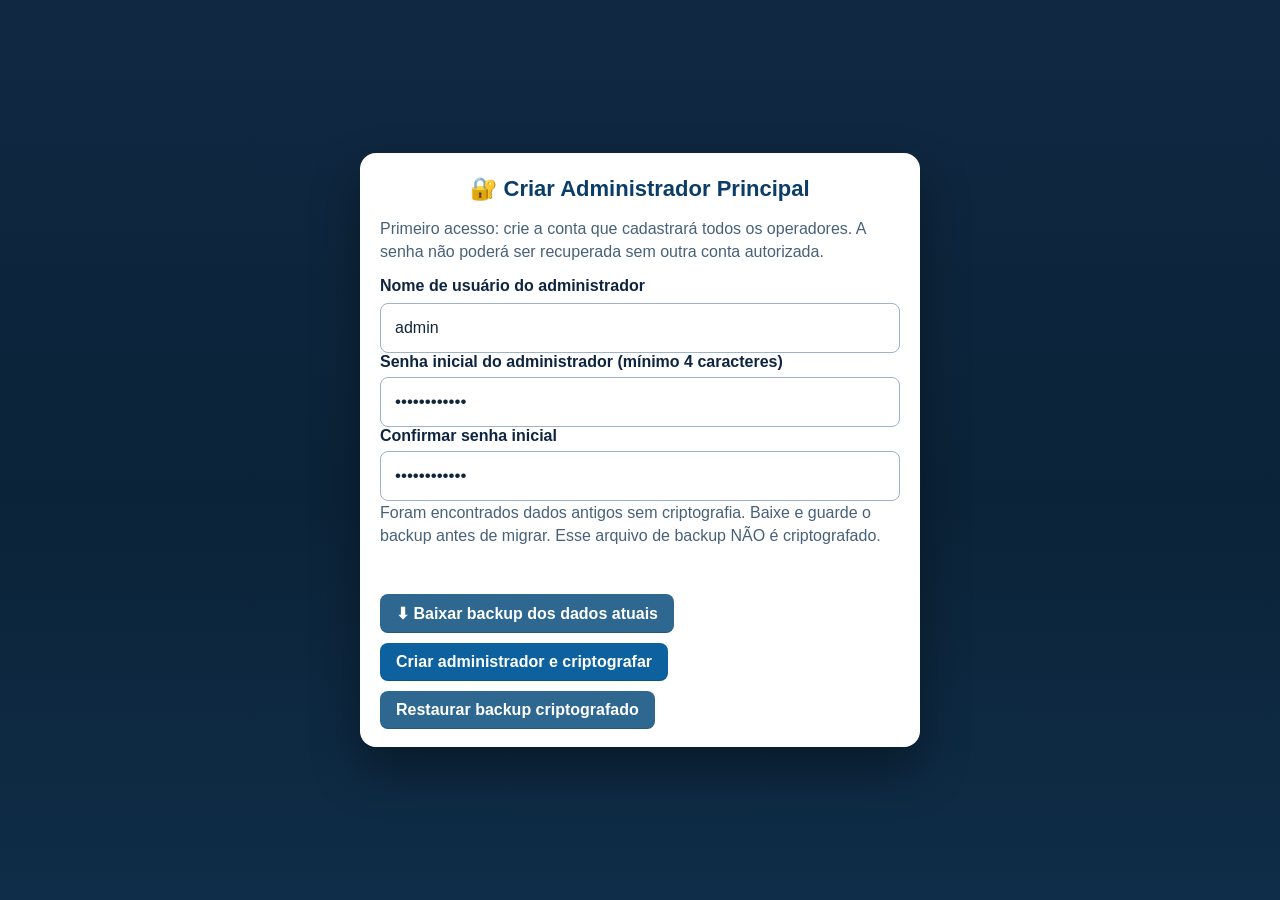
<file: index.html>
<html lang="pt-BR"><head>
<meta charset="UTF-8">
<meta name="viewport" content="width=device-width, initial-scale=1.0">
<title>Sistema de Controle de Quartos e Plantão — Offline</title>
<link rel="stylesheet" href="css/estilos.css">



































































</head>
<body>
<aside class="abd-sidebar" aria-label="Navegação do sistema"><div class="abd-brand"><button type="button" id="abdAlternarMenu" class="abd-menu-toggle" aria-label="Recolher menu lateral" aria-expanded="true" aria-controls="abdNavMenu" title="Abrir ou fechar menu">☰</button><div class="abd-brand-head"><span class="abd-brand-symbol">🏠</span><div class="abd-brand-text"><strong>Controle de Acolhimento</strong><small>Gestão de quartos, acessos, plantões e medicações</small></div></div></div><nav class="abd-nav" id="abdNavMenu" aria-label="Menu principal"><button type="button" class="abd-selected" data-abd-nav="painel"><span class="abd-nav-icon">📊</span><span class="abd-nav-label">Painel geral</span></button><button type="button" data-abd-nav="quartos"><span class="abd-nav-icon">🛏️</span><span class="abd-nav-label">Quartos e áreas</span></button><button type="button" data-abd-nav="mapa"><span class="abd-nav-icon">🏢</span><span class="abd-nav-label">Mapa de ocupação</span></button><button type="button" data-abd-nav="funcionarios"><span class="abd-nav-icon">👥</span><span class="abd-nav-label">Funcionários</span></button><button type="button" data-abd-nav="acesso"><span class="abd-nav-icon">🔁</span><span class="abd-nav-label">Entrada e saída</span></button><button type="button" data-abd-nav="historico"><span class="abd-nav-icon">📖</span><span class="abd-nav-label">Histórico</span></button><button type="button" data-abd-nav="auditoria"><span class="abd-nav-icon">📋</span><span class="abd-nav-label">Auditoria</span></button><button type="button" data-abd-nav="medicamentos"><span class="abd-nav-icon">💊</span><span class="abd-nav-label">Medicamentos</span></button><button type="button" data-abd-nav="arquivos"><span class="abd-nav-icon">🗂️</span><span class="abd-nav-label">Arquivos e backup</span></button></nav><div class="abd-sidebar-footer">Operação local · sem internet</div></aside>

<div id="authToolbar" class="operador-toolbar topo-operacao" role="toolbar" aria-label="Controles do plantão e operador">
  <div class="topo-data-plantao"><label for="dataInicioPlantao">INÍCIO DO PLANTÃO</label><input type="date" id="dataInicioPlantao" aria-label="Data de início do plantão"></div>
  <button id="btnDesfazer" type="button">↶ DESFAZER</button>
  <button id="btnRefazer" type="button" class="btn-secondary" disabled="">↷ REFAZER</button>
  <button id="authAuditBtn" type="button">AUDITORIA</button>
  <button id="btnAbrirHistorico" type="button" class="btn-atalho-historico">HISTÓRICO</button>
  <span id="operadorResumo">👤 OPERADOR: <strong id="operadorNomeExibido">Não autenticado</strong></span>
  <button id="adminPrincipalBtn" type="button" aria-label="Administrador Principal" title="Administrador Principal">🔐</button>
  <button id="abdSairTopo" type="button" title="Sair e voltar à tela de login de operador">SAIR</button>
  <button id="abrirEscolhaOperador" type="button" hidden>🔄 TROCAR OPERADOR</button>
</div>
<dialog id="adminPrincipalDialog" class="authDialog admin-principal-dialog" aria-labelledby="adminPrincipalTitulo">
 <h2 id="adminPrincipalTitulo">🔐 Administrador Principal</h2>
 <p id="adminPrincipalDescricao">Acesso restrito às funções administrativas.</p>
 <label for="adminPrincipalSenha">Senha (4 a 8 caracteres)</label><input id="adminPrincipalSenha" type="password" minlength="4" maxlength="8" autocomplete="off">
 <div id="adminPrincipalCriacao" hidden=""><label for="adminPrincipalConfirmacao">Confirmar nova senha</label><input id="adminPrincipalConfirmacao" type="password" minlength="4" maxlength="8" autocomplete="off"></div>
 <p id="adminPrincipalErro" role="alert" style="color:#b00020" hidden=""></p>
 <div class="admin-principal-acoes"><button id="adminPrincipalEntrar" type="button">Confirmar</button><button id="adminPrincipalCancelar" type="button" class="btn-secondary">Cancelar</button></div>
 <section id="adminPrincipalPainel" hidden=""><p><strong>Perfil administrativo ativo.</strong> Exclusão de passagens do histórico autorizada.</p><button id="adminPrincipalLimparAuditoria" class="btn-danger" type="button">🗑️ Limpar TODA a auditoria do sistema</button><button id="adminPrincipalSair" type="button" class="btn-secondary">Sair do administrador</button><p class="legenda">Antes de limpar os registros, faça um backup. A exclusão não poderá ser desfeita.</p></section>
</dialog>
<div id="operadorModal" class="operador-modal" role="dialog" aria-modal="true" aria-labelledby="operadorModalTitulo" hidden="">
  <div class="operador-modal-painel"><h2 id="operadorModalTitulo">👤 Identificação anterior desativada</h2><p>O acesso agora é feito com senha individual.</p><label for="operadorPlantonistaSelect">Operador</label><select id="operadorPlantonistaSelect" aria-label="Operador" data-lista="[]"><option value="">— Selecione —</option></select><p id="operadorModalErro" role="alert" hidden="">Utilize o login seguro.</p><div class="operador-modal-acoes"><button id="confirmarEscolhaOperador" type="button">Continuar</button></div></div>
</div>
<div id="abdTituloPagina" class="abd-page-heading" aria-live="polite"><div><h2>Painel geral</h2><p>Visão geral da unidade</p></div></div>
<header>
    <h2>Controle de Acolhimento</h2>
    <div class="header-controles">
        <div class="header-linha header-linha-principal">
            <!-- Seletor mantido fora da visualização por compatibilidade com os dados e rotinas existentes. -->
            <select id="selectPlantao" hidden="" aria-label="Plantão interno">
                <option value="Plantao 1">Plantão 1 (24h)</option>
                <option value="Plantao 2">Plantão 2</option>
            </select>
            <button id="btnAbrirControleEntradaSaida" type="button" class="btn-atalho-acesso v24-atalho-legado">Acesso 🚪</button>
            <div class="grupo-relatorio grupo-relatorio-nomes">
                <button id="btnGerarODTRelacaoNomes" type="button" class="btn-atalho-nomes v24-atalho-legado">Gerar Lista</button><button type="button" id="btnConfigurarRelacao" class="btn-atalho-local" title="Configurar tabela da Relação de Nomes">⚙️ Configurar relação</button>
                <span class="seta-relatorio" aria-hidden="true">➡</span>
                <button id="btnPastaODTNomes" type="button" class="btn-atalho-local pasta-configurada" title="Pasta selecionada: RELAÇÃO DIÁRIA — clique para alterar"><span id="rotuloPastaNomes">Relação Diária</span> <span id="iconePastaODTNomes" aria-hidden="true">🗂️</span></button>
                <span id="nomePastaODTNomes" class="pasta-selecionada configurada" title="Pasta selecionada: RELAÇÃO DIÁRIA">RELAÇÃO DIÁRIA</span>
            </div>
        </div>
        <div class="header-linha header-linha-secundaria">
            <div class="grupo-relatorio grupo-relatorio-planilha">
                <button id="btnBaixarODT" type="button" class="btn-atalho-planilha">Gerar Planilha</button>
                <span class="seta-relatorio" aria-hidden="true">➡</span>
                <button id="btnPastaODTPlanilha" type="button" class="btn-atalho-local pasta-configurada" title="Pasta selecionada: 10 Outubro — clique para alterar"><span id="rotuloPastaPlanilha">Local</span> <span id="iconePastaODTPlanilha" aria-hidden="true">🗂️</span></button>
                <span id="nomePastaODTPlanilha" class="pasta-selecionada configurada" title="Pasta selecionada: 10 Outubro">10 Outubro</span>
            </div>
        </div>
    </div>
</header>

<section id="painelConfiguracaoRelacao" class="card relacao-config" hidden aria-label="Configurar Relação de Nomes">
 <div class="relacao-config-titulo"><h3>📋 Relação de Nomes — personalizar tabela</h3><button type="button" id="fecharConfiguracaoRelacao" class="btn-secondary">✕ Fechar</button></div>
 <div class="relacao-config-opcoes" id="relacaoOpcoesPainel"><label><input id="relacaoMostrarIdade" type="checkbox"> Incluir idade ao lado do nome</label><label><input id="relacaoEntradaSaida" type="checkbox"> Entrada e Saída</label><label id="relacaoQuantidadeWrap" hidden>Quantidade de pares: <input id="relacaoQuantidade" type="number" min="1" max="8" value="2" style="width:76px"></label><button type="button" id="relacaoGerarConfigurada" class="btn-success relacao-gerar-inline">📄 Gerar Lista com este formato</button></div>
 <p class="legenda" id="relacaoOpcoesAjuda">Cada par acrescenta duas colunas na ordem Entrada, Saída. As células de horários e observações podem ser preenchidas na prévia e serão incluídas no ODT. A configuração e os textos ficam salvos neste navegador.</p>
 <div id="relacaoTabelaPreview" class="relacao-tabela-scroll" aria-live="polite"></div>
</section>
<section class="abd-dashboard" id="abdPainelGeral" aria-label="Indicadores gerais de acolhimento"><div class="abd-stat"><span class="abd-stat-icon">👥</span><div class="abd-stat-text"><span>Acolhidos</span><strong id="abdTotalPessoas">—</strong></div></div><div class="abd-stat"><span class="abd-stat-icon">🛏️</span><div class="abd-stat-text"><span>Vagas disponíveis</span><strong id="abdTotalVagas">—</strong></div></div><div class="abd-stat"><span class="abd-stat-icon">🏠</span><div class="abd-stat-text"><span>Quartos exibidos</span><strong id="abdTotalQuartos">—</strong></div></div><div class="abd-stat"><span class="abd-stat-icon">🗂️</span><div class="abd-stat-text"><span>VEPEMA · vagas</span><strong id="abdTotalVepema">—</strong></div></div></section>
<!-- Resumos completos movidos dos filtros para o Painel Geral: IDs preservados para os cálculos em tempo real. -->
<div class="tabela-filtro-quartos abd-resumos-gerais" data-abd-page="painel" aria-label="Resumo atualizado de acolhidos e vagas"><section class="painel-contagem painel-acolhidos" aria-label="Quantidade de pessoas acolhidas">
      <h4>Total de acolhidos: <span id="resumoTotalAcolhidos">—</span></h4>
      <div class="contagem-linha"><span>Mulheres:</span><strong id="resumoMulheres">—</strong></div>
      <div class="contagem-linha"><span>Homens:</span><strong id="resumoHomens">—</strong></div>
      <div class="contagem-linha"><span>Crianças:</span><strong id="resumoCriancas">—</strong></div>
      <div class="contagem-linha"><span>Adolescentes:</span><strong id="resumoAdolescentes">—</strong></div>
      <div class="contagem-linha"><span>Idosos(as):</span><strong id="resumoIdosos">—</strong></div>
      <div class="contagem-linha"><span>Trans:</span><strong id="resumoTrans">—</strong></div>
    </section><section class="painel-contagem painel-vagas" aria-label="Quantidade de vagas disponíveis">
      <h4>Total de Vagas: <span id="resumoTotalVagas">—</span></h4>
      <div class="contagem-linha"><span>Mulher:</span><strong id="resumoVagasMulher">—</strong></div>
      <div class="contagem-linha"><span>Homem:</span><strong id="resumoVagasHomem">—</strong></div>
      <div class="contagem-linha"><span>Idoso(a):</span><strong id="resumoVagasIdoso">—</strong></div>
      
      <div class="contagem-linha"><span>Trans:</span><strong id="resumoVagasTrans">—</strong></div>
      <div class="contagem-linha" style="color: red"><span>VEPEMA:</span><strong id="resumoVagasVepema">—</strong></div><div class="contagem-linha"><span>Outro:</span><strong id="resumoVagasOutro">—</strong></div>
    </section>

    
</div>

<div id="pastaODTInfo" class="legenda" style="margin:4px 12px;line-height:1.4" aria-live="polite" hidden=""></div>
<div class="backup-panel backup-reorganizado">
    <button class="btn-secondary" id="btnEscolherPastaBackup" type="button">📁 Local Backup</button>
    <span id="pastaBackupStatus" class="backup-pasta-descricao" aria-live="polite">Pasta de backup de 2026-10: BACKUP</span>
    <button class="btn-success" id="btnExportar" type="button">💾 Fazer Backup</button>
    <label for="arquivoBackup" class="backup-importar-label">🗃️ Carregar Backup</label>
    <input type="file" id="arquivoBackup" style="display:none" accept=".json,application/json">
    <button class="btn-secondary" id="btnRestaurarUltimo" type="button">↩️ Restaurar Último Backup</button>
</div>

<section id="v24TrocaAtualizacoes" class="card" style="margin:14px 0;border:1px solid #b9d5ea;background:#f4faff;color:#18364e;border-radius:14px;padding:18px;max-width:100%" aria-labelledby="v24TrocaTitulo">
 <h3 id="v24TrocaTitulo" style="margin:0 0 8px">🔄 Troca manual de atualizações entre computadores</h3>
 <p style="margin:0 0 12px">Transfira um pacote criptografado pelo WhatsApp (como documento). <strong>Não utilize “Carregar Backup” para incorporar alterações de outros computadores:</strong> ele substitui os dados atuais.</p>
 <div style="display:flex;flex-wrap:wrap;gap:10px;align-items:center">
  <button type="button" id="v24SyncExport" class="btn-success">📤 Exportar atualizações</button>
  <button type="button" id="v24SyncChooseFolder" class="btn-secondary" title="Escolher pasta onde serão salvos os pacotes exportados">📂 Definir local de exportação</button>
  <span id="v24SyncFolderStatus" aria-live="polite" class="v24-sync-pasta-status">📥 Download padrão do navegador</span>
  <button type="button" id="v24SyncImport" class="btn-secondary">📥 Importar atualizações</button>
  <input type="file" id="v24SyncFile" accept=".json,application/json" hidden>
  <button type="button" id="v24SyncReset" class="btn-secondary" title="Iniciar novo ponto de referência, sem excluir os dados">⚙️ Definir base inicial</button>
 </div>
 <div id="v24SyncDropzone" class="v24-sync-dropzone" role="button" tabindex="0" aria-label="Arraste um arquivo de atualizações JSON criptografado ou pressione Enter para selecionar" aria-describedby="v24SyncDropAjuda">
  <span class="v24-sync-drop-icon" aria-hidden="true">📥</span>
  <div><strong>Arraste o arquivo de atualizações aqui</strong><br><span id="v24SyncDropAjuda">Ou clique nesta área para escolher o pacote <code>.json</code> criptografado.</span></div>
 </div>
 <div class="v24-whatsapp-share-area" aria-label="Compartilhar pacote pelo WhatsApp">
  <label for="v24SyncWhatsAppNumero">Número de WhatsApp do destinatário <small>(DDD + número; código do Brasil 55 é opcional)</small></label>
  <div class="v24-whatsapp-share-row">
   <input id="v24SyncWhatsAppNumero" type="tel" inputmode="tel" autocomplete="tel" placeholder="Ex.: 69 99999-9999" aria-describedby="v24WhatsAppHelp">
   <button type="button" id="v24SyncWhatsApp" class="v24-whatsapp-share-button">💬 Compartilhar via WhatsApp</button>
   <div class="v24-whatsapp-template-box">
    <label for="v24SyncWhatsAppModelo">Link modelo para abrir conversa</label>
    <div class="v24-wa-modelo-controles">
     <input type="url" id="v24SyncWhatsAppModelo" value="https://wa.me/{numero}?text={mensagem}" spellcheck="false" autocomplete="off" aria-describedby="v24WhatsAppModeloAjuda" placeholder="https://web.whatsapp.com/send/?phone=5569984734577">
     <button type="button" id="v24SyncWhatsAppSalvarModelo" class="v24-wa-modelo-salvar">💾 Salvar</button>
     <button type="button" id="v24SyncWhatsAppAbrirModelo" class="v24-wa-modelo-abrir">↗ Abrir</button>
    </div>
    <small id="v24WhatsAppModeloAjuda">Aceita link fixo do WhatsApp Web ou modelo com {numero} e {mensagem}. Salve o link para reutilizar neste navegador.</small>
   </div>
  </div>
  <p id="v24WhatsAppHelp">1. Clique em <strong>Exportar atualizações</strong> e salve o arquivo criptografado. 2. Informe o telefone e clique em <strong>Compartilhar via WhatsApp</strong>. 3. Na conversa aberta, anexe o arquivo <strong>.json como Documento</strong>. O link não anexa arquivos automaticamente; envie a senha por outro meio seguro.</p>
 </div>
 <p id="v24SyncStatus" role="status" aria-live="polite" style="font-size:13px;margin:12px 0 0">Preparando controle de atualizações…</p>
 <p style="font-size:12px;color:#5a6e80;margin:8px 0 0">Primeiro importe o mesmo backup completo em todos os computadores e defina a base inicial em cada um. Pacotes são incrementais e não representam sincronização em tempo real. Exclusões e conflitos são bloqueados para revisão manual.</p>
</section>
<div class="card hidden-area">
    <h3>Gestão de Funcionários do Plantão (fora da área de impressão)</h3>
    <div class="gestao-equipes-grade">
      <section class="gestao-equipe-bloco" id="blocoEquipeAdmin">
        <div class="gestao-equipe-cabecalho"><h4>Plantonistas (Administrativos / Geral)</h4><button type="button" class="btn-recolher-equipe" data-equipe="admin" aria-expanded="false" aria-controls="conteudoEquipeAdmin">+ Maximizar</button></div>
        <div id="conteudoEquipeAdmin" class="gestao-equipe-conteudo" hidden="">
          <div id="abasPlantonistas" class="abas-equipes" aria-label="Abas de plantões administrativos"><span class="aba-equipe-item"><button type="button" class="aba-equipe-botao ativa" aria-pressed="true">Plantão 1</button></span><span class="aba-equipe-item"><button type="button" class="aba-equipe-botao" aria-pressed="false">Plantão 2</button><button type="button" title="Excluir Plantão 2" class="aba-equipe-excluir">×</button></span><span class="aba-equipe-item"><button type="button" class="aba-equipe-botao" aria-pressed="false">Plantão 3</button><button type="button" title="Excluir Plantão 3" class="aba-equipe-excluir">×</button></span><span class="aba-equipe-item"><button type="button" class="aba-equipe-botao" aria-pressed="false">Plantão 4</button><button type="button" title="Excluir Plantão 4" class="aba-equipe-excluir">×</button></span><button type="button" class="aba-equipe-adicionar">+ Novo plantão</button></div>
          <ul id="ulPlantao1" class="lista-funcionarios"><li><label class="nome-funcionario-label">Nome: <input class="nome-funcionario" type="text" aria-label="Nome do funcionário"></label><label class="funcao-plantonista-label">Função: <select class="funcao-plantonista"><option value="">— Selecione —</option><option value="Aux. Serv. Sociais">Aux. Serv. Sociais</option><option value="Aux. Serv. Gerais">Aux. Serv. Gerais</option><option value="Cuidador Social">Cuidador Social</option><option value="Educador Social">Educador Social</option><option value="Assist. Social">Assist. Social</option><option value="Cozinheiro(a)">Cozinheiro(a)</option><option value="Coordenador">Coordenador</option><option value="Psicologo">Psicologo</option></select></label><select class="escala-func"><option value="12x36">12x36</option><option value="24x72">24x72</option><option value="24h">24h</option></select><button class="btn-danger">Remover</button></li><li><label class="nome-funcionario-label">Nome: <input class="nome-funcionario" type="text" aria-label="Nome do funcionário"></label><label class="funcao-plantonista-label">Função: <select class="funcao-plantonista"><option value="">— Selecione —</option><option value="Aux. Serv. Sociais">Aux. Serv. Sociais</option><option value="Aux. Serv. Gerais">Aux. Serv. Gerais</option><option value="Cuidador Social">Cuidador Social</option><option value="Educador Social">Educador Social</option><option value="Assist. Social">Assist. Social</option><option value="Cozinheiro(a)">Cozinheiro(a)</option><option value="Coordenador">Coordenador</option><option value="Psicologo">Psicologo</option></select></label><select class="escala-func"><option value="12x36">12x36</option><option value="24x72">24x72</option><option value="24h">24h</option></select><button class="btn-danger">Remover</button></li><li><label class="nome-funcionario-label">Nome: <input class="nome-funcionario" type="text" aria-label="Nome do funcionário"></label><label class="funcao-plantonista-label">Função: <select class="funcao-plantonista"><option value="">— Selecione —</option><option value="Aux. Serv. Sociais">Aux. Serv. Sociais</option><option value="Aux. Serv. Gerais">Aux. Serv. Gerais</option><option value="Cuidador Social">Cuidador Social</option><option value="Educador Social">Educador Social</option><option value="Assist. Social">Assist. Social</option><option value="Cozinheiro(a)">Cozinheiro(a)</option><option value="Coordenador">Coordenador</option><option value="Psicologo">Psicologo</option></select></label><select class="escala-func"><option value="12x36">12x36</option><option value="24x72">24x72</option><option value="24h">24h</option></select><button class="btn-danger">Remover</button></li><li><label class="nome-funcionario-label">Nome: <input class="nome-funcionario" type="text" aria-label="Nome do funcionário"></label><label class="funcao-plantonista-label">Função: <select class="funcao-plantonista"><option value="">— Selecione —</option><option value="Aux. Serv. Sociais">Aux. Serv. Sociais</option><option value="Aux. Serv. Gerais">Aux. Serv. Gerais</option><option value="Cuidador Social">Cuidador Social</option><option value="Educador Social">Educador Social</option><option value="Assist. Social">Assist. Social</option><option value="Cozinheiro(a)">Cozinheiro(a)</option><option value="Coordenador">Coordenador</option><option value="Psicologo">Psicologo</option></select></label><select class="escala-func"><option value="12x36">12x36</option><option value="24x72">24x72</option><option value="24h">24h</option></select><button class="btn-danger">Remover</button></li><li><label class="nome-funcionario-label">Nome: <input class="nome-funcionario" type="text" aria-label="Nome do funcionário"></label><label class="funcao-plantonista-label">Função: <select class="funcao-plantonista"><option value="">— Selecione —</option><option value="Aux. Serv. Sociais">Aux. Serv. Sociais</option><option value="Aux. Serv. Gerais">Aux. Serv. Gerais</option><option value="Cuidador Social">Cuidador Social</option><option value="Educador Social">Educador Social</option><option value="Assist. Social">Assist. Social</option><option value="Cozinheiro(a)">Cozinheiro(a)</option><option value="Coordenador">Coordenador</option><option value="Psicologo">Psicologo</option></select></label><select class="escala-func"><option value="12x36">12x36</option><option value="24x72">24x72</option><option value="24h">24h</option></select><button class="btn-danger">Remover</button></li><li><label class="nome-funcionario-label">Nome: <input class="nome-funcionario" type="text" aria-label="Nome do funcionário"></label><label class="funcao-plantonista-label">Função: <select class="funcao-plantonista"><option value="">— Selecione —</option><option value="Aux. Serv. Sociais">Aux. Serv. Sociais</option><option value="Aux. Serv. Gerais">Aux. Serv. Gerais</option><option value="Cuidador Social">Cuidador Social</option><option value="Educador Social">Educador Social</option><option value="Assist. Social">Assist. Social</option><option value="Cozinheiro(a)">Cozinheiro(a)</option><option value="Coordenador">Coordenador</option><option value="Psicologo">Psicologo</option></select></label><select class="escala-func"><option value="12x36">12x36</option><option value="24x72">24x72</option><option value="24h">24h</option></select><button class="btn-danger">Remover</button></li></ul>
          <button data-add-func="ulPlantao1">+ Adicionar Plantonista</button>
        </div>
      </section>
      <section class="gestao-equipe-bloco" id="blocoEquipeVigilantes">
        <div class="gestao-equipe-cabecalho"><h4>Plantonistas Vigilantes (Escala Diária)</h4><button type="button" class="btn-recolher-equipe" data-equipe="vigilantes" aria-expanded="false" aria-controls="conteudoEquipeVigilantes">+ Maximizar</button></div>
        <div id="conteudoEquipeVigilantes" class="gestao-equipe-conteudo" hidden="">
          <div id="abasVigilantes" class="abas-equipes" aria-label="Abas de plantões vigilantes"><span class="aba-equipe-item"><button type="button" class="aba-equipe-botao ativa" aria-pressed="true">Plantão 1</button></span><span class="aba-equipe-item"><button type="button" class="aba-equipe-botao" aria-pressed="false">Plantão 2</button><button type="button" title="Excluir Plantão 2" class="aba-equipe-excluir">×</button></span><button type="button" class="aba-equipe-adicionar">+ Novo plantão</button></div>
          <ul id="ulVigilantes" class="lista-funcionarios"><li><label class="nome-funcionario-label">Nome: <input class="nome-funcionario" type="text" aria-label="Nome do funcionário"></label><select class="escala-func"><option value="12x36">12x36</option><option value="24x72">24x72</option><option value="24h">24h</option></select><label class="turno-vigilante-label">Plantão: <select class="turno-vigilante"><option value="Dia">Dia</option><option value="Noite">Noite</option></select></label><button class="btn-danger">Remover</button></li><li><label class="nome-funcionario-label">Nome: <input class="nome-funcionario" type="text" aria-label="Nome do funcionário"></label><select class="escala-func"><option value="12x36">12x36</option><option value="24x72">24x72</option><option value="24h">24h</option></select><label class="turno-vigilante-label">Plantão: <select class="turno-vigilante"><option value="Dia">Dia</option><option value="Noite">Noite</option></select></label><button class="btn-danger">Remover</button></li></ul>
          <button data-add-func="ulVigilantes">+ Adicionar Vigilante</button>
        </div>
      </section>
    </div>
</div>


<div class="status-cadastros-linha">
  <div id="statusBar" class="status-bar">✓ Sistema offline pronto. Dados armazenados neste computador.</div>
</div>

<div id="controleEntradaSaidaPanel">
  <div class="controle-es-panel-head">
    <div class="controle-es-titulo-data"><h3>🔑 Controle de Entrada e Saída</h3><label for="controleESDataLista">Data: <input type="date" id="controleESDataLista" aria-label="Data da lista do controle de entrada e saída"></label></div>
    <button id="btnFecharControleEntradaSaida" type="button" class="btn-secondary">✕ Fechar</button>
  </div>
  <div class="controle-es-legenda">Os quartos são organizados automaticamente em ordem crescente. Os nomes e quartos vêm do cadastro atual; os horários, observações e controle da chave são registrados neste controle diário.</div>
  <div class="controle-es-pesquisa">
    <input id="controleEntradaSaidaBusca" type="text" placeholder="Pesquisar nome ou quarto..." autocomplete="off">
    <button id="btnLimparBuscaControleES" type="button" class="btn-secondary">Limpar pesquisa</button>
  </div>
  <div class="controle-es-limpeza-geral">
    <button id="btnLimparTodosHorariosControleES" type="button" title="Limpar os quatro horários e reiniciar suas checkboxes para todos os acolhidos">🧹 Limpar Tudo</button>
  </div>
  <div class="controle-es-opcoes-ordem"><label><input type="checkbox" id="controleESUsarOrdemOntem"> Utilizar a lista na ordem de ontem</label><small id="controleESOrdemMensagem" aria-live="polite">A ordem normal continua ativa enquanto a opção estiver desmarcada.</small></div>
  <div class="controle-es-ordem">Por padrão, a lista segue os primeiros horários de saída registrados; sem saída, segue quarto e nome. Com a opção marcada, a ordem salva do dia anterior tem prioridade.</div>
  <div class="controle-es-wrap">
    <table class="controle-es-tabela">
      <thead><tr>
        <th>Quarto</th><th>Nome</th><th>Chave</th><th>Saída</th><th>Entrada</th><th>Saída</th><th>Entrada</th><th>Observação</th>
      </tr></thead>
      <tbody id="controleEntradaSaidaBody"></tbody>
    </table>
  </div>
</div>

<div id="controleChaveModalBackdrop" class="controle-chave-modal-backdrop" aria-hidden="true">
  <div class="controle-chave-modal" role="dialog" aria-modal="true">
    <h3>🔑 Controle da chave</h3>
    <p id="controleChavePergunta"></p>
    <div id="controleChaveOpcoes" class="controle-chave-opcoes"></div>
    <button id="btnCancelarControleChave" type="button" class="controle-chave-cancelar">Cancelar</button>
  </div>
</div>

<div id="modalOcorrenciaChave" hidden role="dialog" aria-modal="true" aria-labelledby="tituloOcorrenciaChave">
  <div class="ocorrencia-chave-painel">
    <h3 id="tituloOcorrenciaChave">🔑 Ocorrência de chave</h3>
    <p id="perguntaOcorrenciaChave"></p>
    <div id="tipoOcorrenciaChaveWrap" hidden>
      <label for="tipoOcorrenciaChave">Tipo da ocorrência</label>
      <select id="tipoOcorrenciaChave"><option value="quebrado">Chave quebrada</option><option value="extravio">Chave extraviada</option></select>
    </div>
    <div id="campoObservacaoOcorrenciaChave" hidden>
      <label for="observacaoOcorrenciaChave">Observação obrigatória</label>
      <textarea id="observacaoOcorrenciaChave" placeholder="Descreva detalhadamente o ocorrido ou como a situação foi solucionada..."></textarea>
    </div>
    <div class="ocorrencia-chave-acoes">
      <button type="button" class="ocorrencia-chave-cancelar" id="cancelarOcorrenciaChave">Cancelar</button>
      <button type="button" class="ocorrencia-chave-confirmar" id="confirmarOcorrenciaChave">Confirmar</button>
    </div>
  </div>
</div>


<div id="modalHistoricoOcorrenciaChave" hidden role="dialog" aria-modal="true" aria-labelledby="tituloHistoricoOcorrenciaChave">
 <div class="ocorrencia-historico-painel">
  <h3 id="tituloHistoricoOcorrenciaChave">💥 Auditoria da ocorrência de chave</h3>
  <div id="resumoHistoricoOcorrenciaChave"></div>
  <div id="listaHistoricoOcorrenciaChave"></div>
  <button class="fechar-historico-chave" type="button" id="fecharHistoricoOcorrenciaChave">Fechar</button>
 </div>
</div>

<div id="controleAutorizacaoModalBackdrop" class="controle-autorizacao-modal-backdrop" aria-hidden="true">
  <div class="controle-autorizacao-modal" role="dialog" aria-modal="true">
    <h3>👍 Autorização de Entrada e Saída</h3>
    <div id="controleAutorizacaoMensagem" class="controle-autorizacao-motivo"></div>
    <button id="btnFecharControleAutorizacao" type="button" class="controle-autorizacao-fechar">Fechar</button>
  </div>
</div>

<div id="historicoPanel" class="historico-panel">
    <h3 style="margin-top:0;color:#004080">🔎 Pesquisa de Histórico de Acolhimentos</h3>
    <div class="historico-busca">
        <input id="historicoBusca" type="text" placeholder="Digite o nome, CPF ou Nº Cartão SUS da pessoa para pesquisar..." autocomplete="off">
        <button id="btnPesquisarHistorico" type="button">Pesquisar</button>
        <button id="btnFecharHistorico" type="button" class="btn-secondary">Fechar</button>
    </div>
    <div class="historico-filtros-listagem">
        <label class="historico-mostrar-todos"><input type="checkbox" id="historicoMostrarTodos"> Mostrar todos os registros do histórico</label>
        <label for="historicoOrdenacao">Organizar registros por:</label>
        <select id="historicoOrdenacao">
            <option value="recentes">Entrada mais recente (padrão)</option>
            <option value="az">Nome: A–Z</option>
            <option value="za">Nome: Z–A</option>
            <option value="idade-crescente">Idade: crescente</option>
            <option value="idade-decrescente">Idade: decrescente</option>
        </select>
    </div>
    <div id="arquivosHistoricosBarra" style="margin:10px 0;padding:9px;background:#eef4ff;border:1px solid #bdd3ed;border-radius:8px;display:flex;align-items:center;gap:8px;flex-wrap:wrap">
      <strong>📚 Arquivos históricos (lotes de 400)</strong>
      <button type="button" id="btnPastaArquivosHistoricos" class="btn-secondary">📁 Selecionar pasta dos históricos</button>
      <button type="button" id="btnImportarArquivosHistoricos" class="btn-secondary">📥 Importar arquivos antigos</button>
      <input type="file" id="inputImportarArquivosHistoricos" accept=".json,application/json" multiple="" hidden="">
      <button type="button" id="btnExportarArquivosHistoricos" class="btn-secondary">📤 Baixar arquivos arquivados</button>
      <span id="arquivosHistoricosStatus" role="status" style="font-size:12px">Banco ativo: 12 encerrado(s); arquivos: 0; passagens antigas consultáveis: 0.</span>
    </div>
    <input id="historicoFotoInput" type="file" accept="image/*" capture="environment" style="display:none">
    <div id="historicoResultados" class="historico-resultados"></div>
</div>

<section id="filtroQuartos" class="card filtro-quartos" aria-label="Filtragem e pesquisa de quartos e pessoas">
  <div style="display: flex;justify-content: space-around;align-items: center;">
    <div>
  <div class="acoes-todos-quartos" role="group" aria-label="Visualização de todos os quartos">
    <h3>🔎 Filtragem e Pesquisa — Áreas</h3><button type="button" id="btnMaximizarTodosQuartos">▣ Maximizar todos</button>
    <button type="button" id="btnMinimizarTodosQuartos">▤ Minimizar todos</button>
	
  </div>
  <div class="filtro-quartos-conteudo">
    <div class="filtro-quartos-opcoes" role="group" aria-label="Situação dos quartos">
      <label><input type="checkbox" id="filtroTodosQuartos" checked=""> Todos os Quartos</label>
      <label><input type="checkbox" id="filtroQuartosDisponiveis" checked=""> Quartos Disponíveis</label>
      <label><input type="checkbox" id="filtroQuartosIndisponiveis" checked=""> Quartos Indisponíveis</label>
     <div>
      <label><input type="checkbox" id="filtroComVagas"> Com Vagas</label>
      <label><input type="checkbox" id="filtroComPessoas"> Com Pessoas</label>
    </div>
    </div>
    
  </div>
  
  <div class="filtro-quartos-pesquisa">
      <label for="filtroBuscaQuartoPessoa">Busca:</label>
      <input type="search" id="filtroBuscaQuartoPessoa" placeholder="Buscar pessoa ou quarto..." autocomplete="off">
      <button type="button" id="filtroLimparBusca" class="btn-secondary">Limpar</button>
    <div id="filtroQuartosResultado" class="filtro-quartos-resultado" aria-live="polite">Carregando quartos…</div></div>
        

</div>
  
    
    
  </div>
</section>

<!-- A área é construída pelo render() com base nos dados locais; não guardar dados pessoais renderizados aqui. -->
<div class="modo-quartos-toolbar" aria-label="Modo de visualização dos quartos">
  <div><strong>🏠 Quartos e acolhidos</strong><span> Consulte a ocupação ou abra os cadastros completos.</span></div>
  <div class="modo-quartos-botoes" role="group" aria-label="Escolher visualização">
    <button type="button" id="modoQuartosCartoes" aria-pressed="true">▦ Cartões</button>
    <button type="button" id="modoQuartosMapa" aria-pressed="false">▦ Mapa de ocupação</button>
    <button type="button" id="modoQuartosDetalhes" aria-pressed="false">☷ Detalhes completos</button>
  </div>
  <div class="cadastro-acesso-barra"><button type="button" id="btnCriarCadastroAcesso">👤 Criar Cadastro de Acesso</button> <button type="button" id="btnCriarCadastroAnterior">👤 Criar Cadastro de Acesso Anterior</button></div>
</div>
<section id="abdPaginaAuditoria" class="card" data-abd-page="auditoria"><h3>📋 Auditoria</h3><p>Consulte os registros de alterações do sistema. A abertura do histórico de auditoria continua protegida pelas permissões existentes.</p><button type="button" id="abdAbrirAuditoria">📋 Abrir registros de auditoria</button></section>
<div id="abdMapaQuartos" class="abd-map" aria-label="Mapa visual de ocupação"><div class="abd-map-intro"><strong>Mapa visual de ocupação</strong><p style="margin:5px 0;color:#607b91">Selecione um quarto para abrir seu cadastro completo. As cores são atualizadas com os dados da unidade.</p><div class="abd-map-legend">🟢 Disponível　🟡 Com vagas　🔴 Ocupado　⚪ Indisponível　🟣 VEPEMA</div></div></div>
<div id="areas"></div>

<!-- O formulário real permanece em #areas; a janela apenas o apresenta em primeiro plano. -->
<div id="abdModalQuartoFundo" class="abd-modal-quarto-fundo" hidden></div>
<div id="abdModalQuartoTopo" class="abd-modal-quarto-topo" role="dialog" aria-modal="true" aria-label="Gerenciar quarto" hidden>
  <div class="abd-modal-quarto-titulo"><strong id="abdModalQuartoTitulo">Gerenciar quarto</strong><span>Alterações feitas no cadastro original</span></div>
  <div class="abd-modal-quarto-abas" role="tablist" aria-label="Seções do quarto">
    <button type="button" data-abd-modal-aba="quarto" role="tab">🛏️ Quarto</button>
    <button type="button" data-abd-modal-aba="pessoas" role="tab">👥 Pessoas</button>
    <button type="button" data-abd-modal-aba="tudo" role="tab">☷ Tudo</button>
  </div>
  <button type="button" id="abdModalQuartoFechar" class="abd-modal-quarto-fechar" aria-label="Fechar janela">✕ Fechar</button>
</div>

<div id="areaImpressao" class="area-impressao" aria-hidden="true"></div>

<div class="confirmacao-camas-backdrop" id="confirmacaoCamasPadrao">
    <div class="confirmacao-camas">
        <div class="confirmacao-camas-mensagem">Para alterar a quantidade padrão de camas deste quarto, CONFIRME</div>
        <div class="confirmacao-camas-acoes">
            <button type="button" class="btn-confirmar-camas" id="btnConfirmarCamasPadrao">CONFIRMAR</button>
            <button type="button" class="btn-cancelar-camas" id="btnCancelarCamasPadrao">CANCELAR</button>
        </div>
    </div>
</div>

<div class="modal-backdrop" id="modalConfig">
    <div class="modal">
        <h3>Configuração do quarto</h3>
        <div id="modalConteudo"></div>
        <div class="modal-actions">
            <button class="btn-secondary" id="modalCancelar">Cancelar</button>
            <button id="modalSalvar">Salvar configuração</button>
        </div>
    </div>
</div>



<script src="js/script-01.js"></script>


<script src="js/script-02.js"></script>












<dialog id="cadastroAcessoDialog" aria-labelledby="cadastroAcessoTitulo">
<h2 id="cadastroAcessoTitulo">👤 Criar Cadastro de Acesso</h2>
<p>Cadastre a pessoa e selecione um quarto com vagas. A saída é registrada somente quando ocorrer.</p>
<form id="cadastroAcessoForm">
<label>Nome completo *<input name="nome" required="" maxlength="180"></label>
<label>Data de nascimento<input name="nascimento" type="date"></label>
<label>Gênero<select name="genero"><option value="">Não informado</option><option>Feminino</option><option>Masculino</option><option>Idoso</option><option>Trans</option><option>Outro</option></select></label>
<label>Quarto com vagas *<select name="quarto" required=""></select></label>
<label>CPF<input name="cpf" type="text" placeholder="000.000.000-00" maxlength="14" inputmode="numeric" autocomplete="off"></label>
<label>Identidade<input name="identidade" maxlength="40"></label>
<label>Nº Cartão SUS<input name="cartaoSus" maxlength="35"></label>
<label>Origem/Nacionalidade<input name="origemNacionalidade"></label>
<label>Responsável (nome)<input name="responsavel"></label>
<label>Data de entrada<input name="entrada" type="date"></label>
<label>Data de saída<input name="saida" type="date"></label>
<label>Advertências<input name="advertencia" type="number" min="0" max="10" value="0"></label>
<label>Acessibilidade<select name="acessibilidade"><option value="nao">Não</option><option value="sim">Sim</option></select></label>
<label class="cadastro-largo">Necessidade de acessibilidade<input name="necessidadeAcessibilidade"></label>
<label class="cadastro-largo">Observação<textarea name="observacao" rows="3"></textarea></label>
<div class="cadastro-acoes cadastro-largo"><button type="button" id="cadastroAcessoCancelar">Cancelar</button><button type="submit">Salvar Cadastro</button></div>
</form>
</dialog>
<script src="js/script-03.js"></script>


<dialog id="cadastroAnteriorDialog" aria-labelledby="cadastroAnteriorTitulo">
<h2 id="cadastroAnteriorTitulo">👤 Criar Cadastro de Acesso Anterior</h2>
<p>Registre uma passagem já encerrada. Este cadastro será salvo somente no Histórico de Acolhimentos, sem ocupar vagas atuais.</p>
<form id="cadastroAnteriorForm">
<label>Nome completo *<input name="nome" required="" maxlength="180"></label>
<label>Data de nascimento<input name="nascimento" type="date"></label>
<label>Gênero<select name="genero"><option value="">Não informado</option><option>Feminino</option><option>Masculino</option><option>Idoso</option><option>Trans</option><option>Outro</option></select></label>
<label>Quarto utilizado *<select name="quarto" required=""></select></label>
<label>CPF<input name="cpf" type="text" placeholder="000.000.000-00" maxlength="14" inputmode="numeric" autocomplete="off"></label>
<label>Identidade<input name="identidade" maxlength="40"></label>
<label>Nº Cartão SUS<input name="cartaoSus" maxlength="35"></label>
<label>Origem/Nacionalidade<input name="origemNacionalidade"></label>
<label>Responsável (nome)<input name="responsavel"></label>
<label>Data de entrada anterior *<input name="entrada" type="date" required=""></label>
<label>Data de saída efetiva *<input name="saida" type="date" required=""></label>
<label>Advertências<input name="advertencia" type="number" min="0" max="10" value="0"></label>
<label>Acessibilidade<select name="acessibilidade"><option value="nao">Não</option><option value="sim">Sim</option></select></label>
<label class="cadastro-largo">Necessidade de acessibilidade<input name="necessidadeAcessibilidade"></label>
<label class="cadastro-largo">Observação da passagem<textarea name="observacao" rows="3"></textarea></label>
<div class="cadastro-acoes cadastro-largo"><button type="button" id="cadastroAnteriorCancelar">Cancelar</button><button type="submit">Salvar no Histórico</button></div>
</form>
</dialog>
<script src="js/script-04.js"></script>



<dialog id="dialogTransferenciaQuarto" aria-labelledby="transferenciaTitulo">
<h2 id="transferenciaTitulo">⇄ Transferência de quarto</h2>
<p id="transferenciaPessoaNome"></p>
<label for="transferenciaQuartoDestino">Selecione um quarto disponível com vagas:</label>
<select id="transferenciaQuartoDestino"></select>
<p>A transferência mantém as datas de entrada e saída, advertências, identificação e demais dados da pessoa. Não registra desligamento.</p>
<div class="transferencia-acoes"><button type="button" onclick="document.getElementById('dialogTransferenciaQuarto').close()">Cancelar</button><button type="button" class="btn-success" onclick="confirmarTransferenciaQuarto()">Confirmar transferência</button></div>
</dialog>


<dialog id="authAuditDialog" class="authDialog"><div class="auditoria-cabecalho"><button type="button" class="auditoria-fechar-superior" onclick="document.getElementById('authAuditDialog').close()">✕ Fechar</button><h2>Histórico de alterações</h2></div><label>Pesquisar por nome ou quarto<input id="authAuditFilter" placeholder="Nome da pessoa ou quarto"></label><div id="authAuditList"></div><div id="authAuditAdminActions" class="auditoria-admin-acoes" hidden=""><button id="authAuditClearBtn" class="btn-danger" type="button">🗑️ Limpar auditoria desta pessoa</button><p id="authAuditClearHelp" class="legenda">Exclui somente os registros da pessoa selecionada. Os demais registros serão preservados.</p></div></dialog>

<script id="authOfflineScript" src="js/script-05.js"></script>
<dialog id="dialogInformacoesHistorico" class="dialog-hist-info"><h3 class="hist-info-titulo"></h3><div class="hist-info-corpo"></div><form method="dialog"><button type="submit">Fechar</button></form></dialog>


<!-- Confirmação de saída: necessária para que o campo Data de Saída seja salvo. -->
<dialog id="confirmarDesligamentoDialog" class="authDialog" aria-labelledby="confirmarDesligamentoTitulo" style="max-width:480px;width:calc(100% - 32px);padding:22px;border:1px solid #b8c7d6;border-radius:12px;box-shadow:0 14px 45px #0005;">
  <h3 id="confirmarDesligamentoTitulo">Confirmar desligamento</h3>
  <p>Deseja registrar a saída de <strong data-desligamento-nome=""></strong> em <strong data-desligamento-data=""></strong>?</p>
  <p>Após confirmar, a vaga será recalculada e a passagem ficará registrada no histórico de acolhimentos.</p>
  <div class="desligamento-acoes">
    <button type="button" data-desligamento-cancelar="" class="btn-secondary">Cancelar</button>
    <button type="button" data-desligamento-confirmar="" class="btn-danger">Confirmar saída</button>
  </div>
</dialog>



<script id="mascara-cpf-global" src="js/script-06.js"></script>
<script id="gestaoEquipesRecolherScript" src="js/script-07.js"></script>
<div id="modalArquivoGerado" role="dialog" aria-modal="true" aria-labelledby="tituloArquivoGerado">
 <div class="arquivo-gerado-painel">
  <h2 id="tituloArquivoGerado">✅ Arquivo gerado</h2>
  <p id="descricaoArquivoGerado"></p>
  <p><strong>Arquivo:</strong> <span id="nomeArquivoGerado"></span></p>
  <div class="arquivo-gerado-acoes">
   <button type="button" class="btn-success" id="btnVisualizarPastaGerada">📂 Visualizar pasta</button>
   <button type="button" class="btn-secondary" id="btnFecharArquivoGerado">Fechar</button>
  </div>
  <div id="exploradorArquivoGerado" hidden="">
   <strong id="tituloExploradorArquivoGerado"></strong>
   <div id="listaExploradorArquivoGerado" class="arquivo-gerado-lista" aria-live="polite"></div>
   <p class="arquivo-gerado-nota">Consulta somente leitura da pasta autorizada. O arquivo recém-gerado fica destacado. Esta janela não abre o Explorador do Windows.</p>
  </div>
 </div>
</div>
<script id="visualizadorPastasGeradas" src="js/script-08.js"></script>


<script src="js/script-09.js"></script>

<script id="abd-navegacao-abas-reais" src="js/script-10.js"></script>













<div id="abdCofreTela" role="dialog" aria-modal="true" aria-label="Acesso seguro ao sistema">
  <div class="abd-cofre-painel">
    <h2 id="abdCofreTitulo">🔐 Entrar - Sistema de Acolhimento</h2>
    <p id="abdCofreDescricao"></p>
    <div id="abdCofreFormulario"></div>
    <p id="abdCofreErro" role="alert"></p>
    <div id="abdCofreAcoes" class="abd-cofre-acoes"></div>
  </div>
</div>
<script id="abd-cofre-acesso-script" src="js/script-11.js"></script>










<section id="abdMedicamentos" data-abd-page="medicamentos" class="med-modulo" aria-label="Controle de medicamentos">
 <div class="med-head"><h2>💊 Controle de Medicamentos</h2><p>Gestão local de estoque, prescrições e administração. Registre apenas conforme prescrição e autorização profissional.</p></div>
 <nav class="med-tabs" aria-label="Áreas de medicamentos"><button type="button" data-med-tab="agenda" class="med-selected">📅 Administração diária</button><button type="button" data-med-tab="prescricoes">📋 Prescrições</button><button type="button" data-med-tab="estoque">📦 Estoque</button><button type="button" data-med-tab="auditoria">🕒 Histórico e auditoria</button></nav>
 <div id="medMsg" role="status" aria-live="polite"></div>
 <div id="medAgenda" class="med-view"><div class="med-row"><label>Data <input id="medData" type="date"></label><label>Situação <select id="medFiltro"><option value="todos">Todas</option><option value="pendente">Pendentes</option><option value="administrado">Administradas</option><option value="nao_administrado">Não administradas</option></select></label><button id="medAtualizar" type="button">🔄 Atualizar</button></div><div class="med-tablewrap"><table><thead><tr><th>Horário</th><th>Acolhido / quarto</th><th>Medicamento e dose prescrita</th><th>Status</th><th>Ação</th></tr></thead><tbody id="medListaAgenda"></tbody></table></div></div>
 <div id="medPrescricoes" class="med-view" hidden><h3>Nova prescrição</h3><form id="medPrescForm" class="med-form med-prescricao-form">
<h4 class="med-prescricao-titulo" id="medPrescTitulo">Nova prescrição</h4><div id="medAvisoEdicao" hidden class="med-prescricao-resumo">Modo edição: revise os dados e confirme as alterações.</div>
<div class="med-prescricao-linha med-prescricao-duas"><label>Acolhido ativo <select id="medPessoa" required></select></label><label>Medicamento / embalagem <select id="medProdutoPresc" required></select></label></div>
<div id="medResumoProduto" class="med-prescricao-resumo">Selecione o medicamento para visualizar embalagem, lote, validade e saldo.</div>
<div class="med-prescricao-linha med-prescricao-tres"><label>Dose por administração (cápsulas/unidades ou mL) <input id="medConsumo" type="number" min="0.01" step="0.01" value="1" required></label><label>Descrição da dose prescrita <input id="medDose" placeholder="Ex.: 1 cápsula / 5 mL" maxlength="120" required></label><label>Via de administração <select id="medVia" required><option value="oral">Oral</option><option value="topica">Tópica</option><option value="inalatoria">Inalatória</option><option value="subcutanea">Subcutânea</option><option value="intramuscular">Intramuscular</option><option value="outra">Outra (detalhar)</option></select></label></div>
<div class="med-prescricao-linha med-prescricao-check"><label class="med-check"><input id="medUsoLivre" type="checkbox"> Uso livre / conforme necessidade (somente segundo prescrição)</label></div>
<div id="medCamposUsoLivre" class="med-prescricao-linha med-prescricao-livre" hidden><label>Vezes ao dia (se indicado) <input id="medVezes" type="number" min="1" max="24" step="1" value="1"></label><label>Período de preferência <select id="medPeriodo"><option value="">Não especificado</option><option>Manhã</option><option>Tarde</option><option>Noite</option></select></label><label>Relação com refeições <select id="medRefeicao"><option value="">Não especificado</option><option>Antes das refeições</option><option>Depois das refeições</option><option>Independente das refeições</option></select></label></div>
<div id="medCamposData" class="med-prescricao-linha med-prescricao-duas"><label>Data de início <input id="medInicio" type="date" required></label><label>Horário de início <input id="medHoraInicio" type="time" value="08:00" required></label></div>
<div class="med-prescricao-linha med-prescricao-auto"><div id="medCamposDuracao" class="med-prescricao-grupo"><label>Duração do tratamento (dias) <input id="medDias" type="number" min="1" max="3650" step="1" value="15" required></label></div><div id="medCamposProgramados" class="med-prescricao-grupo"><label>Intervalo entre doses (horas, apenas uso programado) <input id="medIntervalo" type="number" min="1" max="24" step="1" value="8" required></label></div></div>
<div class="med-prescricao-linha med-prescricao-check"><label class="med-check"><input id="medFimManual" type="checkbox"> Fim do tratamento: definir data e horário manualmente</label></div>
<div id="medFimManualCampos" class="med-prescricao-linha med-prescricao-duas" hidden><label>Data de término <input id="medFimData" type="date"></label><label>Horário de término <input id="medFimHora" type="time" value="06:00"></label></div>
<div id="medFimAutoResumo" class="med-prescricao-resumo" aria-live="polite">Término automático: calculado a partir da duração e dos horários prescritos; o estoque disponível é verificado separadamente.</div>
<div class="med-prescricao-linha med-prescricao-duas"><label>Prescritor / referência da prescrição <input id="medPrescritor" maxlength="160" required></label><label>Observações da prescrição <textarea id="medPrescObs" rows="2"></textarea></label></div>
<div id="medProjecao" class="med-prescricao-estimativa">A serem consumidas: —. Estimativa conforme dados inseridos e prescrição.</div>
<div class="med-prescricao-acoes"><button id="medSalvarPresc" type="submit">💾 Cadastrar prescrição</button><button id="medCancelarEdicao" type="button" hidden>Cancelar edição</button></div></form><h3>Prescrições registradas</h3><div class="med-tablewrap med-presc-tablewrap"><table class="med-presc-tabela"><colgroup><col style="width:22%"><col style="width:11%"><col style="width:38%"><col style="width:13%"><col style="width:8%"><col style="width:8%"></colgroup><thead><tr><th>Acolhido</th><th>Medicamento</th><th>Dose / via / horários</th><th>Sem estoque</th><th>Situação</th><th>Ação</th></tr></thead><tbody id="medListaPresc"></tbody></table></div></div>
 <div id="medEstoque" class="med-view" hidden><h3>Cadastro de medicamento</h3><form id="medProdutoForm" class="med-form"><label>Nome comercial ou genérico <input id="medNome" required maxlength="120"></label><label>Tipo de embalagem <select id="medTipo"><option value="cartela">Cartela (comprimidos/cápsulas)</option><option value="frasco">Frasco líquido (mL)</option></select></label><label>Apresentação / concentração <input id="medApresentacao" required maxlength="120" placeholder="Ex.: cápsula de 500 mg / solução 20 mg/mL"></label><label id="medUnidadesWrap">Unidades por cartela <input id="medUnidadesCartela" type="number" min="1" step="1" value="10"></label><label id="medMlWrap" hidden>Volume por frasco (mL) <input id="medMlFrasco" type="number" min="0.01" step="0.01" value="100"></label><label>Local de armazenamento <input id="medLocal" maxlength="120" placeholder="Armário / prateleira"></label><button type="submit">+ Cadastrar medicamento</button></form><h3>Entrada de lote no estoque</h3><form id="medLoteForm" class="med-form"><label>Medicamento <select id="medProdutoLote" required></select></label><label>Número do lote <input id="medLoteNumero" required maxlength="80"></label><label>Validade <input id="medValidade" type="date" required></label><label id="medQtdLabel">Quantidade de cartelas recebidas <input id="medQuantidade" type="number" min="1" step="1" required></label><label id="medUnidadesLoteWrap">Unidades em cada cartela recebida <input id="medUnidadesLote" type="number" min="1" step="1" required></label><small id="medQtdHelp" class="med-nota">Informe a quantidade real por cartela, inclusive para cartelas incompletas.</small><div id="medLoteTotalPreview" class="med-lote-total-preview" aria-live="polite"></div><label class="med-destinacao">Destinação do lote <select id="medDestinacao"><option value="compartilhado">Estoque compartilhado</option><option value="reservado">Reservado para um acolhido</option></select></label><label id="medReservadoPessoaWrap" hidden>Acolhido responsável pelo estoque reservado <select id="medReservadoPessoa"></select></label><label>Origem / observação <input id="medOrigem" maxlength="160"></label><button type="submit">📦 Registrar entrada</button></form><h3>Inventário de medicamentos</h3><div class="med-tablewrap"><table><thead><tr><th>Medicamento / embalagem</th><th>Local</th><th>Lote</th><th>Destinação</th><th>Validade</th><th>Quantidade disponível</th><th>Alerta</th><th>Ações</th></tr></thead><tbody id="medListaEstoque"></tbody></table></div></div>
 <div id="medAuditoria" class="med-view" hidden><h3>Histórico de movimentações e administrações</h3><div class="med-tablewrap"><table><thead><tr><th>Data / hora</th><th>Operador</th><th>Evento</th><th>Detalhes</th></tr></thead><tbody id="medListaEventos"></tbody></table></div><p class="med-nota">Os registros deste módulo também são enviados para a auditoria geral do sistema.</p></div>
</section>
<dialog id="medDialog" class="med-dialog"><form id="medConfirmForm" method="dialog"><h3 id="medDialogTitulo">Registrar administração</h3><p id="medDialogTexto"></p><label id="medStatusLabel">Situação <select id="medStatus"><option value="administrado">Administrado</option><option value="nao_administrado">Não administrado / recusado</option></select></label><label id="medHoraRealWrap" hidden>Horário efetivo da administração <input id="medHoraReal" type="time" step="60" autocomplete="off" inputmode="numeric"></label><div class="med-observacao-grupo"><label class="med-observacao-checkbox"><span>Observação / justificativa</span><input id="medObsLivreCheck" type="checkbox" aria-label="Escrever observação ou justificativa personalizada"> <span class="med-observacao-ajuda">Texto livre</span></label><label id="medMotivoWrap">Motivo / local do registro <select id="medMotivo" required><option value="">Selecione uma opção</option></select></label><label id="medObsLivreWrap" hidden>Observação / justificativa personalizada <textarea id="medObs" rows="4" placeholder="Descreva a administração ou o motivo da não administração"></textarea></label></div><p class="med-nota">Confira a prescrição, a pessoa, a dose e o horário. A confirmação gera registro de auditoria.</p><div class="med-actions"><button type="button" id="medCancelar">Cancelar</button><button type="submit" id="medConfirmar">Confirmar registro</button></div></form></dialog>





<script id="med-script" src="js/script-12.js"></script>

<script id="abd-notificacoes-v24-js" src="js/script-13.js"></script>
<script id="v24-troca-incremental" src="js/script-14.js"></script>

</body></html>
</file>
<file: css/estilos.css>
:root{
        --azul:#004080; --azul-escuro:#002b55; --ciano:#c8e6fe;  --verde:#28a745; --vermelho:#cc0000;
        --cinza:#f4f6f9; --borda:#d7dce2; --amarelo:#fffae6;
    }
    *{box-sizing:border-box}
    body{font-family:Arial,sans-serif;margin:10px;background:var(--cinza);color:#000000}
    header{background:var(--azul);color:#fff;padding:15px;border-radius:6px;display:flex;flex-wrap:wrap;
        justify-content:space-between;align-items:center;gap:10px}
    header h2{margin:0}
    .card{background:#fff;padding:10px;margin-top:10px;border-radius:6px;box-shadow:0 2px 5px rgba(0,0,0,.1);overflow-x:auto}
    .alert-power{background:var(--amarelo);border-left:5px solid #ffcc00;padding:10px;margin-top:10px;
        display:flex;flex-wrap:wrap;justify-content:space-between;align-items:center;gap:10px}
    .backup-panel{margin-top:15px;background:#e2e8f0;padding:10px;border-radius:6px;display:flex;
        flex-wrap:wrap;gap:8px;align-items:center}
    .status-bar{margin-top:10px;padding:8px 10px;border-radius:4px;background:#e8f5e9;color:#216e39;font-size:13px}
    .status-bar.erro{background:#ffebee;color:#a30000}
    table{width:100%;border-collapse:collapse;margin-top:10px;min-width:850px}
    th,td{border:1px solid var(--borda);padding:3px 4px;text-align:left;font-size:14px;vertical-align:middle}
    th{background:var(--azul);color:#fff;text-align:center}
    .quarto-grupo{background:#f8f9fa;text-align:center;vertical-align:middle;width:125px;font-size:22px}
    .room-type-classification{max-width:100%;width:55%;font-size:11px;margin:3px 0;}
    .quarto-indisponivel{background:#ffebee;color:#c62828;font-weight:bold;text-align:left;vertical-align:middle;padding:5px 8px !important;}
    .linha-quarto-indisponivel{height:auto !important;}
    .linha-quarto-indisponivel td{height:auto !important;vertical-align:middle;}
    .descricao-indisponibilidade{display:block;width:100%;min-height:18px;white-space:normal;overflow-wrap:anywhere;line-height:1.2;outline:none;}
    .descricao-indisponibilidade:focus{outline:1px solid #c62828;background:#fff;}
    button{background:var(--azul);color:#fff;border:none;padding:10px 12px;cursor:pointer;border-radius:12px;font-size:13px}
    button:hover{background:var(--azul-escuro)}
    button:disabled{opacity:.55;cursor:not-allowed}
    .btn-danger{background:var(--vermelho)} .btn-danger:hover{background:#990000}
    .btn-success{background:var(--verde)} .btn-success:hover{background:#218838}
    .btn-add{background:#17a2b8}.btn-add:hover{background:#117a8b}
    .btn-secondary{background:#6c757d}.btn-secondary:hover{background:#545b62}
    .hidden-area{margin-top:30px;background:#eef2f7;padding:10px;border:1px dashed var(--azul)}
    .hidden-area h4{margin-top:15px;border-bottom:2px solid var(--azul);padding-bottom:5px;color:var(--azul)}
    input[type="date"],input[type="text"],select,input[type="number"]{padding:6px 8px;border:1px solid #ccc;border-radius:8px;font-size:12px;margin-top:2px}
    input[type="date"]{width:125px}
    select.genero{min-width:110px}
    .adv-0{background:#e6f2ff;color:#004080;font-weight:bold;text-align:center}
    .adv-1{background:#fff9e6;color:#b38600;font-weight:bold;text-align:center}
    .adv-2{background:#ffe6e6;color:#cc0000;font-weight:bold;text-align:center}
    .destaque-idoso{color:#cc0000;font-weight:bold}
#areaImpressao td.nome.destaque-idoso{background-color:#FFE994 !important;}
    .lista-funcionarios{padding-left:0;list-style:none}
    .lista-funcionarios li{margin-bottom:8px;display:flex;align-items:center;gap:10px;flex-wrap:wrap;background:#fff;padding:5px;
        border-radius:4px;border:1px solid #ddd;width:fit-content}
    .turno-vigilante-label{display:flex;align-items:center;gap:5px;font-size:12px;font-weight:600}
    .turno-vigilante{min-width:85px}
    .funcao-plantonista-label{display:flex;align-items:center;gap:5px;font-size:12px;font-weight:600}
    .funcao-plantonista{min-width:190px;max-width:260px;font-size:12px;}
    .nome-funcionario{width:190px;max-width:100%;font-size:13px;padding:5px;}
    .nome-funcionario-label{display:flex;align-items:center;gap:5px;font-size:12px;font-weight:600;}
    .coluna-vagas-status{font-weight:bold;text-align:center}
    .ocupacao-ok{color:#216e39}
    .ocupacao-alerta{color:#c62828}
    .vagas-disponiveis{background-color:#e1f9e1 !important;color:#216e39 !important}
    .vagas-cheias{background-color:#f1b043 !important;color:#000 !important}
    .quarto-vagas-label{font-weight:600;margin-right:4px;background:transparent !important;color:inherit !important}
    .quarto-vagas-numero{display:inline-block;min-width:24px;padding:2px 7px;border-radius:5px;font-weight:bold;text-align:center}
    .quarto-vagas-numero.vagas-disponiveis{background:#e1f9e1 !important;color:#216e39 !important; font-size: 34px;}
    .quarto-vagas-numero.vagas-zero{background:#f1b043 !important;color:#000 !important; font-size:34px;}

    /* A cor da célula VAGAS deve prevalecer sobre a regra geral da linha preenchida. */
    .card table td.coluna-vagas-status.vagas-disponiveis{
        background-color:#e1f9e1 !important;
        color:#216e39 !important;
    }
    .card table td.coluna-vagas-status.vagas-cheias{
        background-color:#f1b043 !important;
        color:#000 !important;
    }
    .grupo-acoes{display:flex;flex-direction:row;align-items:center;gap:5px;flex-wrap:wrap;justify-content:center}
.card table td.grupo-acoes{display:table-cell !important;align-items:center;gap:4px;width:1% !important;min-width:90px !important;text-align:center !important;vertical-align:middle !important;white-space:nowrap !important;position:relative;}
.card table td.grupo-acoes .btn-tornar-disponivel{display:inline-block !important;position:static !important;margin:0 !important;vertical-align:middle;}
    .legenda{font-size:12px;color:#666;margin-top:8px}
    [contenteditable=true]{min-height:20px}
    [contenteditable=true]:empty:before{content:attr(data-placeholder);color:#999;font-style:italic;pointer-events:none}
    td[contenteditable=true]{background:#fffdf9}
    .modal-backdrop{position:fixed;inset:0;background:rgba(0,0,0,.45);display:none;align-items:center;justify-content:center;z-index:9999}
    .modal{background:#fff;border-radius:7px;padding:18px;max-width:520px;width:92%;box-shadow:0 10px 30px rgba(0,0,0,.3)}
    .modal h3{margin-top:0;color:var(--azul)}
    .modal-actions{display:flex;gap:8px;justify-content:flex-end;margin-top:15px;flex-wrap:wrap}
    .confirmacao-camas-backdrop{position:fixed;inset:0;background:rgba(0,0,0,.45);display:none;align-items:center;justify-content:center;z-index:10050}
    .confirmacao-camas{background:#fff;border-radius:8px;padding:20px;width:min(420px,92%);box-shadow:0 10px 30px rgba(0,0,0,.35);text-align:center}
    .confirmacao-camas-mensagem{font-size:16px;font-weight:600;line-height:1.4;color:#222;margin-bottom:20px}
    .confirmacao-camas-acoes{display:flex;justify-content:center;gap:10px;flex-wrap:wrap}
    .btn-confirmar-camas{background:#28a745!important;color:#fff!important;border:none!important;padding:9px 18px!important;border-radius:5px!important;font-weight:700;cursor:pointer}
    .btn-cancelar-camas{background:#dc3545!important;color:#fff!important;border:none!important;padding:9px 18px!important;border-radius:5px!important;font-weight:700;cursor:pointer}
    .capacidade-padrao-linha,.capacidade-excedente-linha{display:flex;align-items:flex-end;gap:4px;margin-top:3px;}
    .capacidade-padrao-linha label,.capacidade-excedente-linha label{display:inline-block;}
    .btn-editar-capacidade,.btn-editar-capacidade-excedente{padding:4px 7px!important;font-size:11px!important;border-radius:5px!important;line-height:1.1;}
    .btn-excluir-historico{background:#b91c1c!important;color:#fff!important;border:1px solid #991b1b!important;margin-top:4px;padding:4px 7px;border-radius:4px;cursor:pointer;font-size:11px!important}.btn-excluir-historico:hover{background:#991b1b!important}.historico-foto-acoes{display:flex;flex-direction:column;gap:3px;align-items:center}
.cpf-editor{display:flex;align-items:center;gap:4px;margin:3px 0 4px;font-size:11px;flex-wrap:wrap}
.documentos-identificacao{display:flex;flex-wrap:wrap;align-items:center;gap:3px 8px;margin:2px 0 4px}.documento-editor{margin:0!important}.sus-editor{display:flex;align-items:center;gap:4px;font-size:11px;flex-wrap:wrap}.sus-input{width:130px;min-width:130px;padding:3px 5px;font-size:11px;box-sizing:border-box}.sus-salvo{font-weight:700;overflow-wrap:anywhere}.cpf-editor label{font-weight:700;white-space:nowrap}.cpf-input{width:120px;min-width:120px;padding:3px 5px;font-size:11px;box-sizing:border-box}.cpf-salvo{font-weight:700;overflow-wrap:anywhere}.historico-identificacao-dados{overflow-wrap:anywhere}.historico-identificacao-info strong{font-weight:700}.historico-foto-acoes{max-width:150px}
.historico-panel{margin-top:15px;background:#fff;border:2px solid #004080;border-radius:6px;padding:15px;display:none;}
    .historico-panel.aberto{display:block;}
    .historico-busca{display:flex;gap:8px;flex-wrap:wrap;align-items:center;margin-bottom:12px;}
    .historico-busca input{flex:1;min-width:220px;}
    .historico-resultados{overflow-x:auto;}
    .historico-resultados table{min-width:900px;margin-top:8px;}
    .historico-resultados th{font-size:14px;}
    .historico-resultados td{font-size:14px;padding:6px;}
    .historico-resumo{background:#eaf3fb;border-left:5px solid #004080;padding:10px;margin:8px 0;font-size:14px;}
    .historico-vazio{padding:12px;background:#f8f9fa;border:1px dashed #aaa;color:#666;}
    .historico-foto-acoes{display:flex;align-items:center;gap:6px;flex-wrap:wrap;justify-content:center}
    .historico-foto{width:150px;height:150px;object-fit:cover;border:1px solid #8aa8c4;border-radius:5px;background:#f1f5f9;display:block}
    .historico-sem-foto{width:150px;height:150px;border:1px dashed #9aa8b5;border-radius:5px;background:#f8fafc;display:flex;align-items:center;justify-content:center;font-size:10px;color:#64748b;text-align:center}
    .btn-foto-historico{font-size:11px;padding:4px 7px}
    .historico-identificacao{display:flex;align-items:flex-start;gap:10px;min-width:320px}.historico-identificacao-dados{display:flex;flex-direction:column;gap:3px;min-width:180px}.historico-identificacao-responsavel{font-size:13px;line-height:1.25}.historico-identificacao-nome-linha{display:flex;align-items:baseline;gap:10px;min-width:0}.historico-identificacao-nome{font-weight:700;font-size:15px}.historico-identificacao-separador{font-weight:700;font-size:14px;white-space:nowrap}.historico-identificacao-idade{font-weight:700;font-size:14px;white-space:nowrap}.historico-identificacao-info{font-size:13px;line-height:1.25}.historico-identificacao-label{font-weight:700}.historico-identificacao-acoes{display:flex;gap:4px;flex-wrap:wrap;margin-top:4px}
    @media(max-width:768px){
        body{margin:5px} header{flex-direction:column;text-align:center}
        .alert-power,.backup-panel{flex-direction:column;align-items:stretch}
        .backup-panel button,.backup-panel label{width:100%;text-align:center}
        .lista-funcionarios li{width:100%;flex-wrap:wrap}
    }

/* Destaques dos quartos */
.quarto.vazio-disponivel,
.quarto.vazio-disponivel * {
  background-color: #d9f2d9 !important;
}
.quarto.vazio-disponivel {
  border: 2px solid #3fa34d !important;
}
.quarto.idoso-acessibilidade,
.quarto.idoso-acessibilidade * {
  background-color: #fff2a8 !important;
  color: #d00000 !important;
}
.quarto.idoso-acessibilidade {
  border: 2px solid #d6a800 !important;
}

/* Destaque direto das células de quarto vazio e disponível */
.quarto.vazio-disponivel td,
.quarto.vazio-disponivel th,
.quarto.vazio-disponivel input,
.quarto.vazio-disponivel select,
.quarto.vazio-disponivel textarea {
  background-color: #b7e4b7 !important;
}
.quarto.vazio-disponivel td,
.quarto.vazio-disponivel th {
  border-color: #4caf50 !important;
}

/* Formatação individual das linhas */
.linha-acolhido{}
.linha-vazia{}
.linha-idoso{}
.linha-acessibilidade{}
.idade-no-nome{display:inline-block;font-size:12px;font-weight:bold;line-height:1.1;margin-left:8px;color:#444;white-space:nowrap;vertical-align:baseline;}
.idade-no-nome.destaque-idoso{color:#000;}
.acessibilidade-detalhe{display:block;width:120px;max-width:100%;margin-top:3px;padding:4px 5px;font-size:11px;border:1px solid #c7a900;border-radius:5px;background:#fff !important;color:#000 !important;box-sizing:border-box;}

/* Informações adicionais da demanda */
.info-demanda{display:flex;flex-direction:column;gap:3px;margin-top:5px;width:100%;box-sizing:border-box;}
.info-demanda-titulo{font-size:11px;font-weight:bold;line-height:1.1;}
.info-demanda-editor{display:flex;align-items:center;gap:3px;width:100%;box-sizing:border-box;}
.info-demanda-editor input{flex:1;min-width:0;width:auto;margin:0;padding:4px 5px;font-size:11px;box-sizing:border-box;}
.info-demanda-btn{padding:2px 5px!important;font-size:11px!important;line-height:1.1;border-radius:4px!important;min-width:23px;}
.btn-salvar-info{background:#28a745!important;}
.btn-editar-info{background:#6c757d!important;}
.btn-excluir-info{background:#dc3545!important;}
.info-demanda-salva{display:flex;align-items:center;gap:3px;width:100%;font-size:11px;line-height:1.15;box-sizing:border-box;}
.info-demanda-texto{font-weight:bold;overflow-wrap:anywhere;word-break:break-word;white-space:normal!important;display:block;flex:1 1 auto;min-width:0;max-width:100%;}
.info-demanda-check{display:flex;align-items:center;gap:3px;font-size:11px;font-weight:bold;line-height:1.1;white-space:nowrap;}
.linha-genero-feminino{}
.linha-genero-masculino{}
.linha-genero-trans{}
.linha-genero-outro{}
.linha-genero-nao-informado{}

/* Linha disponível e vazia */
.linha-vazia {
    background-color: #e1f9e1 !important;
}

.linha-vazia td {
    background-color: #e1f9e1 !important;
    border: 2px solid #000 !important;
}

/* Pessoa com data de saída: o destaque visual é aplicado somente ao .pessoa-grid. */

/* Linha preenchida */
.linha-acolhido:not(.linha-vazia) {
    background-color: #fff !important;
}

.linha-acolhido:not(.linha-vazia) td {
    background-color: #fff !important;
    border: 2px solid #000 !important;
}

/* SAÍDA: não pintar a linha inteira; somente .pessoa-grid recebe o destaque. */

/* Idoso e acessibilidade */
/* DESTAQUE AMARELO — somente as células da área da pessoa ficam amarelas.
   Os controles (select, input e button) mantêm seu próprio fundo/estilo. */
.card table tr.linha-idoso:not(.linha-vazia) td,
.card table tr.linha-acessibilidade:not(.linha-vazia) td {
    background-color: #fff2a8 !important;
}

/* Não aplicar o amarelo diretamente aos controles da tabela. */
.card table tr.linha-idoso:not(.linha-vazia) td input,
.card table tr.linha-idoso:not(.linha-vazia) td select,
.card table tr.linha-idoso:not(.linha-vazia) td textarea,
.card table tr.linha-idoso:not(.linha-vazia) td button,
.card table tr.linha-acessibilidade:not(.linha-vazia) td input,
.card table tr.linha-acessibilidade:not(.linha-vazia) td select,
.card table tr.linha-acessibilidade:not(.linha-vazia) td textarea,
.card table tr.linha-acessibilidade:not(.linha-vazia) td button {
    border-color: revert !important;
}

/* Cores originais dos botões da coluna Ações — não são afetadas pelo destaque amarelo. */
.card table tr.linha-idoso:not(.linha-vazia) td.grupo-acoes button.btn-danger,
.card table tr.linha-acessibilidade:not(.linha-vazia) td.grupo-acoes button.btn-danger,
.card table tr.linha-idoso:not(.linha-vazia) td.grupo-acoes button.btn-remover,
.card table tr.linha-acessibilidade:not(.linha-vazia) td.grupo-acoes button.btn-remover {
    background-color: var(--vermelho) !important;
    color: #fff !important;
}
.card table tr.linha-idoso:not(.linha-vazia) td.grupo-acoes button.btn-add,
.card table tr.linha-acessibilidade:not(.linha-vazia) td.grupo-acoes button.btn-add,
.card table tr.linha-idoso:not(.linha-vazia) td.grupo-acoes button.btn-adicionar,
.card table tr.linha-acessibilidade:not(.linha-vazia) td.grupo-acoes button.btn-adicionar {
    background-color: #17a2b8 !important;
    color: #fff !important;
}

/* SAÍDA + DESTAQUE AMARELO: a fonte permanece vermelha quando a pessoa saiu. */
.card table tr.linha-saida.linha-idoso td,
.card table tr.linha-saida.linha-acessibilidade td,
.card table tr.linha-saida.linha-idoso td *,
.card table tr.linha-saida.linha-acessibilidade td *,
.card table tr.linha-saida.linha-idoso input,
.card table tr.linha-saida.linha-acessibilidade input,
.card table tr.linha-saida.linha-idoso select,
.card table tr.linha-saida.linha-acessibilidade select,
.card table tr.linha-saida.linha-idoso textarea,
.card table tr.linha-saida.linha-acessibilidade textarea {
    color: #ff0000 !important;
}

/* Editor de nome: campo + salvar e, depois de salvo, editar. */
.card td.nome .nome-editor{display:flex;align-items:center;gap:4px;width:100%;}
.card td.nome{width:400px;min-width:400px;max-width:400px;}
.card td.nome .nome-input{flex:1;min-width:0;width:100%;box-sizing:border-box;padding:6px 7px;border:1px solid #bbb;border-radius:4px;background:#fff;color:#000;font-size:16px;}
.card td.nome .nome-salvo{display:inline-block;flex:1;min-width:0;font-size:16px;font-weight:600;overflow-wrap:anywhere;}
.card td.nome .btn-nome-salvar,.card td.nome .btn-nome-editar{flex:0 0 auto;padding:4px 7px!important;font-size:13px!important;line-height:1.1;border-radius:4px!important;color:#fff!important;border:0!important;cursor:pointer;}
.card td.nome .btn-nome-salvar{background:#28a745!important;}
.card td.nome .btn-nome-editar{background:#6c757d!important;}

/* ================= TELA INICIAL MAIS COMPACTA E FLEXÍVEL ================= */
@media screen {
    body{margin:8px;}
    header{padding:10px 12px;gap:7px;}
    header h2{font-size:40px;}
    .card{padding:8px;margin-top:8px;overflow-x:auto;}
    .card h3{font-size:17px;margin:4px 0 6px;}
    table{min-width:760px;margin-top:5px;}
    th,td{font-size:13px;padding:3px 4px;line-height:1.15;}
    th{font-size:12px;padding:4px 3px;}
    .quarto-grupo{width:18%;min-width:500px;font-size:21px;text-align:center !important;vertical-align:middle !important;}
    .quarto-grupo > strong{display:block;text-align:center;}
    .quarto-grupo > select{display:block;margin:3px auto !important;text-align:center;text-align-last:center;}
    .quarto-grupo .room-cap-config{text-align:center;width:100%;}
    .quarto-grupo .capacidade-configuracao{display:flex;flex-direction:column;align-items:center;width:100%;}
    .quarto-grupo .capacidade-padrao-linha,.quarto-grupo .capacidade-excedente-linha{justify-content:center;width:100%;}
    .quarto-grupo .capacidade-padrao-linha label,.quarto-grupo .capacidade-excedente-linha label{text-align:center;}
    .room-type-classification{width:90%;font-size:11px;margin:2px 0;}
    input[type="date"],input[type="text"],select,input[type="number"]{padding:5px 7px;border-radius:7px;font-size:12px;}
    input[type="date"]{width:120px;}
    button{padding:7px 9px;font-size:12px;border-radius:8px;}
    .lista-funcionarios li{margin-bottom:5px;padding:4px;gap:6px;}
    .nome-funcionario{width:160px;padding:4px;font-size:12px;}
    .funcao-plantonista{min-width:160px;max-width:210px;font-size:11px;}
    .historico-panel{padding:10px;margin-top:10px;}
    .historico-resultados td,.historico-resultados th{font-size:12px;padding:4px;}
}


/* ============================================================
   DADOS DE IDENTIFICAÇÃO COMPACTOS — CPF / SUS / ORIGEM / OBS.
   Os quatro campos ficam lado a lado dentro da identificação.
   ============================================================ */
@media screen {
  #areas .pessoa-grid{
    /* Reserva mais espaço para a identificação, evitando esmagar CPF/SUS/Origem/Observação. */
    grid-template-columns: 870px 125px 125px 70px 105px !important;
  }

  #areas .pessoa-identificacao .identificacao-sublinha{
    grid-column:1 / -1 !important;
    grid-row:2 !important;
    display:flex !important;
    align-items:center !important;
    gap:12px !important;
    min-width:0 !important;
    width:100% !important;
    white-space:nowrap !important;
  }
  #areas .pessoa-identificacao .identificacao-sublinha .idade-no-nome{
    display:inline-block !important;
    flex:0 0 auto !important;
    margin:0 !important;
    font-size:11px !important;
    font-weight:600 !important;
  }
  #areas .pessoa-identificacao .identificacao-sublinha .responsavel-box{
    display:flex !important;
    align-items:center !important;
    gap:4px !important;
    margin:0 !important;
    min-width:0px !important;
    width:auto !important;
    font-size:10px !important;
  }
  #areas .pessoa-identificacao .identificacao-sublinha .responsavel-titulo{
    font-weight:600 !important;
    margin:0 !important;
    white-space:nowrap !important;
  }
  #areas .pessoa-identificacao .identificacao-sublinha .btn-editar-responsavel{
    flex:0 0 auto !important;
    padding:3px 7px !important;
    font-size:10px !important;
    line-height:1.05 !important;
    margin:0 !important;
  }
  #areas .pessoa-identificacao .identificacao-sublinha .responsavel-salvo{
    display:flex !important;
    align-items:center !important;
    gap:4px !important;
  }
  #areas .pessoa-identificacao .identificacao-sublinha .responsavel-editor{
    display:flex !important;
    align-items:center !important;
    gap:3px !important;
  }
  #areas .pessoa-identificacao .identificacao-sublinha .responsavel-select{
    width:190px !important;
    min-width:140px !important;
    max-width:190px !important;
    font-size:10px !important;
  }

  #areas .pessoa-identificacao{
    display:grid !important;
    /* Nome / idade-responsável-acessibilidade / CPF / SUS / Origem / Observação. */
    grid-template-columns:minmax(0,1fr) minmax(0,1fr) minmax(0,1.05fr) minmax(0,1.05fr) !important;
    grid-template-rows:auto auto auto !important;
    column-gap:6px !important;
    row-gap:4px !important;
    align-items:center !important;
    min-width:0 !important;
  }

  /* O nome ocupa toda a largura da identificação. */
  #areas .pessoa-identificacao > .nome-editor{
    grid-column:1 / -1 !important;
    grid-row:1 !important;
  }
  #areas .pessoa-identificacao > .idade-no-nome{
    grid-column:1 / -1 !important;
    grid-row:2 !important;
    margin-top:0 !important;
  }

  /* O conteúdo de CPF/SUS participa diretamente do grid. */
  #areas .pessoa-identificacao > .documentos-identificacao{
    display:contents !important;
  }

  /* Os quatro campos ficam alinhados lado a lado na terceira linha. */
  #areas .pessoa-identificacao .cpf-editor{
    grid-column:1 !important;
    grid-row:3 !important;
  }
  #areas .pessoa-identificacao .sus-editor{
    grid-column:2 !important;
    grid-row:3 !important;
  }
  #areas .pessoa-identificacao .info-demanda-origem{
    grid-column:3 !important;
    grid-row:3 !important;
    margin-top:0 !important;
  }
  #areas .pessoa-identificacao .info-demanda-observacao{
    grid-column:4 !important;
    grid-row:3 !important;
    margin-top:0 !important;
  }

  #areas .pessoa-identificacao .documento-editor,
  #areas .pessoa-identificacao .info-demanda,
  #areas .pessoa-identificacao .info-demanda-editor,
  #areas .pessoa-identificacao .info-demanda-salva{
    min-width:0 !important;
    width:100% !important;
    box-sizing:border-box !important;
  }

  #areas .pessoa-identificacao .documento-editor{
    display:flex !important;
    align-items:center !important;
    gap:2px !important;
    flex-wrap:nowrap !important;
  }

  #areas .pessoa-identificacao .documento-editor label,
  #areas .pessoa-identificacao .info-demanda-titulo,
  #areas .pessoa-identificacao .info-demanda-check{
    font-size:8px !important;
    line-height:1 !important;
  }

  #areas .pessoa-identificacao .cpf-input,
  #areas .pessoa-identificacao .sus-input,
  #areas .pessoa-identificacao .origem-input,
  #areas .pessoa-identificacao .observacao-input{
    flex:1 1 auto !important;
    width:auto !important;
    min-width:0 !important;
    max-width:none !important;
    height:23px !important;
    padding:2px 4px !important;
    font-size:9px !important;
    box-sizing:border-box !important;
  }

  #areas .pessoa-identificacao .cpf-salvo,
  #areas .pessoa-identificacao .sus-salvo,
  #areas .pessoa-identificacao .info-demanda-texto{
    flex:1 1 auto !important;
    min-width:0 !important;
    overflow:hidden !important;
    text-overflow:ellipsis !important;
    white-space:nowrap !important;
    font-size:9px !important;
  }

  #areas .pessoa-identificacao .info-demanda-editor,
  #areas .pessoa-identificacao .info-demanda-salva{
    display:flex !important;
    align-items:center !important;
    gap:2px !important;
    min-width:0 !important;
    margin:0 !important;
  }

  #areas .pessoa-identificacao .info-demanda-btn{
    flex:0 0 auto !important;
    padding:2px 3px !important;
    min-width:20px !important;
    height:21px !important;
    font-size:9px !important;
  }

  #areas .pessoa-identificacao .info-demanda-origem,
  #areas .pessoa-identificacao .info-demanda-observacao{
    display:flex !important;
    flex-direction:row !important;
    align-items:center !important;
    gap:2px !important;
    white-space:nowrap !important;
  }

  #areas .pessoa-identificacao .info-demanda-origem .info-demanda-titulo,
  #areas .pessoa-identificacao .info-demanda-observacao .info-demanda-check{
    flex:0 0 auto !important;
    width:auto !important;
    white-space:nowrap !important;
  }

  /* O wrapper continua rolando horizontalmente se a tela ficar estreita,
     sem esmagar os campos nem permitir sobreposição. */
  #areas .pessoa-grid-wrap{
    overflow-x:auto !important;
    width:100% !important;
  }

/* ===== ORIGEM/NACIONALIDADE E OBSERVAÇÕES =====
   Os dois campos participam da mesma linha de CPF e Nº Cartão SUS. */
@media screen {
  #areas .pessoa-identificacao .info-demanda-origem,
  #areas .pessoa-identificacao .info-demanda-observacao {
    display:flex !important;
    flex-direction:row !important;
    align-items:center !important;
    gap:2px !important;
    margin-top:0 !important;
    min-width:0 !important;
    width:100% !important;
    white-space:nowrap !important;
  }

  #areas .pessoa-identificacao .info-demanda-origem .info-demanda-titulo,
  #areas .pessoa-identificacao .info-demanda-observacao .info-demanda-check {
    flex:0 0 auto !important;
    width:auto !important;
    white-space:nowrap !important;
    font-size:8px !important;
  }

  #areas .pessoa-identificacao .info-demanda-origem .info-demanda-editor,
  #areas .pessoa-identificacao .info-demanda-origem .info-demanda-salva,
  #areas .pessoa-identificacao .info-demanda-observacao .info-demanda-editor,
  #areas .pessoa-identificacao .info-demanda-observacao .info-demanda-salva {
    flex:1 1 auto !important;
    min-width:0 !important;
    width:auto !important;
    margin:0 !important;
  }

  #areas .pessoa-identificacao .info-demanda-origem .origem-input,
  #areas .pessoa-identificacao .info-demanda-observacao .observacao-input {
    flex:1 1 auto !important;
    width:auto !important;
    min-width:0 !important;
    max-width:none !important;
    height:23px !important;
    padding:2px 4px !important;
    font-size:9px !important;
  }
}

/* ===== PAINEL VISUAL DAS INFORMAÇÕES DA PESSOA ===== */
@media screen {
  #areas .pessoa-identificacao{
    position:relative !important;
    border:1px solid #b8c7d6 !important;
    border-radius:10px !important;
    background:#f8fafc !important;
    padding:8px 10px !important;
    box-shadow:0 1px 3px rgba(0,0,0,.08) !important;
    overflow:visible !important;
  }

  #areas .pessoa-identificacao::before{
    content:'Informações da pessoa';
    position:absolute;
    top:-9px;
    left:12px;
    padding:1px 7px;
    background:#f8fafc;
    color:#526579;
    border:1px solid #b8c7d6;
    border-radius:7px;
    font-size:9px;
    font-weight:600;
    line-height:1.2;
    white-space:nowrap;
  }

  #areas .pessoa-identificacao .nome-editor{
    padding-bottom:4px !important;
    border-bottom:1px solid #d7e0e8 !important;
  }

  #areas .pessoa-identificacao .identificacao-sublinha{
    padding:2px 0 5px !important;
    border-bottom:1px solid #d7e0e8 !important;
  }

  #areas .pessoa-identificacao .documentos-identificacao,
  #areas .pessoa-identificacao .info-demanda-origem,
  #areas .pessoa-identificacao .info-demanda-observacao{
    min-height:25px;
  }

  #areas .pessoa-identificacao.destaque-idoso{
    background:#fff8d6 !important;
    border-color:#d6b73c !important;
  }
  #areas .pessoa-identificacao.destaque-idoso::before{
    background:#fff8d6 !important;
    border-color:#d6b73c !important;
  }
}

/* ===== IDADE / RESPONSÁVEL / ACESSIBILIDADE NA MESMA LINHA ===== */
@media screen {
  #areas .pessoa-identificacao .identificacao-sublinha{
    display:flex !important;
    align-items:center !important;
    flex-wrap:nowrap !important;
    gap:7px !important;
    width:100% !important;
    min-width:0 !important;
    white-space:nowrap !important;
    overflow:visible !important;
  }
  #areas .pessoa-identificacao .identificacao-sublinha .idade-no-nome{
    flex:0 0 auto !important;
    margin:0 !important;
    font-size:11px !important;
    white-space:nowrap !important;
  }
  #areas .pessoa-identificacao .identificacao-sublinha .identificacao-separador{
    flex:0 0 auto !important;
    color:#777 !important;
    font-size:11px !important;
    font-weight:600 !important;
    margin:0 1px !important;
  }
  #areas .pessoa-identificacao .identificacao-sublinha .responsavel-box{
    display:flex !important;
    align-items:center !important;
    gap:4px !important;
    flex:0 0 auto !important;
    width:auto !important;
    max-width:292px !important;
    margin:0 !important;
    font-size:10px !important;
    line-height:1.1 !important;
    white-space:nowrap !important;
  }
  #areas .pessoa-identificacao .identificacao-sublinha .responsavel-titulo{
    flex:0 0 auto !important;
    margin:0 !important;
    white-space:nowrap !important;
    font-weight:600 !important;
  }
  #areas .pessoa-identificacao .identificacao-sublinha .btn-editar-responsavel{
    flex:0 0 auto !important;
    padding:3px 6px !important;
    font-size:10px !important;
    line-height:1 !important;
    margin:0 !important;
    white-space:nowrap !important;
  }
  #areas .pessoa-identificacao .identificacao-sublinha .responsavel-salvo{
    display:flex !important;
    align-items:center !important;
    gap:3px !important;
    min-width:0 !important;
  }
  #areas .pessoa-identificacao .identificacao-sublinha .responsavel-texto{
    max-width:135px !important;
    overflow:hidden !important;
    text-overflow:ellipsis !important;
    white-space:nowrap !important;
  }
  #areas .pessoa-identificacao .identificacao-sublinha .responsavel-editor{
    display:flex !important;
    align-items:center !important;
    gap:3px !important;
  }
  #areas .pessoa-identificacao .identificacao-sublinha .responsavel-select{
    width:135px !important;
    min-width:120px !important;
    max-width:135px !important;
    font-size:10px !important;
    height:25px !important;
  }
  #areas .pessoa-identificacao .identificacao-sublinha .acessibilidade-box{
    display:flex !important;
    align-items:center !important;
    flex:0 0 auto !important;
    flex-wrap:nowrap !important;
    gap:3px !important;
    width:auto !important;
    max-width:none !important;
    min-width:0 !important;
    margin:0 !important;
    font-size:10px !important;
    line-height:1 !important;
    white-space:nowrap !important;
  }
  #areas .pessoa-identificacao .identificacao-sublinha .acessibilidade-label{
    display:inline-flex !important;
    align-items:center !important;
    gap:2px !important;
    margin:0 !important;
    white-space:nowrap !important;
    font-size:10px !important;
  }
  #areas .pessoa-identificacao .identificacao-sublinha .acessibilidade-label input{
    width:16px !important;
    min-width:16px !important;
    height:16px !important;
    margin:0 !important;
  }
  #areas .pessoa-identificacao .identificacao-sublinha .btn-add-necessidade{
    flex:0 0 auto !important;
    padding:2px 5px !important;
    min-width:22px !important;
    height:21px !important;
    font-size:11px !important;
    line-height:1 !important;
    margin:0 !important;
  }
  #areas .pessoa-identificacao .identificacao-sublinha .necessidade-salva,
  #areas .pessoa-identificacao .identificacao-sublinha .necessidade-editor{
    display:flex !important;
    align-items:center !important;
    gap:3px !important;
    width:auto !important;
    margin:0 !important;
  }
  #areas .pessoa-identificacao .identificacao-sublinha .necessidade-texto{
    max-width:100px !important;
    overflow:hidden !important;
    text-overflow:ellipsis !important;
    white-space:nowrap !important;
  }
  #areas .pessoa-identificacao .identificacao-sublinha .acessibilidade-detalhe{
    width:110px !important;
    min-width:110px !important;
    height:23px !important;
    margin:0 !important;
    font-size:9px !important;
  }
  #areas .pessoa-identificacao .identificacao-sublinha .btn-editar-necessidade,
  #areas .pessoa-identificacao .identificacao-sublinha .btn-salvar-necessidade{
    padding:2px 5px !important;
    min-width:22px !important;
    height:21px !important;
    font-size:10px !important;
    margin:0 !important;
  }
}


/* ===== SALVAMENTO ÚNICO DAS INFORMAÇÕES DA PESSOA ===== */
@media screen {
  #areas .pessoa-identificacao .pessoa-salvar-unico{
    grid-column:1 / -1 !important;
    grid-row:4 !important;
    display:flex !important;
    justify-content:flex-end !important;
    align-items:center !important;
    padding-top:4px !important;
    margin-top:2px !important;
    border-top:1px solid #d7e0e8 !important;
  }
  #areas .pessoa-identificacao .btn-salvar-pessoa-unico{
    width:32px !important;
    height:28px !important;
    min-width:32px !important;
    padding:4px !important;
    border-radius:7px !important;
    background:#28a745 !important;
    color:#fff !important;
    font-size:15px !important;
    line-height:1 !important;
  }
  #areas .pessoa-identificacao .btn-salvar-pessoa-unico:hover{background:#218838 !important;}
  #areas .pessoa-identificacao .btn-salvar-pessoa-unico:active{transform:translateY(1px);}
  #areas .pessoa-identificacao .info-demanda-editor .info-demanda-btn.btn-salvar-info,
  #areas .pessoa-identificacao .documento-editor .btn-salvar-cpf,
  #areas .pessoa-identificacao .documento-editor .btn-salvar-sus,
  #areas .pessoa-identificacao .btn-salvar-responsavel,
  #areas .pessoa-identificacao .btn-salvar-necessidade,
  #areas .pessoa-identificacao .btn-nome-salvar{display:none !important;}
}

/* ================= ÁREA DE IMPRESSÃO ================= */
#btnImprimir{
    background:#8a2be2;
}
#btnImprimir:hover{
    background:#6d1bb5;
}
.area-impressao{
    display:none;
}
@media print{
    @page {
        size: A4 portrait;
        margin-top: 1cm;
        margin-bottom: 1cm;
        margin-left: 1cm;
        margin-right: 1cm;
    }
    body {
        background:#fff !important;
        margin: 0;
        padding: 0;
        width:auto !important;
        color:#000 !important;
    }
    body > *:not(#areaImpressao){
        display:none !important;
    }
    #areaImpressao{
        display:block !important;
        width:190mm !important;
        max-width:190mm !important;
        margin:0 !important;
        padding:0 !important;
        box-sizing:border-box !important;
        background:#fff !important;
        font-family:Arial,sans-serif;
        color:#000;
    }
    #areaImpressao, #areaImpressao *, #areaImpressao table, #areaImpressao td, #areaImpressao th {
        font-family:Arial,sans-serif !important;
        font-size:14pt !important;
    }
    #areaImpressao table{
        width:190mm !important;
        max-width:190mm !important;
        border-collapse:collapse;
        table-layout:fixed;
        margin:0 0 8px 0 !important;
        box-sizing:border-box !important;
    }
    #areaImpressao td,
    #areaImpressao th{
        box-sizing:border-box !important;
        overflow-wrap:anywhere;
        word-break:normal;
    }
    #areaImpressao td,#areaImpressao th{
        font-family:Arial,sans-serif;
        font-size:14pt;
        line-height:1.05;
        padding:2px 3px;
        vertical-align:middle;
        border:1px solid #000;
    }
    #areaImpressao .cabecalho{
        border:none !important;
        margin-bottom:2mm !important;
        table-layout:fixed;
    }
    #areaImpressao .cabecalho td{
        border:none !important;
        padding:0;
    }
    #areaImpressao .titulo-institucional{
        font-size:14pt;
        line-height:1.15;
        font-weight:normal;
    }
    #areaImpressao .data-impressao{
        font-size:14pt;
        font-weight:bold;
        padding-top:5px !important;
    }
    #areaImpressao .equipe td{
        border:none !important;
        font-size:14pt;
        padding:2px 3px;
    }
    #areaImpressao .resumo-wrap{
        display:block !important;
        width:190mm !important;
        max-width:190mm !important;
        margin:3mm 0 0 !important;
        padding:0 !important;
        box-sizing:border-box !important;
    }
    #areaImpressao table.resumo-unificado{
        width:190mm !important;
        max-width:190mm !important;
        border-collapse:collapse !important;
        table-layout:fixed !important;
        margin:0 !important;
    }
    #areaImpressao .resumo-unificado td{
        border:1px solid #7e9fb9 !important;
        font-size:11pt !important;
        line-height:1.12 !important;
        padding:4px 6px !important;
        vertical-align:middle !important;
        overflow-wrap:normal !important;
        word-break:normal !important;
        white-space:normal !important;
    }
    #areaImpressao .resumo-unificado td:not(.valor):not(.resumo-titulo){
        text-align:left !important;
        white-space:nowrap !important;
    }
    #areaImpressao .resumo-unificado .resumo-titulo{
        background:#dceaf5 !important;
        text-align:center !important;
        font-weight:bold !important;
        font-size:10pt !important;
    }
    #areaImpressao .resumo-unificado .valor{text-align:center !important;font-weight:bold;}
    #areaImpressao .resumo-unificado .total-resumo{background:#f2f7d2 !important;font-weight:bold;}
    #areaImpressao .resumo-unificado .vepema{color:#c00000 !important;}
    #areaImpressao .resumo-unificado .vagas-detalhe{color:#c00000 !important;}

    #areaImpressao .legenda-impressao td{
        border:none !important;
        font-size:14pt;
        padding:1px 3px;
    }
    #areaImpressao .informacoes-plantao{
        margin-top:2mm !important;
        margin-bottom:3mm !important;
        table-layout:fixed !important;
    }
    #areaImpressao .informacoes-plantao td{
        border:1px solid #000 !important;
        padding:3px 5px;
        font-size:14pt !important;
        line-height:1.1;
        vertical-align:top;
    }
    #areaImpressao .informacoes-plantao .rotulo-plantao{
        width:35.97mm;
        font-weight:bold;
    }
    #areaImpressao .informacoes-plantao .texto-plantao{
        width:134.03mm;
        background:#fff !important;
    }
    #areaImpressao .informacoes-plantao .plantao-hoje .rotulo-plantao{
        background:#B4C7DC !important;
    }
    #areaImpressao .informacoes-plantao .plantao-ontem .rotulo-plantao{
        background:#FFB66C !important;
    }
    #areaImpressao .informacoes-plantao .codigo-titulo .rotulo-plantao,
    #areaImpressao .informacoes-plantao .codigo-linha .texto-plantao{
        background:#F6F9D4 !important;
    }
    #areaImpressao .informacoes-plantao .codigo-titulo .rotulo-plantao{
        text-align:left !important;
    }
    #areaImpressao .ala-titulo td{
        background:#FFFFD7;
        font-weight:bold;
        font-size:14pt;
        height:20px;
        border:1px solid #000;
        padding:2px 4px;
    }
    #areaImpressao .cabecalho-tabela td{
        background:#F6F9D4;
        font-weight:bold;
        font-size:14pt;
        height:30px;
        border:1px solid #000;
    }
    #areaImpressao .linha-dado{
        border:1px solid #000 !important;
        break-inside:avoid;
        page-break-inside:avoid;
    }
    #areaImpressao .linha-dado td{
        background:#ffffff;
        border:1px solid #000 !important;
        outline:none !important;
        font-size:14pt;
        min-height:20px;
    }
    #areaImpressao .linha-dado .quarto{
        width:16mm;
        text-align:center;
        vertical-align:middle;
        line-height:1.1;
        white-space:normal;
    }
    #areaImpressao .tipo-quarto{
        font-weight:bold;
        font-size:11pt !important;
    }
    #areaImpressao .numero-quarto{
        font-weight:bold;
        font-size:20pt !important;
        line-height:1 !important;
        margin:0 0 2px 0 !important;
        display:block !important;
        white-space:nowrap !important;
    }
    #areaImpressao .camas-quarto{
        font-size:9.5pt !important;
        line-height:1.15 !important;
        margin:0 0 2px 0 !important;
        display:block !important;
        white-space:nowrap !important;
    }
    #areaImpressao .tipo-quarto{
        font-size:9.5pt !important;
        line-height:1.15 !important;
        margin:0 !important;
        display:block !important;
        white-space:nowrap !important;
    }
    #areaImpressao .linha-dado .nome{
        width:57mm;
    }
    #areaImpressao .linha-dado .data{
        width:19mm;
    }
    #areaImpressao .linha-dado .total{
        width:19mm;
    }
    #areaImpressao .linha-dado .adv{
        width:17mm;
    }
    #areaImpressao .linha-dado .vagas{
        width:23mm;
        text-align:center;
        font-weight:bold;
        color:#f00;
    }
    #areaImpressao .linha-dado .data,
    #areaImpressao .linha-dado .adv,
    #areaImpressao .linha-dado .total,
    #areaImpressao .linha-dado .vagas{ text-align:center !important; vertical-align:middle !important; font-size:12pt !important; }
    #areaImpressao .linha-dado.linha-disponivel td{ background:#e1f9e1 !important; }
    #areaImpressao .linha-dado.linha-disponivel td{ text-align:center !important; vertical-align:middle !important; }
    #areaImpressao .linha-dado .adv-zero{ background:#e1f9e1 !important; color:#000 !important; }
    #areaImpressao .linha-dado .adv-laranja{ background:#ffbf00 !important; color:#000 !important; }
    #areaImpressao .linha-dado .adv-vermelha{ background:#ff8000 !important; color:#000 !important; }
    #areaImpressao .linha-dado .vagas-disponiveis{ background:#e1f9e1 !important; color:#008000 !important; }
    #areaImpressao .linha-dado .valor-zero{ background:#fff !important; color:#c00000 !important; }
    #areaImpressao .linha-dado .destaque-idoso{ background:#ffe994 !important; color:#000 !important; }
    #areaImpressao .linha-dado.linha-saida td{ background:#ff6d6d !important; }
    #areaImpressao .linha-dado.linha-saida .destaque-idoso{ background:#ff6d6d !important; color:#000 !important; }

    #areaImpressao .genero{
        font-size:14pt;
        color:#000;
    }
    #areaImpressao .motivo-indisponibilidade{display:inline !important;white-space:normal !important;overflow-wrap:anywhere;font-weight:normal;color:#000;}
    .interditado{
        color:#ff4000;
    }
    #areaImpressao .page-break{
        break-before:auto;
    }
}

/* Saída: somente Nome, Data E e Data S ficam vermelhos no relatório impresso. */
#areaImpressao .linha-dado.linha-saida td { background:#fff !important; color:#000 !important; }
#areaImpressao .linha-dado.linha-saida td.nome,
#areaImpressao .linha-dado.linha-saida td.data { background:#ff6d6d !important; color:#000 !important; }

/* ===== TELA INICIAL: COLUNAS COMPACTAS E AJUSTE AUTOMÁTICO ===== */
@media screen {
  .card { overflow-x:auto; }
  .card table {
    width:100%;
    min-width:1180px;
    table-layout:fixed;
  }
  .card th, .card td {
    width:auto;
    white-space:nowrap;
    padding:3px 4px;
    font-size:14px;
  }
  .card th { white-space:nowrap; }

  /* A coluna do nome cresce somente o necessário para manter o nome em uma linha. */
  .card td.nome {
    white-space:normal !important;
    width:400px !important;
    min-width:400px !important;
    max-width:400px !important;
    overflow:hidden !important;
    box-sizing:border-box;
    vertical-align:top;
  }
  .card td.nome[contenteditable="true"] {
    min-width:1px;
  }
  /* Datas ocupam apenas o espaço necessário. */
  .card input[type="date"] {
    width:96px;
    min-width:96px;
    padding:4px 4px;
    font-size:11px;
  }

  /* A idade fica abaixo da data de nascimento. */
  .card .indicador-idade,
  .card td .destaque-idoso.indicador-idade,
  .card td > span:not(.indicador-idade) {
    display:block;
    margin-top:2px;
    line-height:1.05;
    font-size:12px;
    white-space:nowrap;
  }

  .card td:has(.nascimento) {
    white-space:nowrap;
  }

  .card .genero {
    min-width:88px;
    width:88px;
    max-width:100px;
    font-size:11px;
    padding:4px 3px;
  }
  .card .adv {
    width:42px !important;
    min-width:42px !important;
    max-width:42px !important;
    padding:3px 2px !important;
    font-size:12px !important;
  }
  .card .coluna-vagas-status {
    white-space:nowrap;
    padding:2px 1px !important;
    font-size:12px !important;
  }
  /* Colunas auxiliares compactas: o espaço principal fica em Quarto e Nome. */
  .card table th:nth-child(4), .card table td:nth-child(4),
  .card table th:nth-child(5), .card table td:nth-child(5),
  .card table th:nth-child(6), .card table td:nth-child(6) {
    width:88px !important;
    min-width:88px !important;
    max-width:100px !important;
    padding:3px 3px !important;
    text-align:center !important;
  }
  .card table th:nth-child(3), .card table td:nth-child(3) {
    width:96px !important;
    min-width:96px !important;
    max-width:110px !important;
    padding:3px 3px !important;
  }
  .card table th:nth-child(7), .card table td:nth-child(7) {
    width:42px !important;
    min-width:42px !important;
    max-width:42px !important;
  }
  .card .grupo-acoes {
    display:flex;
    flex-direction:column;
    align-items:center;
    justify-content:center;
    gap:2px;
    width:max-content !important;
    min-width:0 !important;
    white-space:nowrap;
    flex-wrap:nowrap;
    padding:2px !important;
  }
  .card table td.grupo-acoes {
    width:1% !important;
    min-width:0 !important;
    max-width:1% !important;
    padding:2px !important;
  }
  .card .grupo-acoes button {
    width:auto !important;
    min-width:0 !important;
    max-width:none !important;
    padding:4px 5px !important;
    margin:0 !important;
    font-size:12px !important;
    line-height:1.05 !important;
    white-space:nowrap;
  }
  .card .quarto-grupo {
    width:18%;
    min-width:500px;
    font-size:20px;
    white-space:nowrap;
  }
  .card .room-type-classification,
  .card .room-status,
  .card .room-type {
    width:auto;
    min-width:0;
  }
  .card .acessibilidade-label {
    white-space:nowrap;
  }
  .card .responsavel-box{margin-top:3px;font-size:11px;line-height:1.15;white-space:normal;}
  .card .responsavel-titulo{font-weight:600;margin-bottom:2px;}
  .card .responsavel-salvo{display:flex;align-items:center;gap:3px;max-width:100%;}
  .card .responsavel-texto{overflow-wrap:anywhere;word-break:break-word;}
  .card .responsavel-editor{display:flex;align-items:center;gap:3px;max-width:100%;}
  .card .responsavel-select{min-width:0;max-width:100%;width:100%;font-size:11px;padding:2px;}
  .card .btn-editar-responsavel{padding:2px 5px!important;font-size:10px!important;}
}


/* ============================================================
   CONTROLE DIÁRIO DE ENTRADA E SAÍDA / CONTROLE DE CHAVES
   ============================================================ */
#controleEntradaSaidaPanel{display:none;margin:12px 0 18px;border:1px solid #9db7cf;border-radius:8px;background:#fff;box-shadow:0 2px 8px rgba(0,0,0,.08);overflow:hidden}
#controleEntradaSaidaPanel.aberto{display:block}
.controle-es-panel-head{display:flex;align-items:center;justify-content:space-between;gap:10px;flex-wrap:wrap;padding:10px 12px;background:#eaf3fb;border-bottom:1px solid #9db7cf}
.controle-es-panel-head h3{margin:0;color:#004080;font-size:17px}

.controle-es-pesquisa{display:flex;align-items:center;gap:6px;flex-wrap:wrap;padding:8px 12px 0}
.controle-es-pesquisa input{flex:1;min-width:240px;padding:7px 9px;border:1px solid #9db7cf;border-radius:5px;font-size:14px}
.controle-es-pesquisa button{padding:7px 10px}
.controle-es-ordem{font-size:11px;color:#475569;margin:5px 12px 0}
.controle-autorizacao{display:flex;align-items:center;justify-content:flex-end;gap:2px;float:right;margin:-2px 0 2px 8px}
.controle-autorizacao-editor{display:flex;align-items:center;gap:4px;clear:both;width:100%;margin-top:4px}
.controle-autorizacao-editor input[type=text]{flex:1;min-width:0;padding:4px 5px;font-size:12px;box-sizing:border-box}
.controle-autorizacao-editor button{padding:3px 7px;font-size:11px}
.btn-autorizacao{border:0;background:transparent!important;padding:0 2px!important;font-size:20px!important;line-height:1;cursor:pointer;box-shadow:none!important}
.btn-autorizacao.editar{font-size:17px!important}
.controle-autorizacao-check{font-size:11px;font-weight:600;display:flex;align-items:center;gap:3px;cursor:pointer}
.controle-autorizacao-motivo{font-size:16px!important;line-height:1.35;white-space:pre-wrap;word-break:break-word}
.controle-autorizacao-modal-backdrop{position:fixed;inset:0;background:rgba(0,0,0,.38);display:none;align-items:center;justify-content:center;z-index:10000;padding:15px}
.controle-autorizacao-modal-backdrop.aberto{display:flex}
.controle-autorizacao-modal{background:#fff;border-radius:9px;max-width:520px;width:100%;box-shadow:0 10px 35px rgba(0,0,0,.28);padding:18px}
.controle-autorizacao-modal h3{margin:0 0 10px;color:#004080}
.controle-autorizacao-fechar{margin-top:14px;width:100%;padding:8px;border:0;border-radius:5px;background:#dc3545;color:#fff;cursor:pointer}
.controle-es-legenda{font-size:12px;color:#334155;margin:8px 12px 0}
.controle-es-wrap{overflow-x:auto;padding:8px 12px 12px}
.controle-es-tabela{width:100%;border-collapse:collapse;table-layout:auto;min-width:850px}
.controle-es-tabela th,.controle-es-tabela td{border:1px solid #000;padding:5px 6px;vertical-align:middle}
.controle-es-tabela th{background:#3e85bd;text-align:center;font-size:12px;white-space:nowrap}
.controle-es-tabela td{font-size:20px}
.controle-es-tabela .controle-quarto{width:65px;text-align:center;font-weight:bold;white-space:nowrap}
/* Identificação visual dos blocos de cada quarto no Controle de Entrada e Saída. */
.controle-es-tabela tr.controle-quarto-cinza td{background:#dfdfdf !important;}
.controle-es-tabela tr.controle-quarto-branco td{background:#fff !important;}
/* Idoso (60+) ou acessibilidade: mantém a alternância do quarto,
   usando um amarelo diferente para cada fundo-base. */
.controle-es-tabela tr.controle-quarto-cinza.controle-pessoa-amarela td{background:#d5cc59 !important;}
.controle-es-tabela tr.controle-quarto-branco.controle-pessoa-amarela td{background:#fff3c4 !important;}
.controle-es-tabela .controle-nome{min-width:240px;font-weight:600;font-size:18px!important}
.controle-es-tabela .controle-idade{display:block;margin-top:2px;font-size:12px;font-weight:400;line-height:1.05;white-space:nowrap;}
.controle-es-tabela .controle-horario{width:92px;text-align:center}
.controle-es-tabela .controle-horario input{width:120px;box-sizing:border-box;padding:4px 3px;text-align:center;font-size:20px;font-weight:600}
.controle-es-tabela .controle-chave{width:70px;text-align:center;white-space:nowrap}
.btn-chave-controle{border:0;background:transparent!important;padding:1px 4px!important;font-size:21px!important;line-height:1;cursor:pointer;box-shadow:none!important}
.btn-chave-controle.sem-chave{opacity:.35;font-size:16px!important}
.btn-chave-controle.chave-perdida{font-size:20px!important}
.chave-estado-recepcao{background:#f8f8f8!important}
.chave-estado-quarto{background:#dbeafe!important}
.chave-estado-outro{background:#fff2cc!important}
.controle-observacao{min-width:170px}
.controle-observacao textarea{width:100%;min-height:30px;box-sizing:border-box;resize:vertical;padding:4px}
.controle-chave-ajuda{font-size:11px;color:#475569;display:block;margin-top:2px}
.controle-vazio{text-align:center;color:#64748b;padding:12px!important}
.controle-chave-modal-backdrop{position:fixed;inset:0;background:rgba(0,0,0,.38);display:none;align-items:center;justify-content:center;z-index:9999;padding:15px}
.controle-chave-modal-backdrop.aberto{display:flex}
.controle-chave-modal{background:#fff;border-radius:9px;max-width:480px;width:100%;box-shadow:0 10px 35px rgba(0,0,0,.28);padding:16px}
.controle-chave-modal h3{margin:0 0 8px;color:#004080}
.controle-chave-modal p{margin:6px 0 14px;line-height:1.35}
.controle-chave-opcoes{display:grid;gap:8px}
.controle-chave-opcoes button{padding:9px 10px;text-align:left;border-radius:6px;border:1px solid #bbb;background:#fff;cursor:pointer}
.controle-chave-opcoes button:hover{filter:brightness(.97)}
.controle-chave-opcoes .opcao-sim{background:#38a738;border-color:#38a738;color:#fff}
.controle-chave-opcoes .opcao-nao{background:#9f9f9f;border-color:#9f9f9f;color:#fff}
.controle-chave-opcoes .opcao-azul{background:#2574dd;border-color:#2574dd;color:#fff}
.controle-chave-opcoes .opcao-amarelo{background:#ddaf25;border-color:#ddaf25;color:#fff}
.controle-chave-select-outro{width:100%;padding:9px 10px;margin:4px 0 10px;border:1px solid #bbb;border-radius:6px;background:#fff;color:#222;font-size:15px;}
.controle-chave-opcoes button:disabled{opacity:.55;cursor:not-allowed;}
.controle-chave-cancelar{margin-top:12px;width:100%;padding:7px;border:0;border-radius:5px;background:#dc3545;color:#fff;cursor:pointer}


/* ===== ÁREAS: LAYOUT RESPONSIVO E COMPACTO =====
   A tabela ocupa todo o espaço disponível. Em telas menores ela reduz as
   colunas de forma proporcional; se não houver espaço suficiente, o cartão
   permite rolagem horizontal em vez de deformar os controles. */
@media screen {
  #areas .card{overflow-x:auto !important;}
  #areas .card table.tabela-areas{
    width:100% !important;
    min-width:920px !important;
    max-width:none !important;
    table-layout:fixed !important;
    border-collapse:collapse !important;
  }
  #areas .card table.tabela-areas .col-quarto{width:33.3% !important;}
  #areas .card table.tabela-areas .col-nome{width:27.8% !important;}
  #areas .card table.tabela-areas .col-genero{width:9.7% !important;}
  #areas .card table.tabela-areas .col-nascimento{width:7.8% !important;}
  #areas .card table.tabela-areas .col-entrada{width:7.8% !important;}
  #areas .card table.tabela-areas .col-saida{width:7.8% !important;}
  #areas .card table.tabela-areas .col-adv{width:3.9% !important;}
  #areas .card table.tabela-areas .col-vagas{width:4.2% !important;}
  #areas .card table.tabela-areas .col-acoes{width:7.5% !important;}

  #areas .card table.tabela-areas th,
  #areas .card table.tabela-areas td{
    box-sizing:border-box !important;
    padding:3px 4px !important;
    vertical-align:middle;
  }
  #areas .card table.tabela-areas th{
    font-size:12px !important;
    line-height:1.05 !important;
    white-space:normal !important;
  }
  #areas .card table.tabela-areas td.nome{
    width:auto !important;
    min-width:0 !important;
    max-width:none !important;
    white-space:normal !important;
    overflow-wrap:anywhere;
  }
  #areas .card table.tabela-areas .quarto-grupo{
    width:auto !important;
    min-width:0 !important;
    max-width:none !important;
    white-space:normal !important;
    overflow:hidden;
  }
  #areas .card table.tabela-areas .quarto-grupo select{
    width:100% !important;
    max-width:100% !important;
    min-width:0 !important;
    box-sizing:border-box !important;
  }
  #areas .card table.tabela-areas td.coluna-vagas-status{
    width:auto !important;
    min-width:0 !important;
    max-width:none !important;
    padding:2px 1px !important;
    text-align:center !important;
    white-space:nowrap !important;
    font-size:12px !important;
  }
  #areas .card table.tabela-areas td.grupo-acoes{
    width:auto !important;
    min-width:0 !important;
    max-width:none !important;
    padding:2px !important;
  }
  #areas .card table.tabela-areas .grupo-acoes{
    width:100% !important;
    min-width:0 !important;
    display:flex !important;
    flex-direction:column !important;
    align-items:stretch !important;
    gap:2px !important;
    padding:0 !important;
  }
  #areas .card table.tabela-areas .grupo-acoes button{
    width:100% !important;
    min-width:0 !important;
    max-width:100% !important;
    margin:0 !important;
    padding:3px 2px !important;
    font-size:10px !important;
    line-height:1.05 !important;
    white-space:nowrap !important;
  }
  #areas .card table.tabela-areas input[type="date"]{
    width:100% !important;
    min-width:0 !important;
    max-width:100% !important;
    padding:3px 2px !important;
    font-size:11px !important;
    box-sizing:border-box !important;
  }
  #areas .card table.tabela-areas .genero{
    width:100% !important;
    min-width:0 !important;
    max-width:100% !important;
    font-size:11px !important;
  }
  #areas .card table.tabela-areas .responsavel-box,
  #areas .card table.tabela-areas .acessibilidade-box{max-width:100% !important;}
  #areas .card table.tabela-areas .indicador-idade,
  #areas .card table.tabela-areas .idade-no-nome{
    font-size:11px !important;
    line-height:1.05 !important;
  }
  #areas .card table.tabela-areas .adv{
    width:100% !important;
    min-width:0 !important;
    max-width:100% !important;
    padding:2px !important;
    font-size:11px !important;
    box-sizing:border-box !important;
  }
}

/* Em telas estreitas, preserva legibilidade e usa rolagem horizontal somente
   quando necessário, sem alterar o layout de impressão/ODT. */
@media screen and (max-width:1100px){
  #areas .card table.tabela-areas{min-width:900px !important;}
  #areas .card table.tabela-areas .col-quarto{width:31% !important;}
  #areas .card table.tabela-areas .col-nome{width:26% !important;}
}
@media screen and (max-width:800px){
  #areas .card{margin-left:0 !important;margin-right:0 !important;}
  #areas .card table.tabela-areas{min-width:860px !important;}
  #areas .card table.tabela-areas th{font-size:11px !important;}
  #areas .card table.tabela-areas th,
  #areas .card table.tabela-areas td{padding:2px 3px !important;}
  #areas .card table.tabela-areas .grupo-acoes button{font-size:9px !important;padding:3px 1px !important;}
}
@media screen and (max-width:600px){
  #areas .card table.tabela-areas{min-width:820px !important;}
  #areas .card table.tabela-areas .col-quarto{width:29% !important;}
  #areas .card table.tabela-areas .col-nome{width:25% !important;}
}

/* ===== ÁREAS: COLUNAS FIXAS E MAIS DISTRIBUÍDAS ===== */
@media screen {
  #areas .card { overflow-x:auto !important; }
  #areas .card table.tabela-areas {
    width:1200px !important;
    min-width:1200px !important;
    max-width:1200px !important;
    table-layout:fixed !important;
  }
  #areas .card table.tabela-areas .col-quarto{width:300px !important;}
  #areas .card table.tabela-areas .col-nome{width:250px !important;}
  #areas .card table.tabela-areas .col-genero{width:145px !important;}
  #areas .card table.tabela-areas .col-nascimento{width:115px !important;}
  #areas .card table.tabela-areas .col-entrada{width:105px !important;}
  #areas .card table.tabela-areas .col-saida{width:105px !important;}
  #areas .card table.tabela-areas .col-adv{width:55px !important;}
  #areas .card table.tabela-areas .col-vagas{width:60px !important;}
  #areas .card table.tabela-areas .col-acoes{width:65px !important;}

  #areas .card table.tabela-areas th,
  #areas .card table.tabela-areas td{
    box-sizing:border-box !important;
    padding:3px 4px !important;
  }

  /* Controles NÃO acompanham a largura da tela/célula. */
  #areas .card table.tabela-areas input,
  #areas .card table.tabela-areas select,
  #areas .card table.tabela-areas textarea{
    flex:none !important;
    box-sizing:border-box !important;
    max-width:none !important;
  }
  #areas .card table.tabela-areas .room-status{width:115px !important;min-width:115px !important;max-width:115px !important;}
  #areas .card table.tabela-areas .room-type-classification{width:125px !important;min-width:125px !important;max-width:125px !important;}
  #areas .card table.tabela-areas .room-type{width:115px !important;min-width:115px !important;max-width:115px !important;}
  #areas .card table.tabela-areas .nome input,
  #areas .card table.tabela-areas .nome textarea{width:235px !important;min-width:235px !important;max-width:235px !important;}
  #areas .card table.tabela-areas input[type="date"]{width:100px !important;min-width:100px !important;max-width:100px !important;}
  #areas .card table.tabela-areas .genero{width:125px !important;min-width:125px !important;max-width:125px !important;}
  #areas .card table.tabela-areas .adv{width:42px !important;min-width:42px !important;max-width:42px !important;}

  /* Configuração do quarto permanece fixa. */
  #areas .card table.tabela-areas .quarto-grupo{
    width:300px !important;min-width:300px !important;max-width:300px !important;
    padding:4px 6px !important;text-align:left !important;vertical-align:top !important;
  }
  #areas .card table.tabela-areas .quarto-config{
    width:100% !important;box-sizing:border-box !important;
  }
  #areas .card table.tabela-areas .quarto-opcoes select{
    height:25px !important;padding:2px 3px !important;font-size:11px !important;
  }
  #areas .card table.tabela-areas .capacidade-padrao-linha,
  #areas .card table.tabela-areas .capacidade-excedente-linha{
    display:grid !important;grid-template-columns:1fr 58px 48px !important;gap:4px !important;align-items:center !important;
  }
  #areas .card table.tabela-areas .capacidade-configuracao input{
    width:58px !important;min-width:58px !important;max-width:58px !important;height:23px !important;
  }
  #areas .card table.tabela-areas .capacidade-configuracao button{
    width:48px !important;min-width:48px !important;max-width:48px !important;font-size:9px !important;padding:3px 2px !important;
  }

  #areas .card table.tabela-areas .grupo-acoes{
    width:65px !important;min-width:65px !important;max-width:65px !important;
    display:flex !important;flex-direction:column !important;gap:2px !important;
  }
  #areas .card table.tabela-areas .grupo-acoes button{
    width:100% !important;min-width:0 !important;max-width:100% !important;
    font-size:9px !important;padding:3px 2px !important;
  }
}

/* ===== CORREÇÃO FINAL: ÁREAS FIXA, SEM RESPONSIVIDADE DOS CONTROLES ===== */
@media screen {
  #areas .card{
    overflow-x:auto !important;
    overflow-y:visible !important;
  }
  #areas .card table.tabela-areas{
    width:1200px !important;
    min-width:1200px !important;
    max-width:1200px !important;
    table-layout:fixed !important;
    border-collapse:collapse !important;
  }
  #areas .card table.tabela-areas .col-quarto{width:300px !important;min-width:300px !important;max-width:300px !important;}
  #areas .card table.tabela-areas .col-nome{width:250px !important;min-width:250px !important;max-width:250px !important;}
  #areas .card table.tabela-areas .col-genero{width:145px !important;min-width:145px !important;max-width:145px !important;}
  #areas .card table.tabela-areas .col-nascimento{width:115px !important;min-width:115px !important;max-width:115px !important;}
  #areas .card table.tabela-areas .col-entrada{width:105px !important;min-width:105px !important;max-width:105px !important;}
  #areas .card table.tabela-areas .col-saida{width:105px !important;min-width:105px !important;max-width:105px !important;}
  #areas .card table.tabela-areas .col-adv{width:55px !important;min-width:55px !important;max-width:55px !important;}
  #areas .card table.tabela-areas .col-vagas{width:60px !important;min-width:60px !important;max-width:60px !important;}
  #areas .card table.tabela-areas .col-acoes{width:65px !important;min-width:65px !important;max-width:65px !important;}

  /* Nenhum controle da tabela Áreas deve usar largura relativa. */
  #areas .card table.tabela-areas input,
  #areas .card table.tabela-areas select,
  #areas .card table.tabela-areas textarea,
  #areas .card table.tabela-areas button{
    box-sizing:border-box !important;
    flex:none !important;
  }

  #areas .card table.tabela-areas .quarto-grupo{
    width:300px !important;min-width:300px !important;max-width:300px !important;
    padding:4px 6px !important;
    vertical-align:top !important;
    overflow:hidden !important;
  }
  #areas .card table.tabela-areas .quarto-config{width:100% !important;min-width:0 !important;max-width:none !important;}
  #areas .card table.tabela-areas .quarto-opcoes select{
    width:auto !important;min-width:0 !important;max-width:none !important;
    height:25px !important;padding:2px 3px !important;font-size:11px !important;
  }
  #areas .card table.tabela-areas .room-status{width:115px !important;min-width:115px !important;max-width:115px !important;}
  #areas .card table.tabela-areas .room-type-classification{width:125px !important;min-width:125px !important;max-width:125px !important;}
  #areas .card table.tabela-areas .room-type{width:115px !important;min-width:115px !important;max-width:115px !important;}

  #areas .card table.tabela-areas td.nome{width:250px !important;min-width:250px !important;max-width:250px !important;}
  #areas .card table.tabela-areas .nome input,
  #areas .card table.tabela-areas .nome textarea{
    width:235px !important;min-width:235px !important;max-width:235px !important;
  }
  #areas .card table.tabela-areas input[type="date"]{
    width:100px !important;min-width:100px !important;max-width:100px !important;
  }
  #areas .card table.tabela-areas .genero{
    width:125px !important;min-width:125px !important;max-width:125px !important;
  }
  #areas .card table.tabela-areas .adv{
    width:42px !important;min-width:42px !important;max-width:42px !important;
  }
  #areas .card table.tabela-areas td.coluna-vagas-status{
    width:60px !important;min-width:60px !important;max-width:60px !important;
    text-align:center !important;white-space:nowrap !important;
  }
  #areas .card table.tabela-areas td.grupo-acoes{
    width:65px !important;min-width:65px !important;max-width:65px !important;
  }
  #areas .card table.tabela-areas .grupo-acoes{
    width:65px !important;min-width:65px !important;max-width:65px !important;
    display:flex !important;flex-direction:column !important;align-items:stretch !important;gap:2px !important;
  }
  #areas .card table.tabela-areas .grupo-acoes button{
    width:61px !important;min-width:61px !important;max-width:61px !important;
    padding:3px 2px !important;font-size:9px !important;white-space:nowrap !important;
  }

  #areas .card table.tabela-areas .capacidade-padrao-linha,
  #areas .card table.tabela-areas .capacidade-excedente-linha{
    display:grid !important;
    grid-template-columns:1fr 58px 48px !important;
    gap:4px !important;
    align-items:center !important;
  }
  #areas .card table.tabela-areas .capacidade-configuracao input{
    width:58px !important;min-width:58px !important;max-width:58px !important;height:23px !important;
  }
  #areas .card table.tabela-areas .capacidade-configuracao button{
    width:48px !important;min-width:48px !important;max-width:48px !important;
    padding:3px 2px !important;font-size:9px !important;
  }
}


/* ===== CONFIGURAÇÃO DO QUARTO: FONTES COMPACTAS E COMPATÍVEIS ===== */
@media screen {
  #areas .card table.tabela-areas .capacidade-configuracao{font-size:9px !important;line-height:1.05 !important;}
  #areas .card table.tabela-areas .capacidade-configuracao label{font-size:9px !important;line-height:1.05 !important;font-weight:400 !important;}
  #areas .card table.tabela-areas .capacidade-configuracao input{font-size:10px !important;font-weight:400 !important;height:21px !important;padding:1px 2px !important;}
  #areas .card table.tabela-areas .capacidade-configuracao button{font-size:9px !important;font-weight:400 !important;height:21px !important;padding:2px 4px !important;}
  #areas .card table.tabela-areas .capacidade-configuracao small{font-size:8px !important;line-height:1 !important;}
  #areas .card table.tabela-areas .room-opcoes select,
  #areas .card table.tabela-areas .quarto-opcoes select{font-size:10px !important;}
  #areas .card table.tabela-areas .quarto-numero{font-size:18px !important;}
}

/* ============================================================
   NOVO LAYOUT VISUAL DOS QUARTOS — LINHA HORIZONTAL / FLEX
   A impressão e o ODT continuam usando suas próprias áreas.
   ============================================================ */
@media screen {
  #areas{display:flex;flex-direction:column;gap:14px;}
  #areas > .card{
    overflow:visible !important;
    margin-top:0 !important;
    padding:12px !important;
    border:1px solid #d5dce5 !important;
    border-radius:16px !important;
    box-shadow:0 3px 12px rgba(0,0,0,.07) !important;
    background:#f8fafc !important;
  }
  #areas > .card > h3{
    margin:0 0 10px !important;
    padding:8px 12px !important;
    border-radius:10px !important;
    background:#004080 !important;
    color:#fff !important;
    font-size:16px !important;
  }
  #areas .tabela-areas{
    width:100% !important;
    min-width:0 !important;
    max-width:none !important;
    table-layout:auto !important;
    border-collapse:separate !important;
    border-spacing:0 7px !important;
    margin:0 !important;
  }
  #areas .tabela-areas thead{display:none !important;}
  #areas .tabela-areas tbody{display:flex !important;flex-direction:column !important;gap:7px !important;}
  #areas .tabela-areas tbody tr{
    display:flex !important;
    flex-direction:row !important;
    align-items:center !important;
    width:100% !important;
    min-height:72px !important;
    margin:0 !important;
    padding:7px !important;
    gap:7px !important;
    border:1px solid #d7dee7 !important;
    border-radius:13px !important;
    background:#fff !important;
    box-shadow:0 2px 6px rgba(15,23,42,.06) !important;
  }
  #areas .tabela-areas tbody tr.linha-vazia{
    background:#e1f9e1 !important;
    border-color:#8dcc8d !important;
  }
  #areas .tabela-areas tbody tr.linha-saida{
    background:#fff !important;
    border-color:#d94b4b !important;
  }

  /* Data de saída: somente o bloco de informações da pessoa recebe o destaque. */
  #areas .tabela-areas tbody tr.linha-saida .pessoa-grid{
    background:#ff8484 !important;
  }
  #areas .tabela-areas tbody tr.linha-quarto-indisponivel{
    background:#fff5f5 !important;
    border-color:#e7a0a0 !important;
  }
  #areas .tabela-areas tbody td{
    display:flex !important;
    flex-direction:column !important;
    justify-content:center !important;
    box-sizing:border-box !important;
    min-width:0 !important;
    width:auto !important;
    max-width:none !important;
    height:auto !important;
    padding:5px 7px !important;
    border:0 !important;
    border-radius:9px !important;
    background:transparent !important;
    vertical-align:middle !important;
  }
  #areas .tabela-areas tbody td.quarto-grupo{
    flex:0 0 190px !important;
    width:190px !important;
    min-width:190px !important;
    max-width:190px !important;
    align-items:center !important;
    text-align:center !important;
    background:#f1f5f9 !important;
    border:1px solid #d8e0e8 !important;
  }
  #areas .tabela-areas tbody td.nome{flex:1 1 270px !important;min-width:210px !important;}
  #areas .tabela-areas tbody td:nth-child(3){flex:0 0 145px !important;width:145px !important;}
  #areas .tabela-areas tbody td:nth-child(4){flex:0 0 120px !important;width:120px !important;}
  #areas .tabela-areas tbody td:nth-child(5),
  #areas .tabela-areas tbody td:nth-child(6){flex:0 0 105px !important;width:105px !important;align-items:center !important;}
  #areas .tabela-areas tbody td:nth-child(7){flex:0 0 58px !important;width:58px !important;align-items:center !important;}
  #areas .tabela-areas tbody td.coluna-vagas-status{flex:0 0 62px !important;width:62px !important;min-width:62px !important;max-width:62px !important;align-items:center !important;justify-content:center !important;border-radius:9px !important;}
  #areas .tabela-areas tbody td.grupo-acoes{flex:0 0 78px !important;width:78px !important;min-width:78px !important;max-width:78px !important;align-items:stretch !important;justify-content:center !important;gap:4px !important;}
  #areas .tabela-areas tbody td.grupo-acoes button{width:100% !important;min-width:0 !important;padding:5px 6px !important;border-radius:7px !important;font-size:11px !important;}
  #areas .tabela-areas .quarto-numero{font-size:24px !important;line-height:1 !important;margin-bottom:3px !important;}
  #areas .tabela-areas .quarto-opcoes{display:flex !important;flex-wrap:wrap !important;justify-content:center !important;gap:4px !important;width:100% !important;}
  #areas .tabela-areas .quarto-opcoes select{width:auto !important;min-width:0 !important;max-width:100% !important;font-size:10px !important;padding:4px !important;}
  #areas .tabela-areas .room-status{width:104px !important;}
  #areas .tabela-areas .room-type-classification{width:105px !important;}
  #areas .tabela-areas .room-type{width:100px !important;}
  #areas .tabela-areas .room-cap-config{width:100% !important;margin-top:4px !important;}
  #areas .tabela-areas .capacidade-padrao-linha,
  #areas .tabela-areas .capacidade-excedente-linha{display:flex !important;align-items:center !important;gap:3px !important;margin-top:2px !important;width:100% !important;font-size:9px !important;}
  #areas .tabela-areas .capacidade-padrao-linha label,
  #areas .tabela-areas .capacidade-excedente-linha label{font-size:9px !important;line-height:1.05 !important;white-space:nowrap !important;}
  #areas .tabela-areas .capacidade-configuracao input{font-size:10px !important;height:21px !important;width:38px !important;padding:1px !important;}
  #areas .tabela-areas .capacidade-configuracao button{font-size:9px !important;height:21px !important;padding:2px 4px !important;}
  #areas .tabela-areas .capacidade-configuracao small{font-size:8px !important;}
  #areas .tabela-areas td.nome .nome-editor{width:100% !important;}
  #areas .tabela-areas td.nome .nome-salvo{font-size:16px !important;}
  #areas .tabela-areas td.nome .nome-input{font-size:14px !important;}
  #areas .tabela-areas .documentos-identificacao{font-size:10px !important;}
  #areas .tabela-areas .info-demanda{font-size:10px !important;}
  #areas .tabela-areas .genero{width:100% !important;font-size:11px !important;}
  #areas .tabela-areas .acessibilidade-box{font-size:10px !important;}
  #areas .tabela-areas input[type="date"]{width:100% !important;min-width:0 !important;font-size:11px !important;}
  #areas .tabela-areas .indicador-idade,
  #areas .tabela-areas .idade-no-nome{font-size:11px !important;}
  #areas .tabela-areas .adv{width:45px !important;min-width:45px !important;font-size:11px !important;text-align:center !important;}
  #areas .tabela-areas .vagas-disponiveis{background:#e1f9e1 !important;}
  #areas .tabela-areas .vagas-cheias{background:#f1b043 !important;}
  #areas .tabela-areas .quarto-indisponivel{flex:1 1 auto !important;min-width:0 !important;align-items:stretch !important;background:#fff5f5 !important;color:#c62828 !important;}
  #areas .tabela-areas .quarto-indisponivel .descricao-indisponibilidade{width:100% !important;}
  #areas .tabela-areas .linha-quarto-indisponivel .quarto-grupo{flex:0 0 190px !important;}
}
@media screen and (max-width:1100px){
  #areas .tabela-areas{min-width:900px !important;}
  #areas .tabela-areas tbody{min-width:900px !important;}
  #areas .tabela-areas tbody tr{min-width:900px !important;}
}
@media screen and (max-width:900px){
  #areas > .card{overflow-x:auto !important;}
  #areas .tabela-areas{min-width:900px !important;}
}


/* ============================================================
   NOVO LAYOUT HORIZONTAL — ÁREA DOS QUARTOS
   A tela aproveita toda a largura disponível.
   A estrutura de dados/JS e impressão/ODT permanecem intactos.
   ============================================================ */
@media screen {
  #areas {
    width:100% !important;
    max-width:none !important;
  }

  #areas .card {
    width:100% !important;
    max-width:none !important;
    margin-left:0 !important;
    margin-right:0 !important;
    padding:10px !important;
    overflow-x:auto !important;
    overflow-y:visible !important;
    border-radius:14px !important;
  }

  /* A tabela visual ocupa toda a largura do cartão.
     Em telas estreitas, somente o cartão recebe rolagem horizontal. */
  #areas .card table.tabela-areas {
    width:100% !important;
    min-width:1240px !important;
    max-width:none !important;
    table-layout:fixed !important;
    border-collapse:separate !important;
    border-spacing:0 6px !important;
    margin-top:4px !important;
  }

  /* Distribuição horizontal: soma = 100%.
     Quarto e Nome recebem a maior área útil. */
  #areas .card table.tabela-areas .col-quarto{width:24% !important;}
  #areas .card table.tabela-areas .col-nome{width:22% !important;}
  #areas .card table.tabela-areas .col-genero{width:12% !important;}
  #areas .card table.tabela-areas .col-nascimento{width:10% !important;}
  #areas .card table.tabela-areas .col-entrada{width:8% !important;}
  #areas .card table.tabela-areas .col-saida{width:8% !important;}
  #areas .card table.tabela-areas .col-adv{width:5% !important;}
  #areas .card table.tabela-areas .col-vagas{width:5% !important;}
  #areas .card table.tabela-areas .col-acoes{width:6% !important;}

  /* Cabeçalho discreto e arredondado. */
  #areas .card table.tabela-areas thead th {
    background:#004080 !important;
    color:#fff !important;
    border:0 !important;
    padding:7px 6px !important;
    font-size:12px !important;
    line-height:1.1 !important;
    text-align:center !important;
    white-space:nowrap !important;
  }
  #areas .card table.tabela-areas thead th:first-child{border-radius:9px 0 0 9px !important;}
  #areas .card table.tabela-areas thead th:last-child{border-radius:0 9px 9px 0 !important;}

  /* Cada pessoa/quarto fica visualmente como uma linha independente. */
  #areas .card table.tabela-areas tbody tr {
    height:auto !important;
  }
  #areas .card table.tabela-areas tbody td {
    box-sizing:border-box !important;
    padding:7px 7px !important;
    vertical-align:middle !important;
    border-top:1px solid #d7dce2 !important;
    border-bottom:1px solid #d7dce2 !important;
    border-left:0 !important;
    border-right:0 !important;
  }
  #areas .card table.tabela-areas tbody tr td:first-child {
    border-left:1px solid #d7dce2 !important;
    border-radius:12px 0 0 12px !important;
  }
  #areas .card table.tabela-areas tbody tr td:last-child {
    border-right:1px solid #d7dce2 !important;
    border-radius:0 12px 12px 0 !important;
  }

  /* Quarto/configuração: tudo fica horizontal dentro do primeiro bloco. */
  #areas .card table.tabela-areas .quarto-grupo {
    width:auto !important;
    min-width:0 !important;
    max-width:none !important;
    padding:8px 10px !important;
    text-align:left !important;
    vertical-align:middle !important;
    background:#f8fafc !important;
    overflow:visible !important;
  }
  #areas .card table.tabela-areas .quarto-config {
    width:100% !important;
    display:flex !important;
    flex-direction:column !important;
    gap:5px !important;
  }
  #areas .card table.tabela-areas .quarto-numero {
    display:block !important;
    font-size:22px !important;
    line-height:1 !important;
    text-align:left !important;
  }
  #areas .card table.tabela-areas .quarto-opcoes {
    display:flex !important;
    flex-direction:row !important;
    align-items:center !important;
    gap:5px !important;
    flex-wrap:nowrap !important;
    width:100% !important;
  }
  #areas .card table.tabela-areas .quarto-opcoes select {
    flex:0 0 auto !important;
    height:28px !important;
    margin:0 !important;
    padding:3px 5px !important;
    font-size:11px !important;
  }
  #areas .card table.tabela-areas .room-status{
    width:100px !important;min-width:100px !important;max-width:100px !important;
  }
  #areas .card table.tabela-areas .room-type-classification{
    width:100px !important;min-width:100px !important;max-width:100px !important;
  }
  #areas .card table.tabela-areas .room-type{
    width:88px !important;min-width:88px !important;max-width:88px !important;
  }

  /* Configuração das camas: duas linhas compactas, sem esticar o card. */
  #areas .card table.tabela-areas .room-cap-config{
    width:100% !important;
  }
  #areas .card table.tabela-areas .capacidade-configuracao{
    width:100% !important;
    font-size:9px !important;
    line-height:1.05 !important;
  }
  #areas .card table.tabela-areas .capacidade-padrao-linha,
  #areas .card table.tabela-areas .capacidade-excedente-linha {
    display:grid !important;
    grid-template-columns:minmax(0,1fr) 38px 43px !important;
    align-items:center !important;
    gap:4px !important;
    margin-top:2px !important;
  }
  #areas .card table.tabela-areas .capacidade-padrao-linha label,
  #areas .card table.tabela-areas .capacidade-excedente-linha label{
    font-size:9px !important;
    line-height:1 !important;
    white-space:nowrap !important;
  }
  #areas .card table.tabela-areas .capacidade-configuracao input{
    width:38px !important;
    min-width:38px !important;
    max-width:38px !important;
    height:21px !important;
    padding:1px 2px !important;
    font-size:10px !important;
  }
  #areas .card table.tabela-areas .capacidade-configuracao button{
    width:43px !important;
    min-width:43px !important;
    max-width:43px !important;
    height:21px !important;
    padding:2px 2px !important;
    font-size:9px !important;
  }
  #areas .card table.tabela-areas .capacidade-configuracao small{
    display:block !important;
    margin-top:3px !important;
    font-size:8px !important;
  }

  /* Nome: aproveita a coluna e evita a compressão extrema vista na imagem. */
  #areas .card table.tabela-areas td.nome{
    width:auto !important;
    min-width:0 !important;
    max-width:none !important;
    white-space:normal !important;
    overflow:visible !important;
    overflow-wrap:anywhere !important;
    vertical-align:top !important;
  }
  #areas .card table.tabela-areas td.nome .nome-editor{
    display:flex !important;
    align-items:center !important;
    gap:4px !important;
    width:100% !important;
  }
  #areas .card table.tabela-areas td.nome .nome-input{
    width:auto !important;
    min-width:0 !important;
    max-width:none !important;
    flex:1 1 auto !important;
    font-size:14px !important;
  }
  #areas .card table.tabela-areas td.nome .nome-salvo{
    flex:1 1 auto !important;
    min-width:0 !important;
    font-size:15px !important;
  }

  /* Demais colunas: controles permanecem legíveis e não são espremidos. */
  #areas .card table.tabela-areas td > input[type="date"]{
    width:100px !important;
    min-width:100px !important;
    max-width:100px !important;
    height:28px !important;
    padding:3px !important;
    font-size:11px !important;
  }
  #areas .card table.tabela-areas .genero{
    width:125px !important;
    min-width:125px !important;
    max-width:125px !important;
    height:28px !important;
    font-size:11px !important;
  }
  #areas .card table.tabela-areas .responsavel-box{
    max-width:100% !important;
    margin-bottom:4px !important;
  }
  #areas .card table.tabela-areas .acessibilidade-box{
    max-width:100% !important;
  }
  #areas .card table.tabela-areas .indicador-idade,
  #areas .card table.tabela-areas .idade-no-nome{
    font-size:11px !important;
    white-space:nowrap !important;
  }
  #areas .card table.tabela-areas .adv{
    width:42px !important;
    min-width:42px !important;
    max-width:42px !important;
    height:27px !important;
    font-size:11px !important;
    text-align:center !important;
  }
  #areas .card table.tabela-areas td.coluna-vagas-status{
    width:auto !important;
    min-width:0 !important;
    max-width:none !important;
    padding:5px 4px !important;
    text-align:center !important;
    white-space:nowrap !important;
    font-size:12px !important;
    font-weight:700 !important;
  }

  /* Ações ficam agrupadas horizontalmente quando houver espaço. */
  #areas .card table.tabela-areas td.grupo-acoes{
    width:auto !important;
    min-width:0 !important;
    max-width:none !important;
    padding:5px !important;
    text-align:center !important;
  }
  #areas .card table.tabela-areas .grupo-acoes{
    width:100% !important;
    min-width:0 !important;
    display:flex !important;
    flex-direction:column !important;
    align-items:stretch !important;
    justify-content:center !important;
    gap:4px !important;
  }
  #areas .card table.tabela-areas .grupo-acoes button{
    width:100% !important;
    min-width:0 !important;
    max-width:none !important;
    padding:5px 4px !important;
    font-size:10px !important;
    line-height:1.05 !important;
    white-space:nowrap !important;
  }

  /* Indisponível também ocupa a largura completa, sem distorção. */
  #areas .card table.tabela-areas tr.linha-quarto-indisponivel td{
    vertical-align:middle !important;
  }
  #areas .card table.tabela-areas tr.linha-quarto-indisponivel .quarto-grupo{
    background:#ffebee !important;
  }
  #areas .card table.tabela-areas tr.linha-quarto-indisponivel .quarto-indisponivel{
    padding:9px 10px !important;
  }
}

/* Em telas menores, conserva uma linha horizontal navegável em vez de
   esmagar inputs e selects. */
@media screen and (max-width:1240px){
  #areas .card table.tabela-areas{
    min-width:1240px !important;
  }
}


/* ============================================================
   NOVO LAYOUT DE QUARTOS — ESTRUTURA REAL EM FLEX
   A tela deixa de depender da tabela antiga. ODT/impressão continuam separados.
   ============================================================ */
@media screen {
  #areas { width:100%; max-width:none; }
  #areas .areas-ala-card{
    width:100% !important;
    max-width:none !important;
    overflow:visible !important;
    box-sizing:border-box;
    margin:0 0 14px;
    padding:10px;
    border-radius:14px;
  }
  #areas .areas-ala-card > h3{
    margin:0 0 8px;
    padding:7px 10px;
    border-radius:10px;
  }
  #areas .quartos-list{
    display:flex;
    flex-direction:column;
    gap:9px;
    width:100%;
  }
  #areas .quarto-card{
    display:flex;
    flex-direction:column;
    width:100%;
    min-width:0;
    box-sizing:border-box;
    overflow:hidden;
    border:1px solid #cfd7df;
    border-radius:13px;
    background:#fff;
    box-shadow:0 2px 7px rgba(0,0,0,.07);
  }
  #areas .quarto-card.vazio-disponivel{background:#e1f9e1;border-color:#a9d9b0;}
  #areas .quarto-card.quarto-indisponivel-card{background:#fff7f7;border-color:#e1bcbc;}
  #areas .quarto-pessoas{display:flex;flex-direction:column;width:100%;}
  #areas .quarto-pessoa-row{display:flex;flex-direction:column;width:100%;box-sizing:border-box;border-top:1px solid #e5e7eb;}
  #areas .quarto-pessoa-row:first-child{border-top:0;}
  #areas .quarto-header{
    display:flex;
    align-items:center;
    gap:10px;
    width:100%;
    min-height:54px;
    padding:0px;
    box-sizing:border-box;
    background: #a6d2ff;
    border-bottom:1px solid #e5e7eb;
  }
  #areas .vazio-disponivel .quarto-header{background:#71db89;}
  #areas .quarto-identificacao,
  #areas .quarto-classificacao,
  #areas .quarto-capacidade,
  #areas .quarto-status-resumo{
    display:flex;
    align-items:center;
    gap:6px;
    flex:0 0 auto;
  }
  #areas .quarto-identificacao{min-width:125px;}
  #areas .quarto-numero{font-size:35px;line-height:1;font-weight:700;white-space:nowrap;}
  #areas .quarto-header select{height:30px;padding:3px 7px;border-radius:8px;font-size:12px;box-sizing:border-box;}
  #areas .quarto-classificacao{min-width:205px;}
  #areas .room-type-classification{width:125px;}
  #areas .room-type{width:105px;}
  #areas .quarto-capacidade{flex:1 1 auto;min-width:250px;}
  #areas .room-cap-config{width:100%;}
  #areas .capacidade-configuracao{display:flex;flex-wrap:wrap;align-items:center;gap:8px;width:100%;font-size:10px;}
  #areas .capacidade-padrao-linha,#areas .capacidade-excedente-linha{display:flex;align-items:center;gap:4px;white-space:nowrap;}
  #areas .capacidade-configuracao label{font-size:10px !important;line-height:1.1;font-weight:500;}
  #areas .capacidade-configuracao input{width:38px !important;height:24px !important;padding:2px 4px !important;font-size:11px !important;}
  #areas .capacidade-configuracao button{height:24px !important;padding:2px 6px !important;font-size:10px !important;}
  #areas .quarto-vagas{display:flex;align-items:center;justify-content:center;min-width:58px;height:30px;padding:0 8px;border-radius:16px;font-weight:700;font-size:12px;white-space:nowrap;}
  #areas .quarto-vagas.vagas-disponiveis{background:#e1f9e1;color:#216e39;}
  #areas .quarto-vagas.vagas-cheias{background:#f1b043;color:#000;}
  #areas .quarto-status-resumo{min-width:82px;justify-content:center;padding:6px 8px;border-radius:16px;background:#edf2f7;font-size:11px;white-space:nowrap;}
  #areas .pessoa-grid{
    display:grid;
    grid-template-columns:minmax(245px,2.2fr) minmax(145px,1.1fr) minmax(110px,.8fr) minmax(135px,1fr) minmax(105px,.8fr) minmax(105px,.8fr) minmax(58px,.45fr) minmax(78px,.55fr);
    gap:7px;
    align-items:start;
    width:100%;
    padding:8px 10px;
    box-sizing:border-box;
  }
  #areas .pessoa-grid > .pessoa-campo,
  #areas .pessoa-grid > .pessoa-identificacao{min-width: 850px !important;box-sizing:border-box;}
  #areas .pessoa-identificacao{overflow:visible;}
  #areas .nome-editor{display:flex;align-items:center;gap:4px;width:100%;}
  #areas .nome-input,#areas .pessoa-identificacao .nome-salvo{width:100%;min-width:0;box-sizing:border-box;font-size:14px;font-weight:600;}
  #areas .nome-input{height:31px;padding:5px 7px;}
  #areas .nome-salvo{overflow-wrap:anywhere;}
  #areas .idade-no-nome{display:block;margin-top:2px;font-size:11px;font-weight:600;}
  #areas .documentos-identificacao{display:flex;flex-direction:column;gap:3px;margin-top:5px;}
  #areas .documento-editor{display:flex;align-items:center;gap:3px;min-width:0;flex-wrap:nowrap;}
  #areas .documento-editor label{font-size:10px;white-space:nowrap;}
  #areas .documento-editor input{flex:1;min-width:0;height:25px;padding:3px 5px;font-size:10px;}
  #areas .documento-editor .info-demanda-btn{flex:0 0 auto;}
  #areas .info-demanda{margin-top:4px;font-size:10px;}
  #areas .info-demanda-titulo{font-weight:600;}
  #areas .info-demanda-editor,#areas .info-demanda-salva{display:flex;align-items:center;gap:3px;min-width:0;}
  #areas .info-demanda-editor input{flex:1;min-width:0;height:25px;padding:3px 5px;font-size:10px;}
  #areas .info-demanda-texto{overflow-wrap:anywhere;}
  #areas .pessoa-campo > label{display:block;font-size:10px;font-weight:600;margin-bottom:3px;}
  #areas .pessoa-genero select{width:100%;min-width:0;height:30px;font-size:11px;}
  #areas .acessibilidade-box{display:flex;flex-wrap:wrap;align-items:center;gap:3px;margin-top:4px;font-size:10px;}
  #areas .acessibilidade-label{display:inline-flex;align-items:center;gap:2px;white-space:nowrap;}
  #areas .necessidade-salva,#areas .necessidade-editor{width:100%;display:flex;align-items:center;gap:3px;margin-top:2px;}
  #areas .necessidade-texto{overflow-wrap:anywhere;font-size:10px;}
  #areas .necessidade-editor .acessibilidade-detalhe{flex:1;min-width:0;}
  #areas .responsavel-box{font-size:10px;line-height:1.15;}
  #areas .responsavel-titulo{font-weight:600;margin-bottom:3px;}
  #areas .responsavel-editor{display:flex;gap:3px;align-items:center;}
  #areas .responsavel-select{width:100%;min-width:0;font-size:10px;}
  #areas .pessoa-data input[type=date]{width:100%;min-width:0;height:30px;box-sizing:border-box;padding:4px;font-size:10px;}
  #areas .indicador-idade{display:block;margin-top:2px;font-size:10px;font-weight:600;}
  #areas .pessoa-adv input{width:58px !important;max-width:100%;height:30px;box-sizing:border-box;}
  #areas .pessoa-acoes .grupo-acoes{display:flex;flex-direction:column;gap:4px;}
  #areas .pessoa-acoes button{width:100%;min-width:0;padding:5px 6px;font-size:10px;white-space:nowrap;}
  #areas .quarto-header-indisponivel{background:#fff0f0;border-bottom:0;min-height:72px;}
  #areas .quarto-indisponibilidade{display:flex;align-items:center;gap:8px;flex:1;min-width:0;}
  #areas .quarto-status-label{font-weight:700;color:#a33;white-space:nowrap;font-size:12px;}
  #areas .descricao-indisponibilidade{flex:1;min-width:0;padding:7px 9px;border:1px solid #e0bcbc;border-radius:8px;background:#fff;font-size:12px;overflow-wrap:anywhere;}
  #areas .quarto-acoes-header{flex:0 0 auto;}
  #areas .quarto-acoes-header button{white-space:nowrap;}
  #areas .btn-nome-editar{flex:0 0 auto;}
  #areas .info-demanda-btn,#areas .btn-add-necessidade,#areas .btn-editar-necessidade,#areas .btn-salvar-necessidade{padding:2px 5px !important;font-size:10px !important;line-height:1.1;}
}

@media screen and (max-width:1100px){
  #areas .quarto-card{min-width:1080px;}
  #areas .areas-ala-card{overflow-x:auto !important;}
}

/* ===== GÊNERO DENTRO DAS INFORMAÇÕES DA PESSOA — AO LADO DO NOME ===== */
@media screen {
  #areas .pessoa-identificacao > .nome-editor{
    display:flex !important;
    align-items:center !important;
    gap:5px !important;
    width:100% !important;
    min-width:0 !important;
    flex-wrap:nowrap !important;
  }
  #areas .pessoa-identificacao > .nome-editor .nome-salvo,
  #areas .pessoa-identificacao > .nome-editor .nome-input{
    flex:1 1 auto !important;
    min-width:0 !important;
  }
  #areas .pessoa-identificacao > .nome-editor .btn-nome-editar{flex:0 0 auto !important;}
  #areas .pessoa-identificacao > .nome-editor .genero-no-nome-label{
    flex:0 0 auto !important;
    margin-left:auto !important;
    white-space:nowrap !important;
    font-size:10px !important;
    font-weight:600 !important;
  }
  #areas .pessoa-identificacao > .nome-editor .genero-no-nome{
    flex:0 0 115px !important;
    width:115px !important;
    min-width:115px !important;
    height:26px !important;
    padding:2px 4px !important;
    font-size:10px !important;
    border-radius:6px !important;
  }
  #areas .pessoa-identificacao .pessoa-genero{display:none !important;}
}

/* ===== REAJUSTE FINAL — INFORMAÇÕES DA PESSOA ===== */
@media screen {
  #areas .pessoa-identificacao{grid-template-rows:auto auto auto auto !important;}
  #areas .pessoa-identificacao > .nome-editor{grid-column:1/-1 !important;grid-row:1 !important;}
  #areas .pessoa-identificacao > .identificacao-sublinha{grid-column:1/-1 !important;grid-row:2 !important;}
  #areas .pessoa-identificacao > .documentos-identificacao{display:contents !important;}
  #areas .pessoa-identificacao .cpf-editor{grid-column:1/3 !important;grid-row:3 !important;}
  #areas .pessoa-identificacao .sus-editor{grid-column:3/5 !important;grid-row:3 !important;}
  #areas .pessoa-identificacao .info-demanda-origem{grid-column:1/3 !important;grid-row:4 !important;}
  #areas .pessoa-identificacao .info-demanda-observacao{grid-column:3/5 !important;grid-row:4 !important;}
  #areas .pessoa-identificacao .pessoa-salvar-unico{grid-column:4/5 !important;grid-row:4 !important;display:flex !important;justify-content:flex-end !important;}
  #areas .pessoa-identificacao > .nome-editor .genero-no-nome-label{margin-left:auto !important;}
  #areas .pessoa-identificacao > .nome-editor .genero-no-nome{flex:0 0 105px !important;width:105px !important;}
  #areas .pessoa-identificacao .identificacao-sublinha .nascimento-no-nome{display:flex !important;align-items:center !important;gap:4px !important;flex:0 0 auto !important;white-space:nowrap !important;font-size:10px !important;}
  #areas .pessoa-identificacao .identificacao-sublinha .nascimento-no-nome label{font-weight:600 !important;white-space:nowrap !important;}
  #areas .pessoa-identificacao .identificacao-sublinha .nascimento-no-nome .nascimento{width:125px !important;min-width:125px !important;height:25px !important;margin:0 !important;padding:3px 5px !important;font-size:10px !important;}
  #areas .pessoa-identificacao .identificacao-sublinha .nascimento-no-nome .idade-no-nome{margin-left:2px !important;}
  #areas .pessoa-identificacao .acessibilidade-box .acessibilidade-detalhe,
  #areas .pessoa-identificacao .necessidade-editor{display:none;}
  #areas .pessoa-identificacao .acessibilidade-box:has(.necessidade-salva) .necessidade-salva{display:flex !important;}
}

/* Filtro visual de quartos — não modifica os dados armazenados */
.filtro-quartos{margin-bottom:14px}
.filtro-quartos h3{margin:0 0 12px}
.filtro-quartos-conteudo{display:flex;flex-wrap:wrap;gap:12px 22px;align-items:center}
.filtro-quartos-opcoes{display:flex;flex-wrap:wrap;align-items:center;gap:10px 20px}
.filtro-quartos-opcoes label{display:inline-flex;align-items:center;gap:7px;cursor:pointer;font-size:18px}
.filtro-quartos-opcoes input{width:19px;height:19px;flex:none}
.filtro-quartos-pesquisa{display:flex;flex:1 1 330px;flex-wrap:wrap;align-items:center;gap:8px}
.filtro-quartos-pesquisa label{font-size:18px}
.filtro-quartos-pesquisa input{flex:1 1 210px;min-width:0;max-width:460px;font-size:18px;padding:9px 11px}
.filtro-quartos-pesquisa button{font-size:17px}
.filtro-quartos-resultado{margin-top:8px;font-size:15px;color:#555}
@media(max-width:600px){.filtro-quartos-opcoes{gap:9px 14px}.filtro-quartos-pesquisa{flex-basis:100%}.filtro-quartos-pesquisa input{max-width:none}}
@media print{#filtroQuartos{display:none!important}}

/* Botões do cabeçalho organizados em duas linhas. */
header .header-controles{display:flex;flex-direction:column;gap:8px;align-items:flex-start;max-width:100%}
header .header-linha{display:flex;align-items:center;gap:8px;flex-wrap:wrap}
header .header-linha button{white-space:nowrap}
/* Botão + para adicionar autorização fora do horário: preto. */
.btn-autorizacao.adicionar-autorizacao{background:#000!important;color:#fff!important;border-radius:5px!important;padding:1px 7px!important;font-weight:bold!important}
.btn-autorizacao.adicionar-autorizacao:hover{background:#333!important}

/* Painéis de contagem junto aos filtros: independentes da filtragem visual. */
.tabela-filtro-quartos{display:grid;grid-template-columns:repeat(2,minmax(0,1fr));gap:14px;margin-top:14px}
.painel-contagem{border:1px solid #c9d5e2;border-radius:12px;padding:14px 18px;background:#f8fbff;min-width:0}
.painel-acolhidos{border-left:5px solid #004080}
.painel-vagas{border-left:5px solid #16803c;background:#f6fcf7}
.painel-contagem h4{font-size:20px;margin:0 0 9px;padding-bottom:9px;border-bottom:1px solid #dbe3ec;color:#173b5f}
.painel-vagas h4{color:#176538}
.contagem-linha{display:flex;align-items:center;justify-content:space-between;gap:16px;padding:5px 2px;font-size:17px;border-bottom: solid 1px;}
.contagem-linha strong{font-variant-numeric:tabular-nums;font-weight:700}
@media(max-width:650px){.tabela-filtro-quartos{grid-template-columns:1fr}.painel-contagem h4{font-size:18px}.contagem-linha{font-size:16px}}


/* Painel Geral: resumos completos de pessoas e vagas, sem dependência dos filtros. */
body.abd-pages-ready[data-abd-page-active="painel"] > .abd-resumos-gerais{display:grid!important}
.abd-resumos-gerais{display:grid;grid-template-columns:repeat(2,minmax(0,1fr));gap:16px;margin:0 0 16px}
.abd-resumos-gerais .painel-contagem{background:#fff;box-shadow:0 4px 16px #173b5f12;border:1px solid #dae4ec;border-radius:16px;padding:18px 20px}
.abd-resumos-gerais .painel-acolhidos{border-top:4px solid #176aa6}
.abd-resumos-gerais .painel-vagas{border-top:4px solid #16803c}
.abd-resumos-gerais .painel-contagem h4{font-size:20px}
@media(max-width:750px){.abd-resumos-gerais{grid-template-columns:1fr}}
/* Resumos do Painel Geral exibidos como cards, com os IDs e cálculos originais. */
.abd-resumos-gerais .painel-contagem{display:grid;grid-template-columns:repeat(3,minmax(0,1fr));gap:11px;align-content:start;padding:16px!important}
.abd-resumos-gerais .painel-contagem h4{grid-column:1/-1;display:flex;align-items:center;justify-content:space-between;gap:12px;margin:0 0 3px;padding:4px 2px 13px;font-size:18px}
.abd-resumos-gerais .painel-contagem h4 span{display:inline-block;background:#e9f2fb;color:#093960;border-radius:10px;padding:6px 13px;font-size:25px;font-variant-numeric:tabular-nums}
.abd-resumos-gerais .painel-vagas h4 span{background:#e4f8ee;color:#176538}
.abd-resumos-gerais .contagem-linha{min-width:0;min-height:89px;display:flex;align-items:center;justify-content:space-between;gap:8px;border:1px solid #dbe7f1;border-radius:14px;padding:14px 12px;background:#fff;box-shadow:0 3px 13px #112d4610;font-size:14px;color:#647a91;font-weight:700}
.abd-resumos-gerais .contagem-linha strong{display:block;flex:0 0 auto;font-size:28px;line-height:1.2;color:#093960}
.abd-resumos-gerais .painel-vagas .contagem-linha{border-color:#d5eade;background:#fcfffd}
.abd-resumos-gerais .painel-vagas .contagem-linha strong{color:#176538}
.abd-resumos-gerais .painel-vagas .contagem-linha[style]{border-color:#f1d9d9;background:#fffafa;color:#ab3030!important}
.abd-resumos-gerais .painel-vagas .contagem-linha[style] strong{color:#ab3030}
@media(max-width:1150px){.abd-resumos-gerais .painel-contagem{grid-template-columns:repeat(2,minmax(0,1fr))}}
@media(max-width:750px){.abd-resumos-gerais .painel-contagem{grid-template-columns:repeat(2,minmax(0,1fr))}}
@media(max-width:420px){.abd-resumos-gerais .painel-contagem{grid-template-columns:1fr}.abd-resumos-gerais .contagem-linha{min-height:70px}}



#areas .pessoa-identificacao .identificacao-sublinha .responsavel-box{font-size:16px !important;}
#areas .pessoa-identificacao .identificacao-sublinha .btn-editar-responsavel{font-size:16px !important;}
#areas .pessoa-identificacao .identificacao-sublinha .acessibilidade-label{font-size:16px !important;}
#areas .pessoa-identificacao > .nome-editor .genero-no-nome-label{font-size:16px !important;}
#areas .pessoa-identificacao > .nome-editor .genero-no-nome{font-size:16px !important;}
#areas .pessoa-identificacao .nome-editor .nascimento-no-nome label{font-size:16px !important;}
#areas .pessoa-identificacao .documento-editor label, #areas .pessoa-identificacao .info-demanda-titulo, #areas .pessoa-identificacao .info-demanda-check{font-size:16px !important;}
#areas .pessoa-identificacao .cpf-salvo, #areas .pessoa-identificacao .sus-salvo, #areas .pessoa-identificacao .info-demanda-texto{font-size:16px !important;}
button{font-size:16px !important;}
#areas .pessoa-identificacao .info-demanda-btn{font-size:16px !important;}
#areas .pessoa-identificacao .cpf-input, #areas .pessoa-identificacao .sus-input, #areas .pessoa-identificacao .origem-input, #areas .pessoa-identificacao .observacao-input{font-size:16px !important;}
#areas .pessoa-identificacao .info-demanda-origem .info-demanda-titulo, #areas .pessoa-identificacao .info-demanda-observacao .info-demanda-check{font-size:16px !important;}
#areas .pessoa-identificacao .info-demanda-origem .origem-input, #areas .pessoa-identificacao .info-demanda-observacao .observacao-input{font-size:16px !important;}
#areas .quarto-header select{font-size:16px !important;}
#areas .capacidade-configuracao label{font-size:16px !important;}
#areas .capacidade-configuracao input{font-size:16px !important;}
#areas .quarto-status-label{font-size:16px !important;}
#areas .descricao-indisponibilidade{font-size:16px !important;}
#areas .quarto-numero{font-size:35px !important;font-weight:900;}
#areas .pessoa-data input[type=date]{font-size:16px !important;}
.card .adv{font-size:16px !important;}
#areas .capacidade-configuracao button{font-size:16px !important;}
.card .coluna-vagas-status{font-size:16px !important;}
#areas .quarto-status-resumo{font-size:16px !important;}
.card .grupo-acoes button{font-size:20px !important;}
.historico-resumo{font-size:16px !important;}
input[type="date"], input[type="text"], select, input[type="number"]{font-size:16px !important;}
.historico-resultados td, .historico-resultados th{font-size:16px !important;}
input[type="date"]{width:130px;}
.btn-success{padding:10px;font-weight:600;}
#areas .pessoa-identificacao .documento-editor label, #areas .pessoa-identificacao .info-demanda-titulo, #areas .pessoa-identificacao .info-demanda-check{font-weight:600;}



/* ===== AJUSTE DO GRID DA PESSOA ===== */
#areas .pessoa-grid > .pessoa-identificacao{min-width:800px !important;}
#areas .pessoa-grid{grid-template-columns:1000px 125px 125px 70px 105px !important;}
#areas .pessoa-campo > label{font-size:16px !important;}
#areas .pessoa-identificacao::before{font-size:18px !important;}
#areas .pessoa-identificacao .identificacao-sublinha .idade-no-nome{font-size:16px !important;}
#areas .pessoa-identificacao .identificacao-sublinha .responsavel-select{font-size:14px !important;min-width:160px !important;}


.controle-horarios-acoes{margin-top:5px;display:flex;justify-content:center}.controle-horarios-acoes button{font-size:11px;padding:5px 8px;white-space:nowrap}


.historico-filtros-listagem{display:flex;align-items:center;flex-wrap:wrap;gap:12px 20px;margin:12px 0;padding:12px;border:1px solid #cbd5e1;border-radius:9px;background:#f8fafc}
.historico-filtros-listagem label{font-size:17px;font-weight:600}
.historico-mostrar-todos{display:inline-flex;align-items:center;gap:8px}
#historicoOrdenacao{font-size:17px;padding:9px;max-width:100%;min-width:180px;border-radius:6px;border:1px solid #9ca3af}
@media(max-width:600px){.historico-filtros-listagem{align-items:stretch;flex-direction:column}#historicoOrdenacao{width:100%}}



#areas .pessoa-identificacao .identificacao-sublinha {display:flex !important;align-items:center !important;flex-wrap:wrap !important;overflow:visible !important;}
#areas .pessoa-identificacao .identificacao-sublinha > .btn-auditoria-pessoa {display:inline-flex !important;visibility:visible !important;opacity:1 !important;position:static !important;flex:0 0 auto !important;margin-left:auto !important;margin-right:0 !important;padding:3px 6px !important;width:28px !important;height:26px !important;min-width:28px !important;max-width:28px !important;z-index:1 !important;cursor:pointer !important;}


#authToolbar.operador-toolbar{display:flex!important;align-items:center;gap:12px;flex-wrap:wrap;background:#eaf2ff;padding:10px 14px;border-radius:8px;margin:8px 0}#operadorPlantonistaSelect{min-width:210px;max-width:350px;padding:8px;font-size:16px;border:1px solid #9db5cf;border-radius:6px;background:#fff}#authToolbar.operador-toolbar label{margin:0}#authToolbar.operador-toolbar button{margin-left:auto}@media print{#authToolbar{display:none!important}}


.operador-modal{position:fixed;inset:0;z-index:2147483640;display:flex;justify-content:center;align-items:center;background:rgba(15,29,48,.82);padding:18px;box-sizing:border-box}
.operador-modal[hidden]{display:none!important}
.operador-modal-painel{background:#fff;color:#172438;width:min(440px,100%);padding:28px;border-radius:15px;box-shadow:0 18px 60px #0007;display:flex;flex-direction:column;gap:14px;font:16px Arial,sans-serif}
.operador-modal-painel h2{font-size:23px;line-height:1.25;margin:0;text-align:center}.operador-modal-painel p{margin:0;line-height:1.45;text-align:center}.operador-modal-painel label{font-weight:bold}
#operadorPlantonistaSelect{width:100%!important;max-width:none!important;min-width:0!important;font-size:17px;padding:12px;border:1px solid #8a9cb0;border-radius:7px;background:#fff}
#operadorModalErro{color:#ae1b1b;text-align:left}.operador-modal-acoes{display:flex;justify-content:center}
#confirmarEscolhaOperador{background:#2466a2;color:#fff;border:0;border-radius:7px;padding:11px 30px;font-size:16px;cursor:pointer}
#authToolbar.operador-toolbar{display:flex!important;align-items:center;gap:10px;flex-wrap:wrap}#authToolbar.operador-toolbar button{margin-left:0}#authToolbar #authAuditBtn{margin-left:auto}
@media print{#operadorModal{display:none!important}}



.abas-equipes{display:flex;align-items:center;flex-wrap:wrap;gap:7px;margin:8px 0 13px;padding:8px;background:#f0f4f8;border-radius:8px}
.aba-equipe-item{display:inline-flex;align-items:stretch;border:1px solid #b6c8d7;border-radius:6px;overflow:hidden;background:#fff}
.abas-equipes button{cursor:pointer;font-size:14px;line-height:1.25;padding:7px 11px;min-height:33px;color: #ffffff;background-color: #2d96ad;}
.aba-equipe-botao{background:#fff;border:0;color:#263b4c}
.aba-equipe-botao.ativa{background:#276b9b;color:white;font-weight:bold}
.aba-equipe-excluir{background:#fce8e8;border:0;border-left:1px solid #d9b1b1;color:#9c1d1d;font-weight:bold}
.aba-equipe-adicionar{border:1px dashed #6089a8;border-radius:6px;background:#fff;color:#245c85}
@media print{.abas-equipes{display:none!important}}


.admin-principal-dialog{width:min(510px,94vw)}.admin-principal-dialog h2{margin-top:0}.admin-principal-dialog label{display:block;margin:12px 0 4px}.admin-principal-dialog input{width:100%;font-size:18px;padding:10px}.admin-principal-acoes{display:flex;gap:10px;margin:15px 0}.admin-principal-dialog section button{margin:6px 8px 6px 0}.btn-excluir-historico[hidden]{display:none!important}@media print{#adminPrincipalDialog,#adminPrincipalBtn{display:none!important}}


/* Resumo minimizado: uma linha por acolhido, como no modelo fornecido. */
@media screen and (min-width: 701px) {
  #areas .quarto-card.quarto-minimizado .pessoa-resumo-compacto {
    display: grid !important;
    grid-template-columns: minmax(300px, 1fr) repeat(5, max-content);
    align-items: center;
    column-gap: 22px;
    row-gap: 0;
    padding: 11px 16px;
    min-height: 64px;
    font-size: 20px;
    width: 100%;
    overflow-x: auto;
  }
  #areas .quarto-card.quarto-minimizado .pessoa-resumo-compacto > span {
    white-space: nowrap !important;
    overflow-wrap: normal !important;
  }
  #areas .quarto-card.quarto-minimizado .pessoa-resumo-compacto .resumo-nome {
    font-size: 30px;
    font-weight: 700;
    min-width: 0;
  }
  #areas .quarto-card.quarto-minimizado .pessoa-resumo-compacto .resumo-tempo {
    justify-self: end;
  }
}
@media screen and (max-width: 700px) {
  #areas .quarto-card.quarto-minimizado .pessoa-resumo-compacto {
    display:flex !important;
    flex-wrap:wrap;
    gap:8px 14px;
  }
}



/* Mesmas colunas para TODOS os acolhidos, independentemente do tamanho do texto. */
@media screen and (min-width:701px){
 #areas .quarto-card.quarto-minimizado .pessoa-resumo-compacto{
   display:grid !important;
   grid-template-columns:minmax(450px, 0fr) minmax(155px, .8fr) minmax(225px, 1.15fr) minmax(120px, .65fr) minmax(185px, 1fr) minmax(270px, 1.45fr) !important;
   column-gap:12px !important;
   width:100% !important;
   min-width:1550px !important;
   box-sizing:border-box !important;
   align-items:center !important;
 }
 #areas .quarto-card.quarto-minimizado .pessoa-resumo-compacto > span{
   justify-self:start !important;
   text-align:left !important;
   white-space:nowrap !important;
 }
 #areas .quarto-card.quarto-minimizado .pessoa-resumo-compacto .resumo-tempo{justify-self:start !important;}
 #areas .quarto-card.quarto-minimizado .quarto-pessoa-row{overflow-x:auto;}
}



/* Nome no início; informações alinhadas em colunas fixas no lado direito. */
@media screen and (min-width:701px){
  #areas .quarto-card.quarto-minimizado .pessoa-resumo-compacto{
    display:grid !important;
    gap:12px !important;
    min-width:1250px !important;
    width:100% !important;
    align-items:center !important;
    box-sizing:border-box !important;
  }
  #areas .quarto-card.quarto-minimizado .pessoa-resumo-compacto .resumo-nome{
    justify-self:start !important;
    text-align:left !important;
  }
  #areas .quarto-card.quarto-minimizado .pessoa-resumo-compacto > span:not(.resumo-nome){
    justify-self:start !important;
    text-align:left !important;
    white-space:nowrap !important;
  }
  #areas .quarto-card.quarto-minimizado .pessoa-resumo-compacto .resumo-tempo{
    justify-self:end !important;
    text-align:right !important;
  }
}



@media screen {
 #areas .campo-pessoa-fixavel{display:inline-flex!important;align-items:center!important;gap:5px!important;min-width:0!important;max-width:100%!important;vertical-align:middle!important;}
 #areas .campo-pessoa-fixavel.campo-pessoa-bloqueado > input,
 #areas .campo-pessoa-fixavel.campo-pessoa-bloqueado > select {display:none!important;}
 #areas .campo-pessoa-valor-fixo{font-weight:600;font-size:14px;white-space:nowrap;color:#182b3d;}
 #areas .campo-pessoa-editar{background:#6c757d!important;color:white!important;font-size:13px!important;padding:3px 7px!important;border-radius:5px!important;line-height:1.2!important;flex-shrink:0;}
 #areas .campo-pessoa-fixavel > [hidden]{display:none!important;}
 #areas .nome-editor .campo-pessoa-fixavel,
 #areas .nascimento-no-nome .campo-pessoa-fixavel {flex:0 1 auto!important;width:auto!important;}
}



@media screen {
 #areas .identificacao-sublinha .identidade-box{display:inline-flex!important;align-items:center!important;gap:5px!important;flex:0 0 auto!important;min-width:0!important;white-space:nowrap!important;font-size:11px!important;}
 #areas .identificacao-sublinha .identidade-box label{font-weight:600;white-space:nowrap;}
 #areas .identificacao-sublinha .identidade-input{width:150px!important;max-width:190px!important;min-width:95px!important;font-size:12px!important;padding:4px 6px!important;}
 #areas .identificacao-sublinha .identidade-salva{font-size:12px;overflow-wrap:anywhere;white-space:normal;max-width:190px;}
 #areas .identificacao-sublinha .identidade-editar{padding:3px 6px!important;font-size:12px!important;line-height:1!important;background:#6c757d!important;color:white!important;}
}



@media screen{
 #areas .campo-vazio-adicionar{display:inline-flex!important;align-items:center!important;justify-content:center!important;min-width:24px!important;height:24px!important;padding:1px 6px!important;border-radius:6px!important;background:#147bbd!important;color:white!important;font-size:17px!important;font-weight:700!important;line-height:1!important;cursor:pointer!important;flex-shrink:0!important}
 #areas .campo-vazio-adicionar:hover{background:#005a96!important}
 /* A antiga regra display:flex!important impedia esconder a observação vazia. */
 #areas .info-demanda-observacao .editor-observacao.observacao-editor-oculto{display:none!important}
}



/* Responsável e dependentes: juntos à idade, na mesma linha das informações da pessoa. */
@media screen {
  #areas .pessoa-identificacao .identificacao-sublinha .responsavel-box {
    display:inline-flex !important;
    flex:0 0 auto !important;
    align-items:center !important;
    flex-wrap:nowrap !important;
    gap:5px !important;
    max-width:100% !important;
    white-space:nowrap !important;
  }
  #areas .pessoa-identificacao .identificacao-sublinha .responsavel-texto {
    display:inline-block !important;
    max-width:260px !important;
    white-space:nowrap !important;
    overflow:hidden !important;
    text-overflow:ellipsis !important;
    font-weight:600;
  }
}



/* Ações principais: estilos exclusivos, sem afetar os demais botões da aplicação. */
@media screen {
  header .header-controles{gap:10px;}
  header .header-linha{gap:12px;row-gap:8px;}
  header .grupo-relatorio{display:inline-flex;align-items:center;gap:7px;flex-wrap:wrap;min-width:0;}
  header .seta-relatorio{font-size:20px;line-height:1;flex-shrink:0;}
  header .header-linha button.btn-atalho-acesso,
  header .header-linha button.btn-atalho-nomes,
  header .header-linha button.btn-atalho-planilha,
  header .header-linha button.btn-atalho-local,
  header .header-linha button.btn-atalho-historico{
    border:1px solid rgba(255,255,255,.35);padding:9px 15px;
    font-size:15px;font-weight:700;line-height:1.2;border-radius:9px;
    color:#fff;white-space:nowrap;box-shadow:0 2px 4px rgba(0,0,0,.14);
    transition:filter .12s ease, transform .12s ease;
  }
  header .header-linha button.btn-atalho-acesso{background:#155e75;}
  header .header-linha button.btn-atalho-nomes{background:#166534;}
  header .header-linha button.btn-atalho-planilha{background:#6d28d9;}
  header .header-linha button.btn-atalho-local{background:#92400e;}
  header .header-linha button.btn-atalho-historico{background:#334155;}
  header .header-linha button.btn-atalho-local.pasta-configurada{background:#0f766e;}
  header .header-linha button.btn-atalho-acesso:hover,
  header .header-linha button.btn-atalho-nomes:hover,
  header .header-linha button.btn-atalho-planilha:hover,
  header .header-linha button.btn-atalho-local:hover,
  header .header-linha button.btn-atalho-historico:hover{filter:brightness(1.13);transform:translateY(-1px);}
  header .pasta-selecionada{font-size:12px;color:#fff;background:rgba(255,255,255,.14);
    border:1px solid rgba(255,255,255,.32);border-radius:6px;padding:6px 9px;
    max-width:240px;overflow:hidden;text-overflow:ellipsis;white-space:nowrap;}
  header .pasta-selecionada.configurada{background:rgba(16,185,129,.2);border-color:#5eead4;}
  @media(max-width:700px){header .pasta-selecionada{max-width:175px;}header .header-linha{align-items:flex-start;}}
}



/* Estilo exclusivo do Histórico de Acolhidos, agora ao lado de Auditoria. */
#authToolbar #btnAbrirHistorico{background:#334155!important;color:#fff!important;border:1px solid #64748b!important;border-radius:8px!important;padding:8px 12px!important;font-weight:700!important;white-space:nowrap;}
#authToolbar #btnAbrirHistorico:hover{background:#475569!important;}
/* O seletor de plantão permanece disponível para as rotinas internas, mas não é exibido. */
#selectPlantao{display:none!important;}



/* Barra superior de operação com sequência solicitada */
#authToolbar.topo-operacao{display:flex!important;align-items:center!important;justify-content:flex-start!important;gap:8px!important;flex-wrap:wrap!important;background:#eaf2ff!important;padding:10px 12px!important}
#authToolbar.topo-operacao button{margin:0!important;white-space:nowrap}
#authToolbar.topo-operacao #authAuditBtn{margin-left:0!important}
.topo-data-plantao{display:inline-flex;align-items:center;gap:6px;white-space:nowrap;font-size:20px;font-weight:600}
.topo-data-plantao input{width:143px!important;min-width:160px;padding:6px!important;font-size:20px!important;background:white}
header{align-items:center!important}
header>h2{flex:1 1 250px}
.header-controles{flex:0 1 auto;margin-left:auto}
.header-linha{justify-content:flex-end}
.backup-reorganizado{display:flex;gap:10px;align-items:center;flex-wrap:wrap}
.backup-pasta-descricao{font-size:13px;color:#334155;max-width:380px;overflow-wrap:anywhere}
.backup-importar-label{display:inline-flex;align-items:center;background:#17a2b8;color:#fff;padding:8px 12px;border-radius:8px;cursor:pointer;font-size:13px;font-weight:600}
.backup-importar-label:hover{background:#117a8b}
.status-cadastros-linha{display:flex;align-items:center;justify-content:space-between;gap:12px;flex-wrap:wrap;margin:8px 0}
.status-cadastros-linha #statusBar{flex:1 1 280px;margin:0!important}
.modo-quartos-toolbar .cadastro-acesso-barra{display:flex;justify-content:flex-end;align-items:center;gap:8px;flex:1 1 100%;margin:0!important;flex-wrap:wrap;border-top:1px solid #e1eaf2;padding-top:12px}
.gestao-equipes-grade{display:grid;grid-template-columns:minmax(0,1fr) minmax(0,1fr);gap:16px;align-items:start}
.gestao-equipe-bloco{min-width:0;border:1px solid #cbd5e1;border-radius:9px;background:#f8fafc;padding:12px}
.gestao-equipe-cabecalho{display:flex;gap:10px;justify-content:space-between;align-items:center;flex-wrap:wrap}
.gestao-equipe-cabecalho h4{margin:0!important;flex:1 1 210px}
.btn-recolher-equipe{background:#475569!important;color:#fff!important;font-size:12px!important;padding:7px 10px!important}
.gestao-equipe-conteudo{padding-top:10px}
.gestao-equipe-conteudo[hidden]{display:none!important}
@media(max-width:850px){.gestao-equipes-grade{grid-template-columns:1fr}.header-controles{width:100%}.header-linha{justify-content:flex-start}}
@media print{#authToolbar,.status-cadastros-linha,.backup-reorganizado{display:none!important}}



#modalArquivoGerado{position:fixed;inset:0;background:rgba(9,22,42,.68);z-index:120000;display:none;align-items:center;justify-content:center;padding:16px}
#modalArquivoGerado.aberto{display:flex}
#modalArquivoGerado .arquivo-gerado-painel{width:min(720px,100%);max-height:90vh;overflow:auto;background:#fff;color:#1b2937;border-radius:14px;padding:22px;box-shadow:0 18px 70px #0006;font:15px Arial,sans-serif}
#modalArquivoGerado .arquivo-gerado-painel h2{color:#146c43;text-align:center;margin:4px 0 12px;font-size:23px}
#modalArquivoGerado .arquivo-gerado-painel p{line-height:1.5;overflow-wrap:anywhere}
#modalArquivoGerado .arquivo-gerado-acoes{display:flex;flex-wrap:wrap;justify-content:center;gap:10px;margin:15px 0}
#modalArquivoGerado .arquivo-gerado-acoes button{font-size:14px}
#modalArquivoGerado .arquivo-gerado-lista{border:1px solid #cbd5e1;border-radius:9px;max-height:300px;overflow:auto;background:#f8fafc;margin-top:12px}
#modalArquivoGerado .arquivo-gerado-linha{padding:10px 12px;border-bottom:1px solid #e2e8f0;display:flex;gap:10px;align-items:center;overflow-wrap:anywhere}
#modalArquivoGerado .arquivo-gerado-linha.destaque{background:#dcfce7;border-left:5px solid #16a34a;font-weight:bold}
#modalArquivoGerado .arquivo-gerado-linha:last-child{border-bottom:0}
#modalArquivoGerado .arquivo-gerado-nota{font-size:12px;color:#64748b}



.relacao-config{margin:12px 0!important;border:1px solid #bbd4e7!important;overflow:visible!important;background:#fff!important;padding:6px 8px 12px!important}
.relacao-config[hidden]{display:none!important}
#relacaoOpcoesPainel[hidden],#relacaoOpcoesAjuda[hidden]{display:none!important}
.relacao-config-titulo,.relacao-config-rodape{display:flex;justify-content:space-between;align-items:center;gap:12px;flex-wrap:wrap}
.relacao-config-titulo h3{color:#103e66;margin:0;font-size:18px;line-height:1.2}
.relacao-config-opcoes{display:flex;align-items:center;gap:22px;flex-wrap:wrap;padding:10px 0 14px}
.relacao-config-opcoes label{display:inline-flex;align-items:center;gap:8px;font-size:14px;font-weight:600;color:#173d63}
.relacao-config-opcoes input[type="checkbox"]{width:16px;height:16px}
.relacao-config-opcoes input[type="number"]{height:30px;padding:4px 8px;border:1px solid #b8c7d8;border-radius:8px;font-size:14px}
.relacao-tabela-scroll{overflow-x:auto;max-width:100%;border:1px solid #b8cad9;border-radius:8px;background:#f8fbfe}
.relacao-tabela-scroll table{min-width:1180px;width:max-content;max-width:none;margin:0;border-collapse:collapse;table-layout:fixed}
.relacao-tabela-scroll th{background:#165580;color:white;font-size:14px;font-weight:700;padding:10px 8px;white-space:nowrap;text-align:center;border-right:1px solid rgba(255,255,255,.18)}
.relacao-tabela-scroll td{background:#fff;padding:8px 6px;font-size:13px;color:#13324e;border:1px solid #d4dde6;vertical-align:middle}
.relacao-tabela-scroll tbody tr:nth-child(even) td{background:#fbfdff}
.relacao-tabela-scroll input{width:100%;min-width:90px;height:32px;padding:6px 9px;border:1px solid #bcc9d8;border-radius:6px;font-size:13px;background:#fff;box-sizing:border-box}
.relacao-tabela-scroll .relacao-col-numero{width:60px;text-align:center}
.relacao-tabela-scroll .relacao-col-apt{width:48px;text-align:center}
.relacao-tabela-scroll .relacao-nome{min-width:310px;font-weight:700}
.relacao-tabela-scroll .relacao-col-horario{width:245px}
.relacao-tabela-scroll .relacao-col-observacao{width:230px}
.relacao-config-rodape{justify-content:flex-end;margin-top:12px}
/* Relação de nomes: sem pares, preencher toda a largura como na referência. */
#relacaoTabelaPreview table.relacao-sem-horarios{width:100%!important;min-width:0!important;max-width:100%!important;table-layout:fixed!important}
#relacaoTabelaPreview table.relacao-sem-horarios .relacao-col-numero{width:9%!important;min-width:0!important}
#relacaoTabelaPreview table.relacao-sem-horarios .relacao-nome{width:40%!important;min-width:0!important}
#relacaoTabelaPreview table.relacao-sem-horarios .relacao-col-apt{width:5%!important;min-width:0!important}
#relacaoTabelaPreview table.relacao-sem-horarios .relacao-col-observacao{width:46%!important;min-width:0!important}
#relacaoTabelaPreview table.relacao-sem-horarios td.relacao-col-observacao input{min-width:0!important;width:100%!important}
/* Com pares, as colunas de horários mantêm espaço suficiente e a grade rola só se necessário. */
#relacaoTabelaPreview table.relacao-com-horarios{width:100%!important;min-width:max-content!important;table-layout:fixed!important}
#relacaoTabelaPreview table.relacao-com-horarios .relacao-col-numero{width:60px!important;min-width:60px!important}
#relacaoTabelaPreview table.relacao-com-horarios .relacao-nome{width:310px!important;min-width:310px!important}
#relacaoTabelaPreview table.relacao-com-horarios .relacao-col-apt{width:50px!important;min-width:50px!important}
#relacaoTabelaPreview table.relacao-com-horarios .relacao-col-horario{width:245px!important;min-width:245px!important}
#relacaoTabelaPreview table.relacao-com-horarios .relacao-col-observacao{width:230px!important;min-width:230px!important}
#relacaoTabelaPreview td.relacao-nome{text-align:left!important}
#relacaoTabelaPreview td.relacao-col-apt,#relacaoTabelaPreview td.relacao-col-numero{text-align:center!important}
#relacaoTabelaPreview td.relacao-col-observacao input{box-sizing:border-box!important}




/* Modelo 2: apresentação original em cartões; editores e ações anteriores seguem preservados. */
.modo-quartos-toolbar{display:flex;align-items:center;justify-content:space-between;gap:12px;flex-wrap:wrap;background:#fff;border:1px solid #d5e3ef;border-radius:15px;padding:15px 20px;margin:16px 0 10px;box-shadow:0 4px 15px #183b5810;color:#163952}
.modo-quartos-toolbar strong{font-size:22px}.modo-quartos-toolbar span{font-size:14px;color:#597187;margin-left:8px}
.modo-quartos-botoes{display:flex;gap:7px;flex-wrap:wrap}
.modo-quartos-botoes button{background:#edf4fa;color:#164065;border:1px solid #c9dbea;border-radius:9px;font-size:14px;padding:11px 16px}
.modo-quartos-botoes button[aria-pressed="true"]{background:#075a9c;color:#fff;border-color:#075a9c}
.modelo2-preview{display:none}
@media screen{
body.layout-cartoes-ativo #areas .areas-ala-card{background:transparent!important;box-shadow:none!important;border:0!important;padding:2px!important;overflow:visible!important;margin:14px 0 23px!important}
body.layout-cartoes-ativo #areas .areas-ala-card>h3{font-size:21px!important;color:#163c61!important;padding:9px 4px!important;margin:0 0 8px!important;border-bottom:2px solid #d2e4f2}
body.layout-cartoes-ativo #areas .quartos-list{display:grid!important;grid-template-columns:repeat(3,minmax(0,1fr))!important;gap:16px!important;align-items:stretch!important}
body.layout-cartoes-ativo #areas .quarto-card{width:100%!important;min-width:0!important;max-width:none!important;margin:0!important;overflow:hidden!important;border:1px solid #d8e3ec!important;border-radius:16px!important;background:white!important;box-shadow:0 4px 18px #24435f17!important;display:flex!important;flex-direction:column!important;padding:0!important}
body.layout-cartoes-ativo #areas .quarto-card>.quarto-pessoas,
body.layout-cartoes-ativo #areas .quarto-card>.quarto-header{display:none!important}
body.layout-cartoes-ativo #areas .quarto-card>.modelo2-preview{display:flex!important;flex-direction:column;gap:11px;min-height:100%;padding:17px!important;background:white!important;color:#17324c!important}
body.layout-cartoes-ativo #areas .modelo2-cabecalho{display:flex;align-items:flex-start;justify-content:space-between;gap:8px}
body.layout-cartoes-ativo #areas .modelo2-titulo{display:flex;flex-direction:column;gap:3px}
body.layout-cartoes-ativo #areas .modelo2-titulo span{font-size:10px;color:#647e96;letter-spacing:1.5px;font-weight:800}
body.layout-cartoes-ativo #areas .modelo2-titulo strong{font-size:32px;line-height:1.0;color:#0c365e}
body.layout-cartoes-ativo #areas .modelo2-situacao{padding:6px 10px;border-radius:30px;background:#def6e7;color:#16713b;font-size:12px;font-weight:800;white-space:nowrap}
body.layout-cartoes-ativo #areas .modelo2-ocupado .modelo2-situacao{background:#ffe4e5;color:#b52631}
body.layout-cartoes-ativo #areas .modelo2-indisponivel .modelo2-situacao{background:#fff0d0;color:#906019}
body.layout-cartoes-ativo #areas .modelo2-resumo{display:flex;align-items:center;gap:10px;border-radius:11px;background:#f0f6fc;padding:11px}
body.layout-cartoes-ativo #areas .modelo2-resumo strong{font-size:24px;color:#093e70;white-space:nowrap}
body.layout-cartoes-ativo #areas .modelo2-resumo span{font-size:12px;color:#56748b;line-height:1.4}
body.layout-cartoes-ativo #areas .modelo2-tipo{font-size:12px;color:#58718a;font-weight:600}
body.layout-cartoes-ativo #areas .modelo2-pessoas{flex:1;min-height:63px;display:flex;flex-direction:column;gap:7px;border-top:1px solid #e5edf5;padding-top:10px;overflow-wrap:anywhere}
body.layout-cartoes-ativo #areas .modelo2-pessoa{display:flex;align-items:center;gap:9px;font-size:13px;font-weight:650;color:#1b3651}
body.layout-cartoes-ativo #areas .modelo2-avatar{flex:0 0 50px;width:50px;height:50px;border-radius:50%;display:grid;place-items:center;background:#deecfa;color:#1762a1;font-weight:800}
body.layout-cartoes-ativo #areas .modelo2-cabecalho>.modelo2-contador{font-size:13px;color:#20435f;white-space:nowrap;align-self:center}
body.layout-cartoes-ativo #areas .modelo2-cabecalho{flex-wrap:wrap;align-items:center}
body.layout-cartoes-ativo #areas .modelo2-resumo{padding:10px 12px;min-height:38px}
body.layout-cartoes-ativo #areas .modelo2-resumo .modelo2-tipo{font-size:13px;color:#315a78;font-weight:700}
body.layout-cartoes-ativo #areas .modelo2-pessoa-info{min-width:0;display:flex;flex-direction:column;gap:3px}
body.layout-cartoes-ativo #areas .modelo2-pessoa-nome{font-size:13px;font-weight:700;overflow-wrap:anywhere}
body.layout-cartoes-ativo #areas .modelo2-pessoa-detalhe{font-size:11px;font-weight:600;color:#667f95}
body.layout-cartoes-ativo #areas .modelo2-vazio{font-size:12px;color:#75899b;margin:6px 0;font-style:italic}
body.layout-cartoes-ativo #areas .modelo2-ver-detalhes{background:#0967af!important;color:#fff!important;border-radius:9px!important;font-size:13px!important;font-weight:700;padding:11px 8px!important;width:100%!important}
body.layout-cartoes-ativo #areas .modelo2-ver-detalhes:hover{background:#074f89!important}
body.layout-cartoes-ativo #areas .modelo2-indisponivel{border-top:5px solid #e6a83c}
body.layout-cartoes-ativo #areas .modelo2-ocupado{border-top:5px solid #f08b95}
body.layout-cartoes-ativo #areas .modelo2-livre{border-top:5px solid #60c993}
}
@media screen and (max-width:1250px){body.layout-cartoes-ativo #areas .quartos-list{grid-template-columns:repeat(2,minmax(0,1fr))!important}}
@media screen and (max-width:780px){body.layout-cartoes-ativo #areas .quartos-list{grid-template-columns:1fr!important}.modo-quartos-toolbar span{display:block;margin:6px 0 0}.modo-quartos-botoes{width:100%}.modo-quartos-botoes button{flex:1}}
@media print{.modo-quartos-toolbar{display:none!important}}



:root{--abd-navy:#082b4d;--abd-blue:#0965ae;--abd-bg:#eef4f9;--abd-line:#dbe7f1}
@media screen{
body{background:var(--abd-bg)!important;margin:0!important;padding:0 18px 30px 276px!important;color:#15334d!important;font-family:Inter,"Segoe UI",Arial,sans-serif!important}
.abd-sidebar{position:fixed;left:0;top:0;bottom:0;width:258px;z-index:800;background:linear-gradient(180deg,#08294a 0%,#0a3b68 100%);color:#fff;display:flex;flex-direction:column;padding:16px 12px 12px;box-shadow:8px 0 28px rgba(3,23,43,.22);overflow:auto;border-right:1px solid rgba(255,255,255,.08)}
.abd-brand{display:grid;gap:10px;padding:6px 8px 16px;border-bottom:1px solid rgba(255,255,255,.18);margin-bottom:14px;position:relative}.abd-brand-head{display:flex;align-items:flex-start;gap:10px;padding-right:54px}.abd-brand-symbol{font-size:34px;line-height:1;display:block;filter:drop-shadow(0 2px 2px rgba(0,0,0,.2))}.abd-brand-text{display:grid;gap:4px}.abd-brand strong{font-size:17px;line-height:1.15;display:block;color:#fff;letter-spacing:.2px}.abd-brand small{color:#cfe5f8;line-height:1.35;font-size:12px}
.abd-nav{display:flex;flex-direction:column;gap:8px}.abd-nav button{display:flex!important;align-items:center;gap:10px;background:transparent!important;border:1px solid transparent!important;border-radius:12px!important;text-align:left!important;color:#ecf6ff!important;padding:11px 12px!important;font-size:15px!important;font-weight:700!important;line-height:1.2;box-shadow:none!important;transition:background .16s ease,border-color .16s ease,transform .16s ease,box-shadow .16s ease}.abd-nav button .abd-nav-icon{width:24px;min-width:24px;display:inline-grid;place-items:center;font-size:18px;line-height:1}.abd-nav button .abd-nav-label{display:inline-block}.abd-nav button:hover{background:rgba(255,255,255,.1)!important;border-color:rgba(255,255,255,.18)!important;transform:translateX(3px);box-shadow:0 6px 14px rgba(0,0,0,.14)}.abd-nav button.abd-selected{background:linear-gradient(180deg,#2992db 0%,#1f7fc7 100%)!important;color:white!important;border-color:rgba(255,255,255,.28)!important;box-shadow:0 8px 18px rgba(17,110,184,.35)}.abd-sidebar-footer{margin-top:auto;font-size:11px;color:#d8e9f8;padding:16px 8px 2px;border-top:1px solid rgba(255,255,255,.12)}.abd-sidebar-footer::before{content:"• ";font-size:15px;vertical-align:middle}
#authToolbar{margin:15px 0 12px!important;padding:12px 16px!important;background:white!important;color:#153a56!important;border:1px solid var(--abd-line)!important;border-radius:15px!important;box-shadow:0 5px 19px #123a5810!important;gap:8px!important;position:relative!important;top:auto!important}
#authToolbar button{border-radius:9px!important;background:#eaf2f9!important;color:#174668!important;border:1px solid #d4e3ef!important;font-weight:700!important;padding:9px 10px!important}
#authToolbar button:hover{background:#d5e8f7!important}
body>header{margin:0 0 12px!important;padding:20px 23px!important;background:linear-gradient(110deg,#083253,#07568e)!important;border-radius:17px!important;box-shadow:0 8px 23px #0d365333!important;align-items:flex-start!important}
body>header h2{font-size:27px!important;line-height:1.1!important;padding:7px 0!important;letter-spacing:-.5px!important}
body>header .header-controles{max-width:100%;gap:6px!important}
body>header .header-linha{justify-content:flex-end!important;gap:8px!important}
body>header button{font-size:12px!important;border-radius:9px!important;padding:10px 12px!important}
.abd-dashboard{margin:0 0 12px;display:grid;grid-template-columns:repeat(4,minmax(0,1fr));gap:11px}
.abd-stat{border:1px solid #dbe7f1;border-radius:14px;background:white;min-height:89px;padding:16px;display:flex;align-items:center;gap:12px;box-shadow:0 3px 13px #112d4610}
.abd-stat-icon{display:grid;place-items:center;width:41px;height:41px;border-radius:12px;background:#e8f2ff;font-size:21px;flex:0 0 auto}.abd-stat:nth-child(2) .abd-stat-icon{background:#e4f8ee}.abd-stat:nth-child(3) .abd-stat-icon{background:#fff1df}.abd-stat:nth-child(4) .abd-stat-icon{background:#f0eaff}
.abd-stat-text{min-width:0}.abd-stat-text span{font-size:12px;color:#647a91;font-weight:700}.abd-stat-text strong{display:block;font-size:29px;line-height:1.25;color:#093960}
body>.backup-panel,body>.hidden-area,body>#filtroQuartos,body>.modo-quartos-toolbar,body>.status-cadastros-linha{border-radius:15px!important;border:1px solid var(--abd-line)!important;box-shadow:0 4px 17px #143a5611!important;background:white!important;margin:11px 0!important}
body>.backup-panel{padding:14px!important}body>.hidden-area{padding:15px!important}body>.hidden-area>h3{color:#103f64!important;margin:0 0 14px!important;font-size:19px!important}
#filtroQuartos{padding:15px!important}#filtroQuartos h3{color:#124b79!important}.tabela-filtro-quartos{gap:12px!important}
.modo-quartos-toolbar{padding:15px 20px!important}.modo-quartos-botoes button{font-weight:700!important}
.abd-map{display:none;margin:9px 0 20px;gap:17px;flex-direction:column}.abd-map h3{margin:0;color:#104064;font-size:18px}.abd-map-group{background:#fff;border:1px solid var(--abd-line);border-radius:15px;padding:16px;box-shadow:0 4px 16px #143a5610}.abd-map-group-head{display:flex;align-items:center;justify-content:space-between;gap:8px;margin-bottom:12px}.abd-map-count{color:#628098;font-size:12px;font-weight:600}.abd-map-grid{display:grid;grid-template-columns:repeat(8,minmax(0,1fr));gap:10px}.abd-map-cell{display:flex;min-width:0;min-height:93px;flex-direction:column;justify-content:center;align-items:center;gap:6px;padding:10px 3px!important;border-radius:11px!important;border:1px solid #b5e6ca!important;background:#dff7e9!important;color:#126540!important}.abd-map-cell strong{font-size:22px}.abd-map-cell small{font-size:12px;font-weight:700}.abd-map-cell span{font-size:10px}.abd-map-cell.ocupado{background:#ffe1e4!important;border-color:#ffd0d4!important;color:#a92935!important}.abd-map-cell.com-vagas{background:#fff0bc!important;border-color:#f3d98f!important;color:#866107!important}.abd-map-cell.indisponivel{background:#dce7f0!important;border-color:#c3d1df!important;color:#41576e!important}.abd-map-cell.vepema{box-shadow:inset 0 0 0 2px #8466c24d}.abd-map-legend{font-size:12px;color:#5e748a;display:flex;gap:13px;flex-wrap:wrap;align-items:center;margin:0 0 11px}
body.layout-mapa-ativo #areas{display:none!important}body.layout-mapa-ativo #abdMapaQuartos{display:flex!important}
body.layout-mapa-ativo .modelo2-preview{display:none!important}
body.layout-mapa-ativo #modoQuartosMapa{background:#075a9c!important;color:white!important}
body.layout-cartoes-ativo #areas .quartos-list{grid-template-columns:repeat(3,minmax(0,1fr))!important}
body.layout-cartoes-ativo #areas .quarto-card{border-radius:15px!important;box-shadow:0 5px 17px #12385615!important}
body.layout-cartoes-ativo #areas .modelo2-preview{background:linear-gradient(165deg,#fff,#f9fcff)!important}
body.layout-cartoes-ativo #areas .areas-ala-card>h3{background:#e2f0fa!important;padding:12px 15px!important;border-radius:10px!important;border:1px solid #cbe1f1!important}
.abd-map-intro{padding:13px 16px;background:white;border-radius:13px;border:1px solid var(--abd-line)}
#controleEntradaSaidaPanel,#historicoPanel{scroll-margin-top:15px}
#areas{scroll-margin-top:15px}
@media(max-width:1250px){.abd-dashboard{grid-template-columns:repeat(2,minmax(0,1fr))}.abd-map-grid{grid-template-columns:repeat(5,minmax(0,1fr))}}
@media(max-width:850px){body{padding:0 10px 20px!important}.abd-sidebar{position:static;width:auto;min-height:auto;padding:12px;margin-bottom:8px;border-radius:0 0 15px 15px}.abd-brand{padding:2px 4px 8px;margin:0}.abd-brand-head{display:flex;align-items:center;gap:8px;padding-right:50px}.abd-brand-symbol{display:inline}.abd-brand small{display:none}.abd-nav{flex-direction:row;overflow-x:auto;gap:5px;margin-top:9px}.abd-nav button{white-space:nowrap;font-size:12px!important;padding:8px 10px!important}.abd-sidebar-footer{display:none}.abd-map-grid{grid-template-columns:repeat(4,minmax(0,1fr))}body>header h2{font-size:23px!important}}
@media(max-width:530px){.abd-dashboard{grid-template-columns:repeat(2,minmax(0,1fr));gap:7px}.abd-stat{padding:9px;gap:6px;min-height:74px}.abd-stat-icon{width:32px;height:32px;font-size:16px}.abd-stat-text span{font-size:10px}.abd-stat-text strong{font-size:23px}.abd-map-grid{grid-template-columns:repeat(3,minmax(0,1fr));gap:6px}}
}
@media print{.abd-sidebar,.abd-dashboard,.abd-map{display:none!important}}



/* Navegação por abas reais sem alterar estrutura dos registros e rotinas de armazenamento. */
body {transition:padding-left .18s ease}
body.abd-menu-fechado{padding-left:88px!important}
.abd-sidebar{transition:width .18s ease,padding .18s ease}
.abd-menu-toggle{position:absolute;right:10px;top:11px;width:42px;height:40px;display:grid;place-items:center;background:#ffffff18!important;border:1px solid #ffffff60!important;color:#fff!important;border-radius:10px!important;font-size:24px!important;padding:0!important}
.abd-menu-toggle:hover{background:#ffffff34!important}
.abd-brand{position:relative;padding-right:40px}
body.abd-menu-fechado .abd-sidebar{width:74px;padding:17px 8px}
body.abd-menu-fechado .abd-brand{min-height:61px;padding:0;border-bottom:1px solid #ffffff35;margin-bottom:12px}
body.abd-menu-fechado .abd-brand-symbol,body.abd-menu-fechado .abd-brand strong,body.abd-menu-fechado .abd-brand small,body.abd-menu-fechado .abd-sidebar-footer{display:none!important}
body.abd-menu-fechado .abd-menu-toggle{position:static;width:54px;margin:0 auto}
body.abd-menu-fechado .abd-nav button{width:54px;height:52px;overflow:hidden;white-space:nowrap;font-size:0!important;padding:6px!important;text-align:center!important}
body.abd-menu-fechado .abd-nav button .abd-nav-icon{font-size:22px!important;display:block}
.abd-nav button .abd-nav-icon{display:inline-block;width:25px;font-size:19px;line-height:1;text-align:center;vertical-align:middle}
.abd-nav button .abd-nav-label{vertical-align:middle}
.abd-page-heading{border:1px solid #dae6f0;background:#fff;border-radius:15px;padding:14px 18px;margin:14px 0 10px;display:flex;align-items:center;gap:12px;box-shadow:0 3px 13px #143a5610}
.abd-page-heading h2{font-size:21px;color:#103c60;margin:0}.abd-page-heading p{font-size:12px;color:#607b91;margin:3px 0 0}
.abd-page-action{background:#1167a5;color:white}
body.abd-pages-ready > [data-abd-page]{display:none!important}
body.abd-pages-ready[data-abd-page-active="painel"] > [data-abd-page="painel"]{}
body.abd-pages-ready[data-abd-page-active="painel"] > #abdPainelGeral{display:grid!important}
body.abd-pages-ready[data-abd-page-active="quartos"] > [data-abd-page="quartos"]{display:block!important}
body.abd-pages-ready[data-abd-page-active="mapa"] > #abdMapaQuartos{display:flex!important}
body.abd-pages-ready[data-abd-page-active="funcionarios"] > [data-abd-page="funcionarios"]{display:block!important}
body.abd-pages-ready[data-abd-page-active="acesso"] > #controleEntradaSaidaPanel{display:block!important}
body.abd-pages-ready[data-abd-page-active="historico"] > #historicoPanel{display:block!important}
body.abd-pages-ready[data-abd-page-active="arquivos"] > [data-abd-page="arquivos"]{display:block!important}
/* Estado fechado prevalece sobre a regra que mostra os paineis da aba Arquivos. */
body.abd-pages-ready[data-abd-page-active="arquivos"] > #painelConfiguracaoRelacao[hidden],
body > #painelConfiguracaoRelacao[hidden]{display:none!important}
body.abd-pages-ready[data-abd-page-active="auditoria"] > [data-abd-page="auditoria"]{display:block!important}
/* O cabeçalho da navegação é uma faixa global, mas apenas mostra o título da aba aberta. */
.abd-page-heading button{margin-left:auto}
body.abd-pages-ready[data-abd-page-active="mapa"] #abdMapaQuartos{display:flex!important}
body.abd-pages-ready[data-abd-page-active="quartos"] #areas{display:block!important}
body.abd-pages-ready[data-abd-page-active="quartos"] #abdMapaQuartos{display:none!important}
body.abd-pages-ready[data-abd-page-active="quartos"] .modo-quartos-toolbar{display:flex!important}
body.abd-pages-ready[data-abd-page-active="quartos"] #filtroQuartos{display:block!important}
@media(max-width:850px){
 body.abd-menu-fechado{padding-left:10px!important}
 .abd-sidebar{position:relative!important;width:auto!important;min-height:auto!important}
 .abd-brand{padding-right:55px!important;min-height:45px!important}
 .abd-menu-toggle{position:absolute!important;right:5px!important;top:0!important;width:44px!important}
 body.abd-menu-fechado .abd-brand-symbol,body.abd-menu-fechado .abd-brand strong{display:inline!important}
 body.abd-menu-fechado .abd-nav{display:none!important}
 body.abd-menu-fechado .abd-sidebar{padding:10px 14px!important}
 body.abd-menu-fechado .abd-brand{padding:0 55px 0 0!important;margin:0!important}
 .abd-nav{flex-wrap:wrap!important;overflow:visible!important}
 .abd-nav button{width:auto!important;height:auto!important;font-size:12px!important}
 .abd-page-heading h2{font-size:17px}
}
@media print{body.abd-pages-ready > [data-abd-page]{display:none!important}body.abd-pages-ready #areaImpressao{display:block!important}.abd-page-heading{display:none!important}}
/* Troca de atualizações: exclusiva da aba Arquivos e Backup, inclusive durante inicialização. */
#v24TrocaAtualizacoes{display:none!important}
body.abd-pages-ready[data-abd-page-active="arquivos"] > #v24TrocaAtualizacoes{display:block!important}



body.layout-cartoes-ativo #areas .modelo2-avatar{overflow:hidden!important;padding:0!important}
body.layout-cartoes-ativo #areas .modelo2-avatar .modelo2-avatar-foto{
  display:block!important;width:100%!important;height:100%!important;
  object-fit:cover!important;object-position:center!important;border-radius:50%!important;
  margin:0!important;border:0!important;background:#dfeaf5!important;
}



/* + Pessoa pertence ao QUARTO, não à linha de um acolhido. */
@media screen{
 #areas .quarto-header>.btn-adicionar-cabecalho{
   display:inline-flex!important;align-items:center!important;justify-content:center!important;
   flex:1 1 190px!important;min-width:125px!important;max-width:250px!important;
   background:#19a1b7!important;color:#fff!important;
   font-size:18px!important;font-weight:700!important;
   border-radius:9px!important;padding:8px 14px!important;
   white-space:nowrap!important;align-self:center!important;
 }
 #areas .quarto-header>.btn-adicionar-cabecalho:hover{background:#117e94!important}
 #areas .quarto-pessoa-row .grupo-acoes:empty{display:none!important}
}
@media screen and (max-width:900px){
 #areas .quarto-header>.btn-adicionar-cabecalho{flex:1 1 140px!important;max-width:none!important}
}



/* Ocorrência individual de chave no Controle de Entrada e Saída */
.controle-chave .ocorrencia-chave-grupo{display:flex;flex-direction:column;gap:3px;align-items:center;margin-top:5px;white-space:normal}
.controle-chave .ocorrencia-chave-opcao{display:flex;align-items:center;gap:4px;font-size:11px;font-weight:700;color:#293c51;cursor:pointer;white-space:nowrap}
.controle-chave .ocorrencia-chave-opcao input{width:15px;height:15px;margin:0;accent-color:#be3030;cursor:pointer}
.controle-chave .ocorrencia-chave-opcao.ativo{color:#a41e1e}
.controle-chave .ocorrencia-chave-ajuda{display:block;font-size:10px;color:#a41e1e;font-weight:700;line-height:1.2;text-align:center}
#modalOcorrenciaChave{position:fixed;inset:0;background:rgba(8,24,39,.68);display:flex;align-items:center;justify-content:center;padding:14px;z-index:21000}
#modalOcorrenciaChave[hidden]{display:none!important}
#modalOcorrenciaChave .ocorrencia-chave-painel{background:white;border-radius:14px;padding:22px;width:min(490px,100%);box-shadow:0 18px 60px #0006;color:#1a2c3c}
#modalOcorrenciaChave h3{margin:0 0 12px;font-size:19px;color:#173a5a}
#modalOcorrenciaChave p{font-size:15px;line-height:1.45;margin:0 0 15px}
#modalOcorrenciaChave textarea{width:100%;min-height:112px;resize:vertical;font-size:14px;padding:10px;border-radius:9px;border:1px solid #aab9c8;color:#101820}
#modalOcorrenciaChave label{font-size:13px;font-weight:700;display:block;margin-bottom:5px}
#modalOcorrenciaChave .ocorrencia-chave-acoes{display:flex;justify-content:flex-end;gap:9px;margin-top:16px}
#modalOcorrenciaChave .ocorrencia-chave-cancelar{background:#be3030;color:white}
#modalOcorrenciaChave .ocorrencia-chave-confirmar{background:#1c914c;color:white}

/* Chave: primeira linha com ícones; segunda linha com um único checkbox */
.controle-es-tabela td.controle-chave{min-width:82px;width:82px!important;white-space:normal!important;text-align:center!important}
.controle-chave .controle-chave-icones{display:flex;justify-content:center;align-items:center;gap:3px;min-height:30px}
.controle-chave .ocorrencia-chave-grupo{display:flex;justify-content:center;align-items:center;margin-top:2px;gap:3px}
.controle-chave .ocorrencia-chave-opcao{display:flex;justify-content:center;align-items:center;gap:4px;font-size:10px;line-height:1.05;text-align:center;white-space:normal!important}
.controle-chave .ocorrencia-chave-opcao input{width:15px;height:15px;flex:0 0 15px;margin:0}
.controle-chave .ocorrencia-chave-legenda{display:block;line-height:1.05}
.controle-chave .btn-ocorrencia-chave-alerta{display:inline-flex;align-items:center;justify-content:center;background:#dc1616!important;color:#fff!important;border:2px solid #960606!important;border-radius:6px!important;padding:2px 4px!important;font-size:20px!important;line-height:1!important;cursor:pointer;min-width:31px;min-height:29px;box-shadow:0 1px 4px #0003}
.controle-chave .btn-ocorrencia-chave-alerta:hover,.controle-chave .btn-ocorrencia-chave-alerta:focus-visible{background:#ad0808!important;outline:2px solid #6c0b0b;outline-offset:1px}
#tipoOcorrenciaChaveWrap{margin:10px 0}
#tipoOcorrenciaChave{width:100%;padding:9px;border:1px solid #9caabd;border-radius:7px;color:#172334;font-size:14px;background:#fff}
#modalHistoricoOcorrenciaChave{position:fixed;inset:0;background:#061421ae;display:flex;align-items:center;justify-content:center;padding:14px;z-index:22000}
#modalHistoricoOcorrenciaChave[hidden]{display:none!important}
#modalHistoricoOcorrenciaChave .ocorrencia-historico-painel{width:min(650px,100%);max-height:85vh;overflow:auto;border-radius:12px;padding:19px;background:#fff;color:#142234;box-shadow:0 18px 55px #0006}
#modalHistoricoOcorrenciaChave h3{margin:0 0 10px;color:#9d1313}
#listaHistoricoOcorrenciaChave{display:grid;gap:9px;margin:12px 0}
#listaHistoricoOcorrenciaChave .item-ocorrencia-chave{padding:10px;border:1px solid #cbd5e1;background:#f8fafc;border-radius:7px;white-space:pre-wrap;overflow-wrap:anywhere;font-size:13px;line-height:1.5}
#modalHistoricoOcorrenciaChave .fechar-historico-chave{display:block;margin-left:auto;background:#004080;color:#fff}



#abdMedicamentos #medPrescricoes{display:flex;flex-direction:column;gap:14px;}
#abdMedicamentos #medPrescricoes>h3:first-of-type{margin:0;font-size:28px;color:#0d3c6a;font-weight:800;display:none;}
#abdMedicamentos #medPrescForm.med-prescricao-form{display:flex!important;flex-direction:column!important;align-items:stretch!important;gap:10px!important;width:100%;background:#f7fbff!important;color:#18334c!important;border:1px solid #cfdceb!important;border-radius:14px!important;padding:18px 18px 14px!important;box-shadow:0 2px 8px rgba(13,60,106,.05)!important;}
#abdMedicamentos #medPrescForm .med-prescricao-titulo{margin:0 0 4px!important;font-size:16px!important;font-weight:800!important;color:#0d3c6a!important;}
#abdMedicamentos #medPrescForm .med-prescricao-linha{display:grid!important;gap:12px!important;align-items:end!important;min-width:0;background:transparent!important;color:#18334c!important;padding:0!important;border:0!important;}
#abdMedicamentos #medPrescForm .med-prescricao-linha[hidden],
#abdMedicamentos #medPrescForm .med-prescricao-grupo[hidden]{display:none!important;}
#abdMedicamentos #medPrescForm .med-prescricao-duas{grid-template-columns:repeat(2,minmax(0,1fr))!important;}
#abdMedicamentos #medPrescForm .med-prescricao-tres{grid-template-columns:repeat(3,minmax(0,1fr))!important;}
/* Linha compacta: duração e intervalo imediatamente abaixo de data e horário. */
#abdMedicamentos #medPrescForm .med-prescricao-auto{
  grid-template-columns:repeat(2,minmax(0,1fr))!important;
  grid-auto-rows:min-content!important;
  align-items:start!important;
  align-content:start!important;
  min-height:0!important;
  height:auto!important;
  margin:0!important;
}
#abdMedicamentos #medPrescForm .med-prescricao-auto>.med-prescricao-grupo{
  display:block!important;
  min-height:0!important;
  height:auto!important;
  margin:0!important;
  padding:0!important;
  align-self:start!important;
}
#abdMedicamentos #medPrescForm .med-prescricao-auto>.med-prescricao-grupo[hidden]{display:none!important;}
#abdMedicamentos #medPrescForm .med-prescricao-auto>.med-prescricao-grupo>label{
  margin:0!important;
  min-height:0!important;
  height:auto!important;
}

#abdMedicamentos #medPrescForm .med-prescricao-livre{grid-template-columns:repeat(3,minmax(0,1fr))!important;}
#abdMedicamentos #medPrescForm .med-prescricao-check{grid-template-columns:1fr!important;}
#abdMedicamentos #medPrescForm .med-prescricao-linha label,
#abdMedicamentos #medPrescForm .med-prescricao-grupo label{display:flex!important;flex-direction:column!important;gap:6px!important;min-width:0!important;width:auto!important;margin:0!important;flex:initial!important;background:transparent!important;color:#24445f!important;border:0!important;font-size:13px!important;font-weight:700!important;}
#abdMedicamentos #medPrescForm .med-prescricao-linha label.med-check{display:flex!important;flex-direction:row!important;align-items:center!important;gap:8px!important;font-weight:600!important;color:#18334c!important;}
#abdMedicamentos #medPrescForm .med-prescricao-linha label.med-check input{width:16px!important;height:16px!important;flex:none!important;}
#abdMedicamentos #medPrescForm .med-prescricao-linha input:not([type=checkbox]),#abdMedicamentos #medPrescForm .med-prescricao-linha select,#abdMedicamentos #medPrescForm .med-prescricao-linha textarea,
#abdMedicamentos #medPrescForm .med-prescricao-grupo input:not([type=checkbox]),#abdMedicamentos #medPrescForm .med-prescricao-grupo select,#abdMedicamentos #medPrescForm .med-prescricao-grupo textarea{background:#fff!important;color:#122e47!important;max-width:100%!important;width:100%!important;min-width:0!important;border:1px solid #b7cadd!important;border-radius:8px!important;box-sizing:border-box!important;min-height:42px!important;padding:10px 12px!important;font-size:14px!important;box-shadow:none!important;}
#abdMedicamentos #medPrescForm .med-prescricao-linha textarea,
#abdMedicamentos #medPrescForm .med-prescricao-grupo textarea{min-height:44px!important;resize:vertical!important;}
#abdMedicamentos #medPrescForm .med-prescricao-resumo{background:#eaf3fb!important;border:1px solid #bfd2e6!important;border-radius:8px!important;padding:10px 12px!important;color:#17395d!important;font-size:14px!important;}
#abdMedicamentos #medPrescForm .med-prescricao-estimativa{background:#eaf3fb!important;border:1px solid #bfd2e6!important;border-radius:8px!important;padding:10px 12px!important;color:#17395d!important;font-size:14px!important;font-weight:700!important;}
#abdMedicamentos #medPrescForm button[type=submit]{align-self:flex-start!important;min-height:44px!important;padding:10px 18px!important;border-radius:8px!important;font-size:14px!important;font-weight:800!important;}
@media(max-width:860px){
 #abdMedicamentos #medPrescForm .med-prescricao-duas,
 #abdMedicamentos #medPrescForm .med-prescricao-tres,
 #abdMedicamentos #medPrescForm .med-prescricao-livre,
 #abdMedicamentos #medPrescForm .med-prescricao-auto{grid-template-columns:1fr!important;}
}



/* Barra operacional: versão azul-marinho fiel ao exemplo (sem alterar ações). */
@media screen {
 body #authToolbar.topo-operacao.operador-toolbar{
   display:flex!important;align-items:center!important;justify-content:space-evenly!important;
   flex-wrap:wrap!important;gap:0!important;
   background:linear-gradient(110deg,#071d39 0%,#08294b 45%,#0b4169 100%)!important;
   color:#fff!important;border:1px solid #061c37!important;border-radius:0!important;
   box-shadow:none!important;padding:4px 12px!important;margin:6px 0 10px!important;
   min-height:53px!important;width:100%!important;overflow:visible!important;
 }
 body #authToolbar.topo-operacao > button,
 body #authToolbar.topo-operacao > #operadorResumo,
 body #authToolbar.topo-operacao > .topo-data-plantao{
   display:inline-flex!important;align-items:center!important;justify-content:center!important;
   align-self:center!important;flex:0 1 auto!important;min-height:40px!important;
   padding:6px 12px!important;margin:0!important;background:transparent!important;color:#fff!important;
   border:0!important;border-radius:0!important;box-shadow:none!important;
   font:700 13px/1.2 Arial,sans-serif!important;letter-spacing:0!important;
   white-space:nowrap!important;text-transform:uppercase!important;
 }
 body #authToolbar.topo-operacao > button:hover:not(:disabled){background:rgba(255,255,255,.09)!important;color:#fff!important;border-radius:8px!important;}
 body #authToolbar.topo-operacao > button:focus-visible{outline:2px solid #8ac4fa!important;outline-offset:2px!important;}
 body #authToolbar.topo-operacao > button:disabled{opacity:.43!important;color:#ced9e5!important;cursor:not-allowed!important;}
 /* Auditoria tem aparência igual aos demais itens; destaque ocorre SOMENTE em hover. */
 body #authToolbar.topo-operacao #authAuditBtn{
   background:transparent!important;border:0!important;border-radius:0!important;
   color:#fff!important;padding:6px 12px!important;
   font:700 13px/1.2 Arial,sans-serif!important;box-shadow:none!important;
   transform:none!important;transition:background .16s ease,border-radius .16s ease,box-shadow .16s ease,transform .16s ease!important;
 }
 body #authToolbar.topo-operacao #authAuditBtn:hover:not(:disabled){
   background:linear-gradient(#2d92f4,#1264d0)!important;
   border:0!important;border-radius:24px!important;color:#fff!important;
   box-shadow:0 2px 4px #0003!important;transform:scale(1.08)!important;
 }
 body #authToolbar.topo-operacao #authAuditBtn:active:not(:disabled){transform:scale(1.02)!important;}
 body #authToolbar.topo-operacao #btnAbrirHistorico{
   background:transparent!important;border:0!important;border-radius:0!important;color:#fff!important;
   padding:6px 12px!important;font:700 13px/1.2 Arial,sans-serif!important;
 }
 body #authToolbar.topo-operacao #btnAbrirHistorico:hover{background:rgba(255,255,255,.09)!important;border-radius:8px!important;}
 body #authToolbar.topo-operacao .topo-data-plantao{gap:8px!important;}
 body #authToolbar.topo-operacao .topo-data-plantao label{
   color:#fff!important;font:700 13px/1.2 Arial,sans-serif!important;white-space:nowrap!important;
 }
 body #authToolbar.topo-operacao .topo-data-plantao input[type=date]{
   color:#000!important;background:#fff!important;border:1px solid #a2b7ce!important;border-radius:5px!important;
   min-width:110px!important;width:110px!important;font:700 13px Arial,sans-serif!important;
   padding:5px 6px!important;margin:0!important;min-height:31px!important;
 }
 body #authToolbar.topo-operacao #operadorResumo{gap:6px!important;font-size:13px!important;}
 body #authToolbar.topo-operacao #operadorNomeExibido{color:#fff!important;font-size:13px!important;max-width:160px;overflow:hidden;text-overflow:ellipsis;}
 /* O atalho do administrador permanece acessível nas outras abas. Na aba Funcionários, a barra Cofre já oferece o acesso. */
 body.abd-pages-ready[data-abd-page-active="funcionarios"] #authToolbar #adminPrincipalBtn{display:inline-flex!important;}
 @media(max-width:980px){
   body #authToolbar.topo-operacao.operador-toolbar{justify-content:center!important;padding:4px!important;}
   body #authToolbar.topo-operacao > button,
   body #authToolbar.topo-operacao > #operadorResumo,
   body #authToolbar.topo-operacao > .topo-data-plantao{padding:7px 9px!important;font-size:12px!important;}
 }
}
/* Hover idêntico ao botão AUDITORIA em TODOS os botões da barra. */
@media screen {
 body #authToolbar.topo-operacao > button {
   transition:background .16s ease,border-radius .16s ease,box-shadow .16s ease,transform .16s ease!important;
   transform:scale(1)!important;
   transform-origin:center center!important;
 }
 body #authToolbar.topo-operacao > button:hover:not(:disabled),
 body #authToolbar.topo-operacao #authAuditBtn:hover:not(:disabled),
 body #authToolbar.topo-operacao #btnAbrirHistorico:hover:not(:disabled),
 body #authToolbar.topo-operacao #btnDesfazer:hover:not(:disabled),
 body #authToolbar.topo-operacao #btnRefazer:hover:not(:disabled),
 body #authToolbar.topo-operacao #abrirEscolhaOperador:hover:not(:disabled),
 body #authToolbar.topo-operacao #adminPrincipalBtn:hover:not(:disabled) {
   background:linear-gradient(#2d92f4,#1264d0)!important;
   border:0!important;
   border-radius:24px!important;
   color:#fff!important;
   box-shadow:0 2px 4px #0003!important;
   transform:scale(1.08)!important;
 }
 body #authToolbar.topo-operacao > button:active:not(:disabled){transform:scale(1.02)!important;}
 body #authToolbar.topo-operacao > button:disabled{transform:none!important;}
}
@media print{body #authToolbar.topo-operacao{display:none!important;}}



@media screen {
 body #authToolbar.topo-operacao.operador-toolbar{
   border-radius:18px!important;
   background:linear-gradient(105deg,#1557a1 0%,#185eaf 55%,#14549f 100%)!important;
   border:1px solid #092b58!important;
   min-height:46px!important;
   padding:3px 14px!important;
   justify-content:space-between!important;
   gap:3px!important;
 }
 body #authToolbar.topo-operacao > button,
 body #authToolbar.topo-operacao > #operadorResumo,
 body #authToolbar.topo-operacao > .topo-data-plantao{
   font-size:12px!important;
   min-height:36px!important;
   padding:5px 10px!important;
 }
 body #authToolbar.topo-operacao .topo-data-plantao label{font-size:12px!important;}
 body #authToolbar.topo-operacao #operadorResumo,
 body #authToolbar.topo-operacao #operadorNomeExibido{font-size:12px!important;}
 body #authToolbar.topo-operacao #abrirEscolhaOperador{display:none!important;}
 body #authToolbar.topo-operacao #abdTopoCadeado{display:inline-flex;align-items:center;justify-content:center;min-width:32px;color:white;font-size:17px;}
 body #authToolbar.topo-operacao #abdSairTopo{font-size:16px!important;font-weight:850!important;min-width:74px;}
 body #authToolbar.topo-operacao #abdSairTopo:hover:not(:disabled){background:linear-gradient(#2d92f4,#1264d0)!important;border-radius:24px!important;transform:scale(1.08)!important;box-shadow:0 2px 4px #0003!important;}
 @media(max-width:990px){body #authToolbar.topo-operacao.operador-toolbar{justify-content:center!important;}}
}



@media screen {
 body #authToolbar.topo-operacao #adminPrincipalBtn,
 body.abd-pages-ready[data-abd-page-active="funcionarios"] #authToolbar.topo-operacao #adminPrincipalBtn {
   display:inline-flex!important;align-items:center!important;justify-content:center!important;
   flex:0 0 auto!important;min-width:36px!important;padding:6px 10px!important;
   background:transparent!important;border:0!important;border-radius:24px!important;
   color:#fff!important;font-size:18px!important;cursor:pointer!important;
   transition:background .16s ease,transform .16s ease,box-shadow .16s ease!important;
 }
 body #authToolbar.topo-operacao #adminPrincipalBtn:hover:not(:disabled){
   background:linear-gradient(#2d92f4,#1264d0)!important;
   transform:scale(1.08)!important;box-shadow:0 2px 4px #0003!important;
 }
 body #authToolbar.topo-operacao #adminPrincipalBtn:focus-visible{outline:2px solid #fff!important;outline-offset:2px!important;}
}



@media screen{
 #authToolbar.topo-operacao #abdNotificacoesBtn{position:relative!important;display:inline-flex!important;align-items:center!important;justify-content:center!important;flex:0 0 auto!important;min-width:46px!important;min-height:42px!important;padding:5px 9px!important;background:transparent!important;border:0!important;border-radius:22px!important;cursor:pointer!important;transition:transform .18s ease,background .18s ease,box-shadow .18s ease!important;}
 #authToolbar.topo-operacao #abdNotificacoesBtn:hover{background:linear-gradient(#2d92f4,#1264d0)!important;transform:scale(1.08);box-shadow:0 2px 4px #0003!important;}
 #abdNotificacoesBtn .abd-notif-sino{width:29px;height:29px;display:block;fill:#0c9efb;filter:drop-shadow(0 1px 1px #0004)}
 #abdNotificacoesBtn .abd-notif-contador{position:absolute;right:0;top:0;transform:translate(18%,-7%);background:#ec1c24;color:white;border:2px solid white;border-radius:999px;min-width:23px;height:23px;padding:0 4px;display:flex;align-items:center;justify-content:center;font:800 12px Arial,sans-serif;line-height:1;}
 #abdNotificacoesBtn .abd-notif-contador[hidden]{display:none!important}
 #abdNotificacoesBtn.abd-notif-chegou .abd-notif-sino{animation:abdNotifBalanco .55s ease 2;transform-origin:50% 12%}
 @keyframes abdNotifBalanco{0%,100%{transform:rotate(0)}25%{transform:rotate(12deg)}75%{transform:rotate(-12deg)}}
 #abdNotificacoesPainel{position:fixed;z-index:2147483000;right:18px;top:72px;width:min(430px,calc(100vw - 24px));max-height:min(650px,calc(100vh - 95px));overflow:auto;background:#fff;color:#17344e;border:1px solid #abc4d8;border-radius:13px;box-shadow:0 12px 45px #001b3266;padding:13px;font:14px Arial,sans-serif}
 #abdNotificacoesPainel[hidden]{display:none!important}
 .abd-notif-header{display:flex;align-items:center;justify-content:space-between;gap:8px;margin-bottom:10px}
 .abd-notif-header strong{font-size:17px;color:#0d426f}
 .abd-notif-header button{background:#eff4fa!important;color:#17344e!important;padding:5px 9px!important}
 .abd-notif-item{width:100%;text-align:left;display:flex;align-items:flex-start;gap:10px;background:#f5f9fe!important;color:#1a3146!important;border:1px solid #d1e0ec!important;border-radius:8px!important;margin:6px 0!important;padding:11px!important;font-size:13px!important;white-space:normal;cursor:pointer}
 .abd-notif-item:hover{background:#e8f3ff!important}
 .abd-notif-item small{display:block;font-size:12px;color:#53677b;margin-top:4px;line-height:1.35}
 .abd-notif-vazio{padding:14px;background:#f2f8fd;border-radius:8px;color:#476178}
}
@media print{#abdNotificacoesBtn,#abdNotificacoesPainel{display:none!important}}



/* Pontos individuais de presença; não substituem as cores de ocupação. */
.abd-presenca-ponto{display:inline-block!important;width:24px!important;height:24px!important;min-width:24px!important;min-height:24px!important;border-radius:50%!important;flex:0 0 24px!important;border:2px solid #fff!important;box-shadow:0 0 0 1px #33516b20!important;vertical-align:middle!important;pointer-events:auto!important}
.abd-presenca-ponto.abd-presenca-presente{background:#18ad50!important}
.abd-presenca-ponto.abd-presenca-ausente{background:#ef202b!important}
body.layout-cartoes-ativo #areas .modelo2-pessoa{position:relative;display:flex;align-items:center;gap:10px}
body.layout-cartoes-ativo #areas .modelo2-pessoa>.abd-presenca-ponto{margin-left:auto!important;align-self:flex-start!important}
#controleEntradaSaidaPanel .abd-controle-nome-linha{display:flex!important;align-items:center!important;gap:9px!important;min-width:0!important;justify-content:space-between}
#controleEntradaSaidaPanel .abd-controle-nome-linha>span:first-child{min-width:0;overflow-wrap:anywhere}
#controleEntradaSaidaPanel .abd-controle-nome-linha>.abd-presenca-ponto{margin-left:auto!important}
#abdMapaQuartos .abd-map-presencas{display:flex;align-items:center;justify-content:center;flex-wrap:wrap;gap:4px;margin-top:5px}
#abdMapaQuartos .abd-map-presencas .abd-presenca-ponto{width:13px!important;height:13px!important;min-width:13px!important;min-height:13px!important;flex:0 0 13px!important;border:1px solid white!important}
@media(max-width:650px){body.layout-cartoes-ativo #areas .modelo2-pessoa>.abd-presenca-ponto{width:19px!important;height:19px!important;min-width:19px!important;min-height:19px!important;flex-basis:19px!important}}



/* Alinha os ícones numa coluna exclusiva, sem misturar com o texto. */
@media screen and (min-width:851px){
  .abd-sidebar .abd-brand{padding:6px 0 16px!important;min-width:0;width:100%;}
  .abd-sidebar .abd-brand-head{display:grid!important;grid-template-columns:34px minmax(0,1fr)!important;align-items:start!important;column-gap:9px!important;padding:0 45px 0 7px!important;min-width:0!important;}
  .abd-sidebar .abd-brand-text{min-width:0!important;overflow:hidden;}
  .abd-sidebar .abd-brand-text strong{font-size:15px!important;line-height:1.2!important;white-space:normal!important;overflow-wrap:normal!important;}
  .abd-sidebar .abd-brand-text small{font-size:10px!important;line-height:1.4!important;}
  .abd-sidebar .abd-brand-symbol{width:34px!important;height:37px!important;min-width:34px!important;display:grid!important;place-items:center!important;font-size:28px!important;margin:0!important;}
  .abd-sidebar .abd-nav button{width:100%!important;min-height:41px!important;display:grid!important;grid-template-columns:24px minmax(0,1fr)!important;column-gap:10px!important;justify-items:stretch!important;align-items:center!important;white-space:normal!important;}
  .abd-sidebar .abd-nav button .abd-nav-icon{width:24px!important;min-width:24px!important;height:25px!important;display:grid!important;place-items:center!important;line-height:1!important;font-size:18px!important;flex:none!important;margin:0!important;}
  .abd-sidebar .abd-nav button .abd-nav-label{display:block!important;min-width:0!important;line-height:1.2!important;font-size:13px!important;white-space:normal!important;overflow-wrap:break-word!important;}
  body.abd-menu-fechado .abd-sidebar .abd-brand-head{display:none!important;}
  body.abd-menu-fechado .abd-sidebar .abd-brand{padding:0!important;}
  body.abd-menu-fechado .abd-sidebar .abd-nav button{display:flex!important;justify-content:center!important;align-items:center!important;width:54px!important;height:52px!important;padding:0!important;grid-template-columns:none!important;}
  body.abd-menu-fechado .abd-sidebar .abd-nav button .abd-nav-icon{display:grid!important;place-items:center!important;width:30px!important;min-width:30px!important;font-size:22px!important;}
  body.abd-menu-fechado .abd-sidebar .abd-nav button .abd-nav-label{display:none!important;}
}
@media screen and (max-width:850px){
  .abd-sidebar .abd-brand-head{display:flex!important;align-items:center!important;padding-right:48px!important;}
  .abd-sidebar .abd-nav button{display:inline-flex!important;gap:7px!important;align-items:center!important;}
  .abd-sidebar .abd-nav button .abd-nav-icon{flex:0 0 22px!important;}
  .abd-sidebar .abd-nav button .abd-nav-label{font-size:12px!important;white-space:nowrap!important;}
  body.abd-menu-fechado .abd-sidebar .abd-brand-head{display:flex!important;}
}



/* Barra de ações em duas linhas — visual idêntico ao exemplo, sem alterar IDs e handlers. */
@media screen {
 body>header{display:flex!important;flex-direction:column!important;align-items:flex-start!important;
   justify-content:center!important;min-height:119px!important;box-sizing:border-box!important;
   padding:19px 23px!important;border-radius:17px!important;
   background:linear-gradient(110deg,#093b60 0%,#09558d 100%)!important}
 body>header>h2{display:none!important}
 body>header .header-controles{margin:0!important;padding:0!important;display:flex!important;
   flex-direction:column!important;align-items:flex-start!important;justify-content:flex-start!important;
   width:100%!important;max-width:none!important;gap:6px!important;flex:0 0 auto!important}
 body>header .header-linha{display:flex!important;align-items:center!important;justify-content:flex-start!important;
   flex-wrap:nowrap!important;gap:0!important;width:auto!important;max-width:100%!important}
 body>header .grupo-relatorio{display:flex!important;align-items:center!important;flex-wrap:nowrap!important;
   gap:8px!important;max-width:100%!important;min-width:0!important}
 body>header .v24-atalho-legado{display:none!important}
 body>header .grupo-relatorio button{height:36px!important;min-height:36px!important;max-height:36px!important;
   margin:0!important;box-sizing:border-box!important;font-size:12px!important;line-height:1.1!important;
   font-weight:700!important;border-radius:9px!important;padding:0 10px!important;text-align:center!important;
   box-shadow:none!important;flex-shrink:0!important}
 body>header #btnConfigurarRelacao{width:153px!important;background:#99420e!important;border-color:#c68e61!important}
 body>header #btnBaixarODT{width:153px!important;background:#7327d7!important;border-color:#a966f4!important}
 body>header #btnPastaODTNomes,body>header #btnPastaODTPlanilha{width:145px!important;background:#0f7770!important;border-color:#4bc2ad!important}
 body>header .seta-relatorio{display:grid!important;place-items:center!important;flex:0 0 22px!important;
   width:22px!important;height:23px!important;font-size:17px!important;font-weight:900!important;
   color:#fff!important;background:#0075c9!important;border:1px solid #093553!important;
   border-radius:2px!important;line-height:1!important;box-sizing:border-box!important}
 body>header .pasta-selecionada,body>header .pasta-selecionada.configurada{display:flex!important;
   align-items:center!important;width:118px!important;max-width:118px!important;height:32px!important;
   box-sizing:border-box!important;background:#08506e!important;border:1px solid #34d5cb!important;
   color:#fff!important;border-radius:7px!important;padding:0 9px!important;font-size:12px!important;
   font-weight:500!important;overflow:hidden!important;white-space:nowrap!important;text-overflow:ellipsis!important}
 body>header .grupo-relatorio button:hover{filter:brightness(1.12)!important}
 @media(max-width:650px){body>header{padding:16px 10px!important;overflow-x:auto!important}
   body>header .header-controles{min-width:470px!important}
   body>header .grupo-relatorio{gap:6px!important}}
}



#abdMedicamentos #medPrescricoes .med-presc-btn-excluir{background:#aa2734!important;color:#fff!important;border:0!important;border-radius:8px!important;height:30px!important;width:32px!important;min-width:32px!important;padding:0!important;display:inline-flex!important;align-items:center!important;justify-content:center!important;font-size:15px!important;cursor:pointer}
#abdMedicamentos #medPrescricoes .med-presc-btn-excluir:hover{background:#811727!important}
#abdMedicamentos #medPrescricoes .med-presc-botoes{flex-wrap:wrap!important;justify-content:center!important}



/* Visual dedicado à seção Acolhidos do modal de quartos. */
body.abd-modal-quarto-ativo #areas .quarto-card.abd-modal-aberto.abd-modal-modelo1 .abd-m1-acolhidos{
  background:#fff!important;border:1px solid #d3e4f1!important;border-radius:13px!important;
  padding:17px 19px!important;box-shadow:0 4px 14px rgba(21,59,88,.07)!important;
}
body.abd-modal-quarto-ativo #areas .quarto-card.abd-modal-aberto.abd-modal-modelo1 .abd-m1-acolhidos-cab{
  display:flex!important;justify-content:space-between!important;align-items:center!important;
  gap:12px!important;flex-wrap:wrap!important;margin-bottom:11px!important;
}
body.abd-modal-quarto-ativo #areas .quarto-card.abd-modal-aberto.abd-modal-modelo1 .abd-m1-acolhidos-cab h3{
  margin:0!important;padding:0!important;border:0!important;font-size:18px!important;
  line-height:1.3!important;font-weight:800!important;color:#16486e!important;
}
body.abd-modal-quarto-ativo #areas .quarto-card.abd-modal-aberto.abd-modal-modelo1 .abd-m1-adicionar{
  background:#e8f4ff!important;color:#095c9d!important;border:1px solid #bddbf4!important;
  border-radius:8px!important;padding:9px 14px!important;min-height:38px!important;
  font-size:15px!important;font-weight:750!important;white-space:nowrap!important;
}
body.abd-modal-quarto-ativo #areas .quarto-card.abd-modal-aberto.abd-modal-modelo1 .abd-m1-tabela-rolagem{
  border:1px solid #d3dfea!important;border-radius:10px!important;overflow-x:auto!important;
}
body.abd-modal-quarto-ativo #areas .quarto-card.abd-modal-aberto.abd-modal-modelo1 .abd-m1-tabela{
  width:100%!important;min-width:760px!important;table-layout:fixed!important;
  border-collapse:collapse!important;font-size:14px!important;color:#294a63!important;
}
body.abd-modal-quarto-ativo #areas .quarto-card.abd-modal-aberto.abd-modal-modelo1 .abd-m1-tabela th{
  background:#edf5fb!important;color:#315b77!important;font-weight:800!important;
  padding:12px 12px!important;text-align:left!important;border:1px solid #d5e0e9!important;
  white-space:nowrap!important;line-height:1.15!important;
}
body.abd-modal-quarto-ativo #areas .quarto-card.abd-modal-aberto.abd-modal-modelo1 .abd-m1-tabela td{
  padding:4px 12px!important;height:44px!important;box-sizing:border-box!important;
  border:1px solid #d5e0e9!important;vertical-align:middle!important;
  background:#fff!important;font-size:14px!important;line-height:1.3!important;
  overflow-wrap:anywhere!important;
}
body.abd-modal-quarto-ativo #areas .quarto-card.abd-modal-aberto.abd-modal-modelo1 .abd-m1-tabela tbody tr:nth-child(even) td{
  background:#f6fafd!important;
}
body.abd-modal-quarto-ativo #areas .quarto-card.abd-modal-aberto.abd-modal-modelo1 .abd-m1-tabela th:last-child,
body.abd-modal-quarto-ativo #areas .quarto-card.abd-modal-aberto.abd-modal-modelo1 .abd-m1-tabela td:last-child{
  text-align:center!important;
}
body.abd-modal-quarto-ativo #areas .quarto-card.abd-modal-aberto.abd-modal-modelo1 .abd-m1-editar-pessoa{
  background:#e7f2ff!important;border:1px solid #c4dcef!important;border-radius:8px!important;
  color:#075a98!important;font-weight:750!important;font-size:15px!important;min-height:38px!important;
  padding:6px 11px!important;white-space:nowrap!important;line-height:1.2!important;
}
body.abd-modal-quarto-ativo #areas .quarto-card.abd-modal-aberto.abd-modal-modelo1 .abd-m1-editar-pessoa:hover,
body.abd-modal-quarto-ativo #areas .quarto-card.abd-modal-aberto.abd-modal-modelo1 .abd-m1-adicionar:hover{
  background:#d5ebff!important;border-color:#87b9e5!important;
}



/* Só amplia quartos com pelo menos 6 acolhidos; quartos menores preservam o layout anterior. */
@media screen and (min-width:781px){
 body.layout-cartoes-ativo #areas .quartos-list > .quarto-card.abd-card-muitos-ocupantes{
  grid-column:1 / -1!important;
 }
}
@media screen{
 body.layout-cartoes-ativo #areas .quarto-card.abd-card-muitos-ocupantes > .modelo2-preview{
  min-height:0!important;
 }
 body.layout-cartoes-ativo #areas .quarto-card.abd-card-muitos-ocupantes .modelo2-pessoas{
  display:grid!important;
  grid-template-columns:repeat(3,minmax(0,1fr))!important;
  grid-template-rows:repeat(var(--abd-linhas-tres, 2),minmax(82px,auto))!important;
  grid-auto-flow:column!important;
  column-gap:16px!important;
  row-gap:8px!important;
  align-items:stretch!important;
  min-height:0!important;
 }
 body.layout-cartoes-ativo #areas .quarto-card.abd-card-muitos-ocupantes .modelo2-pessoa{
  min-width:0!important;
  width:100%!important;
  box-sizing:border-box!important;
  padding:5px 6px!important;
  border-radius:8px!important;
  background:#f8fafc!important;
  gap:10px!important;
  display:flex!important;
  align-items:flex-start!important;
 }
 body.layout-cartoes-ativo #areas .quarto-card.abd-card-muitos-ocupantes .modelo2-pessoa-info{
  flex:1 1 auto!important;
  min-width:0!important;
  max-width:100%!important;
 }
 body.layout-cartoes-ativo #areas .quarto-card.abd-card-muitos-ocupantes .modelo2-pessoa-nome{
  overflow-wrap:anywhere!important;
  white-space:normal!important;
 }
 body.layout-cartoes-ativo #areas .quarto-card.abd-card-muitos-ocupantes .modelo2-pessoa>.abd-presenca-ponto{
  margin-left:auto!important;
  flex-shrink:0!important;
 }
 body.layout-cartoes-ativo #areas .quarto-card.abd-card-muitos-ocupantes .modelo2-ver-detalhes{
  margin-top:10px!important;
 }
}
@media screen and (max-width:1450px){
 body.layout-cartoes-ativo #areas .quarto-card.abd-card-muitos-ocupantes .modelo2-pessoas{
  grid-template-columns:repeat(2,minmax(0,1fr))!important;
  grid-template-rows:repeat(var(--abd-linhas-duas, 3),minmax(82px,auto))!important;
 }
}
@media screen and (max-width:850px){
 body.layout-cartoes-ativo #areas .quarto-card.abd-card-muitos-ocupantes .modelo2-pessoas{
  display:flex!important;
  flex-direction:column!important;
  gap:8px!important;
 }
 body.layout-cartoes-ativo #areas .quarto-card.abd-card-muitos-ocupantes .modelo2-pessoa{
  min-height:70px!important;
 }
}
@media print{
 body.layout-cartoes-ativo #areas .quarto-card.abd-card-muitos-ocupantes .modelo2-pessoas{
  display:block!important;
 }
}



/* Destaque universal: poucos e muitos ocupantes. Mantém grid adaptativo original. */
@media screen{
 body.layout-cartoes-ativo #areas .quarto-card .modelo2-pessoas{
  margin-top:6px!important;
  padding-top:14px!important;
  border-top:1px solid #d7e3ee!important;
  align-items:start!important;
 }
 body.layout-cartoes-ativo #areas .quarto-card .modelo2-pessoa{
  position:relative!important;
  min-height:94px!important;
  padding:12px 18px 12px 12px!important;
  border:2px solid #294a68!important;
  border-radius:28px!important;
  background:linear-gradient(180deg,#ffffff 0%,#f7fbff 100%)!important;
  box-shadow:0 3px 10px rgba(27,63,96,.08)!important;
  gap:12px!important;
  overflow:visible!important;
 }
 body.layout-cartoes-ativo #areas .quarto-card .modelo2-avatar{
  width:74px!important;
  height:74px!important;
  flex:0 0 74px!important;
  border-radius:50%!important;
  background:#e5eff9!important;
  color:#0c67ab!important;
  font-size:24px!important;
  font-weight:900!important;
  box-shadow:inset 0 0 0 1px #d8e5f0!important;
 }
 body.layout-cartoes-ativo #areas .quarto-card .modelo2-pessoa-info{
  padding-top:3px!important;
  gap:4px!important;
 }
 body.layout-cartoes-ativo #areas .quarto-card .modelo2-pessoa-nome{
  font-size:17px!important;
  line-height:1.15!important;
  color:#0a3157!important;
  font-weight:900!important;
 }
 body.layout-cartoes-ativo #areas .quarto-card .modelo2-pessoa-detalhe,
 body.layout-cartoes-ativo #areas .quarto-card .modelo2-pessoa-meta{
  font-size:13px!important;
  line-height:1.35!important;
  color:#40678b!important;
  font-weight:700!important;
 }
 body.layout-cartoes-ativo #areas .quarto-card .modelo2-pessoa > .abd-presenca-ponto{
  position:absolute!important;
  right:10px!important;
  top:8px!important;
  margin:0!important;
  width:20px!important;
  height:20px!important;
  border:3px solid #ffffff!important;
  box-shadow:0 2px 6px rgba(0,0,0,.14)!important;
 }
 body.layout-cartoes-ativo #areas .quarto-card .modelo2-ver-detalhes{
  margin-top:16px!important;
  border-radius:12px!important;
  min-height:44px!important;
  font-size:14px!important;
  box-shadow:0 5px 14px rgba(9,103,175,.18)!important;
 }
}
@media screen and (max-width:1450px){
 body.layout-cartoes-ativo #areas .quarto-card .modelo2-pessoa{
  min-height:88px!important;
 }
 body.layout-cartoes-ativo #areas .quarto-card .modelo2-pessoa-nome{
  font-size:16px!important;
 }
}
@media screen and (max-width:850px){
 body.layout-cartoes-ativo #areas .quarto-card .modelo2-pessoa{
  border-radius:22px!important;
  min-height:78px!important;
  padding:10px 14px 10px 10px!important;
 }
 body.layout-cartoes-ativo #areas .quarto-card .modelo2-avatar{
  width:62px!important;
  height:62px!important;
  flex-basis:62px!important;
  font-size:22px!important;
 }
 body.layout-cartoes-ativo #areas .quarto-card .modelo2-pessoa-nome{
  font-size:15px!important;
 }
}




/* Cartões de quartos — modelo visual da referência. Não modifica dados ou eventos. */
@media screen {
  body.layout-cartoes-ativo #areas .quartos-list{
    grid-template-columns:repeat(3,minmax(0,1fr))!important;
    gap:16px!important;
    align-items:stretch!important;
  }
  body.layout-cartoes-ativo #areas .quartos-list > .quarto-card:not(.abd-card-muitos-ocupantes){
    min-width:0!important;min-height:0!important;
    height:100%!important;align-self:stretch!important;
    border-radius:17px!important;overflow:hidden!important;
    box-shadow:0 5px 18px rgba(24,59,89,.12)!important;
  }
  body.layout-cartoes-ativo #areas .quarto-card:not(.quarto-indisponivel-card)>.modelo2-preview{
    background:#fafcfe!important; padding:18px 16px 16px!important;
    display:flex!important;flex-direction:column!important;gap:12px!important;
    border-top:4px solid #f28e9f!important; border-radius:16px!important;
    height:100%!important;min-height:0!important;box-sizing:border-box!important;
  }
  body.layout-cartoes-ativo #areas .quarto-card:not(.quarto-indisponivel-card) .modelo2-cabecalho{
    min-height:62px!important;
    display:grid!important;grid-template-columns:minmax(0,1fr) auto minmax(0,1fr)!important;
    align-items:center!important;gap:10px!important;
  }
  body.layout-cartoes-ativo #areas .quarto-card:not(.quarto-indisponivel-card) .modelo2-vagas-destaque{
    font-size:23px!important;padding:9px 17px!important;border-radius:17px!important;
  }
  body.layout-cartoes-ativo #areas .quarto-card:not(.quarto-indisponivel-card) .modelo2-resumo{
    width:100%!important;min-width:0!important;box-sizing:border-box!important;
    grid-template-columns:minmax(0,1.3fr) minmax(0,.65fr) minmax(0,.85fr)!important;
    min-height:42px!important;padding:9px 11px!important;
    background:#edf4f9!important;border:1px solid #dce8f1!important;
  }
  body.layout-cartoes-ativo #areas .quarto-card:not(.quarto-indisponivel-card) .modelo2-pessoas{
    flex:1 1 auto!important;min-height:0!important;
    padding-top:14px!important;margin-top:1px!important;gap:12px!important;
    align-content:start!important;
  }
  body.layout-cartoes-ativo #areas .quarto-card:not(.quarto-indisponivel-card) .modelo2-pessoa{
    position:relative!important;box-sizing:border-box!important;
    min-width:0!important;min-height:100px!important;width:100%!important;
    display:flex!important;align-items:center!important;
    gap:12px!important;padding:11px 31px 11px 12px!important;
    border:2px solid #2a5174!important;border-radius:27px!important;
    background:linear-gradient(180deg,#fff 0%,#f7fbfe 100%)!important;
    box-shadow:0 3px 9px rgba(24,58,88,.08)!important;
    overflow:visible!important;
  }
  body.layout-cartoes-ativo #areas .quarto-card:not(.quarto-indisponivel-card) .modelo2-avatar{
    flex:0 0 74px!important;width:74px!important;height:74px!important;
    min-width:74px!important;display:grid!important;place-items:center!important;
    border-radius:50%!important;background:#e4eff9!important;
    font-size:25px!important;font-weight:850!important;color:#0965a6!important;
  }
  body.layout-cartoes-ativo #areas .quarto-card:not(.quarto-indisponivel-card) .modelo2-pessoa-info{
    flex:1 1 auto!important;min-width:0!important;max-width:100%!important;
    display:flex!important;flex-direction:column!important;gap:4px!important;
    padding-top:0!important;
  }
  body.layout-cartoes-ativo #areas .quarto-card:not(.quarto-indisponivel-card) .modelo2-pessoa-nome{
    font-size:17px!important;font-weight:850!important;line-height:1.2!important;
    color:#07345d!important;overflow-wrap:anywhere!important;white-space:normal!important;
  }
  body.layout-cartoes-ativo #areas .quarto-card:not(.quarto-indisponivel-card) .modelo2-pessoa-detalhe{
    font-size:13px!important;line-height:1.3!important;color:#3e6a91!important;font-weight:650!important;
  }
  body.layout-cartoes-ativo #areas .quarto-card:not(.quarto-indisponivel-card) .modelo2-pessoa-vinculo{
    font-size:13px!important;line-height:1.3!important;color:#3e6a91!important;font-weight:750!important;
  }
  body.layout-cartoes-ativo #areas .quarto-card:not(.quarto-indisponivel-card) .modelo2-pessoa>.abd-presenca-ponto{
    position:absolute!important;top:9px!important;right:10px!important;left:auto!important;
    margin:0!important;width:20px!important;height:20px!important;flex:0 0 20px!important;
    border:3px solid #fff!important;border-radius:50%!important;
    box-sizing:content-box!important;box-shadow:0 1px 5px rgba(11,62,34,.16)!important;
  }
  body.layout-cartoes-ativo #areas .quarto-card:not(.quarto-indisponivel-card) .modelo2-ver-detalhes{
    width:100%!important;min-height:44px!important;
    margin-top:auto!important;border-radius:10px!important;
    background:#0b6db5!important;color:white!important;font-size:14px!important;font-weight:850!important;
  }
  /* Quarto indisponível: cabeçalho e campo de motivo separados, ação fixa no rodapé. */
  body.layout-cartoes-ativo #areas .quartos-list>.quarto-card.quarto-indisponivel-card{
    border:1px solid #efc4c4!important;border-top:4px solid #f3a16f!important;
    background:#fff!important;border-radius:17px!important;
  }
  body.layout-cartoes-ativo #areas .quarto-card.quarto-indisponivel-card>.quarto-header.quarto-header-indisponivel{
    min-height:100%!important;height:100%!important;
    padding:16px!important;gap:12px!important;background:#fff!important;
  }
  body.layout-cartoes-ativo #areas .quarto-card.quarto-indisponivel-card .quarto-identificacao{
    min-height:53px!important;flex:0 0 auto!important;
    border-bottom:1px solid #f0dcdc!important;padding-bottom:11px!important;
  }
  body.layout-cartoes-ativo #areas .quarto-card.quarto-indisponivel-card .quarto-numero{
    font-size:34px!important;line-height:1!important;color:#0b3c65!important;
  }
  body.layout-cartoes-ativo #areas .quarto-card.quarto-indisponivel-card .quarto-indisponibilidade{
    flex:1 1 auto!important;gap:7px!important;align-items:stretch!important;
  }
  body.layout-cartoes-ativo #areas .quarto-card.quarto-indisponivel-card .quarto-status-label{
    padding:6px 11px!important;background:#ffe7e7!important;color:#b12635!important;
  }
  body.layout-cartoes-ativo #areas .quarto-card.quarto-indisponivel-card .descricao-indisponibilidade{
    flex:0 0 auto!important;min-height:38px!important;height:auto!important;max-height:none!important;
    padding:8px 11px!important;background:#fff!important;border:1px solid #edbdbd!important;
    border-radius:9px!important;font-size:14px!important;color:#163e61!important;
  }
  body.layout-cartoes-ativo #areas .quarto-card.quarto-indisponivel-card .quarto-acoes-header{
    flex:0 0 auto!important;margin-top:auto!important;
  }
  body.layout-cartoes-ativo #areas .quarto-card.quarto-indisponivel-card .btn-tornar-disponivel{
    width:100%!important;min-height:44px!important;background:#138e51!important;
    border-radius:10px!important;font-weight:850!important;
  }
}
/* Preserva a leitura: 2 colunas de quartos em monitores médios e 1 em telas estreitas. */
@media screen and (max-width:1280px){
  body.layout-cartoes-ativo #areas .quartos-list{grid-template-columns:repeat(2,minmax(0,1fr))!important}
}
@media screen and (max-width:760px){
  body.layout-cartoes-ativo #areas .quartos-list{grid-template-columns:minmax(0,1fr)!important}
  body.layout-cartoes-ativo #areas .quarto-card:not(.quarto-indisponivel-card) .modelo2-pessoa{
    min-height:83px!important;padding:9px 30px 9px 9px!important;gap:10px!important;border-radius:21px!important
  }
  body.layout-cartoes-ativo #areas .quarto-card:not(.quarto-indisponivel-card) .modelo2-avatar{
    flex-basis:61px!important;min-width:61px!important;width:61px!important;height:61px!important;font-size:21px!important;
  }
}



@media screen {
 body.layout-cartoes-ativo #areas .quartos-list>.quarto-card.quarto-indisponivel-card{
  display:flex!important;flex-direction:column!important;grid-column:auto!important;
  min-height:550px!important;height:100%!important;align-self:stretch!important;
  background:#fff!important;border:1px solid #edc4c4!important;border-top:4px solid #f39d69!important;
  border-radius:17px!important;overflow:hidden!important;box-shadow:0 5px 18px rgba(24,59,89,.11)!important;
 }
 body.layout-cartoes-ativo #areas .quartos-list>.quarto-card.quarto-indisponivel-card>.quarto-header.quarto-header-indisponivel{
  display:flex!important;flex-direction:column!important;align-items:stretch!important;
  flex-wrap:nowrap!important;justify-content:flex-start!important;box-sizing:border-box!important;
  width:100%!important;max-width:100%!important;min-width:0!important;height:100%!important;
  min-height:0!important;flex:1!important;gap:12px!important;padding:17px 16px 16px!important;
  border:0!important;border-radius:0!important;background:#fff!important;
 }
 body.layout-cartoes-ativo #areas .quarto-card.quarto-indisponivel-card .quarto-identificacao{
  display:flex!important;flex-direction:row!important;align-items:flex-start!important;
  justify-content:space-between!important;gap:12px!important;
  flex:0 0 auto!important;width:100%!important;margin:0!important;padding:0!important;
  border:0!important;min-height:63px!important;
 }
 body.layout-cartoes-ativo #areas .quarto-card.quarto-indisponivel-card .quarto-titulo-indisponivel{
  display:flex!important;flex-direction:column!important;gap:3px!important;align-items:flex-start!important;
 }
 body.layout-cartoes-ativo #areas .quarto-card.quarto-indisponivel-card .quarto-microtitulo{
  display:block!important;font-size:11px!important;font-weight:900!important;color:#416588!important;
  letter-spacing:2px!important;line-height:1.1!important;
 }
 body.layout-cartoes-ativo #areas .quarto-card.quarto-indisponivel-card .quarto-numero{
  display:block!important;font-size:32px!important;font-weight:900!important;line-height:1!important;color:#093a62!important;
 }
 body.layout-cartoes-ativo #areas .quarto-card.quarto-indisponivel-card .room-status{
  width:140px!important;max-width:52%!important;height:38px!important;
  margin:0!important;background:#fff!important;border:1px solid #c4cbd2!important;
  border-radius:10px!important;color:#142c42!important;font-size:14px!important;
 }
 body.layout-cartoes-ativo #areas .quarto-card.quarto-indisponivel-card .quarto-indisponivel-camas{
  display:flex!important;align-items:center!important;flex:0 0 auto!important;
  width:100%!important;min-height:42px!important;box-sizing:border-box!important;
  border:1px solid #d8e5f2!important;border-radius:11px!important;
  padding:9px 15px!important;background:#f7f9fc!important;
  color:#0b3d63!important;font-size:13px!important;font-weight:850!important;
 }
 body.layout-cartoes-ativo #areas .quarto-card.quarto-indisponivel-card .quarto-indisponibilidade{
  display:flex!important;flex-direction:column!important;align-items:stretch!important;
  flex:1 1 auto!important;gap:8px!important;width:100%!important;
  min-height:130px!important;margin:0!important;padding:12px 0 0!important;
  border-top:1px solid #f0dad9!important;order:0!important;
 }
 body.layout-cartoes-ativo #areas .quarto-card.quarto-indisponivel-card .quarto-status-label{
  display:inline-flex!important;align-self:flex-start!important;flex:0 0 auto!important;
  width:auto!important;padding:6px 12px!important;border-radius:18px!important;
  background:#ffe4e4!important;color:#b92b36!important;font-weight:850!important;font-size:13px!important;
 }
 body.layout-cartoes-ativo #areas .quarto-card.quarto-indisponivel-card .descricao-indisponibilidade{
  display:block!important;flex:1 1 auto!important;box-sizing:border-box!important;
  width:100%!important;min-width:0!important;min-height:200px!important;height:auto!important;
  max-height:none!important;margin:0!important;padding:12px!important;
  border:1px solid #e9cbcb!important;border-radius:9px!important;
  background:#fffafa!important;color:#28465d!important;
  font-size:14px!important;font-weight:400!important;line-height:1.4!important;
  overflow-wrap:anywhere!important;white-space:pre-wrap!important;
 }
 body.layout-cartoes-ativo #areas .quarto-card.quarto-indisponivel-card .quarto-acoes-header{
  display:flex!important;flex:0 0 auto!important;order:0!important;
  width:100%!important;min-width:0!important;margin-top:auto!important;padding:0!important;
 }
 body.layout-cartoes-ativo #areas .quarto-card.quarto-indisponivel-card .btn-tornar-disponivel{
  width:100%!important;min-height:44px!important;border-radius:10px!important;
  background:#168d51!important;color:white!important;font-size:14px!important;
  font-weight:850!important;border:0!important;
 }
}
@media screen and (max-width:760px){
 body.layout-cartoes-ativo #areas .quartos-list>.quarto-card.quarto-indisponivel-card{min-height:440px!important}
 body.layout-cartoes-ativo #areas .quarto-card.quarto-indisponivel-card .descricao-indisponibilidade{min-height:150px!important}
}



/* Exibir geração do ODT na mesma linha das opções de personalização. */
#painelConfiguracaoRelacao .relacao-config-opcoes{display:flex!important;flex-direction:row!important;align-items:center!important;justify-content:flex-start!important;column-gap:22px!important;row-gap:10px!important;flex-wrap:wrap!important}
#painelConfiguracaoRelacao .relacao-gerar-inline{position:static!important;display:inline-flex!important;align-items:center!important;justify-content:center!important;flex:0 0 auto!important;white-space:nowrap!important;min-height:42px!important;padding:9px 16px!important;margin:0!important;border-radius:9px!important;background:#1da545!important;border:1px solid #15913a!important;color:white!important;font-size:14px!important;font-weight:800!important;line-height:1.2!important;cursor:pointer!important}
#painelConfiguracaoRelacao .relacao-gerar-inline:hover{background:#138537!important}
#painelConfiguracaoRelacao .relacao-gerar-inline:focus-visible{outline:3px solid #4da8eb!important;outline-offset:2px!important}
@media(max-width:700px){#painelConfiguracaoRelacao .relacao-config-opcoes{gap:10px 15px!important}#painelConfiguracaoRelacao .relacao-gerar-inline{white-space:normal!important;max-width:100%!important}}



#abdMedicamentos #medLoteForm #medUnidadesLoteWrap[hidden]{display:none!important}
#abdMedicamentos #medLoteForm #medUnidadesLoteWrap{min-width:175px!important}
#abdMedicamentos #medLoteForm #medUnidadesLote{width:100%!important;min-width:0!important}
#abdMedicamentos #medLoteForm .med-lote-total-preview{align-self:center;min-width:180px;color:#0e5b83;font-size:13px;font-weight:750;background:#eaf7ff;border:1px solid #c3ddec;border-radius:8px;padding:10px 12px}



#v24TrocaAtualizacoes .v24-whatsapp-share-area{margin-top:14px;padding:14px;border-radius:11px;border:1px solid #c6dfd2;background:#f7fffb;color:#143c33}
#v24TrocaAtualizacoes .v24-whatsapp-share-area>label{display:block;font-size:14px;font-weight:800;margin-bottom:7px}
#v24TrocaAtualizacoes .v24-whatsapp-share-area>label small{font-size:12px;font-weight:500;color:#496b60}
#v24TrocaAtualizacoes .v24-whatsapp-share-row{display:flex;align-items:stretch;gap:10px;flex-wrap:wrap}
#v24TrocaAtualizacoes #v24SyncWhatsAppNumero{flex:0 1 285px;min-height:42px;min-width:185px;padding:9px 12px;border:1px solid #9cbab0;border-radius:9px;font-size:15px;color:#193b33;background:#fff;box-sizing:border-box}
#v24TrocaAtualizacoes #v24SyncWhatsApp{min-height:42px;padding:8px 16px;background:#128c52!important;color:#fff!important;border:1px solid #0e7645!important;border-radius:9px!important;font-weight:800!important;cursor:pointer;transition:background .15s,transform .15s,box-shadow .15s}
#v24TrocaAtualizacoes #v24SyncWhatsApp:hover{background:#0e7442!important;transform:translateY(-1px);box-shadow:0 5px 12px #0e74422c}
#v24TrocaAtualizacoes #v24SyncWhatsApp:focus-visible{outline:3px solid #8dd4b1;outline-offset:2px}
#v24TrocaAtualizacoes #v24WhatsAppHelp{font-size:12px;line-height:1.5;color:#476d60;margin:9px 0 0}
#v24TrocaAtualizacoes .v24-whatsapp-template-box{flex:1 1 330px;min-width:240px;display:flex;flex-direction:column;gap:4px}
#v24TrocaAtualizacoes .v24-whatsapp-template-box>label{font-size:12px;font-weight:800;color:#1d5242}
#v24TrocaAtualizacoes #v24SyncWhatsAppModelo{width:100%;min-height:42px;box-sizing:border-box;padding:8px 10px;border:1px solid #9cbab0;border-radius:9px;background:#fff;color:#193b33;font-size:13px;font-family:Consolas,monospace}
#v24TrocaAtualizacoes .v24-whatsapp-template-box>small{font-size:11px;line-height:1.35;color:#496b60}
#v24TrocaAtualizacoes #v24SyncWhatsAppModelo:focus{outline:2px solid #6fbc97;outline-offset:1px}
@media(max-width:850px){#v24TrocaAtualizacoes .v24-whatsapp-template-box{flex-basis:100%;min-width:0}}

@media(max-width:580px){#v24TrocaAtualizacoes #v24SyncWhatsAppNumero,#v24TrocaAtualizacoes #v24SyncWhatsApp{flex:1 1 100%;width:100%}}



#v24TrocaAtualizacoes .v24-wa-modelo-controles{display:flex;flex-wrap:wrap;align-items:center;gap:7px;min-width:0}
#v24TrocaAtualizacoes .v24-wa-modelo-controles input{flex:1 1 255px;min-width:170px;width:auto!important}
#v24TrocaAtualizacoes .v24-wa-modelo-controles button{flex:0 0 auto;border-radius:8px!important;min-height:37px!important;padding:6px 12px!important;font-size:13px!important;font-weight:750!important;cursor:pointer}
#v24TrocaAtualizacoes .v24-wa-modelo-salvar{background:#0f7c55!important;color:#fff!important;border:1px solid #0f7c55!important}
#v24TrocaAtualizacoes .v24-wa-modelo-abrir{background:#e6f3ff!important;color:#07538d!important;border:1px solid #afd3ed!important}
#v24TrocaAtualizacoes .v24-wa-modelo-salvar:hover{background:#0c6747!important}
#v24TrocaAtualizacoes .v24-wa-modelo-abrir:hover{background:#d2eaff!important}



#controleEntradaSaidaPanel .controle-es-tabela .controle-horario{position:relative!important;}
#controleEntradaSaidaPanel .controle-es-tabela .controle-horario .controle-horario-agora{
 position:absolute!important;top:3px!important;left:3px!important;display:block!important;
 width:17px!important;height:17px!important;min-width:17px!important;
 margin:0!important;padding:0!important;accent-color:#087be0!important;cursor:pointer!important;
 z-index:2!important;appearance:auto!important;box-sizing:border-box!important;
}
#controleEntradaSaidaPanel .controle-es-tabela .controle-horario .controle-horario-agora[hidden]{display:none!important;}
#controleEntradaSaidaPanel .controle-es-tabela .controle-horario .controle-horario-agora:disabled{
 opacity:1!important;cursor:default!important;
}
#controleEntradaSaidaPanel .controle-es-tabela .controle-horario input[type=time]{
 padding-left:19px!important;
}
@media (max-width:1050px){
 #controleEntradaSaidaPanel .controle-es-tabela .controle-horario .controle-horario-agora{top:20px!important;left:5px!important;}
}



#controleEntradaSaidaPanel .controle-es-tabela td.controle-horario{position:relative!important}
#controleEntradaSaidaPanel .controle-es-tabela td.controle-horario input[type=checkbox].controle-horario-agora{
 display:block!important;visibility:visible!important;opacity:1!important;
 position:absolute!important;top:3px!important;left:4px!important;z-index:5!important;
 width:17px!important;height:17px!important;min-width:17px!important;max-width:17px!important;
 margin:0!important;padding:0!important;border-radius:3px!important;
 appearance:auto!important;accent-color:#087be0!important;cursor:pointer!important;
}
#controleEntradaSaidaPanel .controle-es-tabela td.controle-horario input[type=time]{
 padding-left:22px!important;
}
@media(max-width:1050px){
 #controleEntradaSaidaPanel .controle-es-tabela td.controle-horario input[type=checkbox].controle-horario-agora{
 top:20px!important;left:5px!important;
 }
}



/* Opacidade somente nas linhas da tabela de acesso; não bloqueia suas ações. */
@media screen{
 #controleEntradaSaidaPanel .controle-es-tabela tbody tr.abd-controle-presente-esmaecido{
   opacity:.32!important;
   transition:opacity .2s ease!important;
 }
 #controleEntradaSaidaPanel .controle-es-tabela tbody tr.abd-controle-presente-esmaecido:hover,
 #controleEntradaSaidaPanel .controle-es-tabela tbody tr.abd-controle-presente-esmaecido:focus-within{
   opacity:.85!important;
 }
}
@media print{
 #controleEntradaSaidaPanel .controle-es-tabela tbody tr.abd-controle-presente-esmaecido{opacity:1!important}
}



#controleEntradaSaidaPanel .controle-es-limpeza-geral{display:flex;justify-content:flex-end;align-items:center;margin:5px 0 12px;gap:8px}
#controleEntradaSaidaPanel #btnLimparTodosHorariosControleES{
 background:#ffa900!important;color:#fff!important;border:2px solid #172b40!important;
 border-radius:10px!important;min-height:38px!important;padding:7px 14px!important;
 font-size:14px!important;font-weight:800!important;cursor:pointer!important;
 box-shadow:0 2px 5px rgba(0,0,0,.12)!important;
 transition:background .15s ease, transform .15s ease,box-shadow .15s ease!important;
}
#controleEntradaSaidaPanel #btnLimparTodosHorariosControleES:hover{background:#ec9200!important;transform:translateY(-1px);box-shadow:0 4px 10px rgba(0,0,0,.18)!important}
#controleEntradaSaidaPanel #btnLimparTodosHorariosControleES:focus-visible{outline:3px solid #2375d6!important;outline-offset:3px}
@media(max-width:600px){#controleEntradaSaidaPanel .controle-es-limpeza-geral{justify-content:stretch}#controleEntradaSaidaPanel #btnLimparTodosHorariosControleES{width:100%}}



#controleEntradaSaidaPanel .controle-es-titulo-data{display:flex;align-items:center;gap:16px;flex-wrap:wrap}
#controleEntradaSaidaPanel .controle-es-titulo-data h3{margin:0}
#controleEntradaSaidaPanel .controle-es-titulo-data label{display:inline-flex;align-items:center;gap:9px;font-weight:750;color:#164b75;font-size:15px}
#controleEntradaSaidaPanel #controleESDataLista{width:153px;max-width:100%;min-height:38px;padding:6px 9px;border:1px solid #b7d1e5;border-radius:8px;background:white;color:#12395b;font:inherit;font-weight:600}
#controleEntradaSaidaPanel .controle-es-opcoes-ordem{display:flex;align-items:center;gap:12px;flex-wrap:wrap;padding:9px 12px;margin:8px 0;border:1px solid #d4e4f0;border-radius:9px;background:#f1f7fc}
#controleEntradaSaidaPanel .controle-es-opcoes-ordem label{display:inline-flex;align-items:center;gap:7px;color:#164b75;font-size:14px;font-weight:750;cursor:pointer}
#controleEntradaSaidaPanel #controleESUsarOrdemOntem{width:17px;height:17px;accent-color:#1666aa;cursor:pointer}
#controleEntradaSaidaPanel #controleESOrdemMensagem{color:#56748b;font-size:12px}



@media screen{
 #areas .modelo2-avatar.abd-avatar-clicavel{cursor:zoom-in!important;transition:transform .17s ease,box-shadow .17s ease!important}
 #areas .modelo2-avatar.abd-avatar-clicavel:hover{transform:scale(1.06)!important;box-shadow:0 0 0 3px #7db5e4,0 5px 13px #0b36564a!important}
 #areas .modelo2-avatar.abd-avatar-clicavel:focus-visible{outline:3px solid #1682d5!important;outline-offset:4px!important}
 .abd-foto-visualizador[hidden]{display:none!important}
 .abd-foto-visualizador{position:fixed!important;inset:0!important;z-index:22000!important;background:rgba(7,22,38,.84)!important;display:flex!important;align-items:center!important;justify-content:center!important;padding:18px!important;box-sizing:border-box!important}
 .abd-foto-visualizador-conteudo{width:min(720px,100%)!important;max-height:95vh!important;display:flex!important;flex-direction:column!important;overflow:hidden!important;border-radius:16px!important;background:#fff!important;box-shadow:0 20px 65px #0007!important}
 .abd-foto-visualizador-cab{padding:12px 16px!important;display:flex!important;align-items:center!important;justify-content:space-between!important;gap:14px!important;background:#0b4774!important;color:white!important}
 .abd-foto-visualizador-cab h3{font-size:17px!important;line-height:1.4!important;color:#fff!important;margin:0!important;overflow-wrap:anywhere!important}
 .abd-foto-visualizador-fechar{flex:0 0 auto!important;border:1px solid #ffffff7a!important;border-radius:9px!important;padding:7px 12px!important;background:#ffffff1f!important;color:white!important;font-size:14px!important;font-weight:750!important;cursor:pointer!important}
 .abd-foto-visualizador-fechar:hover{background:#ffffff42!important}
 .abd-foto-visualizador-corpo{min-height:180px!important;padding:16px!important;display:flex!important;justify-content:center!important;align-items:center!important;overflow:auto!important;background:#f3f7fb!important}
 .abd-foto-ampliada{max-width:100%!important;max-height:calc(95vh - 115px)!important;width:auto!important;height:auto!important;object-fit:contain!important;border-radius:8px!important}
 .abd-foto-sem-imagem{text-align:center!important;color:#32556e!important;font-size:16px!important;padding:30px 15px!important}
}
@media print{.abd-foto-visualizador{display:none!important}}



#v24TrocaAtualizacoes .v24-sync-dropzone{margin-top:13px;display:flex;gap:15px;align-items:center;justify-content:center;padding:22px 15px;min-height:105px;box-sizing:border-box;text-align:center;border:2px dashed #8aaed0;border-radius:12px;background:#edf6ff;color:#214c70;cursor:pointer;transition:border-color .18s,background .18s,box-shadow .18s}
#v24TrocaAtualizacoes .v24-sync-dropzone strong{font-size:15px}
#v24TrocaAtualizacoes .v24-sync-dropzone span:not(.v24-sync-drop-icon){font-size:13px;color:#526f87}
#v24TrocaAtualizacoes .v24-sync-drop-icon{font-size:32px}
#v24TrocaAtualizacoes .v24-sync-dropzone:hover,#v24TrocaAtualizacoes .v24-sync-dropzone.v24-sync-arrastando{background:#d9ecff;border-color:#1675bd;box-shadow:inset 0 0 0 1px #1675bd}
#v24TrocaAtualizacoes .v24-sync-dropzone:focus-visible{outline:3px solid #0c72bf;outline-offset:3px}
#v24TrocaAtualizacoes .v24-sync-dropzone.v24-sync-processando{opacity:.65;pointer-events:none;cursor:progress}
@media(max-width:580px){#v24TrocaAtualizacoes .v24-sync-dropzone{min-height:96px;padding:15px 12px;gap:8px}}



#v24TrocaAtualizacoes .v24-sync-pasta-status{display:inline-flex;align-items:center;max-width:270px;min-height:35px;padding:5px 10px;border:1px solid #c4d7e7;border-radius:8px;background:#fff;color:#295672;font-size:12px;font-weight:650;overflow:hidden;text-overflow:ellipsis;white-space:nowrap}
#v24TrocaAtualizacoes #v24SyncChooseFolder{white-space:nowrap}



@media screen{
 body.layout-cartoes-ativo #areas .quarto-card.abd-card-muitos-ocupantes .modelo2-pessoas{
  margin-top:6px!important;
  padding-top:14px!important;
  border-top:1px solid #d7e3ee!important;
  align-items:start!important;
 }
 body.layout-cartoes-ativo #areas .quarto-card.abd-card-muitos-ocupantes .modelo2-pessoa{
  position:relative!important;
  min-height:94px!important;
  padding:12px 18px 12px 12px!important;
  border:2px solid #294a68!important;
  border-radius:28px!important;
  background:linear-gradient(180deg,#ffffff 0%,#f7fbff 100%)!important;
  box-shadow:0 3px 10px rgba(27,63,96,.08)!important;
  gap:12px!important;
  overflow:visible!important;
 }
 body.layout-cartoes-ativo #areas .quarto-card.abd-card-muitos-ocupantes .modelo2-avatar{
  width:74px!important;
  height:74px!important;
  flex:0 0 74px!important;
  border-radius:50%!important;
  background:#e5eff9!important;
  color:#0c67ab!important;
  font-size:24px!important;
  font-weight:900!important;
  box-shadow:inset 0 0 0 1px #d8e5f0!important;
 }
 body.layout-cartoes-ativo #areas .quarto-card.abd-card-muitos-ocupantes .modelo2-pessoa-info{
  padding-top:3px!important;
  gap:4px!important;
 }
 body.layout-cartoes-ativo #areas .quarto-card.abd-card-muitos-ocupantes .modelo2-pessoa-nome{
  font-size:17px!important;
  line-height:1.15!important;
  color:#0a3157!important;
  font-weight:900!important;
 }
 body.layout-cartoes-ativo #areas .quarto-card.abd-card-muitos-ocupantes .modelo2-pessoa-detalhe,
 body.layout-cartoes-ativo #areas .quarto-card.abd-card-muitos-ocupantes .modelo2-pessoa-meta{
  font-size:13px!important;
  line-height:1.35!important;
  color:#40678b!important;
  font-weight:700!important;
 }
 body.layout-cartoes-ativo #areas .quarto-card.abd-card-muitos-ocupantes .modelo2-pessoa > .abd-presenca-ponto{
  position:absolute!important;
  right:10px!important;
  top:8px!important;
  margin:0!important;
  width:20px!important;
  height:20px!important;
  border:3px solid #ffffff!important;
  box-shadow:0 2px 6px rgba(0,0,0,.14)!important;
 }
 body.layout-cartoes-ativo #areas .quarto-card.abd-card-muitos-ocupantes .modelo2-ver-detalhes{
  margin-top:16px!important;
  border-radius:12px!important;
  min-height:44px!important;
  font-size:14px!important;
  box-shadow:0 5px 14px rgba(9,103,175,.18)!important;
 }
}
@media screen and (max-width:1450px){
 body.layout-cartoes-ativo #areas .quarto-card.abd-card-muitos-ocupantes .modelo2-pessoa{
  min-height:88px!important;
 }
 body.layout-cartoes-ativo #areas .quarto-card.abd-card-muitos-ocupantes .modelo2-pessoa-nome{
  font-size:16px!important;
 }
}
@media screen and (max-width:850px){
 body.layout-cartoes-ativo #areas .quarto-card.abd-card-muitos-ocupantes .modelo2-pessoa{
  border-radius:22px!important;
  min-height:78px!important;
  padding:10px 14px 10px 10px!important;
 }
 body.layout-cartoes-ativo #areas .quarto-card.abd-card-muitos-ocupantes .modelo2-avatar{
  width:62px!important;
  height:62px!important;
  flex-basis:62px!important;
  font-size:22px!important;
 }
 body.layout-cartoes-ativo #areas .quarto-card.abd-card-muitos-ocupantes .modelo2-pessoa-nome{
  font-size:15px!important;
 }
}



/* ===== SAÍDA DO ACOLHIDO: CONDIÇÃO VISUAL ===== */
/*
   A cor #ff8484 existe SOMENTE enquanto a pessoa possuir Data de Saída.
   A condição é determinada pela classe .linha-saida, criada em
   classeLinhaPessoa() quando p.saida possui uma data.

   Portanto:
   - informou Data de Saída -> aplica #ff8484 somente no .pessoa-grid;
   - limpou/deletou Data de Saída -> a classe .linha-saida deixa de existir
     no próximo render -> o fundo volta ao estado normal;
   - usar o botão Limpar também remove p.saida -> não há destaque.
*/
#areas .quarto-pessoa-row.linha-saida .pessoa-grid{
    background-color:#ff8484 !important;
}

/* O restante da linha permanece com o fundo normal. */
#areas .quarto-pessoa-row.linha-saida{
    background-color:#fff !important;
}
#areas .quarto-pessoa-row.linha-saida > .quarto-header{
    background-color:#fff !important;
}



/* ===== LAYOUT FINAL DAS INFORMAÇÕES DA PESSOA: 4 LINHAS ===== */
@media screen {
  #areas .pessoa-identificacao{
    display:grid !important;
    grid-template-columns:minmax(0,1fr) minmax(0,1fr) !important;
    grid-template-rows:auto auto auto auto !important;
    gap:5px 8px !important;
    position:relative !important;
    width:100% !important;
    min-width:0 !important;
    max-width:100% !important;
    overflow:visible !important;
    padding:9px 9px 7px !important;
    box-sizing:border-box !important;
  }
  /* LINHA 1: Nome / Gênero / Data de Nasc */
  #areas .pessoa-identificacao > .nome-editor{
    grid-column:1 / 3 !important; grid-row:1 !important; justify-items: flex-start;
    display:flex !important; align-items:center !important; gap:5px !important;
    width:100% !important; min-width:0 !important; flex-wrap:nowrap !important;
  }
  #areas .pessoa-identificacao .nome-salvo,
  #areas .pessoa-identificacao .nome-input{
    flex:1 1 auto !important; min-width:90px !important; width:auto !important;
  }
  #areas .pessoa-identificacao .genero-no-nome-label{flex:0 0 auto !important; white-space:nowrap !important;}
  #areas .pessoa-identificacao .genero-no-nome{flex:0 0 115px !important; width:115px !important; min-width:115px !important;}
  #areas .pessoa-identificacao .nome-editor .nascimento-no-nome{
    display:flex !important; align-items:center !important; gap:3px !important;
    flex:0 0 auto !important; white-space:nowrap !important; min-width:0 !important;
  }
  #areas .pessoa-identificacao .nome-editor .nascimento-no-nome label{white-space:nowrap !important; font-size:11px !important;}
  #areas .pessoa-identificacao .nome-editor .nascimento{width:125px !important; min-width:125px !important; margin:0 !important;}

  /* LINHA 2: Idade / Responsável / Acessibilidade */
  #areas .pessoa-identificacao > .identificacao-sublinha{
    grid-column:1 / -1 !important; grid-row:2 !important;
    display:flex !important; align-items:center !important; flex-wrap:nowrap !important;
    gap:5px 7px !important; width:100% !important; min-width:0 !important;
    overflow:visible !important; white-space:nowrap !important;
    border-bottom:1px solid #d7e0e8 !important; padding:3px 0 5px !important;
  }
  #areas .pessoa-identificacao .idade-no-nome{flex:0 0 auto !important; white-space:nowrap !important; margin:0 !important;}
  #areas .pessoa-identificacao .responsavel-box{flex:0 1 auto !important; min-width:0 !important; white-space:nowrap !important;}
  #areas .pessoa-identificacao .responsavel-editor{display:flex !important; align-items:center !important; gap:3px !important;}
  #areas .pessoa-identificacao .responsavel-select{width:135px !important; min-width:100px !important; max-width:135px !important;}
  #areas .pessoa-identificacao .acessibilidade-box{
    flex:1 1 auto !important; min-width:160px !important; max-width:none !important;
    display:flex !important; align-items:center !important; flex-wrap:wrap !important;
    gap:3px 5px !important; white-space:normal !important; overflow:visible !important;
  }
  #areas .pessoa-identificacao .necessidade-editor{flex:1 1 100% !important; width:100% !important; min-width:0 !important;}
  #areas .pessoa-identificacao .necessidade-editor .acessibilidade-detalhe{width:100% !important; min-width:0 !important;}

  /* LINHA 3: CPF / SUS */
  #areas .pessoa-identificacao > .documentos-identificacao{display:contents !important;}
  #areas .pessoa-identificacao .cpf-editor{grid-column:1 !important; grid-row:3 !important; width:100% !important; min-width:0 !important;}
  #areas .pessoa-identificacao .sus-editor{grid-column:2 !important; grid-row:3 !important; width:100% !important; min-width:0 !important;}

  /* LINHA 4: Origem / Observação / Salvar */
  #areas .pessoa-identificacao .info-demanda-origem{grid-column:1 !important; grid-row:4 !important; width:100% !important; min-width:0 !important; margin:0 !important;}
  #areas .pessoa-identificacao .info-demanda-observacao{grid-column:2 !important; grid-row:4 !important; width:100% !important; min-width:0 !important; margin:0 !important; padding-right:40px !important; box-sizing:border-box !important;}
  #areas .pessoa-identificacao .info-demanda-editor{min-width:0 !important; width:100% !important;}
  #areas .pessoa-identificacao .origem-input,
  #areas .pessoa-identificacao .observacao-input{min-width:0 !important; width:100% !important;}
  #areas .pessoa-identificacao .pessoa-salvar-unico{
    position:absolute !important; right:0 !important; bottom:0 !important;
    z-index:20 !important; display:flex !important; align-items:flex-end !important;
    padding:0 !important; margin:0 !important; border:0 !important;
  }
}
@media screen and (max-width:850px){
  #areas .pessoa-identificacao > .nome-editor{flex-wrap:wrap !important;}
  #areas .pessoa-identificacao .nome-editor .nome-salvo,
  #areas .pessoa-identificacao .nome-editor .nome-input{flex:1 1 100% !important; min-width:0 !important;}
  #areas .pessoa-identificacao .nome-editor .nascimento-no-nome{flex:0 0 auto !important;}
}



/* ===== AJUSTE FINAL: SALVAR NA 4ª LINHA ===== */
@media screen {
  #areas .pessoa-identificacao{
    position:relative !important;
    grid-template-rows:auto auto auto auto !important;
  }

  /* Linha 1: Nome + Gênero */
  #areas .pessoa-identificacao > .nome-editor{
    grid-column:1 / -1 !important;
    grid-row:1 !important;
  }

  /* Linha 2: Idade + Responsável + Acessibilidade */
  #areas .pessoa-identificacao > .idade-no-nome{
    grid-column:1 / -1 !important;
    grid-row:2 !important;
  }

  /* Linha 3: CPF + Nº Cartão SUS */
  #areas .pessoa-identificacao .cpf-editor{
    grid-column:1 / 3 !important;
    grid-row:3 !important;
  }
  #areas .pessoa-identificacao .sus-editor{
    grid-column:3 / 5 !important;
    grid-row:3 !important;
  }

  /* Linha 4: Origem/Nacionalidade + Observação */
  #areas .pessoa-identificacao .info-demanda-origem{
    grid-column:1 / 3 !important;
    grid-row:4 !important;
    margin-top:0 !important;
  }
  #areas .pessoa-identificacao .info-demanda-observacao{
    grid-column:3 / 5 !important;
    grid-row:4 !important;
    margin-top:0 !important;
    padding-right:42px !important;
    box-sizing:border-box !important;
  }

  /* O único botão de salvar fica na própria 4ª linha,
     fixado no canto inferior direito do bloco. */
  #areas .pessoa-identificacao .pessoa-salvar-unico{
    position:absolute !important;
    right:0 !important;
    bottom:0 !important;
    grid-column:auto !important;
    grid-row:auto !important;
    display:flex !important;
    align-items:flex-end !important;
    justify-content:flex-end !important;
    padding:0 !important;
    margin:0 !important;
    border-top:0 !important;
    z-index:5 !important;
  }

  #areas .pessoa-identificacao .btn-salvar-pessoa-unico{
    width:32px !important;
    height:28px !important;
    min-width:32px !important;
    padding:4px !important;
  }
}



/* ===== CORREÇÃO DO BLOCO INFORMAÇÕES DA PESSOA ===== */
@media screen {
  #areas .pessoa-identificacao{
    display:grid !important;
    grid-template-columns:minmax(150px,1fr) minmax(150px,1fr) !important;
    grid-template-rows:auto auto auto auto !important;
    gap:5px 8px !important;
    width:100% !important;
    min-width:0 !important;
    max-width:100% !important;
    overflow:visible !important;
    position:relative !important;
    padding:10px 10px 8px !important;
  }
  #areas .pessoa-identificacao > .nome-editor{
    grid-column:1 / -1 !important; grid-row:1 !important;
    display:flex !important; align-items:center !important; gap:5px !important;
    min-width:0 !important; width:100% !important; flex-wrap:nowrap !important;
  }
  #areas .pessoa-identificacao > .nome-editor .nome-salvo,
  #areas .pessoa-identificacao > .nome-editor .nome-input{
    flex:1 1 auto !important; min-width:0 !important;
  }
  #areas .pessoa-identificacao > .nome-editor .genero-no-nome-label{flex:0 0 auto !important; white-space:nowrap !important;}
  #areas .pessoa-identificacao > .nome-editor .genero-no-nome{flex:0 0 125px !important; width:125px !important; min-width:125px !important; margin:0 !important;}

  #areas .pessoa-identificacao > .identificacao-sublinha{
    grid-column:1 / -1 !important; grid-row:2 !important;
    display:flex !important; align-items:center !important; flex-wrap:wrap !important;
    gap:5px 7px !important; min-width:0 !important; width:100% !important;
    overflow:visible !important; white-space:normal !important;
    border-bottom:1px solid #d7e0e8 !important; padding:3px 0 5px !important;
  }
  #areas .pessoa-identificacao .nascimento-no-nome{
    display:flex !important; align-items:center !important; gap:4px !important;
    flex:0 1 auto !important; min-width:0 !important; white-space:nowrap !important;
  }
  #areas .pessoa-identificacao .nascimento-no-nome .nascimento{width:125px !important; min-width:125px !important; margin:0 !important;}
  #areas .pessoa-identificacao .idade-no-nome{margin:0 !important; white-space:nowrap !important; flex:0 0 auto !important;}
  #areas .pessoa-identificacao .responsavel-box{flex:0 1 auto !important; max-width:100% !important; min-width:0 !important; white-space:nowrap !important;}
  #areas .pessoa-identificacao .responsavel-editor{display:flex !important; align-items:center !important; gap:3px !important; min-width:0 !important;}
  #areas .pessoa-identificacao .responsavel-select{width:135px !important; min-width:100px !important; max-width:135px !important;}
  #areas .pessoa-identificacao .btn-cancelar-responsavel{background:#dc3545 !important; padding:3px 6px !important;}

  #areas .pessoa-identificacao .acessibilidade-box{
    flex:1 1 220px !important; min-width:190px !important; max-width:100% !important;
    display:flex !important; align-items:center !important; flex-wrap:wrap !important;
    gap:3px 5px !important; white-space:normal !important; overflow:visible !important;
  }
  #areas .pessoa-identificacao .acessibilidade-label{flex:0 0 auto !important; white-space:nowrap !important;}
  #areas .pessoa-identificacao .necessidade-editor{
    display:flex !important; flex:1 1 100% !important; width:100% !important;
    min-width:0 !important; margin:2px 0 0 !important; gap:4px !important;
  }
  #areas .pessoa-identificacao .necessidade-editor .acessibilidade-detalhe{
    display:block !important; flex:1 1 auto !important; width:100% !important;
    min-width:0 !important; max-width:none !important; height:28px !important;
    margin:0 !important; font-size:11px !important;
  }
  #areas .pessoa-identificacao .necessidade-salva{display:flex !important; flex:1 1 100% !important; min-width:0 !important; margin:2px 0 0 !important;}
  #areas .pessoa-identificacao .necessidade-texto{min-width:0 !important; max-width:none !important; overflow-wrap:anywhere !important; white-space:normal !important;}

  #areas .pessoa-identificacao > .documentos-identificacao{
    display:contents !important;
  }
  #areas .pessoa-identificacao .cpf-editor{grid-column:1 !important; grid-row:3 !important; min-width:0 !important; width:100% !important;}
  #areas .pessoa-identificacao .sus-editor{grid-column:2 !important; grid-row:3 !important; min-width:0 !important; width:100% !important;}
  #areas .pessoa-identificacao .info-demanda-origem{grid-column:1 !important; grid-row:4 !important; min-width:0 !important; width:100% !important; margin:0 !important;}
  #areas .pessoa-identificacao .info-demanda-observacao{grid-column:2 !important; grid-row:4 !important; min-width:0 !important; width:100% !important; margin:0 !important; padding-right:38px !important;}
  #areas .pessoa-identificacao .info-demanda-origem .info-demanda-editor,
  #areas .pessoa-identificacao .info-demanda-observacao .info-demanda-editor{min-width:0 !important; flex:1 1 auto !important;}
  #areas .pessoa-identificacao .origem-input,
  #areas .pessoa-identificacao .observacao-input{min-width:0 !important; width:100% !important;}
  #areas .pessoa-identificacao .pessoa-salvar-unico{
    position:absolute !important; right:0 !important; bottom:0 !important;
    z-index:10 !important; display:flex !important; align-items:flex-end !important;
    padding:0 !important; margin:0 !important; border:0 !important;
  }
}
@media screen and (max-width:700px){
  #areas .pessoa-identificacao{grid-template-columns:minmax(0,1fr) !important;}
  #areas .pessoa-identificacao .cpf-editor,
  #areas .pessoa-identificacao .sus-editor,
  #areas .pessoa-identificacao .info-demanda-origem,
  #areas .pessoa-identificacao .info-demanda-observacao{grid-column:1 !important;}
  #areas .pessoa-identificacao .cpf-editor{grid-row:3 !important;}
  #areas .pessoa-identificacao .sus-editor{grid-row:4 !important;}
  #areas .pessoa-identificacao .info-demanda-origem{grid-row:5 !important;}
  #areas .pessoa-identificacao .info-demanda-observacao{grid-row:6 !important; padding-right:38px !important;}
  #areas .pessoa-identificacao .pessoa-salvar-unico{bottom:0 !important;}
}

/* ===== ORGANIZAÇÃO FINAL DAS INFORMAÇÕES DA PESSOA ===== */
@media screen {
  #areas .pessoa-identificacao{
    display:grid !important;
    grid-template-columns:minmax(0,1fr) minmax(0,1fr) !important;
    grid-template-rows:auto auto auto auto !important;
    gap:5px 8px !important;
    width:100% !important;
    min-width:0 !important;
    overflow:visible !important;
    position:relative !important;
  }
  #areas .pessoa-identificacao > .nome-editor{
    grid-column:1 / -1 !important; grid-row:1 !important;
    display:grid !important;
    grid-template-columns:minmax(0,1fr) auto 125px auto !important;
    align-items:center !important; gap:4px 6px !important;
    width:100% !important; min-width:0 !important;
  }
  #areas .pessoa-identificacao .nome-principal{
    display:flex !important; align-items:center !important; gap:4px !important;
    min-width:0 !important; overflow:hidden !important;
  }
  #areas .pessoa-identificacao .nome-principal .nome-salvo{
    min-width:0 !important; overflow:hidden !important; text-overflow:ellipsis !important; white-space:nowrap !important; font-size: 20px !important;
  }
  #areas .pessoa-identificacao .nome-principal .nome-input{width:100% !important; min-width:0 !important;}
  #areas .pessoa-identificacao .genero-no-nome-label{white-space:nowrap !important;}
  #areas .pessoa-identificacao .genero-no-nome{width:125px !important; min-width:125px !important; margin:0 !important;}
  #areas .pessoa-identificacao .nascimento-no-nome{
    display:flex !important; align-items:center !important; gap:3px !important;
    white-space:nowrap !important; min-width:0 !important;
  }
  #areas .pessoa-identificacao .nascimento-no-nome .nascimento{width:125px !important; min-width:125px !important; margin:0 !important;}
  #areas .pessoa-identificacao > .identificacao-sublinha{
    grid-column:1 / -1 !important; grid-row:2 !important;
    display:flex !important; align-items:center !important; flex-wrap:nowrap !important;
    gap:5px 7px !important; min-width:0 !important; width:100% !important;
    overflow:visible !important; white-space:nowrap !important;
  }
  #areas .pessoa-identificacao .responsavel-box{min-width:0 !important; white-space:nowrap !important;}
  #areas .pessoa-identificacao .acessibilidade-box{min-width:0 !important; flex:1 1 auto !important; max-width:none !important;}
  #areas .pessoa-identificacao > .documentos-identificacao{display:contents !important;}
  #areas .pessoa-identificacao .cpf-editor{grid-column:1 !important; grid-row:3 !important; width:100% !important; min-width:0 !important;}
  #areas .pessoa-identificacao .sus-editor{grid-column:2 !important; grid-row:3 !important; width:100% !important; min-width:0 !important;}
  #areas .pessoa-identificacao .info-demanda-origem{grid-column:1 !important; grid-row:4 !important; width:100% !important; min-width:0 !important; margin:0 !important;}
  #areas .pessoa-identificacao .info-demanda-observacao{grid-column:2 !important; grid-row:4 !important; width:100% !important; min-width:0 !important; margin:0 !important; padding-right:38px !important;}
}
@media screen and (max-width:700px){
  #areas .pessoa-identificacao{grid-template-columns:minmax(0,1fr) minmax(0,1fr) !important; min-width:600px !important;}
  #areas .pessoa-identificacao .nome-editor{grid-template-columns:minmax(0,1fr) auto 125px auto !important;}
  #areas .pessoa-identificacao .cpf-editor{grid-column:1 !important; grid-row:3 !important;}
  #areas .pessoa-identificacao .sus-editor{grid-column:2 !important; grid-row:3 !important;}
  #areas .pessoa-identificacao .info-demanda-origem{grid-column:1 !important; grid-row:4 !important;}
  #areas .pessoa-identificacao .info-demanda-observacao{grid-column:2 !important; grid-row:4 !important;}
}



/* ===== COLUNAS LADO A LADO: INFORMAÇÕES DA PESSOA + ENTRADA/SAÍDA/ADVERTÊNCIA ===== */
@media screen {
  #areas .quarto-card,
  #areas .quarto-pessoa-row{
    min-width:1360px !important;
    width:100% !important;
    box-sizing:border-box !important;
  }

  #areas .pessoa-grid{
    display:grid !important;
    grid-template-columns:560px 125px 110px 135px 105px 105px 58px 78px !important;
    column-gap:7px !important;
    row-gap:7px !important;
    width:100% !important;
    min-width:1340px !important;
    box-sizing:border-box !important;
    align-items:stretch !important;
    overflow:visible !important;
  }

  /* Cada área ocupa exclusivamente sua própria coluna. */
  #areas .pessoa-grid > .pessoa-identificacao{
    grid-column:1 !important;
    width:1000px !important;
    min-width:560px !important;
    max-width:1000px !important;
    box-sizing:border-box !important;
    position:relative !important;
    z-index:1 !important;
    overflow:visible !important;
  }

  #areas .pessoa-grid > .pessoa-data{
    grid-column:2 !important;
    width:125px !important;
    min-width:125px !important;
    max-width:125px !important;
    position:relative !important;
    z-index:2 !important;
    box-sizing:border-box !important;
  }
  #areas .pessoa-grid > .pessoa-data:nth-of-type(3){grid-column:3 !important;}
  #areas .pessoa-grid > .pessoa-data:nth-of-type(4){grid-column:4 !important;}
  #areas .pessoa-grid > .pessoa-adv{
    grid-column:7 !important;
    width:58px !important;
    min-width:58px !important;
    max-width:58px !important;
    position:relative !important;
    z-index:2 !important;
    box-sizing:border-box !important;
  }
  #areas .pessoa-grid > .pessoa-vagas{
    grid-column:8 !important;
    width:78px !important;
    min-width:78px !important;
    max-width:78px !important;
    position:relative !important;
    z-index:2 !important;
    box-sizing:border-box !important;
  }
  #areas .pessoa-grid > .pessoa-acoes{
    grid-column:6 !important;
    width:105px !important;
    min-width:105px !important;
    max-width:105px !important;
    position:relative !important;
    z-index:2 !important;
    box-sizing:border-box !important;
  }

  /* Entrada e Saída ficam em colunas próprias, sem invadir o bloco. */
  #areas .pessoa-grid > .pessoa-data.entrada,
  #areas .pessoa-grid > .pessoa-data[data-campo="entrada"]{grid-column:2 !important;}
  #areas .pessoa-grid > .pessoa-data.saida,
  #areas .pessoa-grid > .pessoa-data[data-campo="saida"]{grid-column:3 !important;}

  #areas .pessoa-grid > .pessoa-genero{grid-column:4 !important;}
  #areas .pessoa-grid > .pessoa-acoes{grid-column:6 !important;}

  /* Nenhum elemento da identificação pode ultrapassar sua coluna. */
  #areas .pessoa-identificacao *{
    box-sizing:border-box !important;
  }
  #areas .pessoa-identificacao .nome-editor,
  #areas .pessoa-identificacao .identificacao-sublinha{
    width:100% !important;
    max-width:100% !important;
  }

  /* Mantém os controles de entrada/saída dentro das respectivas células. */
  #areas .pessoa-grid > .pessoa-campo input,
  #areas .pessoa-grid > .pessoa-campo select,
  #areas .pessoa-grid > .pessoa-campo button{
    max-width:100% !important;
  }

  /* O conteúdo interno pode rolar, mas não atravessa a coluna vizinha. */
  #areas .pessoa-grid > .pessoa-data,
  #areas .pessoa-grid > .pessoa-genero,
  #areas .pessoa-grid > .pessoa-adv,
  #areas .pessoa-grid > .pessoa-vagas,
  #areas .pessoa-grid > .pessoa-acoes{
    overflow:hidden !important;
  }
}



/* Layout responsivo consolidado: regras de tela; impressão e ODT permanecem independentes. */
@media screen {
  html { max-width:100%; }
  body { zoom:1 !important; max-width:100%; overflow-x:hidden; }
  #areas, #areas .quarto-card, #areas .quarto-pessoa-row { min-width:0 !important; max-width:100% !important; width:100% !important; }
  #areas .quarto-card { overflow-x:auto !important; }
  #areas .quarto-pessoa-row { overflow:visible !important; }
  #areas .pessoa-grid {
    display:grid !important;
    grid-template-columns:minmax(0,1fr) minmax(145px,175px) minmax(145px,175px) minmax(85px,100px) minmax(105px,125px) !important;
    min-width:0 !important; width:100% !important; max-width:100% !important;
    gap:10px !important; padding:10px !important; align-items:start !important;
    box-sizing:border-box !important; overflow:visible !important;
  }
  #areas .pessoa-grid > .pessoa-identificacao {
    grid-column:1 !important; grid-row:1 / span 2 !important;
    width:100% !important; min-width:0 !important; max-width:100% !important;
    overflow:visible !important; box-sizing:border-box !important;
  }
  #areas .pessoa-grid > .pessoa-data:nth-child(2) {grid-column:2 !important;grid-row:1 !important;}
  #areas .pessoa-grid > .pessoa-data:nth-child(3) {grid-column:3 !important;grid-row:1 !important;}
  #areas .pessoa-grid > .pessoa-adv {grid-column:4 !important;grid-row:1 !important;}
  #areas .pessoa-grid > .pessoa-acoes {grid-column:5 !important;grid-row:1 !important;}
  #areas .pessoa-grid > .tempo-acolhimento {
    grid-column:2 / 4 !important;grid-row:2 !important;
    margin:0 !important;width:auto !important;max-width:100% !important;
    font-size:20px !important;text-align:center !important;white-space:normal !important;
    justify-self:center !important;align-self:start !important;
  }
  #areas .pessoa-grid > .pessoa-campo, #areas .pessoa-grid > .pessoa-data,
  #areas .pessoa-grid > .pessoa-adv, #areas .pessoa-grid > .pessoa-acoes {
    min-width:0 !important;max-width:100% !important;width:100% !important;
    overflow:visible !important;box-sizing:border-box !important;
  }
  #areas .pessoa-grid > .pessoa-data input[type="date"] {width:100% !important;min-width:0 !important;max-width:100% !important;}
  #areas .pessoa-identificacao, #areas .pessoa-identificacao * {box-sizing:border-box !important;}
  #areas .pessoa-identificacao :is(label,span,strong,select,input,button,textarea,div),
  #areas .pessoa-identificacao::before {font-size:20px !important;line-height:1.25 !important;}
  #areas .pessoa-identificacao .nome-principal :is(.nome-input,.nome-salvo),
  #areas .pessoa-identificacao > .nome-editor > .nome-principal :is(input,span) {font-size:25px !important;}
  #areas .pessoa-identificacao > .nome-editor {
    display:flex !important;flex-direction:row !important;flex-wrap:wrap !important;
    align-items:center !important;gap:8px !important;width:100% !important;min-width:0 !important;
  }
  #areas .pessoa-identificacao > .nome-editor > .nome-principal {display:flex !important;flex:1 1 230px !important;min-width:0 !important;align-items:center !important;}
  #areas .pessoa-identificacao > .nome-editor > .genero-no-nome-label {flex:0 0 auto !important;position:static !important;margin:0 !important;}
  #areas .pessoa-identificacao > .nome-editor > .genero-no-nome {flex:0 1 155px !important;width:155px !important;min-width:110px !important;max-width:100% !important;position:static !important;margin:0 !important;}
  #areas .pessoa-identificacao > .nome-editor > .nascimento-no-nome {display:flex !important;flex:0 1 auto !important;align-items:center !important;flex-wrap:wrap !important;gap:5px !important;position:static !important;margin:0 !important;min-width:0 !important;max-width:100% !important;}
  #areas .pessoa-identificacao > .nome-editor > .nascimento-no-nome input {width:155px !important;min-width:0 !important;max-width:100% !important;flex:0 1 155px !important;}
  #areas .pessoa-identificacao .identificacao-sublinha {display:flex !important;flex-wrap:wrap !important;align-items:center !important;gap:8px !important;width:100% !important;min-width:0 !important;max-width:100% !important;white-space:normal !important;overflow:visible !important;}
  #areas .pessoa-identificacao .identificacao-sublinha :is(.responsavel-box,.acessibilidade-box) {max-width:100% !important;min-width:0 !important;flex-wrap:wrap !important;white-space:normal !important;}
  #areas .pessoa-identificacao .identificacao-sublinha :is(.responsavel-select,.acessibilidade-detalhe) {width:auto !important;min-width:110px !important;max-width:100% !important;height:auto !important;}
  #areas .pessoa-identificacao .documento-editor, #areas .pessoa-identificacao .info-demanda-editor {flex-wrap:wrap !important;min-width:0 !important;}
  #areas .pessoa-identificacao :is(.cpf-input,.sus-input,.origem-input,.observacao-input) {height:auto !important;min-height:35px !important;min-width:0 !important;max-width:100% !important;}
  #areas .pessoa-identificacao :is(.cpf-salvo,.sus-salvo,.info-demanda-texto,.responsavel-texto,.necessidade-texto) {max-width:100% !important;white-space:normal !important;overflow-wrap:anywhere !important;text-overflow:clip !important;}
  #areas .pessoa-identificacao .btn-salvar-pessoa-unico {width:auto !important;min-width:42px !important;height:auto !important;min-height:36px !important;}
  #areas .pessoa-identificacao .info-demanda-btn {height:auto !important;min-height:32px !important;min-width:32px !important;}
  #areas .pessoa-identificacao .pessoa-salvar-unico {grid-column:1 / -1 !important;}
}
@media screen and (max-width:1450px) {
  #areas .pessoa-grid {grid-template-columns:minmax(0,1fr) repeat(2,minmax(140px,175px)) !important;}
  #areas .pessoa-grid > .pessoa-identificacao {grid-column:1 / -1 !important;grid-row:1 !important;}
  #areas .pessoa-grid > .pessoa-data:nth-child(2) {grid-column:1 !important;grid-row:2 !important;}
  #areas .pessoa-grid > .pessoa-data:nth-child(3) {grid-column:2 !important;grid-row:2 !important;}
  #areas .pessoa-grid > .pessoa-adv {grid-column:3 !important;grid-row:2 !important;}
  #areas .pessoa-grid > .pessoa-acoes {grid-column:3 !important;grid-row:3 !important;}
  #areas .pessoa-grid > .tempo-acolhimento {grid-column:1 / 3 !important;grid-row:3 !important;}
}
@media screen and (max-width:650px) {
  body {margin:5px !important;}
  header {align-items:stretch !important;}
  #areas .pessoa-grid {grid-template-columns:repeat(2,minmax(0,1fr)) !important;padding:6px !important;gap:8px !important;}
  #areas .pessoa-grid > .pessoa-identificacao {grid-column:1 / -1 !important;grid-row:1 !important;}
  #areas .pessoa-grid > .pessoa-data:nth-child(2) {grid-column:1 !important;grid-row:2 !important;}
  #areas .pessoa-grid > .pessoa-data:nth-child(3) {grid-column:2 !important;grid-row:2 !important;}
  #areas .pessoa-grid > .pessoa-adv {grid-column:1 !important;grid-row:3 !important;}
  #areas .pessoa-grid > .pessoa-acoes {grid-column:2 !important;grid-row:3 !important;}
  #areas .pessoa-grid > .tempo-acolhimento {grid-column:1 / -1 !important;grid-row:4 !important;}
  #areas .pessoa-identificacao {padding:10px 6px !important;}
  #areas .pessoa-identificacao .cpf-editor, #areas .pessoa-identificacao .sus-editor,
  #areas .pessoa-identificacao .info-demanda-origem, #areas .pessoa-identificacao .info-demanda-observacao {grid-column:1 / -1 !important;grid-row:auto !important;}
  #areas .pessoa-identificacao .documentos-identificacao {display:contents !important;}
  #areas .pessoa-identificacao {grid-template-columns:minmax(0,1fr) !important;grid-template-rows:auto !important;}
  #areas .pessoa-identificacao > .nome-editor {grid-column:1 !important;grid-row:1 !important;}
  #areas .pessoa-identificacao > .identificacao-sublinha {grid-column:1 !important;grid-row:2 !important;}
  #areas .pessoa-identificacao .pessoa-salvar-unico {grid-column:1 !important;grid-row:auto !important;}
}
@media print { body {zoom:1 !important;} }

/* Campos de entrada, saída e advertência agora pertencem ao painel da pessoa. */
@media screen {
  #areas .pessoa-grid {
    grid-template-columns:minmax(0,1fr) auto !important;
    align-items:start !important;
  }
  #areas .pessoa-grid > .pessoa-identificacao {
    grid-column:1 !important;
    grid-row:1 !important;
  }
  #areas .pessoa-grid > .pessoa-acoes {
    grid-column:2 !important;
    grid-row:1 !important;
    width:auto !important;
    min-width:105px !important;
  }
  #areas .pessoa-identificacao .pessoa-registros {
    display:flex !important;
    flex-direction:row !important;
    flex-wrap:wrap !important;
    align-items:flex-end !important;
    gap:10px 16px !important;
    width:100% !important;
    min-width:0 !important;
    margin:10px 0 6px !important;
    padding-top:9px !important;
    border-top:1px solid #d7e0e8 !important;
  }
  #areas .pessoa-identificacao .pessoa-registros > .pessoa-campo {
    display:flex !important;
    flex-direction:column !important;
    gap:5px !important;
    flex:0 1 185px !important;
    min-width:0 !important;
    width:auto !important;
    max-width:100% !important;
  }
  #areas .pessoa-identificacao .pessoa-registros .pessoa-adv {
    flex:0 1 115px !important;
  }
  #areas .pessoa-identificacao .pessoa-registros input {
    width:100% !important;
    max-width:100% !important;
    min-width:0 !important;
    min-height:38px !important;
    font-size:20px !important;
  }
  #areas .pessoa-identificacao .pessoa-registros .tempo-acolhimento {
    flex:1 1 210px !important;
    width:auto !important;
    min-width:0 !important;
    max-width:100% !important;
    align-self:center !important;
    text-align:left !important;
    margin:0 !important;
    font-size:20px !important;
    white-space:normal !important;
  }
}
@media screen and (max-width:650px) {
  #areas .pessoa-grid {grid-template-columns:minmax(0,1fr) !important;}
  #areas .pessoa-grid > .pessoa-identificacao {grid-column:1 !important;grid-row:1 !important;}
  #areas .pessoa-grid > .pessoa-acoes {grid-column:1 !important;grid-row:2 !important;width:100% !important;}
  #areas .pessoa-identificacao .pessoa-registros > .pessoa-campo {flex:1 1 145px !important;}
}
/* Entradas, saídas e advertências alinhadas na mesma linha. */
@media screen {
 #areas .pessoa-identificacao .pessoa-registros {display:grid !important;grid-template-columns:minmax(0,1fr) minmax(0,1fr) minmax(95px,.55fr) !important;align-items:end !important;gap:8px 12px !important;}
 #areas .pessoa-identificacao .pessoa-registros > .pessoa-campo {display:flex !important;flex-direction:column !important;justify-content:flex-end !important;width:100% !important;min-width:0 !important;max-width:none !important;align-self:end !important;}
 #areas .pessoa-identificacao .pessoa-registros > .pessoa-campo:nth-child(1) {grid-column:1;grid-row:1;}
 #areas .pessoa-identificacao .pessoa-registros > .pessoa-campo:nth-child(2) {grid-column:2;grid-row:1;}
 #areas .pessoa-identificacao .pessoa-registros > .pessoa-adv {grid-column:3;grid-row:1;}
 #areas .pessoa-identificacao .pessoa-registros > .tempo-acolhimento {grid-column:1/-1 !important;grid-row:2 !important;width:100% !important;}
 #areas .pessoa-identificacao .pessoa-registros > .pessoa-campo label {min-height:26px !important;display:flex !important;align-items:center !important;}
 #areas .pessoa-identificacao .pessoa-registros > .pessoa-campo input {height:42px !important;min-height:42px !important;box-sizing:border-box !important;margin:0 !important;}
}
@media screen and (max-width:480px) {
 #areas .pessoa-identificacao .pessoa-registros {grid-template-columns:minmax(0,1fr) minmax(0,1fr) !important;}
 #areas .pessoa-identificacao .pessoa-registros > .pessoa-adv {grid-column:1/-1 !important;grid-row:2 !important;}
 #areas .pessoa-identificacao .pessoa-registros > .tempo-acolhimento {grid-row:3 !important;}
}

/* Alinhamento solicitado: Entrada: [input]  Saída: [input]  Advertência: [input] */
@media screen {
  #areas .pessoa-identificacao .pessoa-registros {
    display:flex !important;
    flex-flow:row wrap !important;
    align-items:center !important;
    gap:12px 20px !important;
  }
  #areas .pessoa-identificacao .pessoa-registros > .pessoa-campo {
    display:flex !important;
    flex-direction:row !important;
    align-items:center !important;
    justify-content:flex-start !important;
    flex:0 1 auto !important;
    width:auto !important;
    min-width:0 !important;
    gap:8px !important;
    grid-column:auto !important;
    grid-row:auto !important;
  }
  #areas .pessoa-identificacao .pessoa-registros > .pessoa-campo label {
    display:inline-flex !important;
    align-items:center !important;
    min-height:0 !important;
    white-space:nowrap !important;
    margin:0 !important;
    font-size:20px !important;
  }
  #areas .pessoa-identificacao .pessoa-registros > .pessoa-campo input {
    flex:0 1 auto !important;
    width:170px !important;
    max-width:100% !important;
    min-width:0 !important;
    height:42px !important;
    font-size:20px !important;
  }
  #areas .pessoa-identificacao .pessoa-registros > .pessoa-adv input {width:75px !important;}
  #areas .pessoa-identificacao .pessoa-registros > .tempo-acolhimento {
    flex:0 1 auto !important;
    grid-column:auto !important;
    grid-row:auto !important;
    width:auto !important;
    font-size:20px !important;
    white-space:normal !important;
  }
}
@media screen and (max-width:480px) {
  #areas .pessoa-identificacao .pessoa-registros > .pessoa-campo {flex:1 1 100% !important;}
  #areas .pessoa-identificacao .pessoa-registros > .pessoa-campo input {flex:1 1 auto !important;width:auto !important;}
  #areas .pessoa-identificacao .pessoa-registros > .pessoa-adv input {flex:0 0 75px !important;}
}

/* Correção de visibilidade: tempo de acolhimento sempre exibido após advertência. */
@media screen {
  #areas .pessoa-identificacao .pessoa-registros > .tempo-acolhimento {
    display:inline-flex !important;
    visibility:visible !important;
    opacity:1 !important;
    position:static !important;
    flex:0 0 auto !important;
    align-items:center !important;
    align-self:center !important;
    order:4 !important;
    width:auto !important;
    max-width:100% !important;
    min-height:42px !important;
    padding:0 4px !important;
    margin:0 !important;
    color:#222 !important;
    font-size:20px !important;
    font-weight:600 !important;
    white-space:normal !important;
  }
}

/* Linha unica dos registros: Entrada, Saida, Advertencia e Tempo de Acolhimento. */
@media screen and (min-width: 1100px) {
  #areas .pessoa-identificacao .pessoa-registros {
    display:flex !important;
    flex-direction:row !important;
    flex-wrap:nowrap !important;
    align-items:center !important;
    justify-content:flex-start !important;
    gap:12px !important;
    overflow:visible !important;
  }
  #areas .pessoa-identificacao .pessoa-registros > .pessoa-campo,
  #areas .pessoa-identificacao .pessoa-registros > .tempo-acolhimento {
    flex:0 0 auto !important;
    width:auto !important;
    grid-column:auto !important;
    grid-row:auto !important;
    margin:0 !important;
  }
  #areas .pessoa-identificacao .pessoa-registros > .pessoa-campo input[type="date"] {
    width:155px !important;
  }
  #areas .pessoa-identificacao .pessoa-registros > .pessoa-adv input {
    width:65px !important;
  }
  #areas .pessoa-identificacao .pessoa-registros > .tempo-acolhimento {
    order:4 !important;
    white-space:nowrap !important;
  }
}
@media screen and (max-width: 1099px) {
  #areas .pessoa-identificacao .pessoa-registros {
    display:flex !important;
    flex-flow:row wrap !important;
    align-items:center !important;
  }
  #areas .pessoa-identificacao .pessoa-registros > .tempo-acolhimento {
    grid-column:auto !important;
    grid-row:auto !important;
    order:4 !important;
  }
}

/* Modo compacto por quarto: somente apresentação, nunca altera state/localStorage. */
#areas .pessoa-resumo-compacto{display:none !important;}
#areas .btn-minimizar-quarto{font-size:16px !important;padding:7px 10px;white-space:nowrap;cursor:pointer;}
#areas .quarto-card.quarto-minimizado .pessoa-resumo-compacto{
 display:flex !important;flex-wrap:wrap;align-items:center;gap:8px 16px;
 padding:9px 12px;box-sizing:border-box;width:100%;font-size:20px;
}
#areas .quarto-card.quarto-minimizado .pessoa-resumo-compacto > span{white-space:normal;overflow-wrap:anywhere;}
#areas .quarto-card.quarto-minimizado .pessoa-resumo-compacto .resumo-nome{font-size:25px;font-weight:700;}
#areas .quarto-card.quarto-minimizado .pessoa-grid{display:none !important;}
/* O cabeçalho do quarto permanece integralmente visível no modo compacto.
   Apenas os detalhes das pessoas são ocultados. */
@media(max-width:700px){
 #areas .quarto-card.quarto-minimizado .pessoa-resumo-compacto{font-size:16px;gap:6px 12px;}
 #areas .quarto-card.quarto-minimizado .pessoa-resumo-compacto .resumo-nome{font-size:20px;flex-basis:100%;}
}
@media print{
 #areas .btn-minimizar-quarto,#areas .pessoa-resumo-compacto{display:none !important;}
 #areas .quarto-card.quarto-minimizado .pessoa-grid{display:grid !important;}
 #areas .quarto-card.quarto-minimizado .quarto-header .quarto-classificacao,
 #areas .quarto-card.quarto-minimizado .quarto-header .quarto-capacidade,
 #areas .quarto-card.quarto-minimizado .quarto-header .quarto-vagas,
 #areas .quarto-card.quarto-minimizado .quarto-header .quarto-status-resumo{display:revert !important;}
}




/* Cores por pessoa, tanto expandida quanto minimizada. Prioridade: saída > idade/acessibilidade. */
@media screen {
 #areas .quarto-pessoa-row:is(.linha-idoso,.linha-acessibilidade):not(.linha-saida) > :is(.pessoa-grid,.pessoa-resumo-compacto) {
   background-color:#ffda6a !important;
 }
 #areas .quarto-pessoa-row.linha-saida > :is(.pessoa-grid,.pessoa-resumo-compacto) {
   background-color:#ff6d6d !important;
 }
 #areas .quarto-card.quarto-minimizado .quarto-pessoa-row:is(.linha-idoso,.linha-acessibilidade):not(.linha-saida) .pessoa-resumo-compacto {
   background-color:#ffda6a !important;
 }
 #areas .quarto-card.quarto-minimizado .quarto-pessoa-row.linha-saida .pessoa-resumo-compacto {
   background-color:#ff6d6d !important;
 }
}



.cadastro-acesso-barra{display:flex;justify-content:flex-end;margin:12px 0}
#btnCriarCadastroAcesso{background:#126b45;color:white;border:0;border-radius:9px;padding:12px 18px;font-size:18px;font-weight:700;cursor:pointer}
#cadastroAcessoDialog{border:0;border-radius:14px;max-width:min(860px,94vw);width:100%;max-height:92vh;overflow:auto;padding:24px;box-shadow:0 14px 50px #0005}
#cadastroAcessoDialog::backdrop{background:#0009}
#cadastroAcessoForm{display:grid;grid-template-columns:repeat(2,minmax(0,1fr));gap:14px}
#cadastroAcessoForm label{display:flex;flex-direction:column;gap:5px;font-size:17px;font-weight:600;min-width:0}
#cadastroAcessoForm input,#cadastroAcessoForm select,#cadastroAcessoForm textarea{font:inherit;font-weight:400;padding:9px;min-width:0;width:100%;box-sizing:border-box;border:1px solid #aaa;border-radius:6px}
#cadastroAcessoForm .cadastro-largo{grid-column:1/-1}
#cadastroAcessoForm .cadastro-acoes{display:flex;justify-content:flex-end;gap:10px;flex-wrap:wrap}
#cadastroAcessoForm button{padding:11px 16px;font-size:17px;border-radius:7px;cursor:pointer}
#cadastroAcessoForm button[type=submit]{background:#167548;color:white;border:0}
@media(max-width:640px){#cadastroAcessoForm{grid-template-columns:1fr}#cadastroAcessoDialog{padding:14px}}
.acoes-todos-quartos{display:flex;flex-wrap:wrap;gap:10px;margin:10px 0 14px}
.acoes-todos-quartos button{font-size:17px;padding:9px 14px;border:1px solid #9aafbd;border-radius:8px;background:#eef5fa;color:#153b51;cursor:pointer}
.acoes-todos-quartos button:hover{background:#dbeaf5}
@media(max-width:500px){.acoes-todos-quartos button{flex:1 1 100%}}
@media print{.acoes-todos-quartos{display:none!important}}



#cadastroAnteriorDialog{border:0;border-radius:14px;max-width:min(860px,94vw);width:100%;max-height:92vh;overflow:auto;padding:24px;box-shadow:0 14px 50px #0005}
#cadastroAnteriorDialog::backdrop{background:#0009}
#cadastroAnteriorForm{display:grid;grid-template-columns:repeat(2,minmax(0,1fr));gap:14px}
#cadastroAnteriorForm label{display:flex;flex-direction:column;gap:5px;font-size:17px;font-weight:600;min-width:0}
#cadastroAnteriorForm input,#cadastroAnteriorForm select,#cadastroAnteriorForm textarea{font:inherit;font-weight:400;padding:9px;min-width:0;width:100%;box-sizing:border-box;border-box:border-box;border:1px solid #aaa;border-radius:6px}
#cadastroAnteriorForm .cadastro-largo{grid-column:1/-1}
#cadastroAnteriorForm .cadastro-acoes{display:flex;justify-content:flex-end;gap:10px;flex-wrap:wrap}
#cadastroAnteriorForm button{padding:11px 16px;font-size:17px;border-radius:7px;cursor:pointer}
#cadastroAnteriorForm button[type=submit]{background:#167548;color:white;border:0}
#btnCriarCadastroAnterior{background:#355a88;color:white;border:0;border-radius:9px;padding:12px 18px;font-size:18px;font-weight:700;cursor:pointer}
.cadastro-acesso-barra{flex-wrap:wrap;gap:10px}
@media(max-width:640px){#cadastroAnteriorForm{grid-template-columns:1fr}#cadastroAnteriorDialog{padding:14px}}
@media print{#cadastroAnteriorDialog{display:none!important}}



#areas .btn-transferir-pessoa{font-size:16px;padding:8px 12px;border:1px solid #126b45;background:#e6f5ec;color:#125735;border-radius:7px;cursor:pointer;margin-left:8px}
#areas .btn-transferir-pessoa:disabled{opacity:.45;cursor:not-allowed}
#dialogTransferenciaQuarto{width:min(540px,94vw);max-width:94vw;border:0;border-radius:12px;padding:22px;box-shadow:0 16px 48px #0005}
#dialogTransferenciaQuarto::backdrop{background:#0008}
#dialogTransferenciaQuarto select{display:block;width:100%;max-width:100%;padding:10px;font-size:18px;margin:10px 0 18px}
#dialogTransferenciaQuarto .transferencia-acoes{display:flex;gap:12px;justify-content:flex-end;flex-wrap:wrap}
#dialogTransferenciaQuarto button{font-size:17px;padding:10px 14px;border-radius:7px;cursor:pointer}



#authAuditDialog .auditoria-cabecalho{display:flex;flex-direction:column;align-items:flex-start;gap:10px;margin-bottom:14px}
#authAuditDialog .auditoria-cabecalho h2{margin:0}
#authAuditDialog .auditoria-fechar-superior{display:inline-flex;align-items:center;justify-content:center;align-self:flex-start;padding:7px 12px;border:1px solid #aeb6bf;border-radius:7px;background:#f3f5f7;color:#222;font-size:14px;font-weight:600;cursor:pointer}
#authAuditDialog .auditoria-fechar-superior:hover{background:#e2e8ee}
#authAuditAdminActions[hidden]{display:none!important}#authAuditAdminActions{margin-top:18px;padding-top:12px;border-top:1px solid #ddd}
@media print{#authAuditDialog{display:none!important}}



/* Camada consolidada: ajustes novos sem remover estilos legados que sustentam ODT. */
#authShield{position:fixed;inset:0;z-index:2147483640;background:#12243beF;display:flex;align-items:center;justify-content:center;padding:20px}
#authPasswordLabel[hidden],#authUsername[hidden],#authUsernameSelect[hidden]{display:none!important}#authShield[hidden]{display:none!important}.authLoginActions{display:flex;justify-content:flex-end;gap:10px;align-items:center;flex-wrap:wrap}.authLoginActions button{padding:10px 14px;border-radius:7px;cursor:pointer}.authLoginActions #authCancelSwitch{background:#f0f0f0;color:#222;border:1px solid #aaa}.authLoginActions #authCancelSwitch[hidden]{display:none!important}.authPanel{background:#fff;border-radius:14px;padding:26px;max-width:430px;width:100%;display:grid;gap:13px;box-shadow:0 20px 70px #0006}.authPanel label,.authDialog label{display:grid;gap:5px;font-weight:600}.authPanel input,.authDialog input,.authDialog select{padding:10px;font-size:16px;border:1px solid #999;border-radius:7px;width:100%}.authPanel #authUsernameSelect{padding:10px;font-size:16px;border:1px solid #999;border-radius:7px;width:100%;background:#fff}.authPanel #authError{color:#b00020;margin:0;min-height:1em}#authToolbar{display:flex;align-items:center;gap:8px;flex-wrap:wrap;background:#eaf2ff;padding:8px 12px;border-radius:8px;margin:8px 0}#authToolbar[hidden]{display:none!important}.authDialog{border:0;border-radius:14px;padding:22px;width:min(850px,95vw);max-height:85vh;overflow:auto}.authDialog::backdrop{background:#0008}.authDialog form{display:grid;gap:10px;margin:12px 0}.authUserRow{display:flex;gap:8px;align-items:center;justify-content:space-between;border-bottom:1px solid #ddd;padding:8px}.authAuditRow{border-bottom:1px solid #ddd;padding:8px 2px;font-size:13px;overflow-wrap:anywhere}
body.authReadOnly #areas,body.authReadOnly .hidden-area,body.authReadOnly #controleEntradaSaidaPanel{pointer-events:auto}
@media print{#authToolbar,#authShield{display:none!important}#areaImpressao,#areaImpressao table,#areaImpressao .resumo-wrap,#areaImpressao table.resumo-unificado{width:190mm!important;max-width:190mm!important}#areaImpressao .linha-dado .quarto{width:17.88mm}#areaImpressao .linha-dado .nome{width:63.7mm}#areaImpressao .linha-dado .data{width:21.24mm}#areaImpressao .linha-dado .total{width:21.24mm}#areaImpressao .linha-dado .adv{width:19mm}#areaImpressao .linha-dado .vagas{width:25.7mm}}
/* Destaques por prioridade: saída > idoso/acessibilidade > vazio; vagas e advertências independentes. */
@media screen{#areas .linha-vazia .pessoa-grid{background:#e1f9e1!important}#areas .linha-saida .pessoa-grid{background:#ff8484!important}#areas .linha-idoso:not(.linha-saida) .pessoa-grid,#areas .linha-acessibilidade:not(.linha-saida) .pessoa-grid{background:#ffda6a!important}#areas .coluna-vagas-status.vagas-disponiveis{background:#e1f9e1!important}#areas .coluna-vagas-status.vagas-cheias{background:#f1b043!important}}

#authChangePasswordDialog{width:min(440px,95vw)}
#authChangePasswordError{color:#b00020;min-height:1em;margin:0}
.authChangePasswordActions{display:flex;justify-content:flex-end;gap:10px;flex-wrap:wrap}
.authChangePasswordActions button{padding:9px 14px;border-radius:7px;cursor:pointer}
@media print{#authChangePasswordDialog{display:none!important}}
/* Confirmação de desligamento centralizada */
.desligamento-dialog{position:fixed;inset:0;margin:auto;border:0;border-radius:14px;padding:24px;width:min(460px,calc(100vw - 32px));max-height:90vh;box-shadow:0 20px 65px #0005;font:16px Arial,sans-serif;color:#202020}
.desligamento-dialog::backdrop{background:#0009}
.desligamento-dialog h2{margin:0 0 14px;font-size:22px}
.desligamento-dialog p{line-height:1.45}
.desligamento-acoes{display:flex;justify-content:flex-end;gap:10px;flex-wrap:wrap;margin-top:20px}
.desligamento-acoes button{padding:9px 14px;border:1px solid #aaa;border-radius:7px;cursor:pointer;font-size:14px}
.desligamento-acoes [data-desligamento-confirmar]{background:#b52626;color:#fff;border-color:#b52626}
/* Botão compacto de auditoria dentro do cadastro */
#areas .pessoa-identificacao .btn-auditoria-pessoa{display:inline-flex!important;align-items:center!important;justify-content:center!important;width:auto!important;min-width:0!important;max-width:max-content!important;flex:0 0 auto!important;height:auto!important;min-height:0!important;padding:3px 7px!important;margin:0 0 0 auto!important;font-size:14px!important;line-height:1.2!important;white-space:nowrap!important;border-radius:5px!important;}



.advertencia-motivo-editor:not([hidden]){display:flex;flex-direction:column;gap:7px;grid-column:1/-1;width:100%;padding:10px;border:1px solid #d5a13b;border-radius:7px;background:#fff8e8;box-sizing:border-box}
.advertencia-motivo-editor[hidden]{display:none!important}.advertencia-motivo-editor textarea{width:730px!important;max-width:100%;box-sizing:border-box;min-height:75px;font-size:16px}.advertencia-motivo-editor button{margin-right:8px}
.historico-situacao-info{display:flex;flex-direction:column;align-items:flex-start;gap:9px;min-width:175px}.historico-situacao-info button{border:0;background:transparent;cursor:pointer;font-size:15px;padding:2px 4px}.dialog-hist-info{max-width:min(540px,90vw);width:90%;border:1px solid #9aa9b5;border-radius:10px;padding:22px;box-shadow:0 15px 55px #0005}.dialog-hist-info::backdrop{background:#0007}.hist-info-corpo{max-height:55vh;overflow:auto;white-space:pre-wrap;overflow-wrap:anywhere}



/* Deve aparecer DEPOIS das regras antigas que forçavam display:flex.
   As seis colunas têm medidas iguais em todas as linhas do mesmo quarto. */
@media screen and (min-width:701px){
  #areas .quarto-card.quarto-minimizado .pessoa-resumo-compacto{
    display:grid !important;
    column-gap:12px !important;
    row-gap:0 !important;
    width:100% !important;
    min-width:1320px !important;
    padding:10px 14px !important;
    margin:0 !important;
    align-items:center !important;
    box-sizing:border-box !important;
  }
  #areas .quarto-card.quarto-minimizado .pessoa-resumo-compacto > span{
    display:block !important;
    min-width:0 !important;
    white-space:nowrap !important;
    overflow-wrap:normal !important;
    text-align:left !important;
    justify-self:start !important;
  }
  #areas .quarto-card.quarto-minimizado .pessoa-resumo-compacto > .resumo-nome{
    grid-column:1 !important;
    justify-self:start !important;
    text-align:left !important;
  }
  #areas .quarto-card.quarto-minimizado .pessoa-resumo-compacto > .resumo-tempo{
    grid-column:6 !important;
    justify-self:end !important;
    text-align:right !important;
  }
  #areas .quarto-card.quarto-minimizado .quarto-pessoa-row{overflow-x:auto;}
}
@media screen and (max-width:700px){
  #areas .quarto-card.quarto-minimizado .pessoa-resumo-compacto{
    display:grid !important;
    min-width:1130px !important;
    column-gap:12px !important;
    align-items:center !important;
  }
  #areas .quarto-card.quarto-minimizado .pessoa-resumo-compacto > span{white-space:nowrap !important;}
  #areas .quarto-card.quarto-minimizado .quarto-pessoa-row{overflow-x:auto;}
}
@media print{#correcao-definitiva-alinhamento-minimizado{display:none}}



@media screen{
 body.abd-modal-quarto-ativo{overflow:hidden!important}
 .abd-modal-quarto-fundo:not([hidden]){position:fixed;inset:0;z-index:4000;background:#0a2039b8;backdrop-filter:blur(3px)}
 .abd-modal-quarto-topo:not([hidden]){position:fixed;z-index:4003;top:3vh;left:50%;transform:translateX(-50%);width:min(1200px,96vw);min-height:93px;display:flex;align-items:center;gap:15px;flex-wrap:wrap;padding:13px 20px;background:white;border:1px solid #d5e4ef;border-radius:16px 16px 0 0;box-shadow:0 8px 25px #03182a24}
 .abd-modal-quarto-titulo{display:flex;flex-direction:column;gap:2px;flex:1 1 200px;color:#133d5e}.abd-modal-quarto-titulo strong{font-size:21px}.abd-modal-quarto-titulo span{font-size:12px;color:#668097}
 .abd-modal-quarto-abas{display:flex;gap:7px;flex-wrap:wrap}.abd-modal-quarto-abas button{background:#edf4fa;color:#1b4a6d;border:1px solid #cfdfea;border-radius:8px;padding:10px 13px;font-weight:700}.abd-modal-quarto-abas button[aria-selected="true"]{background:#075a9c;color:white;border-color:#075a9c}
 .abd-modal-quarto-fechar{background:#fff1f0!important;color:#a72c33!important;border:1px solid #f2c4c4!important;border-radius:8px!important;padding:10px 14px!important;font-weight:700}
 body.abd-modal-quarto-ativo #areas .quarto-card.abd-modal-aberto{position:fixed!important;z-index:4002!important;top:calc(3vh + 92px)!important;left:50%!important;transform:translateX(-50%)!important;width:min(1200px,96vw)!important;max-width:96vw!important;min-width:0!important;height:calc(94vh - 92px)!important;max-height:calc(94vh - 92px)!important;overflow:auto!important;overscroll-behavior:contain;display:block!important;background:white!important;border-radius:0 0 16px 16px!important;box-shadow:0 22px 60px #03182a66!important;padding:18px!important}
 body.abd-modal-quarto-ativo #areas .quarto-card.abd-modal-aberto>.modelo2-preview{display:none!important}
 body.abd-modal-quarto-ativo #areas .quarto-card.abd-modal-aberto>.quarto-pessoas{display:flex!important;flex-direction:column!important}
 body.abd-modal-quarto-ativo #areas .quarto-card.abd-modal-aberto .pessoa-grid{display:grid!important}
 body.abd-modal-quarto-ativo #areas .quarto-card.abd-modal-aberto .pessoa-resumo-compacto{display:none!important}
 body.abd-modal-quarto-ativo #areas .quarto-card.abd-modal-aberto.abd-modal-aba-quarto .pessoa-grid{display:none!important}
 body.abd-modal-quarto-ativo #areas .quarto-card.abd-modal-aberto.abd-modal-aba-pessoas .quarto-header{display:none!important}
 body.abd-modal-quarto-ativo #areas .quarto-card.abd-modal-aberto .quarto-header{display:flex!important}
 body.abd-modal-quarto-ativo #areas .quarto-card.abd-modal-aberto.abd-modal-aba-pessoas .quarto-header{display:none!important}
 body.abd-modal-quarto-ativo #areas .quarto-card.abd-modal-aberto .quarto-pessoa-row{overflow-x:auto}
 /* Modelo combinado 1 + 2: indicadores, configurações à esquerda e cards de pessoas à direita. */
 #areas .quarto-card.abd-modal-aberto .abd-modal-indicadores{display:grid;grid-template-columns:repeat(3,minmax(0,1fr));gap:12px;margin:0 0 17px}
 #areas .quarto-card.abd-modal-aberto .abd-modal-indicador{display:flex;align-items:center;gap:11px;padding:12px 16px;background:#f0f7fd;border:1px solid #d6e6f2;border-radius:13px;min-width:0}
 #areas .quarto-card.abd-modal-aberto .abd-modal-indicador:nth-child(3){background:#eefaf2;border-color:#ccebd7}
 .abd-modal-indicador-icone{display:grid;place-items:center;background:#e0effb;border-radius:11px;width:44px;height:44px;font-size:22px;flex:0 0 44px}
 .abd-modal-indicador-texto{display:flex;flex-direction:column;gap:2px;min-width:0}.abd-modal-indicador-texto small{font-size:12px;color:#52738d;font-weight:700}.abd-modal-indicador-texto strong{font-size:26px;color:#103e64;line-height:1.1}
 body.abd-modal-quarto-ativo #areas .quarto-card.abd-modal-aberto.abd-modal-aba-tudo>.quarto-pessoas{display:grid!important;grid-template-columns:minmax(270px,.85fr) minmax(0,1.75fr);gap:14px;align-items:start}
 body.abd-modal-quarto-ativo #areas .quarto-card.abd-modal-aberto.abd-modal-aba-tudo .quarto-pessoa-row:first-child{display:contents!important}
 body.abd-modal-quarto-ativo #areas .quarto-card.abd-modal-aberto.abd-modal-aba-tudo .quarto-pessoa-row:first-child>.quarto-header{grid-column:1;grid-row:1;align-self:start}
 body.abd-modal-quarto-ativo #areas .quarto-card.abd-modal-aberto.abd-modal-aba-tudo .quarto-pessoa-row:first-child>.pessoa-grid{grid-column:2;grid-row:1}
 body.abd-modal-quarto-ativo #areas .quarto-card.abd-modal-aberto.abd-modal-aba-tudo .quarto-pessoa-row:not(:first-child){grid-column:2;min-width:0}
 body.abd-modal-quarto-ativo #areas .quarto-card.abd-modal-aberto .quarto-pessoa-row{width:100%;min-width:0;overflow:visible;border:1px solid #dce8f1;border-radius:13px;background:white;box-shadow:0 3px 12px #17395410;margin:0 0 12px;padding:0!important}
 body.abd-modal-quarto-ativo #areas .quarto-card.abd-modal-aberto .quarto-header{flex-direction:column!important;align-items:stretch!important;gap:12px!important;width:100%!important;min-width:0!important;height:auto!important;min-height:0!important;padding:15px!important;background:#f4f9fd!important;border:1px solid #d7e7f3!important;border-radius:13px!important;box-sizing:border-box!important}
 body.abd-modal-quarto-ativo #areas .quarto-card.abd-modal-aberto .quarto-header:before{content:'⚙ Configurações do quarto';font-size:16px;font-weight:800;color:#103f65;border-bottom:1px solid #dce7f0;padding-bottom:10px}
 body.abd-modal-quarto-ativo #areas .quarto-card.abd-modal-aberto .quarto-header>.quarto-identificacao,
 body.abd-modal-quarto-ativo #areas .quarto-card.abd-modal-aberto .quarto-header>.quarto-classificacao,
 body.abd-modal-quarto-ativo #areas .quarto-card.abd-modal-aberto .quarto-header>.quarto-capacidade,
 body.abd-modal-quarto-ativo #areas .quarto-card.abd-modal-aberto .quarto-header>.quarto-vagas,
 body.abd-modal-quarto-ativo #areas .quarto-card.abd-modal-aberto .quarto-header>.quarto-status-resumo{width:100%!important;min-width:0!important;max-width:100%!important;flex:0 1 auto!important;box-sizing:border-box!important;flex-wrap:wrap!important;justify-content:flex-start!important}
 body.abd-modal-quarto-ativo #areas .quarto-card.abd-modal-aberto .quarto-header select{height:38px!important;max-width:100%!important;font-size:14px!important}
 body.abd-modal-quarto-ativo #areas .quarto-card.abd-modal-aberto .capacidade-configuracao{display:flex!important;flex-direction:column!important;align-items:stretch!important;gap:10px!important}
 body.abd-modal-quarto-ativo #areas .quarto-card.abd-modal-aberto .capacidade-padrao-linha,
 body.abd-modal-quarto-ativo #areas .quarto-card.abd-modal-aberto .capacidade-excedente-linha{display:flex!important;align-items:center!important;gap:7px!important;flex-wrap:wrap!important;white-space:normal!important}
 body.abd-modal-quarto-ativo #areas .quarto-card.abd-modal-aberto .capacidade-configuracao label{font-size:13px!important;flex:1 1 100%;font-weight:650!important}
 body.abd-modal-quarto-ativo #areas .quarto-card.abd-modal-aberto .capacidade-configuracao input{width:68px!important;height:34px!important;font-size:15px!important}
 body.abd-modal-quarto-ativo #areas .quarto-card.abd-modal-aberto .capacidade-configuracao button{height:34px!important;font-size:12px!important}
 body.abd-modal-quarto-ativo #areas .quarto-card.abd-modal-aberto .pessoa-grid{grid-template-columns:minmax(0,1fr)!important;width:100%!important;min-width:0!important;gap:10px!important;padding:15px!important;overflow:visible!important}
 body.abd-modal-quarto-ativo #areas .quarto-card.abd-modal-aberto .pessoa-grid:before{content:'👤 Cadastro do acolhido';display:block;grid-column:1/-1;font-size:16px;font-weight:800;color:#123f63;padding:0 0 10px;border-bottom:1px solid #e2ebf3}
 body.abd-modal-quarto-ativo #areas .quarto-card.abd-modal-aberto .pessoa-grid>.pessoa-identificacao,
 body.abd-modal-quarto-ativo #areas .quarto-card.abd-modal-aberto .pessoa-grid>.pessoa-campo{width:100%!important;min-width:0!important;max-width:100%!important;grid-column:1/-1!important;box-sizing:border-box!important}
 body.abd-modal-quarto-ativo #areas .quarto-card.abd-modal-aberto .pessoa-identificacao{min-width:0!important;width:100%!important;grid-template-columns:minmax(0,1fr)!important;gap:11px!important;padding:0!important}
 body.abd-modal-quarto-ativo #areas .quarto-card.abd-modal-aberto .pessoa-identificacao>.nome-editor,
 body.abd-modal-quarto-ativo #areas .quarto-card.abd-modal-aberto .pessoa-identificacao>.identificacao-sublinha,
 body.abd-modal-quarto-ativo #areas .quarto-card.abd-modal-aberto .pessoa-identificacao>.documentos-identificacao,
 body.abd-modal-quarto-ativo #areas .quarto-card.abd-modal-aberto .pessoa-identificacao>.info-demanda,
 body.abd-modal-quarto-ativo #areas .quarto-card.abd-modal-aberto .pessoa-identificacao>.pessoa-registros,
 body.abd-modal-quarto-ativo #areas .quarto-card.abd-modal-aberto .pessoa-identificacao>.pessoa-salvar-unico{grid-column:1/-1!important;grid-row:auto!important;min-width:0!important;max-width:100%!important;position:static!important}
 body.abd-modal-quarto-ativo #areas .quarto-card.abd-modal-aberto .nome-editor{grid-template-columns:minmax(0,1fr)!important;gap:8px!important}
 body.abd-modal-quarto-ativo #areas .quarto-card.abd-modal-aberto .identificacao-sublinha{display:flex!important;flex-wrap:wrap!important;gap:8px!important;align-items:center!important}
 body.abd-modal-quarto-ativo #areas .quarto-card.abd-modal-aberto .documentos-identificacao{display:grid!important;grid-template-columns:repeat(2,minmax(0,1fr));gap:8px!important}
 body.abd-modal-quarto-ativo #areas .quarto-card.abd-modal-aberto .documento-editor{flex-wrap:wrap!important;padding:9px;background:#f7fafc;border-radius:8px;border:1px solid #e4edf4}
 body.abd-modal-quarto-ativo #areas .quarto-card.abd-modal-aberto .pessoa-registros{display:flex!important;flex-wrap:wrap!important;gap:10px!important}
 body.abd-modal-quarto-ativo #areas .quarto-card.abd-modal-aberto .pessoa-salvar-unico{display:flex!important;flex-wrap:wrap!important;justify-content:flex-end!important;margin-top:9px!important}
 body.abd-modal-quarto-ativo #areas .quarto-card.abd-modal-aberto .pessoa-acoes{padding:0 15px 15px!important}
}
@media screen and (max-width:1000px){
 body.abd-modal-quarto-ativo #areas .quarto-card.abd-modal-aberto.abd-modal-aba-tudo>.quarto-pessoas{display:flex!important;flex-direction:column!important;gap:12px!important}
 body.abd-modal-quarto-ativo #areas .quarto-card.abd-modal-aberto.abd-modal-aba-tudo .quarto-pessoa-row:first-child{display:flex!important;flex-direction:column!important}
 body.abd-modal-quarto-ativo #areas .quarto-card.abd-modal-aberto .documentos-identificacao{grid-template-columns:minmax(0,1fr)!important}
}
@media screen and (max-width:750px){
 .abd-modal-quarto-topo:not([hidden]){top:1vh;width:98vw;padding:9px;gap:6px;min-height:125px}
 .abd-modal-quarto-titulo{flex:1 1 100%;padding-right:70px}.abd-modal-quarto-titulo strong{font-size:17px}
 .abd-modal-quarto-fechar{position:absolute;right:8px;top:8px}
 .abd-modal-quarto-abas button{padding:8px;font-size:12px}
 body.abd-modal-quarto-ativo #areas .quarto-card.abd-modal-aberto{top:calc(1vh + 125px)!important;width:98vw!important;max-width:98vw!important;height:calc(98vh - 125px)!important;max-height:calc(98vh - 125px)!important;padding:10px!important}
}
@media print{.abd-modal-quarto-fundo,.abd-modal-quarto-topo{display:none!important}body.abd-modal-quarto-ativo #areas .quarto-card.abd-modal-aberto{position:static!important;transform:none!important}}



@media screen{
 body.abd-modal-quarto-ativo #areas .quarto-card.abd-modal-aberto.abd-modal-modelo1{padding:19px 22px!important;background:#f7fafd!important}
 body.abd-modal-quarto-ativo #areas .quarto-card.abd-modal-aberto.abd-modal-modelo1>.quarto-pessoas,
 body.abd-modal-quarto-ativo #areas .quarto-card.abd-modal-aberto.abd-modal-modelo1.abd-modal-aba-tudo>.quarto-pessoas{display:block!important;width:100%!important;grid-template-columns:none!important}
 body.abd-modal-quarto-ativo #areas .quarto-card.abd-modal-aberto.abd-modal-modelo1 .quarto-pessoa-row:first-child,
 body.abd-modal-quarto-ativo #areas .quarto-card.abd-modal-aberto.abd-modal-modelo1.abd-modal-aba-tudo .quarto-pessoa-row:first-child{display:contents!important}
 body.abd-modal-quarto-ativo #areas .quarto-card.abd-modal-aberto.abd-modal-modelo1 .quarto-pessoa-row:not(:first-child){display:none!important}
 body.abd-modal-quarto-ativo #areas .quarto-card.abd-modal-aberto.abd-modal-modelo1 .quarto-pessoa-row.abd-m1-pessoa-editando:not(:first-child){display:block!important}
 body.abd-modal-quarto-ativo #areas .quarto-card.abd-modal-aberto.abd-modal-modelo1 .quarto-header{display:flex!important;flex-direction:column!important;align-items:stretch!important;gap:12px!important;width:100%!important;padding:0!important;background:transparent!important;border:0!important;border-radius:0!important}
 body.abd-modal-quarto-ativo #areas .quarto-card.abd-modal-aberto.abd-modal-modelo1 .quarto-header:before{display:none!important}
 body.abd-modal-quarto-ativo #areas .quarto-card.abd-modal-aberto.abd-modal-modelo1 .abd-m1-secao,
 body.abd-modal-quarto-ativo #areas .quarto-card.abd-modal-aberto.abd-modal-modelo1 .abd-m1-acolhidos{display:block!important;background:white;border:1px solid #d8e6f0;border-radius:13px;padding:17px 19px;margin:0 0 13px;box-shadow:0 3px 13px #153b5810;min-width:0}
 body.abd-modal-quarto-ativo #areas .quarto-card.abd-modal-aberto.abd-modal-modelo1 .abd-m1-secao h3,
 body.abd-modal-quarto-ativo #areas .quarto-card.abd-modal-aberto.abd-modal-modelo1 .abd-m1-acolhidos h3{font-size:17px!important;color:#11456d!important;font-weight:800!important;margin:0 0 15px!important;padding:0 0 11px!important;border-bottom:1px solid #e4edf4!important}
 body.abd-modal-quarto-ativo #areas .quarto-card.abd-modal-aberto.abd-modal-modelo1 .abd-m1-secao>.quarto-identificacao,
 body.abd-modal-quarto-ativo #areas .quarto-card.abd-modal-aberto.abd-modal-modelo1 .abd-m1-secao>.quarto-classificacao,
 body.abd-modal-quarto-ativo #areas .quarto-card.abd-modal-aberto.abd-modal-modelo1 .abd-m1-secao>.quarto-capacidade,
 body.abd-modal-quarto-ativo #areas .quarto-card.abd-modal-aberto.abd-modal-modelo1 .abd-m1-secao>.quarto-vagas,
 body.abd-modal-quarto-ativo #areas .quarto-card.abd-modal-aberto.abd-modal-modelo1 .abd-m1-secao>.quarto-status-resumo{display:flex!important;align-items:center!important;flex-wrap:wrap!important;justify-content:flex-start!important;gap:10px!important;width:100%!important;max-width:100%!important;min-width:0!important;margin:0 0 11px!important;box-sizing:border-box!important}
 body.abd-modal-quarto-ativo #areas .quarto-card.abd-modal-aberto.abd-modal-modelo1 .abd-m1-identificacao>.quarto-identificacao{padding-bottom:12px;border-bottom:1px solid #ebf0f5}
 body.abd-modal-quarto-ativo #areas .quarto-card.abd-modal-aberto.abd-modal-modelo1 .abd-m1-identificacao>.quarto-identificacao{display:grid!important;grid-template-columns:repeat(2,minmax(0,1fr))!important;gap:13px!important;align-items:center!important;border-bottom:0!important;padding-bottom:0!important}
 body.abd-modal-quarto-ativo #areas .quarto-card.abd-modal-aberto.abd-modal-modelo1 .abd-m1-identificacao .quarto-numero{grid-column:1!important;justify-self:start!important}
 body.abd-modal-quarto-ativo #areas .quarto-card.abd-modal-aberto.abd-modal-modelo1 .abd-m1-identificacao .room-status{grid-column:2!important;justify-self:stretch!important;width:100%!important}
 body.abd-modal-quarto-ativo #areas .quarto-card.abd-modal-aberto.abd-modal-modelo1 .abd-m1-identificacao .quarto-classificacao{grid-column:1/-1!important;display:grid!important;grid-template-columns:repeat(2,minmax(0,1fr))!important;gap:12px!important;width:100%!important;min-width:0!important}
 body.abd-modal-quarto-ativo #areas .quarto-card.abd-modal-aberto.abd-modal-modelo1 .abd-m1-identificacao .quarto-classificacao select{width:100%!important;min-width:0!important;max-width:100%!important}
 body.abd-modal-quarto-ativo #areas .quarto-card.abd-modal-aberto.abd-modal-modelo1 .abd-m1-identificacao .capacidade-padrao-linha,
 body.abd-modal-quarto-ativo #areas .quarto-card.abd-modal-aberto.abd-modal-modelo1 .abd-m1-identificacao .capacidade-excedente-linha{display:flex!important;flex-wrap:wrap!important;align-items:center!important;gap:8px!important;min-width:0!important;white-space:normal!important;padding:12px!important;border:1px solid #e0eaf2!important;background:#f5f9fd!important;border-radius:9px!important}
 body.abd-modal-quarto-ativo #areas .quarto-card.abd-modal-aberto.abd-modal-modelo1 .abd-m1-identificacao .capacidade-padrao-linha label,
 body.abd-modal-quarto-ativo #areas .quarto-card.abd-modal-aberto.abd-modal-modelo1 .abd-m1-identificacao .capacidade-excedente-linha label{font-size:14px!important;font-weight:700!important;flex:1 1 100%!important}
 body.abd-modal-quarto-ativo #areas .quarto-card.abd-modal-aberto.abd-modal-modelo1 .abd-m1-identificacao .capacidade-padrao-linha input,
 body.abd-modal-quarto-ativo #areas .quarto-card.abd-modal-aberto.abd-modal-modelo1 .abd-m1-identificacao .capacidade-excedente-linha input{width:78px!important;height:38px!important;font-size:17px!important}
 body.abd-modal-quarto-ativo #areas .quarto-card.abd-modal-aberto.abd-modal-modelo1 .abd-m1-identificacao .capacidade-padrao-linha button,
 body.abd-modal-quarto-ativo #areas .quarto-card.abd-modal-aberto.abd-modal-modelo1 .abd-m1-identificacao .capacidade-excedente-linha button{height:38px!important;font-size:13px!important}
 body.abd-modal-quarto-ativo #areas .quarto-card.abd-modal-aberto.abd-modal-modelo1 .abd-m1-identificacao>.quarto-capacidade,
 body.abd-modal-quarto-ativo #areas .quarto-card.abd-modal-aberto.abd-modal-modelo1 .abd-m1-identificacao>.quarto-vagas,
 body.abd-modal-quarto-ativo #areas .quarto-card.abd-modal-aberto.abd-modal-modelo1 .abd-m1-identificacao>.quarto-status-resumo{display:none!important}
 body.abd-modal-quarto-ativo #areas .quarto-card.abd-modal-aberto.abd-modal-modelo1 .abd-m1-secao select{font-size:16px!important;height:41px!important;max-width:100%!important;width:auto!important;min-width:155px!important;background:#fff!important}
 body.abd-modal-quarto-ativo #areas .quarto-card.abd-modal-aberto.abd-modal-modelo1 .abd-m1-secao .quarto-numero{font-size:30px!important;color:#0c416b!important}
 body.abd-modal-quarto-ativo #areas .quarto-card.abd-modal-aberto.abd-modal-modelo1 .abd-m1-capacidade .capacidade-configuracao{display:grid!important;grid-template-columns:repeat(2,minmax(0,1fr));gap:12px!important;align-items:stretch!important}
 body.abd-modal-quarto-ativo #areas .quarto-card.abd-modal-aberto.abd-modal-modelo1 .abd-m1-capacidade .capacidade-padrao-linha,
 body.abd-modal-quarto-ativo #areas .quarto-card.abd-modal-aberto.abd-modal-modelo1 .abd-m1-capacidade .capacidade-excedente-linha{display:flex!important;flex-wrap:wrap!important;gap:8px!important;background:#f5f9fd;padding:12px;border:1px solid #e0eaf2;border-radius:9px;align-content:start}
 body.abd-modal-quarto-ativo #areas .quarto-card.abd-modal-aberto.abd-modal-modelo1 .abd-m1-capacidade .capacidade-configuracao label{font-size:14px!important;flex:1 1 100%!important;font-weight:700!important}
 body.abd-modal-quarto-ativo #areas .quarto-card.abd-modal-aberto.abd-modal-modelo1 .abd-m1-capacidade .capacidade-configuracao input{width:78px!important;height:38px!important;font-size:17px!important}
 body.abd-modal-quarto-ativo #areas .quarto-card.abd-modal-aberto.abd-modal-modelo1 .abd-m1-capacidade .capacidade-configuracao button{height:38px!important;font-size:13px!important}
 body.abd-modal-quarto-ativo #areas .quarto-card.abd-modal-aberto.abd-modal-modelo1 .abd-m1-acolhidos-cab{display:flex;justify-content:space-between;align-items:center;gap:12px;flex-wrap:wrap;margin-bottom:11px}
 body.abd-modal-quarto-ativo #areas .quarto-card.abd-modal-aberto.abd-modal-modelo1 .abd-m1-acolhidos-cab h3{margin:0!important;border:0!important;padding:0!important}
 .abd-m1-adicionar{background:#e8f4ff!important;border:1px solid #bedbf0!important;color:#0b5891!important;padding:9px 13px!important;border-radius:8px!important;font-weight:700!important}
 .abd-m1-adicionar:disabled{opacity:.5;cursor:not-allowed}
 .abd-m1-tabela-rolagem{overflow-x:auto;border:1px solid #e0e9f0;border-radius:10px}
 .abd-m1-tabela{width:100%;border-collapse:collapse;font-size:14px;min-width:570px}
 .abd-m1-tabela th{text-align:left;background:#edf5fb;padding:12px;color:#315b77;font-weight:800}
 .abd-m1-tabela td{padding:11px 12px;border-top:1px solid #e4edf4;vertical-align:middle;color:#28475d}
 .abd-m1-tabela tbody tr:nth-child(even){background:#f9fcff}
 .abd-m1-editar-pessoa{background:#e8f3ff!important;color:#075b9b!important;border:1px solid #c7dff2!important;border-radius:8px!important;padding:7px 11px!important;font-weight:700!important;white-space:nowrap}
 .abd-m1-fechar-edicao{display:block;margin:13px 0 0 auto;background:#e9eef3!important;color:#24455f!important;border:1px solid #cfdae4!important;padding:9px 12px!important;border-radius:8px!important}
 .abd-m1-fechar-edicao[hidden]{display:none!important}
 body.abd-modal-quarto-ativo #areas .quarto-card.abd-modal-aberto.abd-modal-modelo1 .pessoa-grid{display:none!important}
 body.abd-modal-quarto-ativo #areas .quarto-card.abd-modal-aberto.abd-modal-modelo1 .quarto-pessoa-row.abd-m1-pessoa-editando .pessoa-grid{display:grid!important;grid-column:auto!important;grid-row:auto!important;background:#fff!important;border:1px solid #cfe0ec!important;border-radius:12px!important;margin:12px 0!important;box-shadow:0 4px 16px #163a5818}
 body.abd-modal-quarto-ativo #areas .quarto-card.abd-modal-aberto.abd-modal-modelo1 .quarto-pessoa-row.abd-m1-pessoa-editando .pessoa-grid:before{grid-column:1/-1!important;grid-row:1!important;display:block!important;box-sizing:border-box!important;width:calc(100% + 30px)!important;margin:-15px -15px 4px!important;padding:14px 16px!important;background:#edf5fc!important;border-bottom:1px solid #d5e5f1!important;border-radius:11px 11px 0 0!important;text-align:left!important}
 body.abd-modal-quarto-ativo #areas .quarto-card.abd-modal-aberto.abd-modal-modelo1.abd-modal-aba-pessoas .quarto-header{display:none!important}
 body.abd-modal-quarto-ativo #areas .quarto-card.abd-modal-aberto.abd-modal-modelo1.abd-modal-aba-pessoas .abd-m1-acolhidos{display:block!important}
 body.abd-modal-quarto-ativo #areas .quarto-card.abd-modal-aberto.abd-modal-modelo1.abd-modal-aba-quarto .abd-m1-acolhidos{display:none!important}
}
@media screen and (max-width:700px){
 body.abd-modal-quarto-ativo #areas .quarto-card.abd-modal-aberto.abd-modal-modelo1{padding:10px!important}
 body.abd-modal-quarto-ativo #areas .quarto-card.abd-modal-aberto.abd-modal-modelo1 .abd-m1-secao,
 body.abd-modal-quarto-ativo #areas .quarto-card.abd-modal-aberto.abd-modal-modelo1 .abd-m1-acolhidos{padding:12px!important}
 body.abd-modal-quarto-ativo #areas .quarto-card.abd-modal-aberto.abd-modal-modelo1 .abd-m1-capacidade .capacidade-configuracao{grid-template-columns:1fr!important}
 body.abd-modal-quarto-ativo #areas .quarto-card.abd-modal-aberto.abd-modal-modelo1 .abd-m1-identificacao>.quarto-identificacao{grid-template-columns:minmax(0,1fr)!important}
 body.abd-modal-quarto-ativo #areas .quarto-card.abd-modal-aberto.abd-modal-modelo1 .abd-m1-identificacao .quarto-numero,
 body.abd-modal-quarto-ativo #areas .quarto-card.abd-modal-aberto.abd-modal-modelo1 .abd-m1-identificacao .room-status,
 body.abd-modal-quarto-ativo #areas .quarto-card.abd-modal-aberto.abd-modal-modelo1 .abd-m1-identificacao .quarto-classificacao{grid-column:1!important}
 #areas .quarto-card.abd-modal-aberto.abd-modal-modelo1 .abd-modal-indicadores{gap:6px;grid-template-columns:repeat(3,minmax(0,1fr))}
 #areas .quarto-card.abd-modal-aberto.abd-modal-modelo1 .abd-modal-indicador{padding:8px 5px;flex-direction:column;text-align:center}
 #areas .quarto-card.abd-modal-aberto.abd-modal-modelo1 .abd-modal-indicador-icone{width:30px;height:30px;flex-basis:30px;font-size:16px}
 #areas .quarto-card.abd-modal-aberto.abd-modal-modelo1 .abd-modal-indicador-texto strong{font-size:21px}
}



@media screen and (min-width:901px){
 body.abd-modal-quarto-ativo #areas .quarto-card.abd-modal-aberto.abd-modal-modelo1 .abd-m1-identificacao>.quarto-identificacao{display:flex!important;flex-direction:row!important;align-items:center!important;flex-wrap:nowrap!important;justify-content:flex-start!important;gap:0!important;overflow-x:auto!important;width:100%!important;min-width:0!important;min-height:64px!important;background:#a7d6f7!important;border-radius:13px!important;padding:0 8px 0 0!important;border:1px solid #d0e4f3!important;box-sizing:border-box!important}
 body.abd-modal-quarto-ativo #areas .quarto-card.abd-modal-aberto.abd-modal-modelo1 .abd-m1-identificacao .quarto-numero{flex:0 0 70px!important;width:70px!important;min-width:70px!important;text-align:center!important;font-size:43px!important;line-height:1.1!important;margin:0!important;padding:0!important;grid-column:auto!important;color:#114b76!important}
 body.abd-modal-quarto-ativo #areas .quarto-card.abd-modal-aberto.abd-modal-modelo1 .abd-m1-identificacao .quarto-classificacao{display:contents!important}
 body.abd-modal-quarto-ativo #areas .quarto-card.abd-modal-aberto.abd-modal-modelo1 .abd-m1-identificacao .abd-m1-campo-select{display:flex!important;flex-direction:column!important;justify-content:center!important;gap:3px!important;flex:0 0 128px!important;width:128px!important;min-width:0!important;padding:5px 6px!important;margin:0!important;box-sizing:border-box!important}
 body.abd-modal-quarto-ativo #areas .quarto-card.abd-modal-aberto.abd-modal-modelo1 .abd-m1-identificacao .abd-m1-campo-select:has(.room-type){flex-basis:136px!important;width:136px!important}
 body.abd-modal-quarto-ativo #areas .quarto-card.abd-modal-aberto.abd-modal-modelo1 .abd-m1-identificacao .abd-m1-campo-select span{font-size:13px!important;font-weight:800!important;color:#143953!important;line-height:1.2!important}
 body.abd-modal-quarto-ativo #areas .quarto-card.abd-modal-aberto.abd-modal-modelo1 .abd-m1-identificacao .abd-m1-campo-select select{font-size:14px!important;height:39px!important;width:100%!important;min-width:0!important;max-width:100%!important;border-radius:7px!important;background:white!important}
 body.abd-modal-quarto-ativo #areas .quarto-card.abd-modal-aberto.abd-modal-modelo1 .abd-m1-identificacao .capacidade-padrao-linha,
 body.abd-modal-quarto-ativo #areas .quarto-card.abd-modal-aberto.abd-modal-modelo1 .abd-m1-identificacao .capacidade-excedente-linha{display:flex!important;flex-direction:row!important;flex-wrap:nowrap!important;align-items:center!important;justify-content:flex-start!important;gap:6px!important;min-height:62px!important;margin:0!important;padding:5px 5px!important;background:transparent!important;border:0!important;border-radius:0!important;white-space:nowrap!important;box-sizing:border-box!important}
 body.abd-modal-quarto-ativo #areas .quarto-card.abd-modal-aberto.abd-modal-modelo1 .abd-m1-identificacao .capacidade-padrao-linha{flex:0 0 300px!important}
 body.abd-modal-quarto-ativo #areas .quarto-card.abd-modal-aberto.abd-modal-modelo1 .abd-m1-identificacao .capacidade-excedente-linha{flex:0 0 260px!important}
 body.abd-modal-quarto-ativo #areas .quarto-card.abd-modal-aberto.abd-modal-modelo1 .abd-m1-identificacao .capacidade-padrao-linha label,
 body.abd-modal-quarto-ativo #areas .quarto-card.abd-modal-aberto.abd-modal-modelo1 .abd-m1-identificacao .capacidade-excedente-linha label{font-size:12px!important;font-weight:800!important;flex:0 1 auto!important;white-space:nowrap!important;margin:0!important}
 body.abd-modal-quarto-ativo #areas .quarto-card.abd-modal-aberto.abd-modal-modelo1 .abd-m1-identificacao .capacidade-padrao-linha input,
 body.abd-modal-quarto-ativo #areas .quarto-card.abd-modal-aberto.abd-modal-modelo1 .abd-m1-identificacao .capacidade-excedente-linha input{height:38px!important;width:70px!important;min-width:60px!important;flex:0 0 70px!important;font-size:22px!important;font-weight:800!important;background:#e3e6e9!important;border-radius:7px!important}
 body.abd-modal-quarto-ativo #areas .quarto-card.abd-modal-aberto.abd-modal-modelo1 .abd-m1-identificacao .capacidade-padrao-linha button,
 body.abd-modal-quarto-ativo #areas .quarto-card.abd-modal-aberto.abd-modal-modelo1 .abd-m1-identificacao .capacidade-excedente-linha button{height:38px!important;padding:6px 9px!important;font-size:13px!important;background:#075b9f!important;color:#fff!important;border-radius:5px!important;white-space:nowrap!important}
}
@media screen and (max-width:900px){
 body.abd-modal-quarto-ativo #areas .quarto-card.abd-modal-aberto.abd-modal-modelo1 .abd-m1-identificacao .abd-m1-campo-select{display:flex!important;flex-direction:column!important;gap:4px!important;min-width:0!important}
 body.abd-modal-quarto-ativo #areas .quarto-card.abd-modal-aberto.abd-modal-modelo1 .abd-m1-identificacao .abd-m1-campo-select span{font-size:13px!important;font-weight:800!important}
 body.abd-modal-quarto-ativo #areas .quarto-card.abd-modal-aberto.abd-modal-modelo1 .abd-m1-identificacao .abd-m1-campo-select select{width:100%!important;min-width:0!important}
}



@media screen{
 body.layout-cartoes-ativo #areas .quarto-card{border-radius:18px!important;overflow:hidden!important;background:#f8fbfd!important;border:1px solid #d9e3ea!important;box-shadow:0 5px 16px rgba(16,52,84,.10)!important}
 body.layout-cartoes-ativo #areas .quarto-card>.modelo2-preview{min-height:340px!important;padding:14px 16px 16px!important;gap:12px!important;border-top:4px solid #e98997!important;border-radius:16px!important;background:#fbfcfd!important;color:#17395d!important}
 body.layout-cartoes-ativo #areas .modelo2-preview.modelo2-livre{border-top-color:#72c995!important}
 body.layout-cartoes-ativo #areas .modelo2-preview.modelo2-ocupado{border-top-color:#ea909c!important}
 body.layout-cartoes-ativo #areas .modelo2-preview.modelo2-indisponivel{border-top-color:#ebb15b!important}
 body.layout-cartoes-ativo #areas .modelo2-cabecalho{display:grid!important;grid-template-columns:minmax(72px,1fr) auto minmax(92px,1fr)!important;gap:10px!important;align-items:center!important;min-height:64px!important}
 body.layout-cartoes-ativo #areas .modelo2-titulo{align-items:flex-start!important;gap:3px!important}
 body.layout-cartoes-ativo #areas .modelo2-titulo span{font-size:11px!important;letter-spacing:2px!important;color:#4d6983!important;font-weight:800!important}
 body.layout-cartoes-ativo #areas .modelo2-titulo strong{font-size:31px!important;line-height:1!important;color:#0c3a67!important}
 body.layout-cartoes-ativo #areas .modelo2-vagas-destaque{display:block!important;justify-self:center!important;padding:10px 18px!important;border-radius:18px!important;font-size:23px!important;line-height:1.1!important;color:#9d2d34!important;background:#f6dfe2!important;font-weight:900!important;white-space:nowrap!important;text-align:center!important}
 body.layout-cartoes-ativo #areas .modelo2-vagas-destaque.tem-vagas{background:#e4f6e9!important;color:#166d3d!important}
 body.layout-cartoes-ativo #areas .modelo2-vagas-destaque.sem-vagas{background:#f6dfe2!important;color:#9d2d34!important}
 body.layout-cartoes-ativo #areas .modelo2-indisponivel .modelo2-vagas-destaque{background:#f7ecd8!important;color:#8b5f1b!important}
 body.layout-cartoes-ativo #areas .modelo2-situacao{justify-self:end!important;align-self:center!important;padding:7px 12px!important;font-size:12px!important;border-radius:999px!important;background:#ffe6e8!important;color:#b62b36!important;font-weight:800!important}
 body.layout-cartoes-ativo #areas .modelo2-livre .modelo2-situacao{background:#e4f6ea!important;color:#166d3d!important}
 body.layout-cartoes-ativo #areas .modelo2-indisponivel .modelo2-situacao{background:#fff0d0!important;color:#906019!important}
 body.layout-cartoes-ativo #areas .modelo2-resumo{display:grid!important;grid-template-columns:minmax(0,1.35fr) minmax(0,.8fr) minmax(0,.95fr)!important;align-items:center!important;gap:0!important;min-height:40px!important;padding:10px 12px!important;background:#edf3f8!important;border-radius:12px!important;border:1px solid #e0e8ef!important}
 body.layout-cartoes-ativo #areas .modelo2-resumo .modelo2-tipo,
 body.layout-cartoes-ativo #areas .modelo2-resumo .modelo2-resumo-item{min-width:0!important;font-size:12px!important;line-height:1.35!important;color:#154770!important;font-weight:800!important;padding:0 11px!important;text-align:center!important;white-space:normal!important;overflow-wrap:anywhere!important}
 body.layout-cartoes-ativo #areas .modelo2-resumo .modelo2-tipo{text-align:left!important;padding-left:2px!important}
 body.layout-cartoes-ativo #areas .modelo2-resumo .modelo2-resumo-item{border-left:2px solid #3b6f94!important}
 body.layout-cartoes-ativo #areas .modelo2-pessoas{margin-top:0!important;padding-top:11px!important;gap:12px!important;min-height:110px!important;border-top:1px solid #dbe5ed!important}
 body.layout-cartoes-ativo #areas .modelo2-pessoa{gap:12px!important;align-items:flex-start!important}
 body.layout-cartoes-ativo #areas .modelo2-avatar{flex:0 0 74px!important;width:74px!important;height:74px!important;border-radius:50%!important;display:grid!important;place-items:center!important;background:#dfeaf5!important;color:#0864a6!important;font-size:28px!important;font-weight:800!important}
 body.layout-cartoes-ativo #areas .modelo2-pessoa-info{min-width:0!important;display:flex!important;flex-direction:column!important;gap:4px!important;padding-top:2px!important}
 body.layout-cartoes-ativo #areas .modelo2-pessoa-nome{font-size:18px!important;line-height:1.15!important;color:#123b66!important;font-weight:800!important;overflow-wrap:anywhere!important}
 body.layout-cartoes-ativo #areas .modelo2-pessoa-detalhe{font-size:15px!important;line-height:1.3!important;color:#496f90!important;font-weight:600!important}
 body.layout-cartoes-ativo #areas .modelo2-pessoa-vinculo{font-size:15px!important;line-height:1.25!important;color:#496f90!important;font-weight:700!important}
 body.layout-cartoes-ativo #areas .modelo2-vazio{font-size:14px!important;color:#6d8296!important;margin:8px 0!important;font-style:italic!important}
 body.layout-cartoes-ativo #areas .modelo2-ver-detalhes{margin-top:auto!important;background:#0a69af!important;color:#fff!important;border-radius:11px!important;min-height:40px!important;font-size:14px!important;font-weight:800!important;padding:12px 14px!important;width:100%!important;box-shadow:none!important}
 body.layout-cartoes-ativo #areas .modelo2-ver-detalhes:hover{background:#075a97!important}
}
@media screen and (max-width:700px){
 body.layout-cartoes-ativo #areas .modelo2-cabecalho{grid-template-columns:minmax(58px,1fr) auto minmax(74px,1fr)!important;gap:8px!important}
 body.layout-cartoes-ativo #areas .modelo2-vagas-destaque{font-size:19px!important;padding:9px 12px!important}
 body.layout-cartoes-ativo #areas .modelo2-situacao{font-size:11px!important;padding:6px 10px!important}
 body.layout-cartoes-ativo #areas .modelo2-resumo{grid-template-columns:1fr!important;gap:6px!important}
 body.layout-cartoes-ativo #areas .modelo2-resumo .modelo2-resumo-item{border-left:0!important;border-top:1px solid #bfd1df!important;padding-top:6px!important}
 body.layout-cartoes-ativo #areas .modelo2-avatar{width:62px!important;height:62px!important;flex-basis:62px!important;font-size:24px!important}
 body.layout-cartoes-ativo #areas .modelo2-pessoa-nome{font-size:16px!important}
 body.layout-cartoes-ativo #areas .modelo2-pessoa-detalhe,
 body.layout-cartoes-ativo #areas .modelo2-pessoa-vinculo{font-size:14px!important}
}



@media screen{
 body.layout-cartoes-ativo #areas .areas-ala-card>h3{display:flex!important;align-items:center!important;justify-content:center!important;text-align:center!important;width:100%!important;box-sizing:border-box!important;min-height:64px!important;margin:0 0 12px!important;padding:10px 16px!important;border:2px solid #101820!important;border-radius:11px!important;font-size:28px!important;font-weight:800!important;line-height:1.25!important;color:#103d64!important;box-shadow:none!important}
 body.layout-cartoes-ativo #areas .areas-ala-card.ala-masculina>h3{background:#82c9fb!important}
 body.layout-cartoes-ativo #areas .areas-ala-card.ala-idoso>h3{background:#f8ff8f!important}
 body.layout-cartoes-ativo #areas .areas-ala-card.ala-feminina>h3{background:#f8b5e9!important}
 body.layout-cartoes-ativo #areas .areas-ala-card>h3::before,
 body.layout-cartoes-ativo #areas .areas-ala-card>h3::after{display:inline-block;font-size:26px;line-height:1;margin:0 8px}
 body.layout-cartoes-ativo #areas .areas-ala-card.ala-masculina>h3::before{content:'👨🏻'}
 body.layout-cartoes-ativo #areas .areas-ala-card.ala-masculina>h3::after{content:'♂️'}
 body.layout-cartoes-ativo #areas .areas-ala-card.ala-idoso>h3::before,
 body.layout-cartoes-ativo #areas .areas-ala-card.ala-idoso>h3::after{content:'👴🏻'}
 body.layout-cartoes-ativo #areas .areas-ala-card.ala-feminina>h3::before,
 body.layout-cartoes-ativo #areas .areas-ala-card.ala-feminina>h3::after{content:'👩🏻'}
}
@media screen and (max-width:600px){
 body.layout-cartoes-ativo #areas .areas-ala-card>h3{font-size:21px!important;min-height:55px!important;padding:9px!important}
}



@media screen and (min-width:901px){
 body.layout-detalhes-ativo #areas .quarto-card.quarto-minimizado{overflow-x:auto!important;background:#fff!important;border:1px solid #cfdce7!important;border-radius:13px!important}
 body.layout-detalhes-ativo #areas .quarto-card.quarto-minimizado .quarto-header{display:flex!important;flex-wrap:nowrap!important;align-items:center!important;justify-content:flex-start!important;gap:8px!important;width:100%!important;min-width:1510px!important;min-height:54px!important;padding:4px 8px!important;box-sizing:border-box!important;background:#a7d2ff!important;border-bottom:1px solid #b7d5ef!important}
 body.layout-detalhes-ativo #areas .quarto-card.quarto-minimizado .quarto-identificacao,
 body.layout-detalhes-ativo #areas .quarto-card.quarto-minimizado .quarto-classificacao,
 body.layout-detalhes-ativo #areas .quarto-card.quarto-minimizado .quarto-capacidade{display:flex!important;align-items:center!important;flex-wrap:nowrap!important;gap:7px!important;min-width:0!important;flex:0 0 auto!important}
 body.layout-detalhes-ativo #areas .quarto-card.quarto-minimizado .quarto-numero{font-size:33px!important;line-height:1!important;color:#103e64!important}
 body.layout-detalhes-ativo #areas .quarto-card.quarto-minimizado .quarto-header select{font-size:14px!important;height:32px!important;max-width:none!important;border-radius:8px!important;background:#fff!important}
 body.layout-detalhes-ativo #areas .quarto-card.quarto-minimizado .quarto-classificacao .room-type-classification{width:126px!important}
 body.layout-detalhes-ativo #areas .quarto-card.quarto-minimizado .quarto-classificacao .room-type{width:105px!important}
 body.layout-detalhes-ativo #areas .quarto-card.quarto-minimizado .capacidade-configuracao{display:flex!important;align-items:center!important;flex-wrap:nowrap!important;gap:7px!important;width:auto!important}
 body.layout-detalhes-ativo #areas .quarto-card.quarto-minimizado .capacidade-padrao-linha,
 body.layout-detalhes-ativo #areas .quarto-card.quarto-minimizado .capacidade-excedente-linha{display:flex!important;align-items:center!important;flex-wrap:nowrap!important;gap:5px!important;white-space:nowrap!important}
 body.layout-detalhes-ativo #areas .quarto-card.quarto-minimizado .capacidade-configuracao label{font-size:12px!important;font-weight:700!important;white-space:nowrap!important}
 body.layout-detalhes-ativo #areas .quarto-card.quarto-minimizado .capacidade-configuracao input{width:39px!important;height:30px!important;font-size:20px!important; font-weight: bolder !important}
 body.layout-detalhes-ativo #areas .quarto-card.quarto-minimizado .capacidade-configuracao button{height:30px!important;font-size:12px!important;padding:4px 8px!important}
 body.layout-detalhes-ativo #areas .quarto-card.quarto-minimizado .quarto-vagas{margin-left:auto!important;display:flex!important;align-items:center!important;gap:7px!important;min-width:0!important;white-space:nowrap!important;background:transparent!important;color:#126b43!important;font-size:14px!important}
 body.layout-detalhes-ativo #areas .quarto-card.quarto-minimizado .quarto-vagas-numero{display:inline-grid!important;place-items:center!important;min-width:34px!important;height:44px!important;padding:0 5px!important;background:#ffb841!important;color:#111!important;border-radius:9px!important;font-size:26px!important;font-weight:900!important}
 body.layout-detalhes-ativo #areas .quarto-card.quarto-minimizado .quarto-status-resumo{display:flex!important;flex:0 0 auto!important;padding:9px 13px!important;border-radius:20px!important;background:#eef7ff!important;color:#365474!important;font-size:14px!important}
 body.layout-detalhes-ativo #areas .quarto-card.quarto-minimizado .quarto-pessoa-row{overflow:visible!important;min-width:0!important;border-bottom:1px solid #dce5ec!important}
 body.layout-detalhes-ativo #areas .quarto-card.quarto-minimizado .pessoa-resumo-compacto{display:grid!important;grid-template-columns: minmax(355px, 1.4fr) minmax(145px, .55fr) minmax(168px, 0fr) minmax(160px, 0fr) minmax(140px, 0fr) minmax(360px, 0fr) !important;gap:13px!important;align-items:center!important;box-sizing:border-box!important;width:100%!important;min-width:1510px!important;min-height:65px!important;margin:0!important;padding:11px 14px!important;background:#fff!important;font-size:18px!important;overflow:visible!important}
 body.layout-detalhes-ativo #areas .quarto-card.quarto-minimizado .pessoa-resumo-compacto>span{display:block!important;min-width:0!important;white-space:nowrap!important;overflow:visible!important;justify-self:start!important;text-align:left!important;line-height:1.3!important}
 body.layout-detalhes-ativo #areas .quarto-card.quarto-minimizado .pessoa-resumo-compacto .resumo-nome{font-size:25px!important;font-weight:800!important;color:#103c60!important}
 body.layout-detalhes-ativo #areas .quarto-card.quarto-minimizado .pessoa-resumo-compacto .resumo-tempo{justify-self:start!important;font-size:18px!important}
}
@media screen and (max-width:900px){
 body.layout-detalhes-ativo #areas .quarto-card.quarto-minimizado .pessoa-resumo-compacto{display:flex!important;flex-wrap:wrap!important;gap:8px 14px!important;min-width:0!important}
}



/* Referência 10: barra de ações e títulos das alas, sem alterar a ordem nem o HTML. */
@media screen{
 .modo-quartos-toolbar{display:grid!important;grid-template-columns:minmax(0,1fr) auto!important;align-items:center!important;column-gap:18px!important;row-gap:10px!important;padding:14px 20px!important}
 .modo-quartos-toolbar>.modo-quartos-botoes{justify-self:end!important}
 .modo-quartos-toolbar>.cadastro-acesso-barra{grid-column:1 / -1!important;display:grid!important;grid-template-columns:1fr 1fr!important;align-items:center!important;justify-items:center!important;gap:14px!important;width:100%!important;padding:12px 5px 0!important;margin:0!important;border-top:1px solid #e1eaf2!important}
 .modo-quartos-toolbar .cadastro-acesso-barra button{font-size:25px!important;font-weight:800!important;line-height:1.2!important;min-height:56px!important;padding:12px 20px!important;border-radius:32px!important;width:auto!important;max-width:100%!important}
 .modo-quartos-toolbar #btnCriarCadastroAcesso{background:#0d7049!important;color:#fff!important}
 .modo-quartos-toolbar #btnCriarCadastroAnterior{background:#32598a!important;color:#fff!important}
 body.layout-detalhes-ativo #areas .areas-ala-card{width:100%!important;max-width:none!important;box-sizing:border-box!important;margin:14px 0 18px!important;padding:5px!important;overflow:visible!important}
 body.layout-detalhes-ativo #areas .areas-ala-card>h3{display:flex!important;align-items:center!important;justify-content:center!important;text-align:center!important;box-sizing:border-box!important;width:100%!important;min-height:64px!important;margin:0 0 10px!important;padding:10px 16px!important;border:2px solid #101820!important;border-radius:11px!important;font-size:28px!important;font-weight:800!important;line-height:1.25!important;color:#103d64!important;box-shadow:none!important}
 body.layout-detalhes-ativo #areas .areas-ala-card.ala-feminina>h3{background:#f8b5e9!important}
 body.layout-detalhes-ativo #areas .areas-ala-card.ala-idoso>h3{background:#f8ff8f!important}
 body.layout-detalhes-ativo #areas .areas-ala-card.ala-masculina>h3{background:#82c9fb!important}
 body.layout-detalhes-ativo #areas .areas-ala-card>h3::before,
 body.layout-detalhes-ativo #areas .areas-ala-card>h3::after{display:inline-block!important;margin:0 8px!important;font-size:26px!important;line-height:1!important}
 body.layout-detalhes-ativo #areas .areas-ala-card.ala-feminina>h3::before,
 body.layout-detalhes-ativo #areas .areas-ala-card.ala-feminina>h3::after{content:'👩🏻'}
 body.layout-detalhes-ativo #areas .areas-ala-card.ala-idoso>h3::before,
 body.layout-detalhes-ativo #areas .areas-ala-card.ala-idoso>h3::after{content:'👴🏻'}
 body.layout-detalhes-ativo #areas .areas-ala-card.ala-masculina>h3::before{content:'👨🏻'}
 body.layout-detalhes-ativo #areas .areas-ala-card.ala-masculina>h3::after{content:'♂️'}
}
@media screen and (max-width:900px){
 .modo-quartos-toolbar{grid-template-columns:1fr!important}
 .modo-quartos-toolbar>.modo-quartos-botoes{justify-self:stretch!important}
 .modo-quartos-toolbar>.cadastro-acesso-barra{grid-column:1!important}
 .modo-quartos-toolbar .cadastro-acesso-barra button{font-size:17px!important}
 body.layout-detalhes-ativo #areas .areas-ala-card>h3{font-size:22px!important}
}
@media screen and (max-width:540px){
 .modo-quartos-toolbar>.cadastro-acesso-barra{grid-template-columns:1fr!important}
 .modo-quartos-toolbar .cadastro-acesso-barra button{width:100%!important}
}



/* Quarto indisponível: faixa específica que não herda a grade dos quartos ocupados. */
@media screen{
 body #areas .quartos-list>.quarto-card.quarto-indisponivel-card{display:flex!important;flex-direction:column!important;grid-column:1/-1!important;width:100%!important;max-width:none!important;min-width:0!important;min-height:0!important;margin:0!important;padding:0!important;overflow:visible!important;border:1px solid #f0bbbb!important;border-radius:13px!important;background:#fff0f0!important;box-shadow:0 2px 8px #60303011!important}
 body #areas .quarto-card.quarto-indisponivel-card>.quarto-header.quarto-header-indisponivel{display:flex!important;flex-direction:row!important;align-items:center!important;justify-content:flex-start!important;flex-wrap:nowrap!important;gap:10px!important;width:100%!important;max-width:none!important;min-width:0!important;min-height:70px!important;box-sizing:border-box!important;margin:0!important;padding:7px 0!important;background:transparent!important;border:0!important;border-radius:13px!important}
 body #areas .quarto-card.quarto-indisponivel-card .quarto-identificacao{display:flex!important;align-items:center!important;flex:0 0 auto!important;min-width:0!important;width:auto!important;gap:7px!important;margin:0!important;padding:0!important}
 body #areas .quarto-card.quarto-indisponivel-card .quarto-numero{font-size:35px!important;line-height:1!important;font-weight:800!important;color:#123b59!important;white-space:nowrap!important}
 body #areas .quarto-card.quarto-indisponivel-card .room-status{flex:0 0 auto!important;width:124px!important;max-width:124px!important;height:33px!important;font-size:16px!important;background:white!important;border-radius:9px!important}
 body #areas .quarto-card.quarto-indisponivel-card .quarto-indisponibilidade{display:flex!important;align-items:center!important;gap:8px!important;flex:1 1 auto!important;min-width:0!important;width:auto!important;margin:0!important}
 body #areas .quarto-card.quarto-indisponivel-card .quarto-status-label{flex:0 0 auto!important;white-space:nowrap!important;color:#bd2828!important;font-size:16px!important;font-weight:800!important}
 body #areas .quarto-card.quarto-indisponivel-card .descricao-indisponibilidade{display:block!important;flex:1 1 auto!important;min-width:0!important;width:auto!important;min-height:36px!important;max-height:none!important;margin:0!important;padding:7px 10px!important;box-sizing:border-box!important;overflow-wrap:anywhere!important;border:1px solid #e5b9b9!important;border-radius:9px!important;background:#fff!important;color:#09375c!important;font-size:16px!important;font-weight:400!important;line-height:1.3!important}
 body #areas .quarto-card.quarto-indisponivel-card .quarto-acoes-header{flex:0 0 auto!important;display:flex!important;align-items:center!important;margin:0!important;padding:0!important}
 body #areas .quarto-card.quarto-indisponivel-card .btn-tornar-disponivel{display:inline-flex!important;align-items:center!important;justify-content:center!important;min-height:39px!important;white-space:nowrap!important;padding:7px 10px!important;border:0!important;border-radius:10px!important;background:#24ac45!important;color:white!important;font-size:16px!important;font-weight:800!important;cursor:pointer!important}
 body.layout-cartoes-ativo #areas .quarto-card.quarto-indisponivel-card>.modelo2-preview{display:none!important}
}
@media screen and (max-width:800px){
 body #areas .quarto-card.quarto-indisponivel-card>.quarto-header.quarto-header-indisponivel{flex-wrap:wrap!important;padding:10px!important;gap:8px!important}
 body #areas .quarto-card.quarto-indisponivel-card .quarto-indisponibilidade{flex:1 1 100%!important;order:2!important}
 body #areas .quarto-card.quarto-indisponivel-card .quarto-acoes-header{margin-left:auto!important}
}
@media screen and (max-width:480px){
 body #areas .quarto-card.quarto-indisponivel-card .quarto-indisponibilidade{flex-wrap:wrap!important}
 body #areas .quarto-card.quarto-indisponivel-card .descricao-indisponibilidade{flex-basis:100%!important}
}



/* Modelo 2: organização exclusivamente visual; mantém DOM, ids, classes e eventos originais. */
@media screen{
 body:not(.abd-modal-quarto-ativo) #areas .quarto-card:not(.quarto-minimizado) .pessoa-grid{grid-template-columns:minmax(0,1fr) auto!important;align-items:start!important;gap:12px!important;padding:12px!important;background:transparent!important}
 body:not(.abd-modal-quarto-ativo) #areas .quarto-card:not(.quarto-minimizado) .pessoa-grid>.pessoa-identificacao{display:grid!important;grid-template-columns:repeat(2,minmax(0,1fr))!important;grid-template-rows:auto!important;grid-column:1!important;grid-row:1!important;align-items:stretch!important;gap:11px!important;min-width:0!important;width:100%!important;max-width:none!important;padding:0!important;border:0!important;background:transparent!important;overflow:visible!important;position:relative!important}
 body:not(.abd-modal-quarto-ativo) #areas .quarto-card:not(.quarto-minimizado) .pessoa-grid>.pessoa-identificacao::before{content:'👤  IDENTIFICAÇÃO DO ACOLHIDO';display:block!important;grid-column:1/-1!important;grid-row:1!important;padding:0 2px!important;color:#24577f!important;font-size:13px!important;font-weight:850!important;letter-spacing:.07em!important}
 body:not(.abd-modal-quarto-ativo) #areas .pessoa-identificacao>.nome-editor{grid-column:1/-1!important;grid-row:2!important;display:flex!important;align-items:center!important;flex-wrap:wrap!important;gap:9px 15px!important;box-sizing:border-box!important;width:100%!important;min-width:0!important;min-height:86px!important;margin:0!important;padding:14px 17px!important;border:1px solid #bad6ef!important;border-left:5px solid #176da8!important;border-radius:12px!important;background:#e9f4fd!important;box-shadow:0 2px 8px #123b5810!important}
 body:not(.abd-modal-quarto-ativo) #areas .pessoa-identificacao>.nome-editor>.nome-principal{flex:1 1 380px!important;min-width:210px!important;display:flex!important;align-items:center!important;gap:8px!important}
 body:not(.abd-modal-quarto-ativo) #areas .pessoa-identificacao>.nome-editor .nome-salvo,
 body:not(.abd-modal-quarto-ativo) #areas .pessoa-identificacao>.nome-editor .nome-input{font-size:25px!important;font-weight:850!important;color:#123e63!important;line-height:1.2!important}
 body:not(.abd-modal-quarto-ativo) #areas .pessoa-identificacao>.nome-editor>.genero-no-nome-label{margin-left:auto!important;font-weight:750!important}
 body:not(.abd-modal-quarto-ativo) #areas .pessoa-identificacao>.nome-editor>.nascimento-no-nome{display:flex!important;align-items:center!important;flex-wrap:wrap!important;gap:6px!important;min-width:0!important}
 body:not(.abd-modal-quarto-ativo) #areas .pessoa-identificacao>.identificacao-sublinha{grid-column:1/-1!important;grid-row:3!important;display:flex!important;align-items:center!important;flex-wrap:wrap!important;gap:10px 14px!important;width:100%!important;min-width:0!important;box-sizing:border-box!important;min-height:67px!important;margin:0!important;padding:11px 15px!important;border:1px solid #d6e3ee!important;border-radius:11px!important;background:#fff!important;box-shadow:0 1px 6px #123b5809!important}
 body:not(.abd-modal-quarto-ativo) #areas .pessoa-identificacao>.identificacao-sublinha .idade-no-nome{padding:6px 10px!important;border-radius:18px!important;background:#e5f0fa!important;color:#144d75!important;font-weight:800!important}
 body:not(.abd-modal-quarto-ativo) #areas .pessoa-identificacao>.identificacao-sublinha .identificacao-separador{display:none!important}
 body:not(.abd-modal-quarto-ativo) #areas .pessoa-identificacao>.documentos-identificacao{grid-column:1/-1!important;grid-row:4!important;display:grid!important;grid-template-columns:repeat(2,minmax(0,1fr))!important;grid-template-rows:auto 1fr!important;gap:11px 15px!important;box-sizing:border-box!important;min-width:0!important;width:100%!important;margin:0!important;padding:13px 15px 15px!important;border:1px solid #d6e3ee!important;border-radius:11px!important;background:#fff!important;box-shadow:0 1px 6px #123b5809!important}
 body:not(.abd-modal-quarto-ativo) #areas .pessoa-identificacao>.documentos-identificacao::before{content:'▤  DOCUMENTAÇÃO';grid-column:1/-1!important;display:block!important;padding-bottom:8px!important;border-bottom:1px solid #e1eaf2!important;color:#27608a!important;font-size:14px!important;font-weight:850!important;letter-spacing:.04em!important}
 body:not(.abd-modal-quarto-ativo) #areas .pessoa-identificacao>.documentos-identificacao>.documento-editor{display:flex!important;align-items:center!important;flex-wrap:wrap!important;gap:7px!important;grid-column:auto!important;grid-row:auto!important;width:100%!important;min-width:0!important;box-sizing:border-box!important;margin:0!important;padding:10px!important;border:1px solid #e2ebf3!important;border-radius:8px!important;background:#f6faff!important}
 body:not(.abd-modal-quarto-ativo) #areas .pessoa-identificacao>.documentos-identificacao .documento-editor input{flex:1 1 170px!important;min-width:0!important}
 body:not(.abd-modal-quarto-ativo) #areas .pessoa-identificacao>.info-demanda-origem,
 body:not(.abd-modal-quarto-ativo) #areas .pessoa-identificacao>.info-demanda-observacao{grid-row:5!important;grid-column:auto!important;display:flex!important;flex-wrap:wrap!important;align-content:start!important;align-items:center!important;gap:8px!important;box-sizing:border-box!important;min-width:0!important;width:100%!important;min-height:95px!important;margin:0!important;padding:14px!important;border:1px solid #d6e3ee!important;border-radius:11px!important;background:#fff!important;box-shadow:0 1px 6px #123b5809!important}
 body:not(.abd-modal-quarto-ativo) #areas .pessoa-identificacao>.info-demanda-origem{grid-column:1!important}
 body:not(.abd-modal-quarto-ativo) #areas .pessoa-identificacao>.info-demanda-observacao{grid-column:2!important;padding-right:14px!important}
 body:not(.abd-modal-quarto-ativo) #areas .pessoa-identificacao>.info-demanda :is(.info-demanda-titulo,.info-demanda-check){font-weight:800!important;color:#20577e!important}
 body:not(.abd-modal-quarto-ativo) #areas .pessoa-identificacao>.info-demanda :is(.info-demanda-salva,.info-demanda-editor){min-width:0!important;flex:1 1 180px!important}
 body:not(.abd-modal-quarto-ativo) #areas .pessoa-identificacao>.pessoa-registros{grid-column:1/-1!important;grid-row:6!important;display:flex!important;align-items:end!important;flex-wrap:wrap!important;gap:10px 16px!important;box-sizing:border-box!important;min-width:0!important;width:100%!important;margin:0!important;padding:13px 15px!important;border:1px solid #cddfeb!important;border-radius:11px!important;background:#f0f7fc!important;box-shadow:0 1px 6px #123b5809!important}
 body:not(.abd-modal-quarto-ativo) #areas .pessoa-identificacao>.pessoa-registros::before{content:'▣  REGISTRO DE ACOLHIMENTO';display:block!important;flex:1 1 100%!important;color:#20577e!important;font-size:14px!important;font-weight:850!important;letter-spacing:.04em!important;border-bottom:1px solid #d6e4ee!important;padding-bottom:8px!important}
 body:not(.abd-modal-quarto-ativo) #areas .pessoa-identificacao>.pessoa-registros>.pessoa-campo{flex:0 1 auto!important;min-width:115px!important;width:auto!important;grid-column:auto!important;grid-row:auto!important;margin:0!important}
 body:not(.abd-modal-quarto-ativo) #areas .pessoa-identificacao>.pessoa-registros>.tempo-acolhimento{flex:1 1 205px!important;grid-column:auto!important;grid-row:auto!important;width:auto!important;max-width:none!important;min-height:42px!important;order:4!important;align-self:end!important;padding:7px 10px!important;border-radius:8px!important;background:#e0effb!important;color:#164e79!important;white-space:normal!important}
 body:not(.abd-modal-quarto-ativo) #areas .pessoa-identificacao>.pessoa-registros>.advertencia-motivo-editor:not([hidden]){flex:1 1 100%!important}
 body:not(.abd-modal-quarto-ativo) #areas .pessoa-identificacao>.pessoa-salvar-unico{grid-column:1/-1!important;grid-row:7!important;position:static!important;display:flex!important;align-items:center!important;justify-content:flex-end!important;flex-wrap:wrap!important;gap:10px!important;box-sizing:border-box!important;min-width:0!important;width:100%!important;margin:0!important;padding:4px 2px!important;border:0!important;background:transparent!important}
 body:not(.abd-modal-quarto-ativo) #areas .pessoa-grid>.pessoa-acoes{grid-column:2!important;grid-row:1!important;align-self:start!important;width:auto!important;min-width:0!important;margin:0!important;padding:3px!important}
 body:not(.abd-modal-quarto-ativo) #areas .pessoa-grid>.pessoa-acoes .grupo-acoes{display:flex!important;flex-direction:column!important;gap:8px!important;align-items:stretch!important}
}
@media screen and (max-width:1050px){
 body:not(.abd-modal-quarto-ativo) #areas .quarto-card:not(.quarto-minimizado) .pessoa-grid{grid-template-columns:minmax(0,1fr)!important}
 body:not(.abd-modal-quarto-ativo) #areas .pessoa-grid>.pessoa-acoes{grid-column:1!important;grid-row:2!important;justify-self:end!important}
 body:not(.abd-modal-quarto-ativo) #areas .pessoa-grid>.pessoa-acoes .grupo-acoes{flex-direction:row!important;flex-wrap:wrap!important}
}
@media screen and (max-width:700px){
 body:not(.abd-modal-quarto-ativo) #areas .pessoa-identificacao>.documentos-identificacao{grid-template-columns:minmax(0,1fr)!important}
 body:not(.abd-modal-quarto-ativo) #areas .pessoa-identificacao>.info-demanda-origem{grid-column:1/-1!important;grid-row:5!important}
 body:not(.abd-modal-quarto-ativo) #areas .pessoa-identificacao>.info-demanda-observacao{grid-column:1/-1!important;grid-row:6!important}
 body:not(.abd-modal-quarto-ativo) #areas .pessoa-identificacao>.pessoa-registros{grid-row:7!important}
 body:not(.abd-modal-quarto-ativo) #areas .pessoa-identificacao>.pessoa-salvar-unico{grid-row:8!important}
}



/* Modelo 2 compacto: reduz altura e espaços sem tocar na estrutura dos dados. */
@media screen and (min-width:1051px){
 body:not(.abd-modal-quarto-ativo) #areas .quarto-card:not(.quarto-minimizado) .pessoa-grid{gap:5px!important;padding:6px 9px!important}
 body:not(.abd-modal-quarto-ativo) #areas .quarto-card:not(.quarto-minimizado) .pessoa-grid>.pessoa-identificacao{gap:5px 9px!important}
 body:not(.abd-modal-quarto-ativo) #areas .pessoa-identificacao::before{font-size:11px!important;line-height:1!important;margin:0!important;padding:0 4px!important}
 body:not(.abd-modal-quarto-ativo) #areas .pessoa-identificacao>.nome-editor{min-height:52px!important;padding:6px 11px!important;gap:4px 9px!important;border-radius:8px!important;box-shadow:none!important}
 body:not(.abd-modal-quarto-ativo) #areas .pessoa-identificacao>.nome-editor .nome-salvo,
 body:not(.abd-modal-quarto-ativo) #areas .pessoa-identificacao>.nome-editor .nome-input{font-size:25px!important}
 body:not(.abd-modal-quarto-ativo) #areas .pessoa-identificacao>.identificacao-sublinha{min-height:40px!important;padding:4px 9px!important;gap:4px 10px!important;border-radius:8px!important;box-shadow:none!important}
 body:not(.abd-modal-quarto-ativo) #areas .pessoa-identificacao>.identificacao-sublinha .idade-no-nome{padding:3px 6px!important}
 body:not(.abd-modal-quarto-ativo) #areas .pessoa-identificacao>.documentos-identificacao{grid-template-rows:auto auto!important;gap:4px 9px!important;padding:5px 9px 7px!important;border-radius:8px!important;box-shadow:none!important}
 body:not(.abd-modal-quarto-ativo) #areas .pessoa-identificacao>.documentos-identificacao::before{font-size:11px!important;line-height:1.1!important;padding-bottom:3px!important}
 body:not(.abd-modal-quarto-ativo) #areas .pessoa-identificacao>.documentos-identificacao>.documento-editor{min-height:33px!important;gap:4px!important;padding:3px 6px!important;border-radius:6px!important}
 body:not(.abd-modal-quarto-ativo) #areas .pessoa-identificacao>.info-demanda-origem,
 body:not(.abd-modal-quarto-ativo) #areas .pessoa-identificacao>.info-demanda-observacao{min-height:40px!important;padding:5px 9px!important;gap:4px 6px!important;border-radius:8px!important;box-shadow:none!important}
 body:not(.abd-modal-quarto-ativo) #areas .pessoa-identificacao>.pessoa-registros{min-height:0!important;gap:5px 11px!important;padding:6px 9px!important;border-radius:8px!important;box-shadow:none!important}
 body:not(.abd-modal-quarto-ativo) #areas .pessoa-identificacao>.pessoa-registros::before{font-size:11px!important;line-height:1.1!important;padding-bottom:3px!important}
 body:not(.abd-modal-quarto-ativo) #areas .pessoa-identificacao>.pessoa-registros>.pessoa-campo{min-width:0!important}
 body:not(.abd-modal-quarto-ativo) #areas .pessoa-identificacao>.pessoa-registros>.pessoa-campo label{min-height:0!important;margin:0 0 2px!important}
 body:not(.abd-modal-quarto-ativo) #areas .pessoa-identificacao>.pessoa-registros>.pessoa-campo input{min-height:32px!important;height:32px!important}
 body:not(.abd-modal-quarto-ativo) #areas .pessoa-identificacao>.pessoa-registros>.tempo-acolhimento{min-height:32px!important;padding:3px 8px!important;align-self:end!important}
 body:not(.abd-modal-quarto-ativo) #areas .pessoa-identificacao>.pessoa-salvar-unico{min-height:34px!important;gap:7px!important;padding:0 2px!important}
 body:not(.abd-modal-quarto-ativo) #areas .pessoa-identificacao>.pessoa-salvar-unico button{min-height:32px!important;padding:4px 9px!important}
 body:not(.abd-modal-quarto-ativo) #areas .pessoa-grid>.pessoa-acoes{padding:2px 0!important}
}
@media screen and (max-width:1050px){
 body:not(.abd-modal-quarto-ativo) #areas .quarto-card:not(.quarto-minimizado) .pessoa-grid{gap:7px!important;padding:8px!important}
 body:not(.abd-modal-quarto-ativo) #areas .quarto-card:not(.quarto-minimizado) .pessoa-grid>.pessoa-identificacao{gap:7px!important}
 body:not(.abd-modal-quarto-ativo) #areas .pessoa-identificacao>.nome-editor{min-height:56px!important;padding:8px!important}
 body:not(.abd-modal-quarto-ativo) #areas .pessoa-identificacao>.identificacao-sublinha{min-height:0!important;padding:7px!important}
 body:not(.abd-modal-quarto-ativo) #areas .pessoa-identificacao>.documentos-identificacao{padding:8px!important;gap:7px!important}
 body:not(.abd-modal-quarto-ativo) #areas .pessoa-identificacao>.info-demanda-origem,
 body:not(.abd-modal-quarto-ativo) #areas .pessoa-identificacao>.info-demanda-observacao{min-height:0!important;padding:8px!important}
 body:not(.abd-modal-quarto-ativo) #areas .pessoa-identificacao>.pessoa-registros{padding:8px!important}
}



/* Separação por ala e destaque por idade/acessibilidade na lista minimizada. */
@media screen{
 body.layout-detalhes-ativo #areas .areas-ala-card{border:2px solid #1a3449!important;border-radius:13px!important;padding:6px!important;box-shadow:0 0 0 3px #dce8f0!important;margin:12px 0 23px!important}
 body.layout-detalhes-ativo #areas .areas-ala-card.ala-feminina{background:#ffeaf5!important}
 body.layout-detalhes-ativo #areas .areas-ala-card.ala-idoso{background:#fffef0!important}
 body.layout-detalhes-ativo #areas .areas-ala-card.ala-masculina{background:#e7f3ff!important}
 body.layout-detalhes-ativo #areas .areas-ala-card>.quartos-list{display:flex!important;flex-direction:column!important;gap:8px!important}
 body.layout-detalhes-ativo #areas .areas-ala-card>h3{margin-bottom:9px!important}
 body.layout-detalhes-ativo #areas .quarto-card.quarto-minimizado .quarto-pessoa-row:is(.linha-idoso,.linha-acessibilidade):not(.linha-saida)>.pessoa-resumo-compacto{background:#ffda6a!important;color:#18374c!important}
 body.layout-detalhes-ativo #areas .quarto-card.quarto-minimizado .quarto-pessoa-row.linha-saida>.pessoa-resumo-compacto{background:#ff6d6d!important}
 body.layout-detalhes-ativo #areas .quarto-card.quarto-minimizado .quarto-pessoa-row:is(.linha-idoso,.linha-acessibilidade):not(.linha-saida)>.pessoa-resumo-compacto .resumo-nome{color:#123e63!important}
 body.layout-detalhes-ativo #areas .quarto-card.quarto-minimizado .quarto-pessoa-row>.pessoa-resumo-compacto{border-bottom:1px solid #dce5ec!important}
}
@media screen and (max-width:900px){
 body.layout-detalhes-ativo #areas .areas-ala-card{padding:4px!important}
}



@media screen and (min-width:901px){
 body.layout-detalhes-ativo #areas .quarto-card.quarto-minimizado .quarto-header{min-height:52px!important;padding:3px 8px!important;gap:8px!important}
 body.layout-detalhes-ativo #areas .quarto-card.quarto-minimizado .capacidade-configuracao label{font-size:0!important;line-height:1!important}
 body.layout-detalhes-ativo #areas .quarto-card.quarto-minimizado .capacidade-padrao-linha label::after{content:'Camas:';font-size:14px!important;font-weight:800!important;color:#113b5b!important}
 body.layout-detalhes-ativo #areas .quarto-card.quarto-minimizado .capacidade-excedente-linha label::after{content:'Excedente:';font-size:14px!important;font-weight:800!important;color:#113b5b!important}
 body.layout-detalhes-ativo #areas .quarto-card.quarto-minimizado .quarto-status-resumo{display:none!important}
 body.layout-detalhes-ativo #areas .quarto-card.quarto-minimizado .quarto-vagas{font-size:19px!important;font-weight:850!important;color:#061b2f!important;gap:8px!important}
 body.layout-detalhes-ativo #areas .quarto-card.quarto-minimizado .quarto-vagas-numero.vagas-disponiveis{background:#78fc9e!important;color:#073920!important}
 body.layout-detalhes-ativo #areas .quarto-card.quarto-minimizado .quarto-vagas-numero.vagas-zero{background:#ffb841!important;color:#151515!important}
 body.layout-detalhes-ativo #areas .quarto-card.quarto-minimizado .pessoa-resumo-compacto{min-height:60px!important;padding:7px 12px!important;gap:11px!important;font-size:17px!important}
 body.layout-detalhes-ativo #areas .quarto-card.quarto-minimizado .pessoa-resumo-compacto>span:not(.resumo-nome){font-size:16px!important}
 body.layout-detalhes-ativo #areas .quarto-card.quarto-minimizado .pessoa-resumo-compacto>span strong{font-weight:850!important;color:#102f4a!important}
 body.layout-detalhes-ativo #areas .quarto-card.quarto-minimizado .pessoa-resumo-compacto .resumo-tempo{font-size:16px!important}
}



html.abd-cofre-bloqueado body>*:not(#abdCofreTela){visibility:hidden!important}
#abdCofreTela{position:fixed;z-index:2147483646;inset:0;overflow:auto;display:grid;place-items:center;background:linear-gradient(180deg,#102842 0%,#0b2338 55%,#0f2d48 100%);color:#18344b;font:16px Arial,sans-serif;padding:28px;box-sizing:border-box}
#abdCofreTela[hidden]{display:none!important}
#abdCofreTela *{box-sizing:border-box}
.abd-cofre-painel{width:min(560px,100%);background:#fff;border-radius:16px;padding:22px 20px 18px;display:grid;gap:14px;box-shadow:0 24px 48px rgba(0,0,0,.35)}
.abd-cofre-painel h2{margin:0;color:#0b3d69;font-size:22px;line-height:1.25;text-align:center;font-weight:800}.abd-cofre-painel p{margin:0;line-height:1.45;color:#476179}
.abd-cofre-painel label{display:grid;gap:6px;font-weight:700;color:#0e2540;font-size:16px}
.abd-cofre-painel input,.abd-cofre-painel select{width:100%;font-size:17px;padding:12px 14px;border:1px solid #9eb2c9;border-radius:8px;background:#fff;color:#10263c;min-height:50px}
.abd-cofre-painel input:focus,.abd-cofre-painel select:focus{outline:none;border-color:#2b6da8;box-shadow:0 0 0 3px rgba(43,109,168,.18)}
.abd-cofre-acoes{display:flex;flex-wrap:wrap;gap:10px;justify-content:flex-start}.abd-cofre-acoes button,.abd-cofre-painel button{border:0;border-radius:8px;padding:10px 16px;background:#0c619e;color:white;font-size:15px;font-weight:700;cursor:pointer;box-shadow:inset 0 -1px 0 rgba(0,0,0,.15)}
.abd-cofre-painel button:hover{filter:brightness(1.05)}
.abd-cofre-painel button.secundario{background:#2e678f}.abd-cofre-painel button.danger{background:#a82e32}
#abdCofreErro{color:#a31f28;font-weight:700;min-height:18px}
#abdCofreContas{display:grid;gap:8px;max-height:230px;overflow:auto}
.abd-cofre-conta{display:flex;justify-content:space-between;align-items:center;gap:8px;padding:9px;border:1px solid #dce5ec;border-radius:8px}
#abdCofreBarra{display:flex;align-items:center;flex-wrap:wrap;gap:8px;margin:7px 0;padding:9px 12px;background:#e8f4fd;border:1px solid #bfd9eb;border-radius:9px;color:#123a59}
#abdCofreBarra button{border:0;border-radius:7px;padding:7px 10px;background:#0d6098;color:#fff;cursor:pointer}
/* Barra administrativa visível exclusivamente na aba Funcionários. */
@media screen {
  body #abdCofreBarra{display:none!important;}
  body.abd-pages-ready[data-abd-page-active="funcionarios"] #abdCofreBarra{display:flex!important;}
}
@media print{#abdCofreBarra,#abdCofreTela{display:none!important}}



/* Tabela moderna no desktop, cards por acolhido em telas menores. */
@media screen{
 #controleEntradaSaidaPanel{border:1px solid #cbddea!important;border-radius:15px!important;background:#f8fbff!important;box-shadow:0 5px 22px #143a5614!important}
 #controleEntradaSaidaPanel .controle-es-panel-head{padding:15px 18px!important;background:#e6f2fc!important;border-bottom:1px solid #cbddea!important}
 #controleEntradaSaidaPanel .controle-es-panel-head h3{font-size:22px!important;font-weight:850!important;color:#113c5f!important}
 #controleEntradaSaidaPanel .controle-es-legenda{margin:10px 18px 4px!important;font-size:13px!important;color:#5b7488!important}
 #controleEntradaSaidaPanel .controle-es-pesquisa{gap:10px!important;padding:10px 18px 0!important}
 #controleEntradaSaidaPanel .controle-es-pesquisa input{min-width:0!important;flex:1 1 250px!important;height:42px!important;border-radius:9px!important;border:1px solid #b8d1e3!important;padding:8px 12px!important;font-size:15px!important}
 #controleEntradaSaidaPanel .controle-es-pesquisa button{height:42px!important;border-radius:9px!important}
 #controleEntradaSaidaPanel .controle-es-ordem{margin:7px 18px 0!important;color:#647d91!important;font-size:12px!important}
 #controleEntradaSaidaPanel .controle-es-wrap{padding:12px 16px 17px!important;overflow-x:auto!important}
 #controleEntradaSaidaPanel .controle-es-tabela{min-width:1080px!important;width:100%!important;border-collapse:separate!important;border-spacing:0 5px!important;table-layout:fixed!important}
 #controleEntradaSaidaPanel .controle-es-tabela thead th{padding:10px 5px!important;border:0!important;background:#155d96!important;color:white!important;font-size:12px!important;font-weight:850!important;text-transform:uppercase!important}
 #controleEntradaSaidaPanel .controle-es-tabela thead th:first-child{width:66px!important;border-radius:8px 0 0 8px!important}
 #controleEntradaSaidaPanel .controle-es-tabela thead th:nth-child(2){width:27%!important}
 #controleEntradaSaidaPanel .controle-es-tabela thead th:nth-child(3){width:70px!important}
 #controleEntradaSaidaPanel .controle-es-tabela thead th:nth-child(n+4):nth-child(-n+7){width:108px!important}
 #controleEntradaSaidaPanel .controle-es-tabela thead th:last-child{width:21%!important;border-radius:0 8px 8px 0!important}
 #controleEntradaSaidaPanel .controle-es-tabela tbody td{padding:7px!important;border-top:1px solid #d8e5ee!important;border-bottom:1px solid #d8e5ee!important;border-left:0!important;border-right:0!important;font-size:15px!important;color:#153c59!important;vertical-align:middle!important}
 #controleEntradaSaidaPanel .controle-es-tabela tbody td:first-child{border-left:1px solid #d8e5ee!important;border-radius:9px 0 0 9px!important}
 #controleEntradaSaidaPanel .controle-es-tabela tbody td:last-child{border-right:1px solid #d8e5ee!important;border-radius:0 9px 9px 0!important}
 #controleEntradaSaidaPanel .controle-es-tabela tr.controle-quarto-cinza td{background:#e9f1f7!important}
 #controleEntradaSaidaPanel .controle-es-tabela tr.controle-quarto-branco td{background:#fff!important}
 #controleEntradaSaidaPanel .controle-es-tabela tr.controle-pessoa-amarela td{background:#ffedac!important}
 #controleEntradaSaidaPanel .controle-es-tabela .controle-quarto{font-size:25px!important;font-weight:900!important;color:#0b4775!important}
 #controleEntradaSaidaPanel .controle-es-tabela .controle-nome{position:relative!important;min-width:0!important;padding-right:38px!important;font-size:18px!important;font-weight:800!important;overflow-wrap:anywhere!important}
 #controleEntradaSaidaPanel .controle-es-tabela .controle-idade{font-size:12px!important;color:#5a7285!important;margin-top:3px!important}
 #controleEntradaSaidaPanel .controle-es-tabela .controle-autorizacao{position:absolute!important;right:7px!important;top:7px!important;float:none!important;margin:0!important}
 #controleEntradaSaidaPanel .controle-es-tabela .btn-autorizacao.adicionar-autorizacao{display:grid!important;place-items:center!important;width:28px!important;height:28px!important;padding:0!important;border-radius:7px!important;background:#123e61!important;color:white!important;font-size:20px!important}
 #controleEntradaSaidaPanel .controle-es-tabela .btn-chave-controle{min-width:34px!important;min-height:34px!important;border-radius:8px!important;background:#fff6d9!important;font-size:21px!important}
 #controleEntradaSaidaPanel .controle-es-tabela .controle-horario{padding:6px!important}
 #controleEntradaSaidaPanel .controle-es-tabela .controle-horario input{display:block!important;width:100%!important;min-width:0!important;height:39px!important;padding:3px!important;border:1px solid #b9d0df!important;border-radius:7px!important;background:#fff!important;font-size:16px!important;font-weight:750!important}
 #controleEntradaSaidaPanel .controle-es-tabela .controle-horario input:disabled{background:#e9f0f5!important;opacity:1!important}
 #controleEntradaSaidaPanel .controle-es-tabela .controle-observacao{min-width:0!important}
 #controleEntradaSaidaPanel .controle-es-tabela .controle-observacao textarea{width:100%!important;min-width:0!important;min-height:34px!important;padding:6px!important;border:1px solid #b9d0df!important;border-radius:7px!important;font-size:13px!important;background:#fff!important}
 #controleEntradaSaidaPanel .controle-es-tabela .controle-horarios-acoes{justify-content:flex-end!important;margin-top:5px!important}
 #controleEntradaSaidaPanel .controle-es-tabela .controle-horarios-acoes button{border-radius:7px!important;font-size:12px!important;padding:6px 10px!important}
}
@media screen and (max-width:1050px){
 #controleEntradaSaidaPanel .controle-es-wrap{overflow:visible!important;padding:12px!important}
 #controleEntradaSaidaPanel .controle-es-tabela{display:block!important;min-width:0!important;width:100%!important;border-spacing:0!important}
 #controleEntradaSaidaPanel .controle-es-tabela thead{display:none!important}
 #controleEntradaSaidaPanel .controle-es-tabela tbody{display:grid!important;grid-template-columns:repeat(auto-fit,minmax(min(100%,390px),1fr))!important;align-items:start!important;gap:12px!important}
 #controleEntradaSaidaPanel .controle-es-tabela tbody tr{display:grid!important;grid-template-columns:repeat(4,minmax(0,1fr))!important;gap:8px!important;padding:11px!important;border:1px solid #cddfe9!important;border-radius:13px!important;background:#fff!important;box-shadow:0 3px 12px #123a5614!important}
 #controleEntradaSaidaPanel .controle-es-tabela tbody tr.controle-quarto-cinza{background:#edf4fa!important}
 #controleEntradaSaidaPanel .controle-es-tabela tbody tr.controle-pessoa-amarela{background:#fff2bf!important}
 #controleEntradaSaidaPanel .controle-es-tabela tbody tr td,
 #controleEntradaSaidaPanel .controle-es-tabela tbody tr.controle-quarto-cinza td,
 #controleEntradaSaidaPanel .controle-es-tabela tbody tr.controle-quarto-branco td,
 #controleEntradaSaidaPanel .controle-es-tabela tbody tr.controle-pessoa-amarela td{display:block!important;width:auto!important;min-width:0!important;margin:0!important;padding:0!important;border:0!important;border-radius:0!important;background:transparent!important;box-shadow:none!important}
 #controleEntradaSaidaPanel .controle-es-tabela .controle-quarto{grid-column:1!important;grid-row:1!important;display:flex!important;align-items:center!important;justify-content:center!important;min-height:56px!important;border-radius:9px!important;background:#dbeafa!important;font-size:27px!important}
 #controleEntradaSaidaPanel .controle-es-tabela .controle-nome{grid-column:2/-1!important;grid-row:1!important;align-self:center!important;padding:2px 32px 2px 0!important;font-size:18px!important}
 #controleEntradaSaidaPanel .controle-es-tabela .controle-chave{grid-column:1/-1!important;grid-row:2!important;display:flex!important;align-items:center!important;gap:8px!important;padding:5px 8px!important;border-radius:7px!important;background:#e8f2fa!important}
 #controleEntradaSaidaPanel .controle-es-tabela .controle-chave::before{content:'Chave:'!important;font-size:12px!important;font-weight:800!important}
 #controleEntradaSaidaPanel .controle-es-tabela .controle-horario{grid-column:span 2!important;display:flex!important;flex-direction:column!important;gap:5px!important}
 #controleEntradaSaidaPanel .controle-es-tabela .controle-horario::before{content:attr(data-label)!important;font-size:12px!important;font-weight:800!important;color:#315e82!important}
 #controleEntradaSaidaPanel .controle-es-tabela .controle-horario input{height:42px!important;font-size:18px!important}
 #controleEntradaSaidaPanel .controle-es-tabela .controle-observacao{grid-column:1/-1!important;display:grid!important;gap:5px!important;padding-top:7px!important;border-top:1px solid #d7e5ef!important}
 #controleEntradaSaidaPanel .controle-es-tabela .controle-observacao::before{content:'Observação'!important;font-size:12px!important;font-weight:800!important;color:#315e82!important}
 #controleEntradaSaidaPanel .controle-es-tabela .controle-observacao textarea{min-height:38px!important}
 #controleEntradaSaidaPanel .controle-es-tabela tbody tr:has(.controle-vazio){display:block!important;grid-column:1/-1!important}
}
@media screen and (max-width:550px){
 #controleEntradaSaidaPanel .controle-es-panel-head{padding:11px!important}
 #controleEntradaSaidaPanel .controle-es-panel-head h3{font-size:18px!important}
 #controleEntradaSaidaPanel .controle-es-legenda{margin:9px 12px!important}
 #controleEntradaSaidaPanel .controle-es-pesquisa{padding:7px 12px!important}
 #controleEntradaSaidaPanel .controle-es-pesquisa button{width:100%!important}
 #controleEntradaSaidaPanel .controle-es-ordem{margin:4px 12px!important}
 #controleEntradaSaidaPanel .controle-es-wrap{padding:8px!important}
 #controleEntradaSaidaPanel .controle-es-tabela tbody{grid-template-columns:minmax(0,1fr)!important}
}



/* Cartões: indisponíveis seguem a mesma grade dos quartos ocupados.
   Detalhes: preserva a faixa horizontal de interdição e seus controles. */
@media screen{
 body.layout-cartoes-ativo #areas .quartos-list>.quarto-card.quarto-indisponivel-card{
   grid-column:auto!important;grid-row:auto!important;display:flex!important;flex-direction:column!important;
   width:100%!important;max-width:none!important;min-width:0!important;min-height:315px!important;
   margin:0!important;padding:0!important;overflow:hidden!important;
   border:1px solid #e8c3c3!important;border-top:5px solid #eaa26c!important;
   border-radius:15px!important;background:#fff!important;box-shadow:0 5px 17px #12385615!important
 }
 body.layout-cartoes-ativo #areas .quarto-card.quarto-indisponivel-card>.quarto-header.quarto-header-indisponivel{
   display:flex!important;flex-direction:column!important;flex-wrap:nowrap!important;
   align-items:stretch!important;justify-content:flex-start!important;gap:12px!important;
   width:100%!important;max-width:100%!important;min-width:0!important;min-height:310px!important;
   height:100%!important;padding:15px 16px!important;margin:0!important;
   border:0!important;border-radius:0!important;background:#fff!important;box-sizing:border-box!important
 }
 body.layout-cartoes-ativo #areas .quarto-card.quarto-indisponivel-card .quarto-identificacao{
   display:flex!important;align-items:center!important;justify-content:space-between!important;
   width:100%!important;min-width:0!important;gap:9px!important;margin:0!important;padding:0 0 10px!important;
   border-bottom:1px solid #f0dcdc!important
 }
 body.layout-cartoes-ativo #areas .quarto-card.quarto-indisponivel-card .quarto-numero{font-size:33px!important;color:#124467!important}
 body.layout-cartoes-ativo #areas .quarto-card.quarto-indisponivel-card .room-status{
   width:140px!important;max-width:52%!important;height:37px!important;font-size:14px!important;flex:0 1 auto!important
 }
 body.layout-cartoes-ativo #areas .quarto-card.quarto-indisponivel-card .quarto-indisponibilidade{
   display:flex!important;flex:1 1 auto!important;flex-direction:column!important;align-items:stretch!important;
   gap:9px!important;width:100%!important;min-width:0!important;margin:0!important;padding:0!important;order:0!important
 }
 body.layout-cartoes-ativo #areas .quarto-card.quarto-indisponivel-card .quarto-status-label{
   display:inline-block!important;align-self:flex-start!important;border-radius:18px!important;
   padding:6px 12px!important;background:#ffe6e6!important;color:#b42b2b!important;
   font-size:13px!important;font-weight:850!important
 }
 body.layout-cartoes-ativo #areas .quarto-card.quarto-indisponivel-card .descricao-indisponibilidade{
   display:block!important;flex:1 1 auto!important;min-height:75px!important;width:100%!important;
   box-sizing:border-box!important;margin:0!important;padding:9px 11px!important;
   border:1px solid #e8d2d2!important;border-radius:9px!important;background:#fffafa!important;
   color:#344f62!important;font-size:14px!important;line-height:1.45!important;overflow-wrap:anywhere!important
 }
 body.layout-cartoes-ativo #areas .quarto-card.quarto-indisponivel-card .quarto-acoes-header{
   display:flex!important;flex:0 0 auto!important;width:100%!important;margin-top:auto!important;padding:0!important;order:0!important
 }
 body.layout-cartoes-ativo #areas .quarto-card.quarto-indisponivel-card .btn-tornar-disponivel{
   width:100%!important;min-height:43px!important;border-radius:9px!important;
   background:#168d51!important;color:#fff!important;font-size:14px!important
 }
 body.layout-cartoes-ativo #areas .quarto-card.quarto-indisponivel-card>.modelo2-preview{display:none!important}
}
@media screen and (max-width:800px){
 body.layout-cartoes-ativo #areas .quarto-card.quarto-indisponivel-card>.quarto-header.quarto-header-indisponivel{
   flex-wrap:nowrap!important;padding:13px!important;gap:10px!important
 }
 body.layout-cartoes-ativo #areas .quarto-card.quarto-indisponivel-card .quarto-indisponibilidade{
   flex-direction:column!important;flex-wrap:nowrap!important;order:0!important
 }
 body.layout-cartoes-ativo #areas .quarto-card.quarto-indisponivel-card .quarto-acoes-header{
   margin:0!important;order:0!important
 }
}



@media screen{
 body.abd-modal-quarto-ativo #areas .quarto-card.abd-modal-aberto.abd-modal-modelo1{
   display:flex!important;flex-direction:column!important;align-items:stretch!important;gap:0!important
 }
 body.abd-modal-quarto-ativo #areas .quarto-card.abd-modal-aberto.abd-modal-modelo1>.abd-modal-indicadores{order:1!important;flex:0 0 auto!important}
 body.abd-modal-quarto-ativo #areas .quarto-card.abd-modal-aberto.abd-modal-modelo1>.abd-m1-acolhidos{order:2!important;flex:0 0 auto!important}
 body.abd-modal-quarto-ativo #areas .quarto-card.abd-modal-aberto.abd-modal-modelo1>.quarto-pessoas{order:3!important;display:flex!important;flex-direction:column!important;gap:0!important}
 body.abd-modal-quarto-ativo #areas .quarto-card.abd-modal-aberto.abd-modal-modelo1.abd-m1-editando .abd-m1-tabela-rolagem{display:none!important}
 body.abd-modal-quarto-ativo #areas .quarto-card.abd-modal-aberto.abd-modal-modelo1.abd-m1-editando .abd-m1-acolhidos{margin-bottom:7px!important;padding:12px 15px!important}
 body.abd-modal-quarto-ativo #areas .quarto-card.abd-modal-aberto.abd-modal-modelo1.abd-m1-editando .abd-m1-acolhidos-cab{margin-bottom:0!important}
 body.abd-modal-quarto-ativo #areas .quarto-card.abd-modal-aberto.abd-modal-modelo1.abd-modal-aba-quarto .quarto-pessoa-row.abd-m1-pessoa-editando>.pessoa-grid,
 body.abd-modal-quarto-ativo #areas .quarto-card.abd-modal-aberto.abd-modal-modelo1.abd-modal-aba-quarto .quarto-pessoa-row.abd-m1-pessoa-editando>.pessoa-acoes{display:none!important}
 body.abd-modal-quarto-ativo #areas .quarto-card.abd-modal-aberto.abd-modal-modelo1 .quarto-pessoa-row.abd-m1-pessoa-editando,
 body.abd-modal-quarto-ativo #areas .quarto-card.abd-modal-aberto.abd-modal-modelo1 .quarto-pessoa-row:first-child.abd-m1-pessoa-editando{
   display:block!important;grid-column:1/-1!important;grid-row:auto!important;box-sizing:border-box!important;
   width:100%!important;min-width:0!important;max-width:100%!important;overflow:visible!important;
   margin:0 0 13px!important;padding:0!important;border:1px solid #cbdfea!important;
   border-radius:12px!important;background:#fff!important;box-shadow:0 3px 13px #173a5810!important
 }
 body.abd-modal-quarto-ativo #areas .quarto-card.abd-modal-aberto.abd-modal-modelo1 .quarto-pessoa-row.abd-m1-pessoa-editando>.pessoa-grid{
   display:grid!important;grid-template-columns:minmax(0,1fr)!important;grid-template-rows:auto auto!important;
   gap:7px!important;box-sizing:border-box!important;width:100%!important;min-width:0!important;
   padding:11px 13px!important;margin:0!important;border:0!important;border-radius:12px!important;
   background:#fff!important;box-shadow:none!important
 }
 body.abd-modal-quarto-ativo #areas .quarto-card.abd-modal-aberto.abd-modal-modelo1 .quarto-pessoa-row.abd-m1-pessoa-editando>.pessoa-grid::before{
   content:'👤 Editar cadastro do acolhido'!important;display:block!important;grid-column:1/-1!important;grid-row:1!important;
   width:100%!important;margin:0!important;padding:7px 10px 10px!important;box-sizing:border-box!important;
   border:0!important;border-bottom:1px solid #d9e5ef!important;border-radius:0!important;
   background:#eef6fc!important;color:#14496e!important;font-size:15px!important;font-weight:850!important
 }
 body.abd-modal-quarto-ativo #areas .quarto-card.abd-modal-aberto.abd-modal-modelo1 .quarto-pessoa-row.abd-m1-pessoa-editando .pessoa-identificacao{
   display:grid!important;grid-template-columns:repeat(2,minmax(0,1fr))!important;grid-template-rows:auto!important;
   grid-column:1/-1!important;grid-row:2!important;gap:8px 12px!important;
   width:100%!important;min-width:0!important;max-width:100%!important;margin:0!important;padding:0!important;
   background:transparent!important;position:static!important
 }
 body.abd-modal-quarto-ativo #areas .quarto-card.abd-modal-aberto.abd-modal-modelo1 .quarto-pessoa-row.abd-m1-pessoa-editando .pessoa-identificacao::before{display:none!important}
 body.abd-modal-quarto-ativo #areas .quarto-card.abd-modal-aberto.abd-modal-modelo1 .quarto-pessoa-row.abd-m1-pessoa-editando .nome-editor{
   grid-column:1/-1!important;grid-row:auto!important;display:flex!important;align-items:center!important;
   flex-wrap:wrap!important;gap:8px 13px!important;min-height:57px!important;margin:0!important;
   padding:9px 12px!important;background:#e7f3fd!important;border:1px solid #c6dff0!important;border-radius:9px!important
 }
 body.abd-modal-quarto-ativo #areas .quarto-card.abd-modal-aberto.abd-modal-modelo1 .quarto-pessoa-row.abd-m1-pessoa-editando .nome-editor .nome-principal{flex:1 1 270px!important;min-width:0!important}
 body.abd-modal-quarto-ativo #areas .quarto-card.abd-modal-aberto.abd-modal-modelo1 .quarto-pessoa-row.abd-m1-pessoa-editando .nome-editor .nome-salvo{font-size:25px!important;color:#103d60!important}
 body.abd-modal-quarto-ativo #areas .quarto-card.abd-modal-aberto.abd-modal-modelo1 .quarto-pessoa-row.abd-m1-pessoa-editando .identificacao-sublinha{
   grid-column:1/-1!important;grid-row:auto!important;display:flex!important;align-items:center!important;flex-wrap:wrap!important;
   gap:6px 10px!important;min-width:0!important;margin:0!important;padding:9px 12px!important;
   border:1px solid #e0eaf2!important;border-radius:9px!important;background:#f8fbfe!important
 }
 body.abd-modal-quarto-ativo #areas .quarto-card.abd-modal-aberto.abd-modal-modelo1 .quarto-pessoa-row.abd-m1-pessoa-editando .documentos-identificacao{
   grid-column:1/-1!important;grid-row:auto!important;display:grid!important;grid-template-columns:repeat(2,minmax(0,1fr))!important;
   gap:9px!important;width:100%!important;min-width:0!important;margin:0!important;padding:0!important
 }
 body.abd-modal-quarto-ativo #areas .quarto-card.abd-modal-aberto.abd-modal-modelo1 .quarto-pessoa-row.abd-m1-pessoa-editando .documento-editor{
   min-width:0!important;display:flex!important;align-items:center!important;flex-wrap:wrap!important;gap:5px!important;
   padding:8px!important;border:1px solid #e0e9f1!important;border-radius:9px!important;background:#f7fafd!important
 }
 body.abd-modal-quarto-ativo #areas .quarto-card.abd-modal-aberto.abd-modal-modelo1 .quarto-pessoa-row.abd-m1-pessoa-editando .info-demanda{
   grid-row:auto!important;grid-column:auto!important;display:flex!important;align-items:center!important;flex-wrap:wrap!important;
   gap:6px!important;min-width:0!important;min-height:49px!important;margin:0!important;padding:8px 10px!important;
   border:1px solid #e0e9f1!important;border-radius:9px!important;background:#fff!important
 }
 body.abd-modal-quarto-ativo #areas .quarto-card.abd-modal-aberto.abd-modal-modelo1 .quarto-pessoa-row.abd-m1-pessoa-editando .info-demanda-origem{grid-column:1!important}
 body.abd-modal-quarto-ativo #areas .quarto-card.abd-modal-aberto.abd-modal-modelo1 .quarto-pessoa-row.abd-m1-pessoa-editando .info-demanda-observacao{grid-column:2!important;padding-right:10px!important}
 body.abd-modal-quarto-ativo #areas .quarto-card.abd-modal-aberto.abd-modal-modelo1 .quarto-pessoa-row.abd-m1-pessoa-editando .pessoa-registros{
   grid-column:1/-1!important;grid-row:auto!important;display:flex!important;align-items:center!important;flex-wrap:wrap!important;
   gap:8px 15px!important;padding:9px 12px!important;border:1px solid #d8e6f0!important;border-radius:9px!important;background:#f2f8fd!important
 }
 body.abd-modal-quarto-ativo #areas .quarto-card.abd-modal-aberto.abd-modal-modelo1 .quarto-pessoa-row.abd-m1-pessoa-editando .pessoa-registros>.pessoa-campo{width:auto!important;min-width:0!important;flex:0 1 auto!important;margin:0!important}
 body.abd-modal-quarto-ativo #areas .quarto-card.abd-modal-aberto.abd-modal-modelo1 .quarto-pessoa-row.abd-m1-pessoa-editando .pessoa-salvar-unico{
   grid-column:1/-1!important;grid-row:auto!important;position:static!important;display:flex!important;flex-wrap:wrap!important;
   justify-content:flex-end!important;align-items:center!important;gap:10px!important;margin:0!important;padding:5px 0!important
 }
 body.abd-modal-quarto-ativo #areas .quarto-card.abd-modal-aberto.abd-modal-modelo1 .quarto-pessoa-row.abd-m1-pessoa-editando .pessoa-grid>.pessoa-acoes{
   grid-column:1/-1!important;grid-row:3!important;position:static!important;display:flex!important;
   justify-self:end!important;align-self:center!important;width:auto!important;min-width:0!important;margin:0!important;padding:0!important
 }
 body.abd-modal-quarto-ativo #areas .quarto-card.abd-modal-aberto.abd-modal-modelo1 .quarto-pessoa-row.abd-m1-pessoa-editando .pessoa-acoes .grupo-acoes{
   display:flex!important;flex-direction:row!important;justify-content:flex-end!important;flex-wrap:wrap!important;gap:7px!important
 }
 body.abd-modal-quarto-ativo #areas .quarto-card.abd-modal-aberto.abd-modal-modelo1 .quarto-pessoa-row.abd-m1-pessoa-editando .pessoa-identificacao.destaque-idoso,
 body.abd-modal-quarto-ativo #areas .quarto-card.abd-modal-aberto.abd-modal-modelo1 .quarto-pessoa-row.abd-m1-pessoa-editando .pessoa-identificacao.destaque-idoso :is(.nome-salvo,.genero-no-nome-label,.responsavel-titulo,.info-demanda-titulo){color:#123f61!important}
}
@media screen and (max-width:770px){
 body.abd-modal-quarto-ativo #areas .quarto-card.abd-modal-aberto.abd-modal-modelo1 .quarto-pessoa-row.abd-m1-pessoa-editando .pessoa-identificacao{grid-template-columns:minmax(0,1fr)!important}
 body.abd-modal-quarto-ativo #areas .quarto-card.abd-modal-aberto.abd-modal-modelo1 .quarto-pessoa-row.abd-m1-pessoa-editando .documentos-identificacao{grid-template-columns:minmax(0,1fr)!important}
 body.abd-modal-quarto-ativo #areas .quarto-card.abd-modal-aberto.abd-modal-modelo1 .quarto-pessoa-row.abd-m1-pessoa-editando .info-demanda{grid-column:1!important}
}



/* Destaque do lápis conforme referência, sem modificar a estrutura do cadastro. */
@media screen {
  #areas .quarto-card .pessoa-identificacao .btn-nome-editar {
    display:inline-grid!important;
    place-items:center!important;
    flex:0 0 38px!important;
    width:38px!important;
    height:38px!important;
    padding:0!important;
    margin:0!important;
    border:1px solid transparent!important;
    border-radius:7px!important;
    background:transparent!important;
    color:#174d78!important;
    font-size:25px!important;
    line-height:1!important;
    cursor:pointer!important;
    vertical-align:middle!important;
    transition:background-color .14s ease,color .14s ease,box-shadow .14s ease!important;
  }
  #areas .quarto-card .pessoa-identificacao .btn-nome-editar:hover,
  #areas .quarto-card .pessoa-identificacao .btn-nome-editar:focus-visible {
    background:#1779bd!important;
    border-color:#09649e!important;
    color:#fff!important;
    box-shadow:0 0 0 2px #c6e5f8!important;
  }
  #areas .quarto-card .pessoa-identificacao .btn-nome-editar:active {
    background:#075a96!important;
  }
}



/* Formato da referência: cor condicionada EXCLUSIVAMENTE à pessoa idosa (60+) ou acessibilidade. */
@media screen {
  /* Não propagar o amarelo do quarto inteiro para pessoas não elegíveis. */
  #areas .quarto-card.idoso-acessibilidade .quarto-pessoa-row:not(.linha-idoso):not(.linha-acessibilidade) .pessoa-identificacao,
  #areas .quarto-card.idoso-acessibilidade .quarto-pessoa-row:not(.linha-idoso):not(.linha-acessibilidade) .pessoa-identificacao > :is(.nome-editor,.identificacao-sublinha,.documentos-identificacao,.info-demanda,.pessoa-registros){background:#f4f8fc!important}

  /* Alvo é a linha da pessoa, nunca somente a destinação do quarto. */
  #areas .quarto-pessoa-row:is(.linha-idoso,.linha-acessibilidade) .pessoa-identificacao,
  #areas .quarto-pessoa-row:is(.linha-idoso,.linha-acessibilidade) .pessoa-identificacao > :is(.nome-editor,.identificacao-sublinha,.documentos-identificacao,.info-demanda,.pessoa-registros){background:#ffffa0!important}

  #areas .quarto-pessoa-row:is(.linha-idoso,.linha-acessibilidade) .pessoa-identificacao > .nome-editor{background:#ffff8e!important}
  #areas .quarto-pessoa-row:is(.linha-idoso,.linha-acessibilidade) .pessoa-identificacao .nome-salvo{color:#c00000!important;font-weight:850!important}
  #areas .quarto-pessoa-row:is(.linha-idoso,.linha-acessibilidade) .pessoa-identificacao :is(.responsavel-titulo,.info-demanda-titulo,.info-demanda-check,.documento-editor label,.pessoa-registros>.pessoa-campo>label){color:#bd0808!important;font-weight:750!important}

  /* Aplicável ao cadastro em tela e também ao editor/modal, sem substituir controles. */
  #areas .quarto-pessoa-row .pessoa-identificacao{gap:5px 9px!important}
  #areas .quarto-pessoa-row .pessoa-identificacao > :is(.nome-editor,.identificacao-sublinha,.documentos-identificacao,.info-demanda,.pessoa-registros){border:1px solid #d2deeb!important;border-radius:8px!important;box-shadow:none!important}
  #areas .quarto-pessoa-row .pessoa-identificacao > .nome-editor{min-height:52px!important;padding:7px 12px!important;gap:6px 12px!important}
  #areas .quarto-pessoa-row .pessoa-identificacao > .identificacao-sublinha{min-height:42px!important;padding:7px 10px!important;gap:5px 10px!important}
  #areas .quarto-pessoa-row .pessoa-identificacao > .documentos-identificacao{gap:5px 8px!important;padding:7px 9px!important}
  #areas .quarto-pessoa-row .pessoa-identificacao > .documentos-identificacao .documento-editor{background:rgba(243,248,255,.70)!important;border:1px solid #d5dfeb!important;padding:5px 7px!important;border-radius:6px!important}
  #areas .quarto-pessoa-row .pessoa-identificacao > :is(.info-demanda-origem,.info-demanda-observacao){min-height:43px!important;padding:7px 9px!important;gap:5px 7px!important}
  #areas .quarto-pessoa-row .pessoa-identificacao > .pessoa-registros{min-height:46px!important;padding:8px 10px!important;gap:7px 12px!important}
  #areas .quarto-pessoa-row .pessoa-identificacao .tempo-acolhimento{background:#b1d8fa!important;border:1px solid #156ba6!important;color:#154e7a!important;border-radius:7px!important;font-weight:750!important;text-align:center!important}

  /* O realce deve respeitar cada pessoa inclusive dentro do modal da nova interface. */
  body.abd-modal-quarto-ativo #areas .quarto-card.abd-modal-aberto.abd-modal-modelo1 .quarto-pessoa-row:is(.linha-idoso,.linha-acessibilidade).abd-m1-pessoa-editando > .pessoa-grid{background:#fff!important}
  body.abd-modal-quarto-ativo #areas .quarto-card.abd-modal-aberto.abd-modal-modelo1 .quarto-pessoa-row:is(.linha-idoso,.linha-acessibilidade).abd-m1-pessoa-editando .pessoa-identificacao > :is(.nome-editor,.identificacao-sublinha,.documentos-identificacao,.info-demanda,.pessoa-registros){background:#ffffa0!important}
  body.abd-modal-quarto-ativo #areas .quarto-card.abd-modal-aberto.abd-modal-modelo1 .quarto-pessoa-row:is(.linha-idoso,.linha-acessibilidade).abd-m1-pessoa-editando .pessoa-identificacao > .nome-editor{background:#ffff8e!important}
  body.abd-modal-quarto-ativo #areas .quarto-card.abd-modal-aberto.abd-modal-modelo1 .quarto-pessoa-row:is(.linha-idoso,.linha-acessibilidade).abd-m1-pessoa-editando .pessoa-identificacao .nome-salvo{color:#c00000!important}
  body.abd-modal-quarto-ativo #areas .quarto-card.abd-modal-aberto.abd-modal-modelo1 .quarto-pessoa-row:is(.linha-idoso,.linha-acessibilidade).abd-m1-pessoa-editando .pessoa-identificacao :is(.genero-no-nome-label,.responsavel-titulo,.info-demanda-titulo,.info-demanda-check,.documento-editor label){color:#bd0808!important}
}



/* Alinhamento fiel à imagem: identificacao e comandos na MESMA barra superior. */
@media screen {
 body.abd-modal-quarto-ativo #areas .quarto-card.abd-modal-aberto.abd-modal-modelo1 .quarto-pessoa-row.abd-m1-pessoa-editando .nome-editor {
   display:flex!important;flex-direction:row!important;flex-wrap:wrap!important;
   align-items:center!important;gap:10px 18px!important;min-height:65px!important;
   padding:8px 12px!important;
 }
 body.abd-modal-quarto-ativo #areas .quarto-card.abd-modal-aberto.abd-modal-modelo1 .quarto-pessoa-row.abd-m1-pessoa-editando .nome-editor .nome-principal{
   flex:1 1 250px!important;min-width:180px!important;width:auto!important;
 }
 body.abd-modal-quarto-ativo #areas .quarto-card.abd-modal-aberto.abd-modal-modelo1 .quarto-pessoa-row.abd-m1-pessoa-editando .nome-editor .genero-no-nome-label,
 body.abd-modal-quarto-ativo #areas .quarto-card.abd-modal-aberto.abd-modal-modelo1 .quarto-pessoa-row.abd-m1-pessoa-editando .nome-editor .genero-no-nome,
 body.abd-modal-quarto-ativo #areas .quarto-card.abd-modal-aberto.abd-modal-modelo1 .quarto-pessoa-row.abd-m1-pessoa-editando .nome-editor .nascimento-no-nome{
   flex:0 0 auto!important;
 }
 body.abd-modal-quarto-ativo #areas .quarto-card.abd-modal-aberto.abd-modal-modelo1 .quarto-pessoa-row.abd-m1-pessoa-editando .nome-editor .abd-acoes-acolhido {
   display:flex!important;flex:0 0 auto!important;align-items:center!important;
   gap:7px!important;margin-left:auto!important;white-space:nowrap!important;
 }
 body.abd-modal-quarto-ativo #areas .quarto-card.abd-modal-aberto.abd-modal-modelo1 .quarto-pessoa-row.abd-m1-pessoa-editando .abd-acoes-acolhido .btn-limpar,
 body.abd-modal-quarto-ativo #areas .quarto-card.abd-modal-aberto.abd-modal-modelo1 .quarto-pessoa-row.abd-m1-pessoa-editando .abd-acoes-acolhido .btn-remover{
   background:#d90000!important;color:white!important;border:0!important;
   padding:9px 11px!important;border-radius:7px!important;font-size:16px!important;
 }
 body.abd-modal-quarto-ativo #areas .quarto-card.abd-modal-aberto.abd-modal-modelo1 .quarto-pessoa-row.abd-m1-pessoa-editando .abd-acoes-acolhido .btn-transferir-pessoa{
   background:#e6f5ec!important;color:#125735!important;border:1px solid #16815b!important;
   border-radius:7px!important;padding:8px 10px!important;font-size:16px!important;margin:0!important;
 }
 body.abd-modal-quarto-ativo #areas .quarto-card.abd-modal-aberto.abd-modal-modelo1 .quarto-pessoa-row.abd-m1-pessoa-editando .abd-acoes-acolhido .btn-salvar-pessoa-unico{
   display:inline-flex!important;align-items:center!important;justify-content:center!important;
   width:42px!important;min-width:42px!important;height:38px!important;padding:4px!important;
   background:#21ae53!important;color:#fff!important;border-radius:8px!important;font-size:20px!important;
 }
 /* Os contêineres de origem continuam no DOM para preservar a lógica original. */
 body.abd-modal-quarto-ativo #areas .quarto-card.abd-modal-aberto.abd-modal-modelo1 .quarto-pessoa-row.abd-m1-pessoa-editando .pessoa-salvar-unico:empty{display:none!important}
 body.abd-modal-quarto-ativo #areas .quarto-card.abd-modal-aberto.abd-modal-modelo1 .quarto-pessoa-row.abd-m1-pessoa-editando .identificacao-sublinha{order:2!important}
}
@media screen and (max-width:1050px){
 body.abd-modal-quarto-ativo #areas .quarto-card.abd-modal-aberto.abd-modal-modelo1 .quarto-pessoa-row.abd-m1-pessoa-editando .nome-editor .abd-acoes-acolhido{margin-left:0!important;flex-wrap:wrap!important}
}



@media screen{
 body.abd-modal-quarto-ativo #areas .quarto-card.abd-modal-aberto .quarto-pessoa-row.abd-m1-pessoa-editando .nome-editor{display:flex!important;flex-direction:row!important;align-items:center!important;justify-content:flex-start!important;flex-wrap:wrap!important;gap:10px!important;width:100%!important;min-width:0!important}
 body.abd-modal-quarto-ativo #areas .quarto-card.abd-modal-aberto .quarto-pessoa-row.abd-m1-pessoa-editando .nome-principal{flex:1 1 230px!important;min-width:180px!important;width:auto!important}
 body.abd-modal-quarto-ativo #areas .quarto-card.abd-modal-aberto .quarto-pessoa-row.abd-m1-pessoa-editando .abd-acoes-acolhido{display:flex!important;flex-direction:row!important;align-items:center!important;justify-content:flex-end!important;gap:7px!important;flex:0 0 auto!important;margin-left:auto!important;white-space:nowrap!important}
 body.abd-modal-quarto-ativo #areas .quarto-card.abd-modal-aberto .quarto-pessoa-row.abd-m1-pessoa-editando .abd-acoes-acolhido .btn-limpar,
 body.abd-modal-quarto-ativo #areas .quarto-card.abd-modal-aberto .quarto-pessoa-row.abd-m1-pessoa-editando .abd-acoes-acolhido .btn-remover{display:inline-flex!important;background:#d60000!important;color:#fff!important;font-size:16px!important;padding:8px 11px!important;border-radius:6px!important}
 body.abd-modal-quarto-ativo #areas .quarto-card.abd-modal-aberto .quarto-pessoa-row.abd-m1-pessoa-editando .abd-acoes-acolhido .btn-transferir-pessoa{display:inline-flex!important;background:#e9f6eb!important;color:#145b3c!important;border:1px solid #16815b!important;font-size:16px!important;padding:8px 10px!important;border-radius:7px!important}
 body.abd-modal-quarto-ativo #areas .quarto-card.abd-modal-aberto .quarto-pessoa-row.abd-m1-pessoa-editando .abd-acoes-acolhido .btn-salvar-pessoa-unico{display:inline-flex!important;align-items:center!important;justify-content:center!important;background:#21ac52!important;color:white!important;width:43px!important;min-width:43px!important;height:39px!important;padding:4px!important;border-radius:7px!important;font-size:20px!important}
}


#abdMedicamentos .med-prescricao-acoes{display:flex;gap:10px;align-items:center;flex-wrap:wrap}#abdMedicamentos #medCancelarEdicao{background:#677a8c!important;color:#fff!important}#abdMedicamentos #medCancelarEdicao[hidden],#abdMedicamentos #medAvisoEdicao[hidden]{display:none!important}


#abdMedicamentos #medListaEventos td.med-auditoria-detalhes{
 white-space:pre-line!important;overflow-wrap:anywhere!important;
 line-height:1.5!important;min-width:360px;
}
#abdMedicamentos #medAuditoria .med-tablewrap table{min-width:850px}
#abdMedicamentos #medListaEventos td:nth-child(1){white-space:nowrap}



body.abd-pages-ready[data-abd-page-active="medicamentos"] > #abdMedicamentos{display:block!important}
.med-modulo{padding:16px;background:#f5f8fc;color:#18334c;border-radius:15px;margin:14px 0;min-height:65vh}.med-modulo *{box-sizing:border-box}.med-head h2{margin:0 0 5px;color:#0d436e}.med-head p{font-size:13px;color:#536b7e}.med-tabs{display:flex;flex-wrap:wrap;gap:8px;margin:16px 0}.med-tabs button{background:#e4eef7!important;color:#17476d!important;border:1px solid #c1d7e9!important}.med-tabs button.med-selected{background:#075a98!important;color:white!important}.med-view{background:white;padding:16px;border-radius:12px;border:1px solid #d5e1ec}.med-view[hidden]{display:none!important}.med-view h3{font-size:17px;color:#17486d;margin:4px 0 14px}.med-row,.med-form{display:flex;flex-wrap:wrap;align-items:flex-end;gap:12px;margin-bottom:19px}.med-form label{display:grid;gap:5px;min-width:180px;flex:1 1 210px;font-weight:600;font-size:12px;color:#24445f}.med-row label{display:grid;gap:5px;font-size:13px}.med-modulo input,.med-modulo select,.med-modulo textarea,.med-dialog select,.med-dialog textarea{width:100%;padding:9px;border:1px solid #b7cadd;border-radius:8px;background:white;color:#122e47;font-size:14px!important}.med-form button{align-self:end}.med-tablewrap{overflow-x:auto}.med-tablewrap table{width:100%;min-width:690px;table-layout:auto;border-collapse:collapse}.med-tablewrap th{background:#174e7b;color:white;padding:10px 8px;text-align:left}.med-tablewrap td{padding:9px 8px;border:1px solid #ccd9e3;font-size:13px;white-space:normal}.med-tablewrap button{margin:2px;font-size:12px}.med-tag{display:inline-block;border-radius:20px;background:#e8eef5;color:#2e536b;padding:4px 9px;font-weight:700}.med-tag.med-ok{background:#daf7e5;color:#17643a}.med-tag.med-alerta{background:#fff0c4;color:#7a4b0d}.med-tag.med-erro{background:#ffe0e0;color:#a02222}.med-nota{color:#5c7083;font-size:12px}.med-dialog{width:min(550px,94vw);max-height:85vh;overflow:auto;border:0;border-radius:14px;padding:22px;box-shadow:0 20px 65px #0005}.med-dialog::backdrop{background:#091a2b8c}.med-dialog input[type="time"]{display:block;width:100%;min-width:0;min-height:40px;padding:9px 12px;border:1px solid #b7cadd;border-radius:8px;background:#fff;color:#122e47;font:inherit;font-size:14px!important;line-height:1.25;box-sizing:border-box;color-scheme:light}.med-dialog input[type="time"]:focus{outline:2px solid #2574dd;outline-offset:1px;border-color:#2574dd}.med-dialog #medHoraRealWrap{width:100%;min-width:0;max-width:100%;align-items:stretch;grid-template-columns:minmax(0,1fr);color:#24445f!important;background:transparent!important;}
/* Variação de cores nas linhas das tabelas */
.med-tablewrap tbody tr:nth-child(odd) td,
.historico-resultados tbody tr:nth-child(odd) td,
.controle-es-tabela tbody tr:nth-child(odd) td{background:#f8fbfe;}
.med-tablewrap tbody tr:nth-child(even) td,
.historico-resultados tbody tr:nth-child(even) td,
.controle-es-tabela tbody tr:nth-child(even) td{background:#eef3f7;}
#abdMedicamentos #medPrescricoes .med-presc-tabela tbody tr:nth-child(odd) td{background:#f8fbfe!important;}
#abdMedicamentos #medPrescricoes .med-presc-tabela tbody tr:nth-child(even) td{background:#eef3f7!important;}
#abdMedicamentos #medPrescricoes .med-presc-tabela tbody tr:hover td,
.med-tablewrap tbody tr:hover td,
.historico-resultados tbody tr:hover td,
.controle-es-tabela tbody tr:hover td{background:#e3edf7;}

.med-dialog #medHoraReal{display:block!important;appearance:auto!important;-webkit-appearance:auto!important;position:relative!important;visibility:visible!important;opacity:1!important;width:100%!important;max-width:100%!important;min-width:0!important;height:44px!important;min-height:44px!important;margin:0!important;padding:8px 12px!important;background:#fff!important;color:#122e47!important;border:1px solid #b7cadd!important;border-radius:8px!important;box-sizing:border-box!important;font-size:16px!important;line-height:normal!important;font-family:Arial,sans-serif!important;color-scheme:light!important;cursor:text!important;}
.med-dialog #medHoraReal::-webkit-calendar-picker-indicator{opacity:1!important;cursor:pointer!important;}
.med-dialog #medHoraReal:focus-visible{outline:2px solid #2574dd!important;outline-offset:1px!important;}
.med-dialog #medHoraRealWrap[hidden]{display:none!important;}
.med-dialog .med-observacao-grupo{display:grid;gap:12px;width:100%;min-width:0}
.med-dialog .med-observacao-checkbox{display:flex!important;align-items:center!important;flex-wrap:wrap;gap:7px!important;font-size:14px!important;font-weight:700!important;cursor:pointer}
.med-dialog .med-observacao-checkbox input[type="checkbox"]{width:17px!important;height:17px!important;margin:0!important;flex:0 0 auto;accent-color:#075a98}
.med-dialog .med-observacao-ajuda{font-size:12px;font-weight:400;color:#5b6b7c}
.med-dialog #medMotivoWrap[hidden],.med-dialog #medObsLivreWrap[hidden]{display:none!important}
.med-dialog #medMotivo{display:block;width:100%;min-height:40px;padding:9px;border:1px solid #b7cadd;border-radius:8px;background:#fff;color:#122e47;font-size:14px!important}
.med-dialog #medObs{width:100%!important;min-height:98px!important;resize:vertical}
.med-dialog label[hidden]{display:none!important}.med-dialog form{display:grid;gap:13px}.med-dialog label{display:grid;gap:7px;font-weight:600}.med-actions{display:flex;justify-content:end;gap:10px}.med-actions #medCancelar{background:#66798b}.med-modulo #medMsg:not(:empty){background:#eaf6ff;border-left:4px solid #2878b5;padding:10px;margin:8px 0}.med-modulo #medMsg.med-erro:not(:empty){background:#fff0ef;border-color:#d04444}
.med-modulo .med-presc-resumo{flex:1 1 100%;background:#eef6ff;border:1px solid #b9d3e9;padding:12px;border-radius:9px;font-weight:600;font-size:13px}.med-modulo .med-check{display:flex;align-items:center;gap:9px;flex:1 1 100%}.med-modulo .med-check input{width:auto;height:18px}.med-modulo .med-validade-amarelo{background:#fff0a6!important;color:#000!important;font-weight:700}.med-modulo .med-validade-laranja,.med-modulo .med-qtd-laranja{background:#ffae51!important;color:#000!important;font-weight:700}.med-modulo .med-validade-vermelho,.med-modulo .med-qtd-vermelho{background:#ff6d6d!important;color:#000!important;font-weight:700}.med-modulo .med-qtd-ok{background:#e9f8ee!important}.med-modulo label[hidden]{display:none!important}
#abdMedicamentos #medPrescricoes .med-presc-tablewrap{width:100%;overflow-x:auto!important;}
#abdMedicamentos #medPrescricoes .med-presc-tabela{width:100%!important;min-width:880px!important;table-layout:fixed!important;border-collapse:collapse!important;}
#abdMedicamentos #medPrescricoes .med-presc-tabela th,#abdMedicamentos #medPrescricoes .med-presc-tabela td{box-sizing:border-box!important;width:auto!important;max-width:none!important;min-width:0!important;vertical-align:top!important;padding:8px 7px!important;line-height:1.25!important;border:1px solid #cad7e3!important;overflow-wrap:anywhere!important;}
#abdMedicamentos #medPrescricoes .med-presc-tabela th{background:#174e7b!important;color:#fff!important;text-align:left!important;white-space:normal!important;font-weight:700!important;}
#abdMedicamentos #medPrescricoes .med-presc-tabela td{display:table-cell!important;color:#122e47!important;white-space:normal!important;}
#abdMedicamentos #medPrescricoes .med-presc-tabela tr{display:table-row!important;}
#abdMedicamentos #medPrescricoes .med-presc-tabela .med-presc-acoes{display:table-cell!important;vertical-align:top!important;}
#abdMedicamentos #medPrescricoes .med-presc-botoes{display:flex!important;align-items:center!important;justify-content:flex-start!important;flex-direction:row!important;gap:7px!important;flex-wrap:nowrap!important;white-space:nowrap!important;}
#abdMedicamentos #medPrescricoes .med-presc-botoes button{margin:0!important;flex:0 0 auto!important;background:#004080!important;color:#fff!important;border:0!important;}
#abdMedicamentos #medPrescricoes .med-presc-btn-icone{min-width:32px!important;width:32px!important;height:30px!important;padding:0!important;display:inline-flex!important;align-items:center!important;justify-content:center!important;border-radius:8px!important;font-size:15px!important;line-height:1!important;}
#abdMedicamentos #medPrescricoes .med-presc-btn-encerrar{height:30px!important;padding:5px 12px!important;border-radius:8px!important;font-size:12px!important;font-weight:700!important;}
#abdMedicamentos #medPrescricoes .med-presc-sem-estoque{white-space:nowrap!important;}
#abdMedicamentos #medPrescricoes .med-presc-tabela td{vertical-align:middle!important;}
#abdMedicamentos #medPrescricoes .med-presc-tabela td.med-presc-periodo{white-space:normal!important;}


/* Destinação individual por lote — prevalece sobre estilos de formulários anteriores */
#abdMedicamentos #medEstoque #medReservadoPessoaWrap[hidden]{display:none!important;}
#abdMedicamentos #medEstoque .med-destinacao{min-width:220px;}
#abdMedicamentos #medEstoque .med-lote-reservado{font-weight:700;color:#17486d;}
#abdMedicamentos #medEstoque .med-lote-compartilhado{color:#486579;}
#abdMedicamentos #medEstoque .med-lote-sem-vinculo{color:#9f2525;font-weight:700;}



#abdMedicamentos #medListaEstoque .med-estoque-acoes{display:flex;gap:5px;flex-wrap:wrap;align-items:center;}
#abdMedicamentos #medListaEstoque .med-estoque-acoes button{font-size:11px!important;padding:6px 8px!important;margin:0!important;white-space:nowrap!important;border-radius:6px!important;}
#abdMedicamentos #medListaEstoque .med-estoque-acoes button.med-excluir{background:#b9232c!important;color:white!important;}
#medInventarioDialog{border:0;border-radius:13px;padding:22px;width:min(530px,94vw);max-height:85vh;overflow:auto;color:#18344b;background:white;box-shadow:0 20px 65px #0005;}
#medInventarioDialog::backdrop{background:rgba(6,23,38,.65);}
#medInventarioDialog form{display:grid;gap:11px;}
#medInventarioDialog h3{margin:0 0 5px;color:#0b416b;}
#medInventarioDialog label{display:grid;gap:4px;font-size:13px;font-weight:700;}
#medInventarioDialog input,#medInventarioDialog select{width:100%;padding:10px 12px;border:1px solid #adc5d9;border-radius:7px;color:#173750;background:#fff;font-size:14px;}
#medInventarioDialog .med-inv-dialog-botoes{display:flex;justify-content:flex-end;gap:9px;flex-wrap:wrap;margin-top:4px;}
#medInventarioDialog button{padding:9px 15px;border-radius:7px;}
#medInventarioDialog .med-cancelar{background:#6a7f8d;}
.med-remover-lote-dialog{border:0;border-radius:14px;padding:22px;width:min(480px,94vw);max-height:85vh;overflow:auto;background:#fff;color:#18344b;box-shadow:0 20px 65px #0005}
.med-remover-lote-dialog::backdrop{background:rgba(6,23,38,.65)}
.med-remover-lote-dialog form{display:grid;gap:14px}
.med-remover-lote-dialog h3{margin:0;color:#0b416b;font-size:20px}
.med-remover-lote-dialog p{margin:0;line-height:1.45}
.med-remover-lote-dialog label{font-weight:700;display:grid;gap:6px}
.med-remover-lote-dialog select{width:100%;border:1px solid #adc5d9;border-radius:8px;padding:11px;background:white;color:#173750;font-size:15px}
.med-remover-lote-acoes{display:flex;justify-content:flex-end;gap:10px;flex-wrap:wrap}
.med-remover-lote-acoes button{padding:10px 15px;border-radius:8px;color:#fff}
.med-remover-lote-cancelar{background:#697e90!important}
.med-remover-lote-confirmar{background:#b9232c!important}



#abdMedicamentos #medFimManualCampos[hidden]{display:none!important}#abdMedicamentos #medFimAutoResumo{font-size:13px;line-height:1.5}#abdMedicamentos #medProjecao{line-height:1.6}#abdMedicamentos #medProjecao strong{font-weight:800}


/* Efeito hover exclusivo para os dois botões de criação de cadastros. */
.modo-quartos-toolbar .cadastro-acesso-barra #btnCriarCadastroAcesso,
.modo-quartos-toolbar .cadastro-acesso-barra #btnCriarCadastroAnterior{
  position:relative!important;
  transition:background-color .2s ease,box-shadow .2s ease,transform .2s ease,border-color .2s ease!important;
  box-shadow:0 3px 9px rgba(8,40,72,.14)!important;
  border:1px solid rgba(255,255,255,.15)!important;
  cursor:pointer!important;
}
.modo-quartos-toolbar .cadastro-acesso-barra #btnCriarCadastroAcesso:hover{
  background:#0a8c5a!important;
  border-color:#7ae5b3!important;
  box-shadow:0 9px 20px rgba(10,121,76,.32)!important;
  transform:translateY(-3px) scale(1.025)!important;
}
.modo-quartos-toolbar .cadastro-acesso-barra #btnCriarCadastroAnterior:hover{
  background:#407ab5!important;
  border-color:#a5d1ff!important;
  box-shadow:0 9px 20px rgba(25,76,137,.32)!important;
  transform:translateY(-3px) scale(1.025)!important;
}
.modo-quartos-toolbar .cadastro-acesso-barra #btnCriarCadastroAcesso:active,
.modo-quartos-toolbar .cadastro-acesso-barra #btnCriarCadastroAnterior:active{
  transform:translateY(0) scale(.985)!important;
  box-shadow:0 2px 5px rgba(8,40,72,.22)!important;
}
.modo-quartos-toolbar .cadastro-acesso-barra #btnCriarCadastroAcesso:focus-visible,
.modo-quartos-toolbar .cadastro-acesso-barra #btnCriarCadastroAnterior:focus-visible{
  outline:3px solid #f4bf4d!important;outline-offset:3px!important;
}
@media (prefers-reduced-motion:reduce){
 .modo-quartos-toolbar .cadastro-acesso-barra #btnCriarCadastroAcesso,
 .modo-quartos-toolbar .cadastro-acesso-barra #btnCriarCadastroAnterior{transition:none!important;transform:none!important;}
}
</file>
